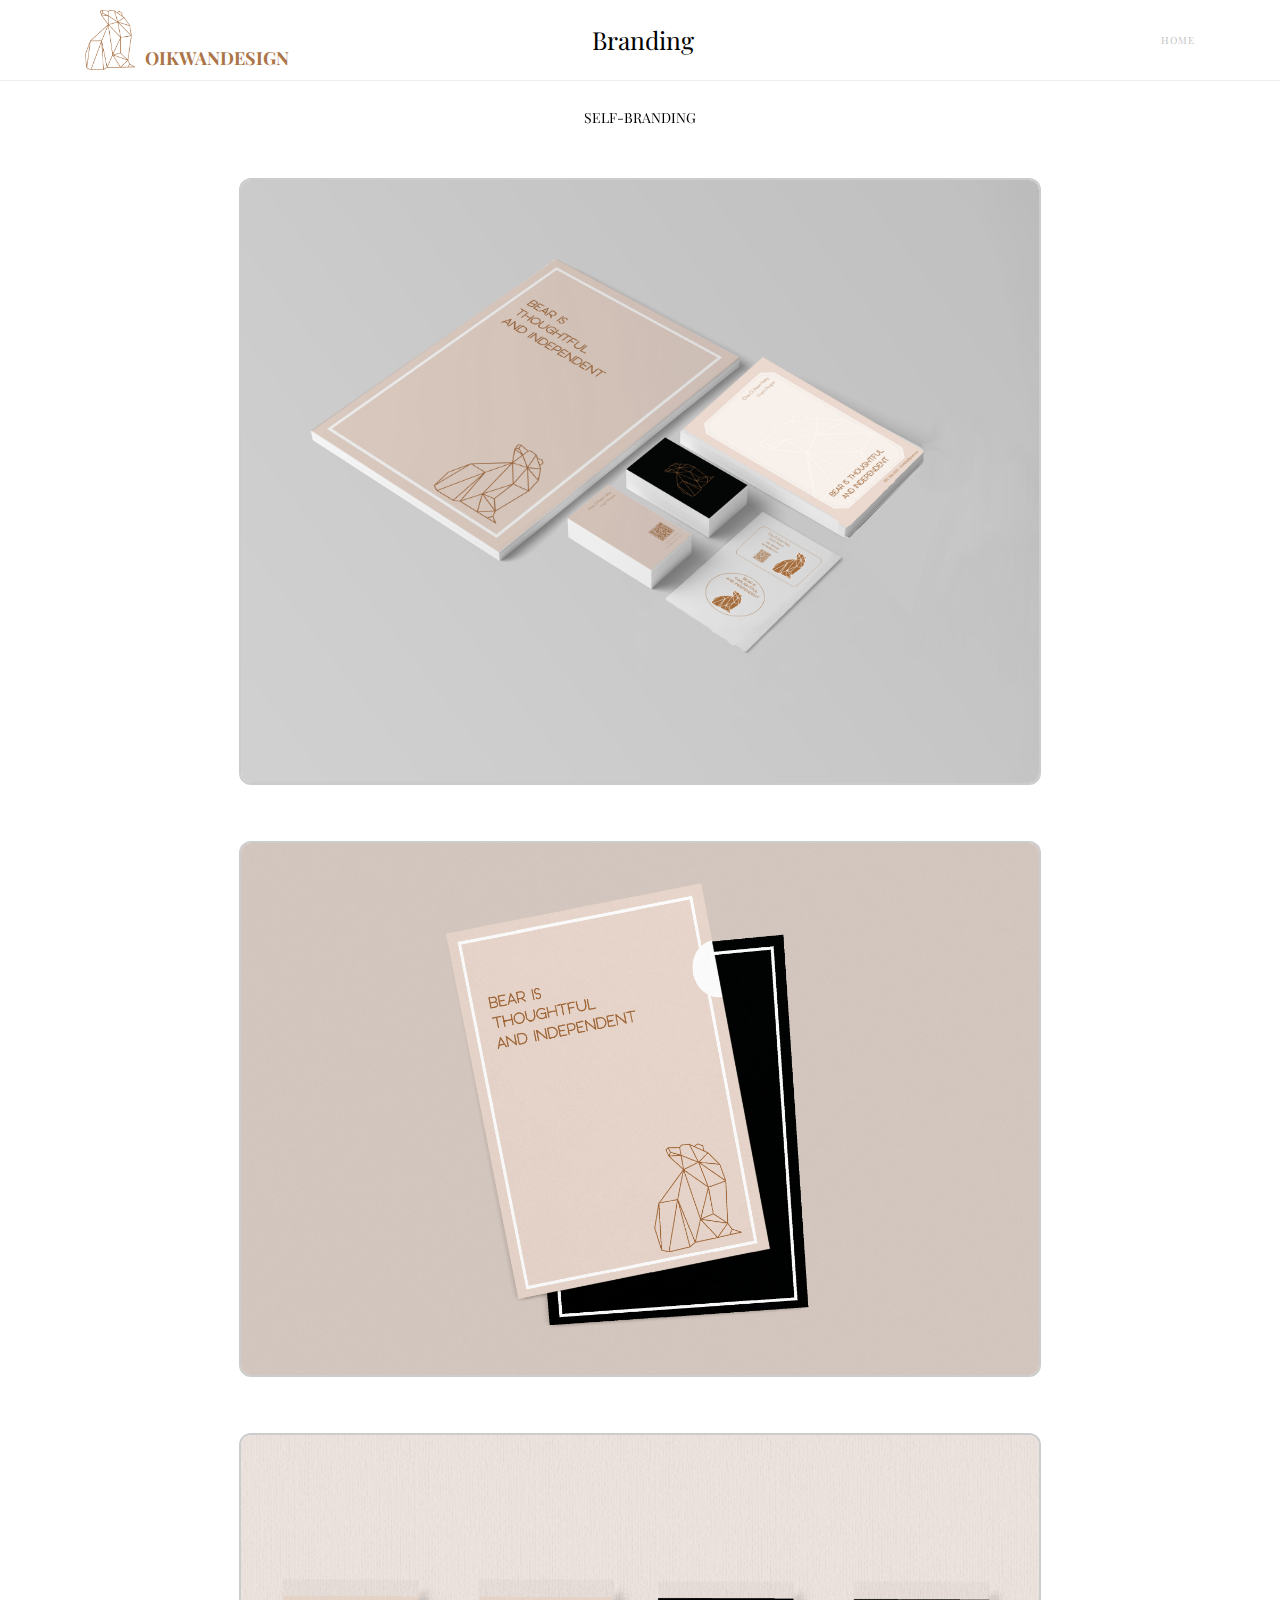
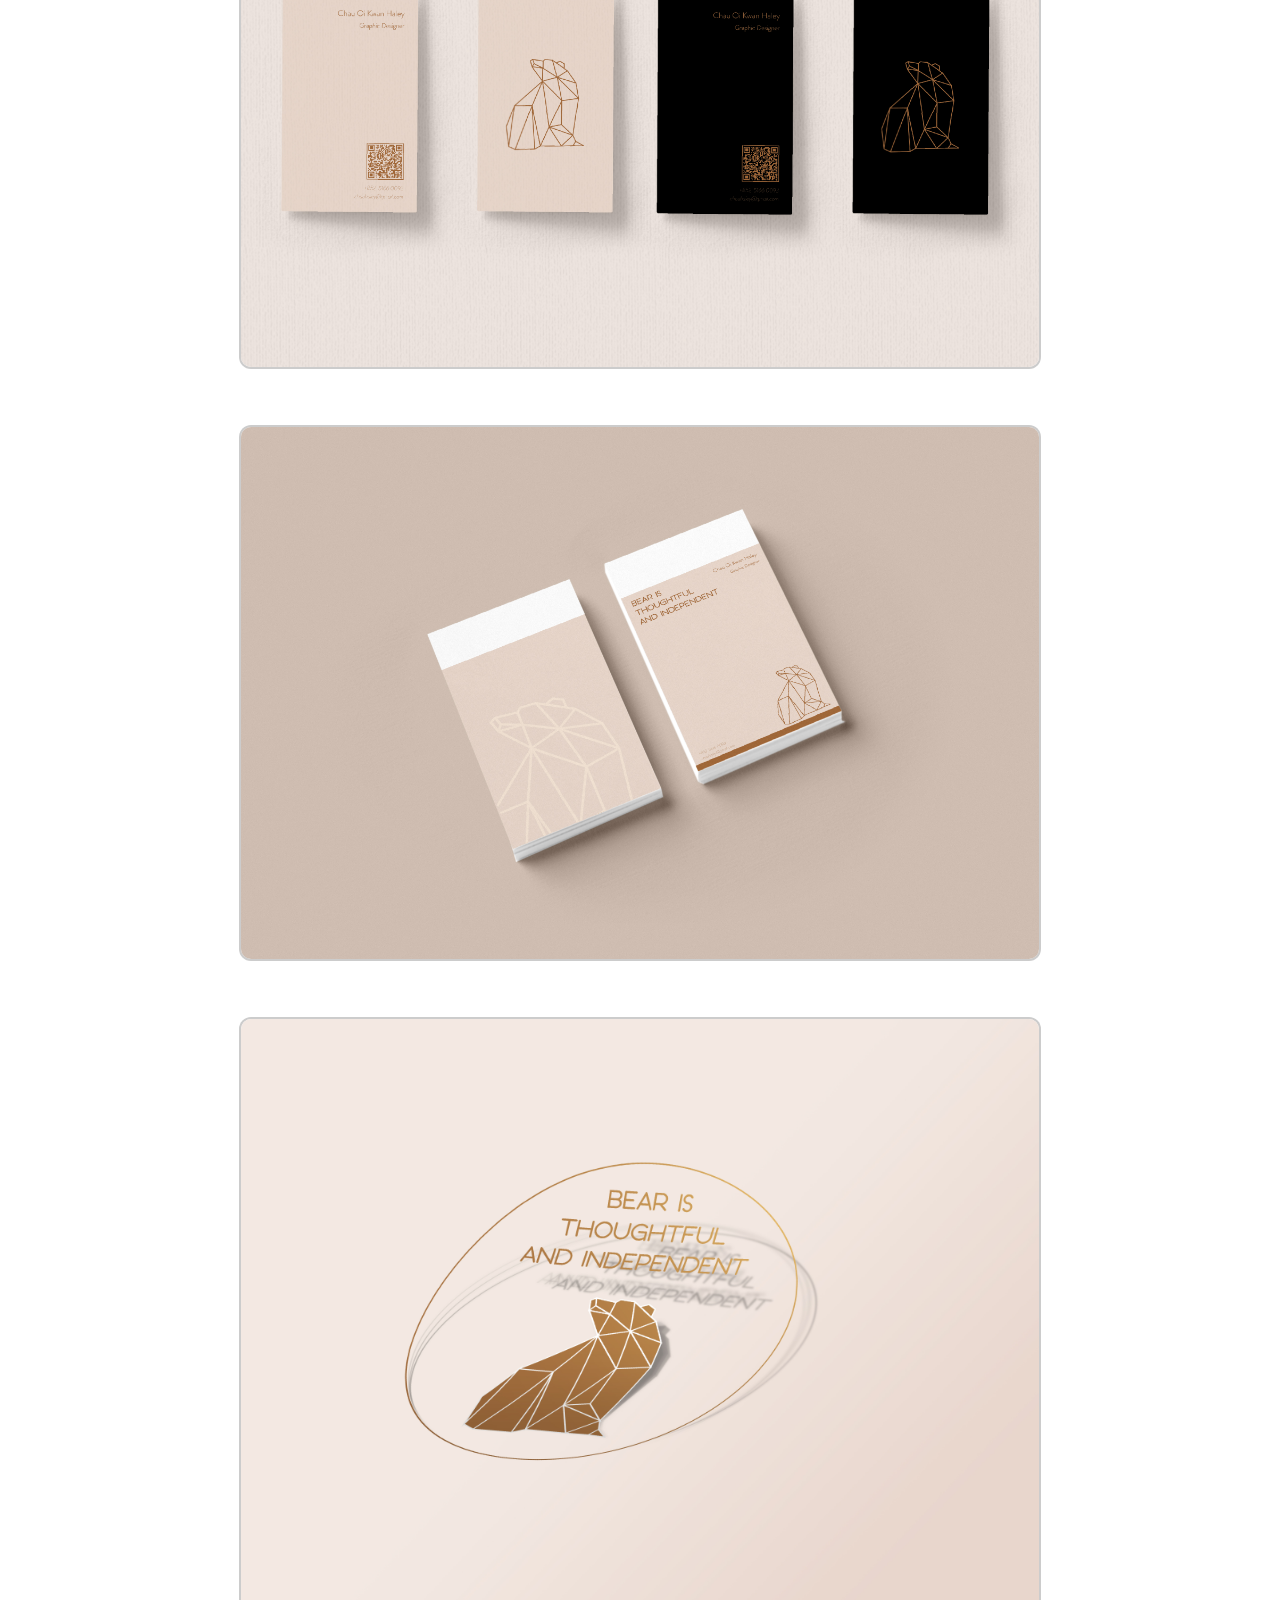
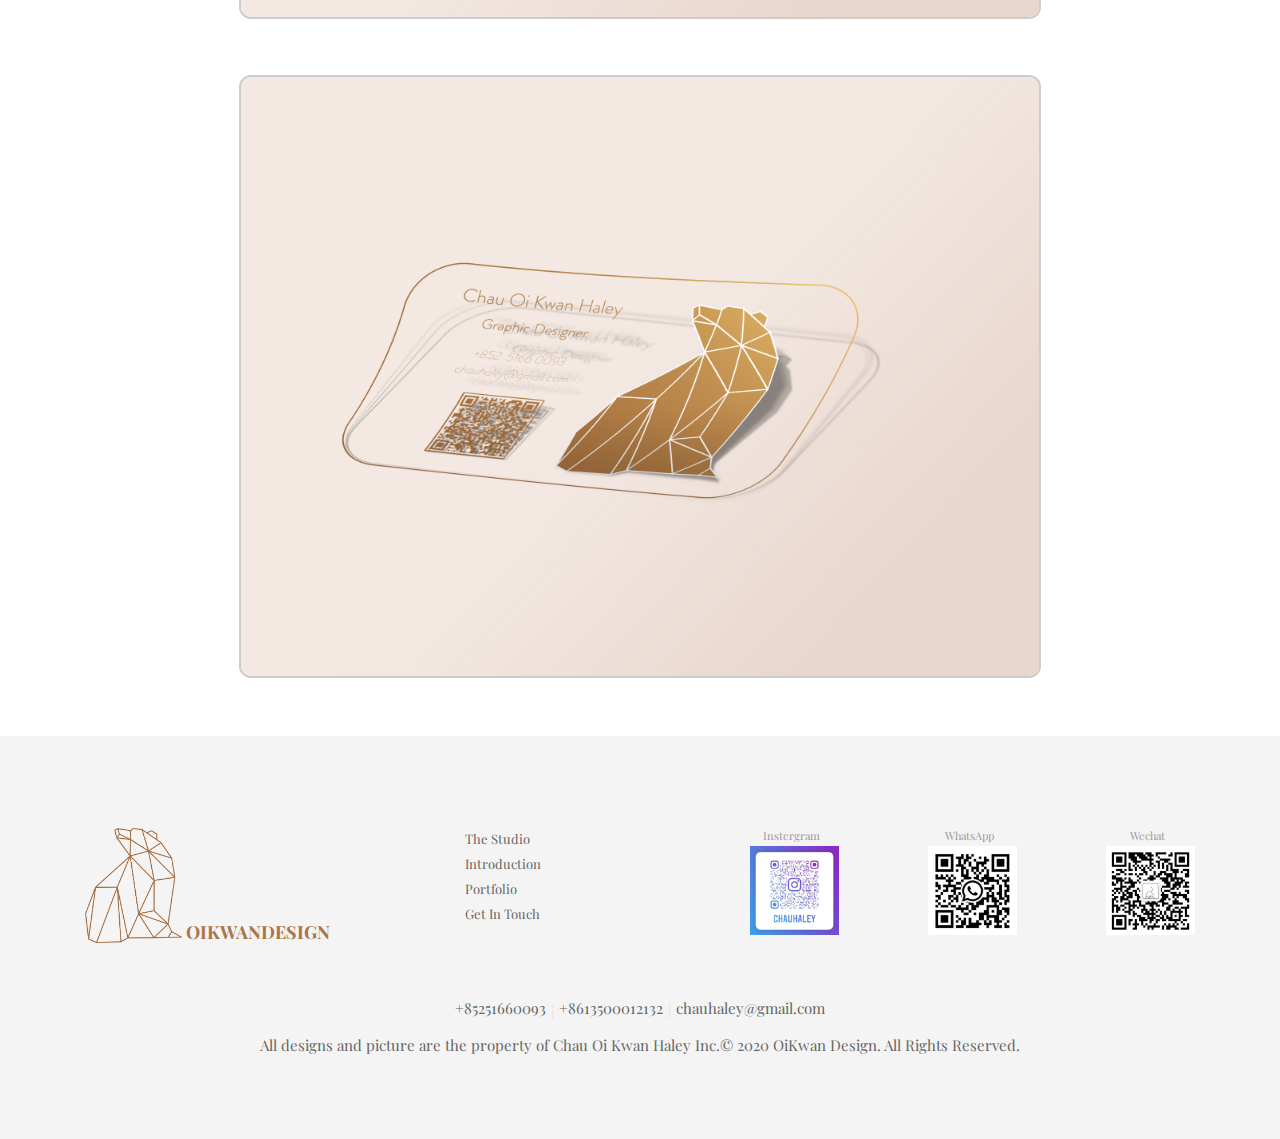
<file: branding3.html>
<!DOCTYPE html>
<html lang="en">

<head>
    <meta charset="UTF-8" />
    <meta content="width=device-width,initial-scale=1.0,maximum-scale=1.0" name="viewport">
    <meta name="twitter:widgets:theme" content="light">
    <meta property="og:title" content="Your-Title-Here" />
    <meta property="og:type" content="website" />
    <meta property="og:image" content="Your-Image-Url" />
    <meta property="og:description" content="Your-Page-Description" />
    <title>OiKwanDesign Portfolio</title>
    <link rel="shortcut icon" type="image/x-icon" href="images/bitbug_favicon.ico">

    <!-- Font -->
    <link href='https://fonts.googleapis.com/css?family=Playfair+Display:400,700italic%7CMontserrat:400,700'
        rel='stylesheet' type='text/css'>
    <link rel="stylesheet" href="css/font-awesome.css">
    <!-- Css -->
    <link rel="stylesheet" href="css/core.min.css" />
    <link rel="stylesheet" href="css/skin-photo-studio-one-page.css" />
    <link rel="stylesheet" href="css/class.css">

    <!--[if lt IE 9]>
    	<script type="text/javascript" src="http://html5shiv.googlecode.com/svn/trunk/html5.js"></script>
    <![endif]-->

</head>

<body class="shop home-page">
    <div class="wrapper reveal-side-navigation">
        <div class="wrapper-inner">
            <!-- Header -->
            <header
                class="header header-bottom header-fixed-on-mobile header-transparent header-animated header-sticky header-background"
                data-bkg-threshold="window-height" data-sticky-threshold="window-height" style="top: 0;">
                <div class="header-inner">
                    <div class="row nav-bar">
                        <div class="column new-header width-12 nav-bar-inner">
                            <div class="logo">
                                <div class="logo-inner font1 over-show">
                                    <a class="logos" href="index.html"><img src="images/photo-studio/logo-dark.png"
                                            alt="Sartre Logo" /> <span>OIKWANDESIGN</span> </a>
                                    <a class="logos" href="index.html"><img src="images/photo-studio/logo.png"
                                            alt="Sartre Logo" /> <span class="white">OIKWANDESIGN</span>
                                    </a>
                                </div>
                            </div>
                            <div class="title">
                                <h3>Branding</h3>
                            </div>
                            <nav class="navigation nav-block primary-navigation nav-right">
                                <ul>
                                    <li class="">
                                        <a href="index.html" data-offset="0" class="scroll-link">Home</a>
                                    </li>
                                </ul>
                            </nav>
                        </div>
                    </div>
                </div>
            </header>
            <!-- Header End -->

            <!-- Content -->
            <div class="content row nav-bar clearfix contents">
                <div class="wrappers">
                    <div class="titles">
                        <h3>Self-Branding</h3>
                    </div>
                    <div class="list">
                        <div class="item">
                            <div class="img"><img src="images/static/branding/3/1.png" alt=""></div>
                        </div>
                        <div class="item">
                            <div class="img"><img src="images/static/branding/3/2.jpg" alt=""></div>
                        </div>
                        <div class="item">
                            <div class="img"><img src="images/static/branding/3/3.jpg" alt=""></div>
                        </div>
                        <div class="item">
                            <div class="img"><img src="images/static/branding/3/4.jpg" alt=""></div>
                        </div>
                        <div class="item">
                            <div class="img"><img src="images/static/branding/3/5.jpg" alt=""></div>
                        </div>
                        <div class="item">
                            <div class="img"><img src="images/static/branding/3/6.jpg" alt=""></div>
                        </div>
                    </div>
                </div>
            </div>
            <!-- Content End -->

            <!-- Footer -->
            <footer class="footer">
                <div class="footer-top">
                    <div class="row flex">
                        <div class="column width-3">
                            <div class="widget" style="transform: translateY(2px);">
                                <h4 class="widget-title">
                                    <a href="#">
                                        <img src="images/photo-studio/logo-dark.png" width="38%" alt="1">
                                        <strong class="logo-color">OiKwanDesign</strong>
                                    </a>
                                </h4>
                            </div>
                        </div>
                        <div class="column width-3 offset-1">
                            <div class="widget">
                                <ul>
                                    <li>
                                        <a href="#home">The Studio</a>
                                    </li>
                                    <li>
                                        <a href="#about">Introduction</a>
                                    </li>
                                    <li>
                                        <a href="#portfolio">Portfolio</a>
                                    </li>
                                    <li>
                                        <a href="#contact">Get In Touch</a>
                                    </li>
                                </ul>
                            </div>
                        </div>
                        <div class="column width-5 right left-on-mobile">
                            <div class="widget">
                                <div class="copyright flex flex-footer">
                                    <p>
                                        <span>Instergram </span>
                                        <img src="images/static/WeChat Image_202012171735561.jpg" alt="">
                                    </p>
                                    <p>
                                        <span>WhatsApp </span>
                                        <img src="images/static/WeChat Image_202012171735562.jpg" alt="">
                                    </p>
                                    <p>
                                        <span>Wechat </span>
                                        <img src="images/static/WeChat Image_20201217173556.jpg" alt="">
                                    </p>
                                </div>
                            </div>
                        </div>
                    </div>
                    <div class="infos">

                        <div class="email">
                            <p>
                                +85251660093 <i>|</i> +8613500012132 <i>|</i> chauhaley@gmail.com
                            </p>
                        </div>
                    </div>
                    <p class="introduce">
                        All designs and picture are the property of Chau Oi Kwan Haley Inc.© 2020 OiKwan Design. All
                        Rights Reserved.
                    </p>
                </div>
            </footer>
            <!-- Footer End -->

        </div>
    </div>

    <!-- Js -->
</body>

</html>
</file>
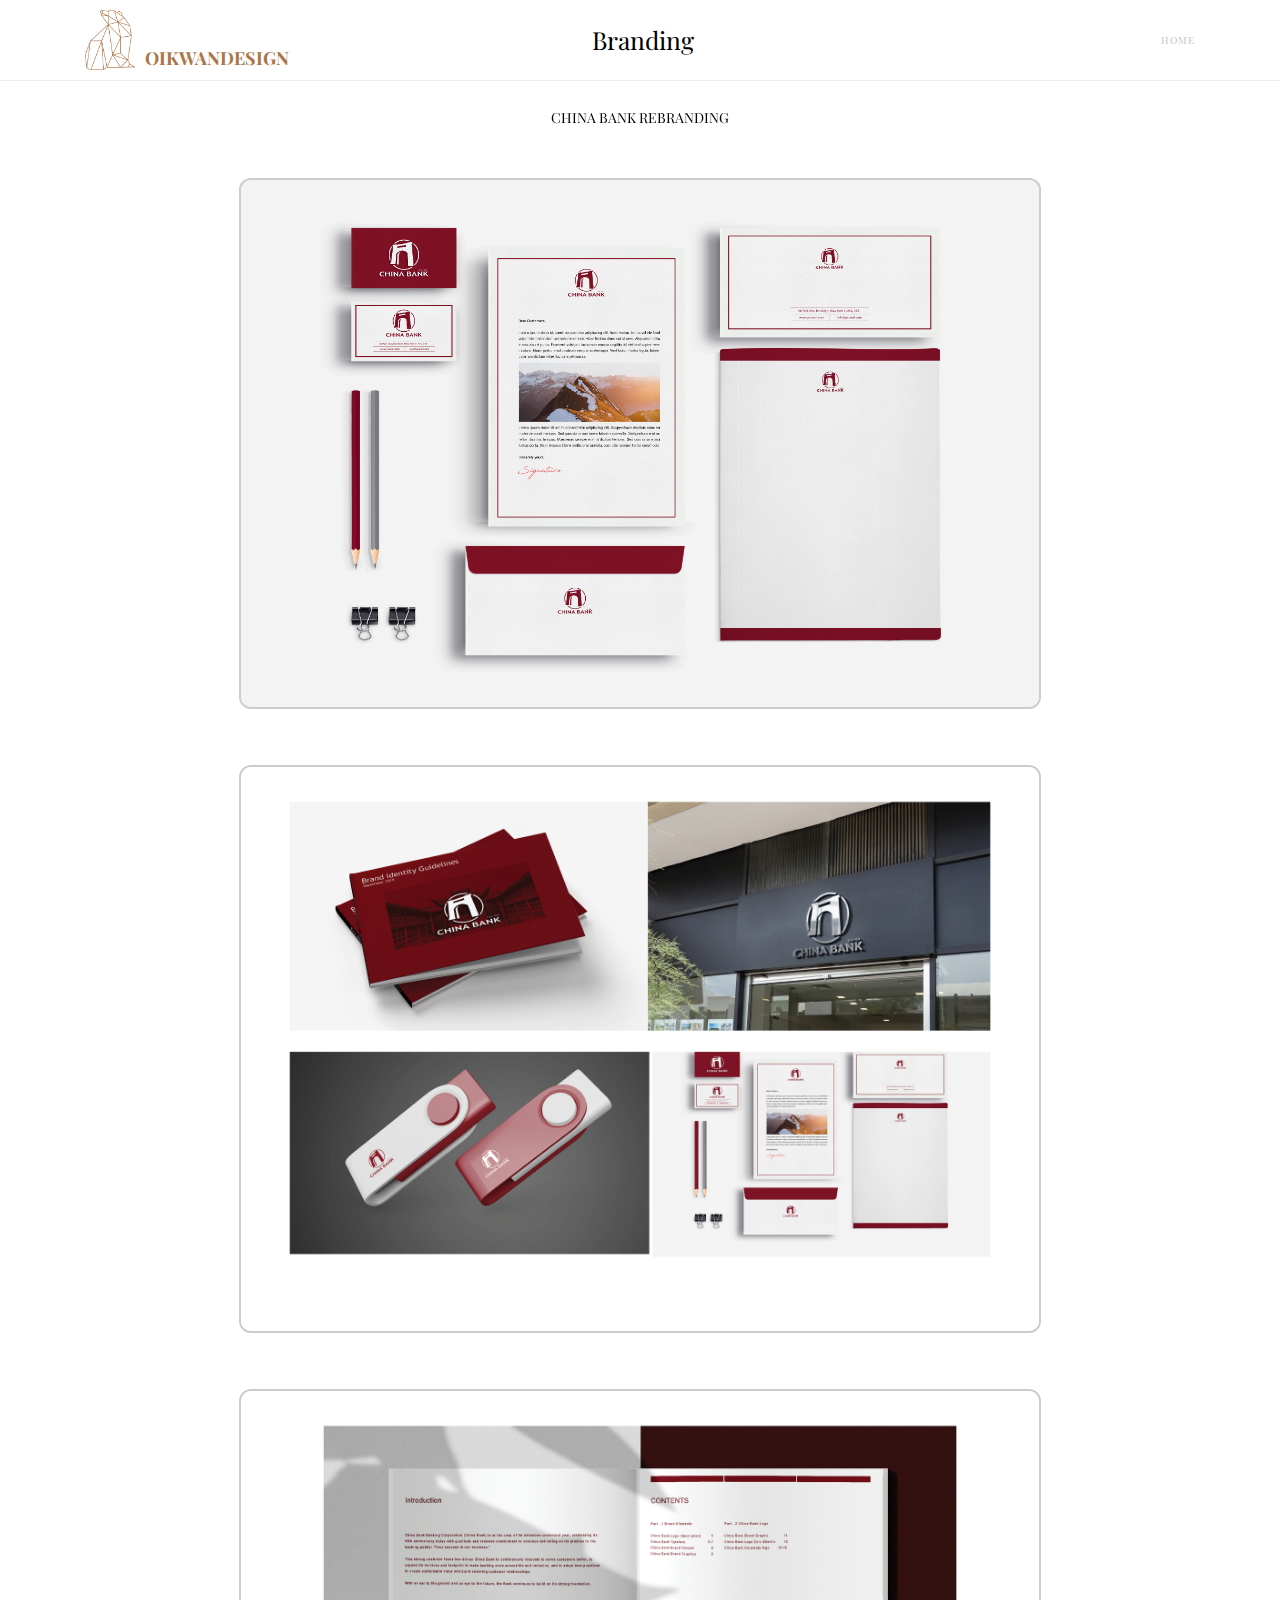
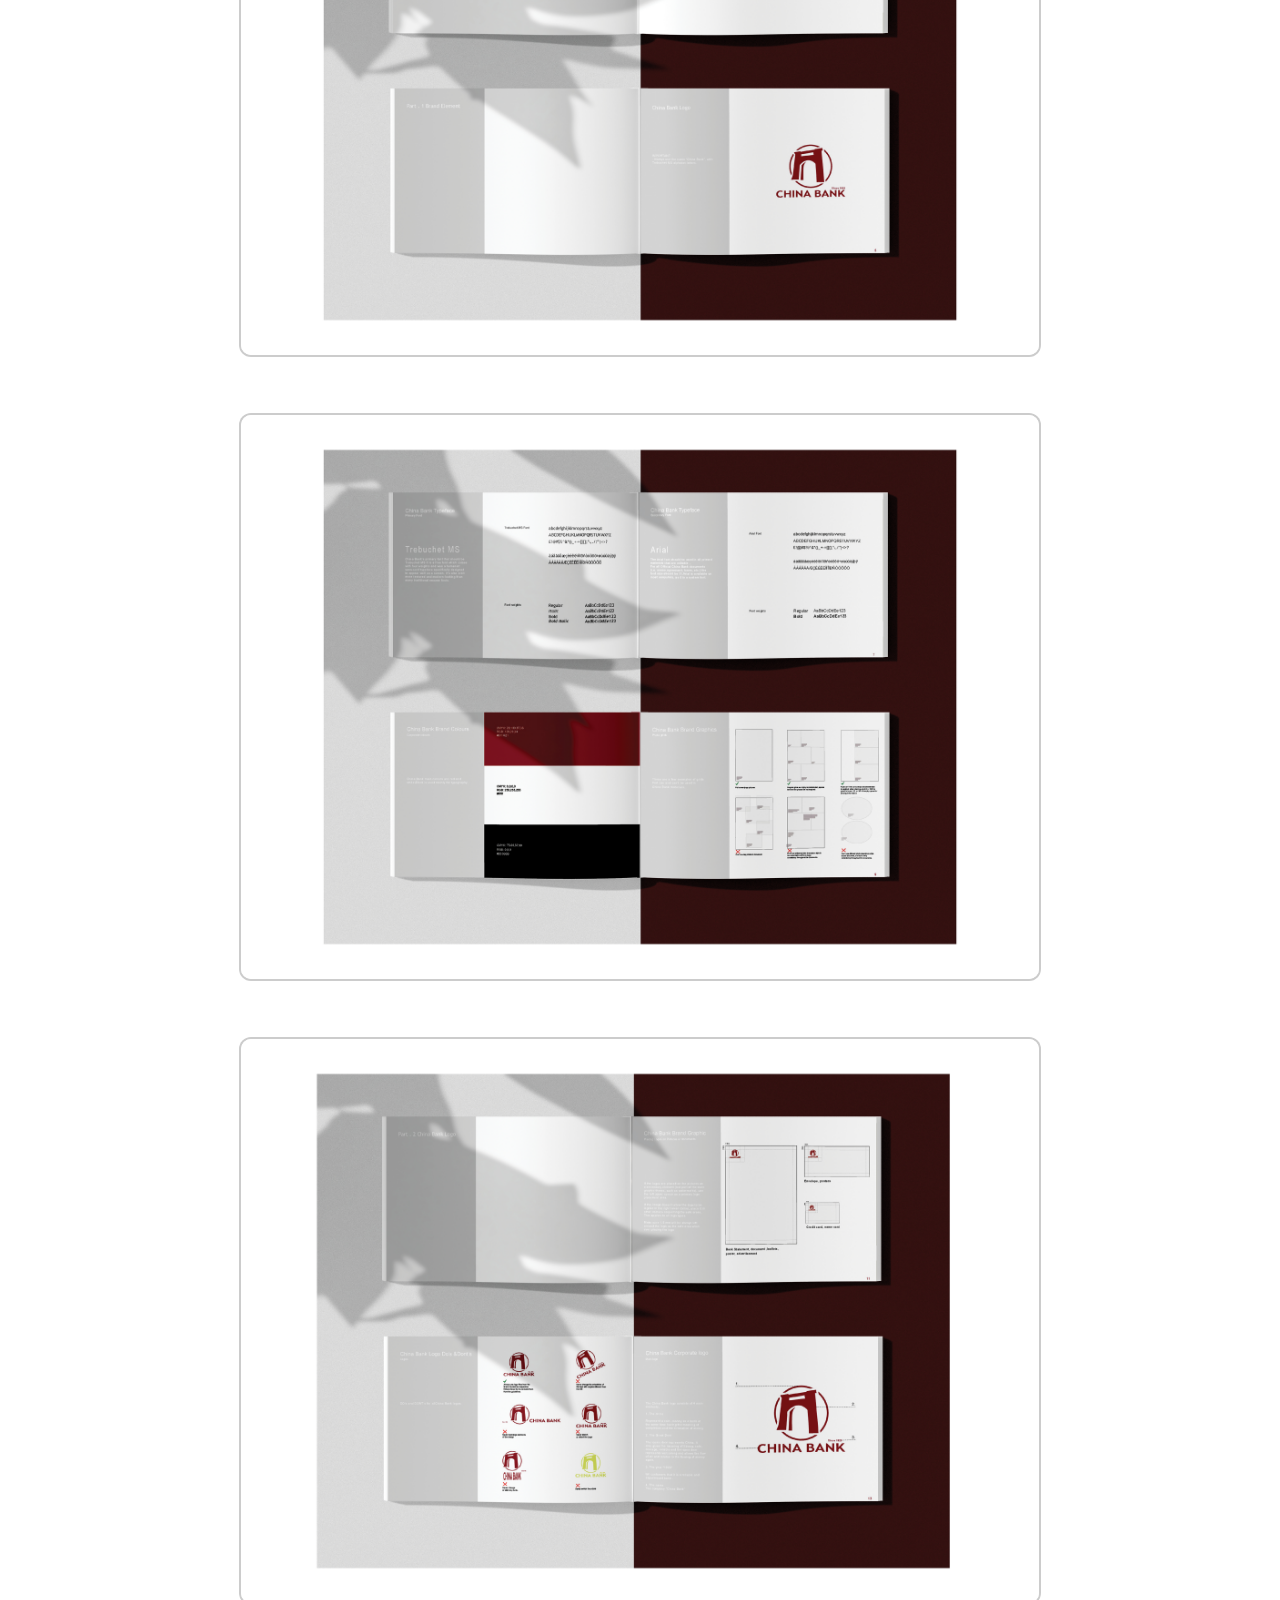
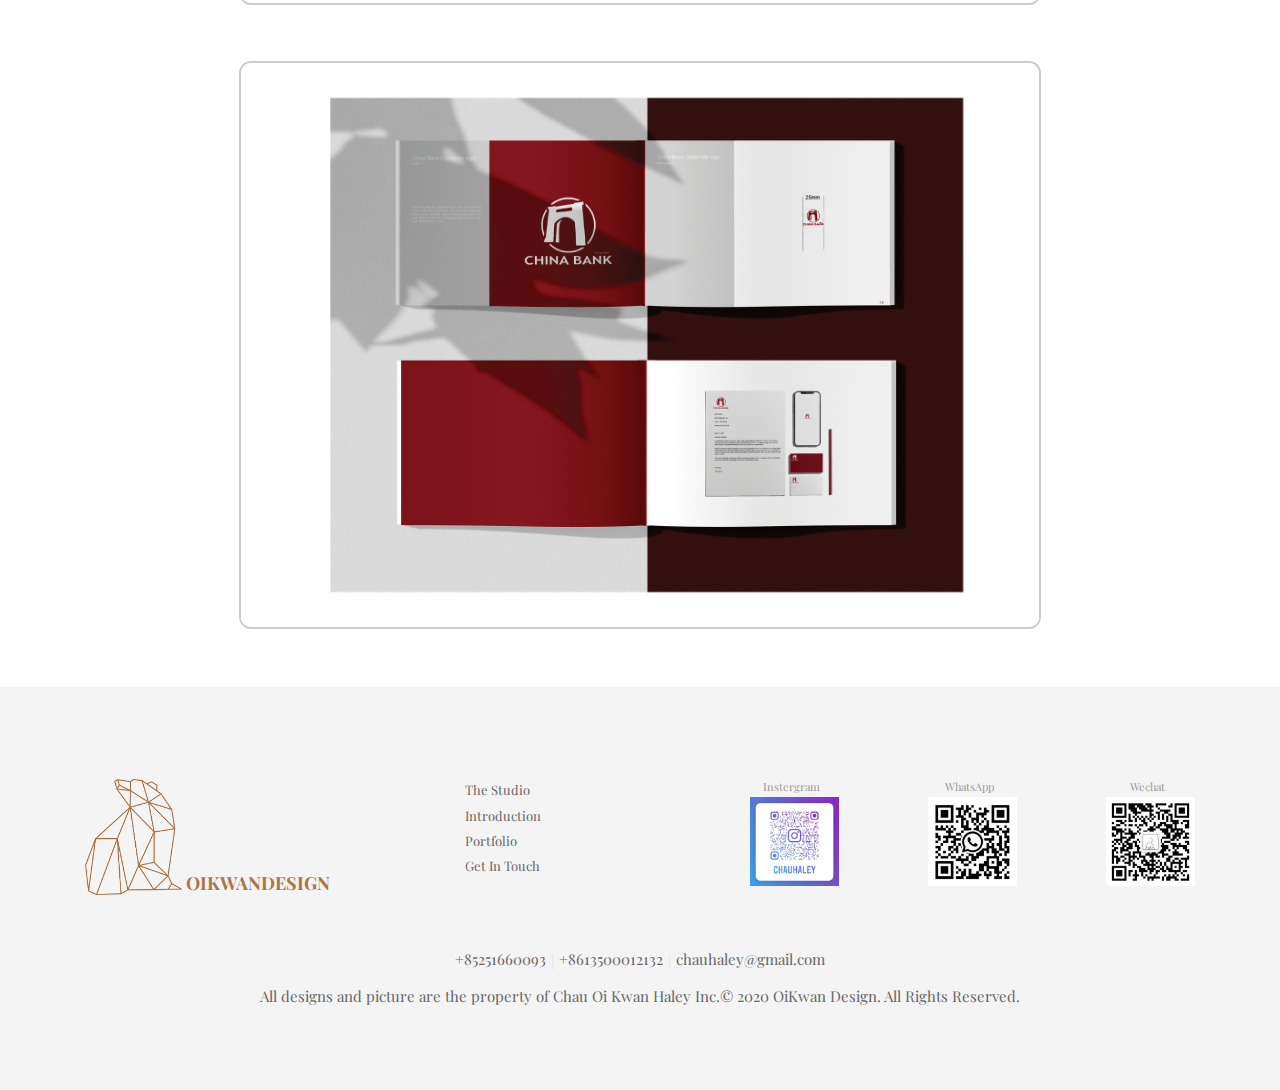
<file: branding4.html>
<!DOCTYPE html>
<html lang="en">

<head>
    <meta charset="UTF-8" />
    <meta content="width=device-width,initial-scale=1.0,maximum-scale=1.0" name="viewport">
    <meta name="twitter:widgets:theme" content="light">
    <meta property="og:title" content="Your-Title-Here" />
    <meta property="og:type" content="website" />
    <meta property="og:image" content="Your-Image-Url" />
    <meta property="og:description" content="Your-Page-Description" />
    <title>OiKwanDesign Portfolio</title>
    <link rel="shortcut icon" type="image/x-icon" href="images/bitbug_favicon.ico">

    <!-- Font -->
    <link href='https://fonts.googleapis.com/css?family=Playfair+Display:400,700italic%7CMontserrat:400,700'
        rel='stylesheet' type='text/css'>
    <link rel="stylesheet" href="css/font-awesome.css">
    <!-- Css -->
    <link rel="stylesheet" href="css/core.min.css" />
    <link rel="stylesheet" href="css/skin-photo-studio-one-page.css" />
    <link rel="stylesheet" href="css/class.css">

    <!--[if lt IE 9]>
    	<script type="text/javascript" src="http://html5shiv.googlecode.com/svn/trunk/html5.js"></script>
    <![endif]-->

</head>

<body class="shop home-page">
    <div class="wrapper reveal-side-navigation">
        <div class="wrapper-inner">
            <!-- Header -->
            <header
                class="header header-bottom header-fixed-on-mobile header-transparent header-animated header-sticky header-background"
                data-bkg-threshold="window-height" data-sticky-threshold="window-height" style="top: 0;">
                <div class="header-inner">
                    <div class="row nav-bar">
                        <div class="column new-header width-12 nav-bar-inner">
                            <div class="logo">
                                <div class="logo-inner font1 over-show">
                                    <a class="logos" href="index.html"><img src="images/photo-studio/logo-dark.png"
                                            alt="Sartre Logo" /> <span>OIKWANDESIGN</span> </a>
                                    <a class="logos" href="index.html"><img src="images/photo-studio/logo.png"
                                            alt="Sartre Logo" /> <span class="white">OIKWANDESIGN</span>
                                    </a>
                                </div>
                            </div>
                            <div class="title">
                                <h3>Branding</h3>
                            </div>
                            <nav class="navigation nav-block primary-navigation nav-right">
                                <ul>
                                    <li class="">
                                        <a href="index.html" data-offset="0" class="scroll-link">Home</a>
                                    </li>
                                </ul>
                            </nav>
                        </div>
                    </div>
                </div>
            </header>
            <!-- Header End -->

            <!-- Content -->
            <div class="content row nav-bar clearfix contents">
                <div class="wrappers">
                    <div class="titles">
                        <h3>China Bank Rebranding</h3>
                    </div>
                    <div class="list">
                        <div class="item">
                            <div class="img"><img src="images/static/branding/4/1.png" alt=""></div>
                        </div>
                        <div class="item">
                            <div class="img"><img src="images/static/branding/4/2.jpg" alt=""></div>
                        </div>
                        <div class="item">
                            <div class="img"><img src="images/static/branding/4/3.jpg" alt=""></div>
                        </div>
                        <div class="item">
                            <div class="img"><img src="images/static/branding/4/4.jpg" alt=""></div>
                        </div>
                        <div class="item">
                            <div class="img"><img src="images/static/branding/4/5.jpg" alt=""></div>
                        </div>
                        <div class="item">
                            <div class="img"><img src="images/static/branding/4/6.jpg" alt=""></div>
                        </div>
                    </div>
                </div>
            </div>
            <!-- Content End -->

            <!-- Footer -->
            <footer class="footer">
                <div class="footer-top">
                    <div class="row flex">
                        <div class="column width-3">
                            <div class="widget" style="transform: translateY(2px);">
                                <h4 class="widget-title">
                                    <a href="#">
                                        <img src="images/photo-studio/logo-dark.png" width="38%" alt="1">
                                        <strong class="logo-color">OiKwanDesign</strong>
                                    </a>
                                </h4>
                            </div>
                        </div>
                        <div class="column width-3 offset-1">
                            <div class="widget">
                                <ul>
                                    <li>
                                        <a href="#home">The Studio</a>
                                    </li>
                                    <li>
                                        <a href="#about">Introduction</a>
                                    </li>
                                    <li>
                                        <a href="#portfolio">Portfolio</a>
                                    </li>
                                    <li>
                                        <a href="#contact">Get In Touch</a>
                                    </li>
                                </ul>
                            </div>
                        </div>
                        <div class="column width-5 right left-on-mobile">
                            <div class="widget">
                                <div class="copyright flex flex-footer">
                                    <p>
                                        <span>Instergram </span>
                                        <img src="images/static/WeChat Image_202012171735561.jpg" alt="">
                                    </p>
                                    <p>
                                        <span>WhatsApp </span>
                                        <img src="images/static/WeChat Image_202012171735562.jpg" alt="">
                                    </p>
                                    <p>
                                        <span>Wechat </span>
                                        <img src="images/static/WeChat Image_20201217173556.jpg" alt="">
                                    </p>
                                </div>
                            </div>
                        </div>
                    </div>
                    <div class="infos">

                        <div class="email">
                            <p>
                                +85251660093 <i>|</i> +8613500012132 <i>|</i> chauhaley@gmail.com
                            </p>
                        </div>
                    </div>
                    <p class="introduce">
                        All designs and picture are the property of Chau Oi Kwan Haley Inc.© 2020 OiKwan Design. All
                        Rights Reserved.
                    </p>
                </div>
            </footer>
            <!-- Footer End -->

        </div>
    </div>

    <!-- Js -->
</body>

</html>
</file>
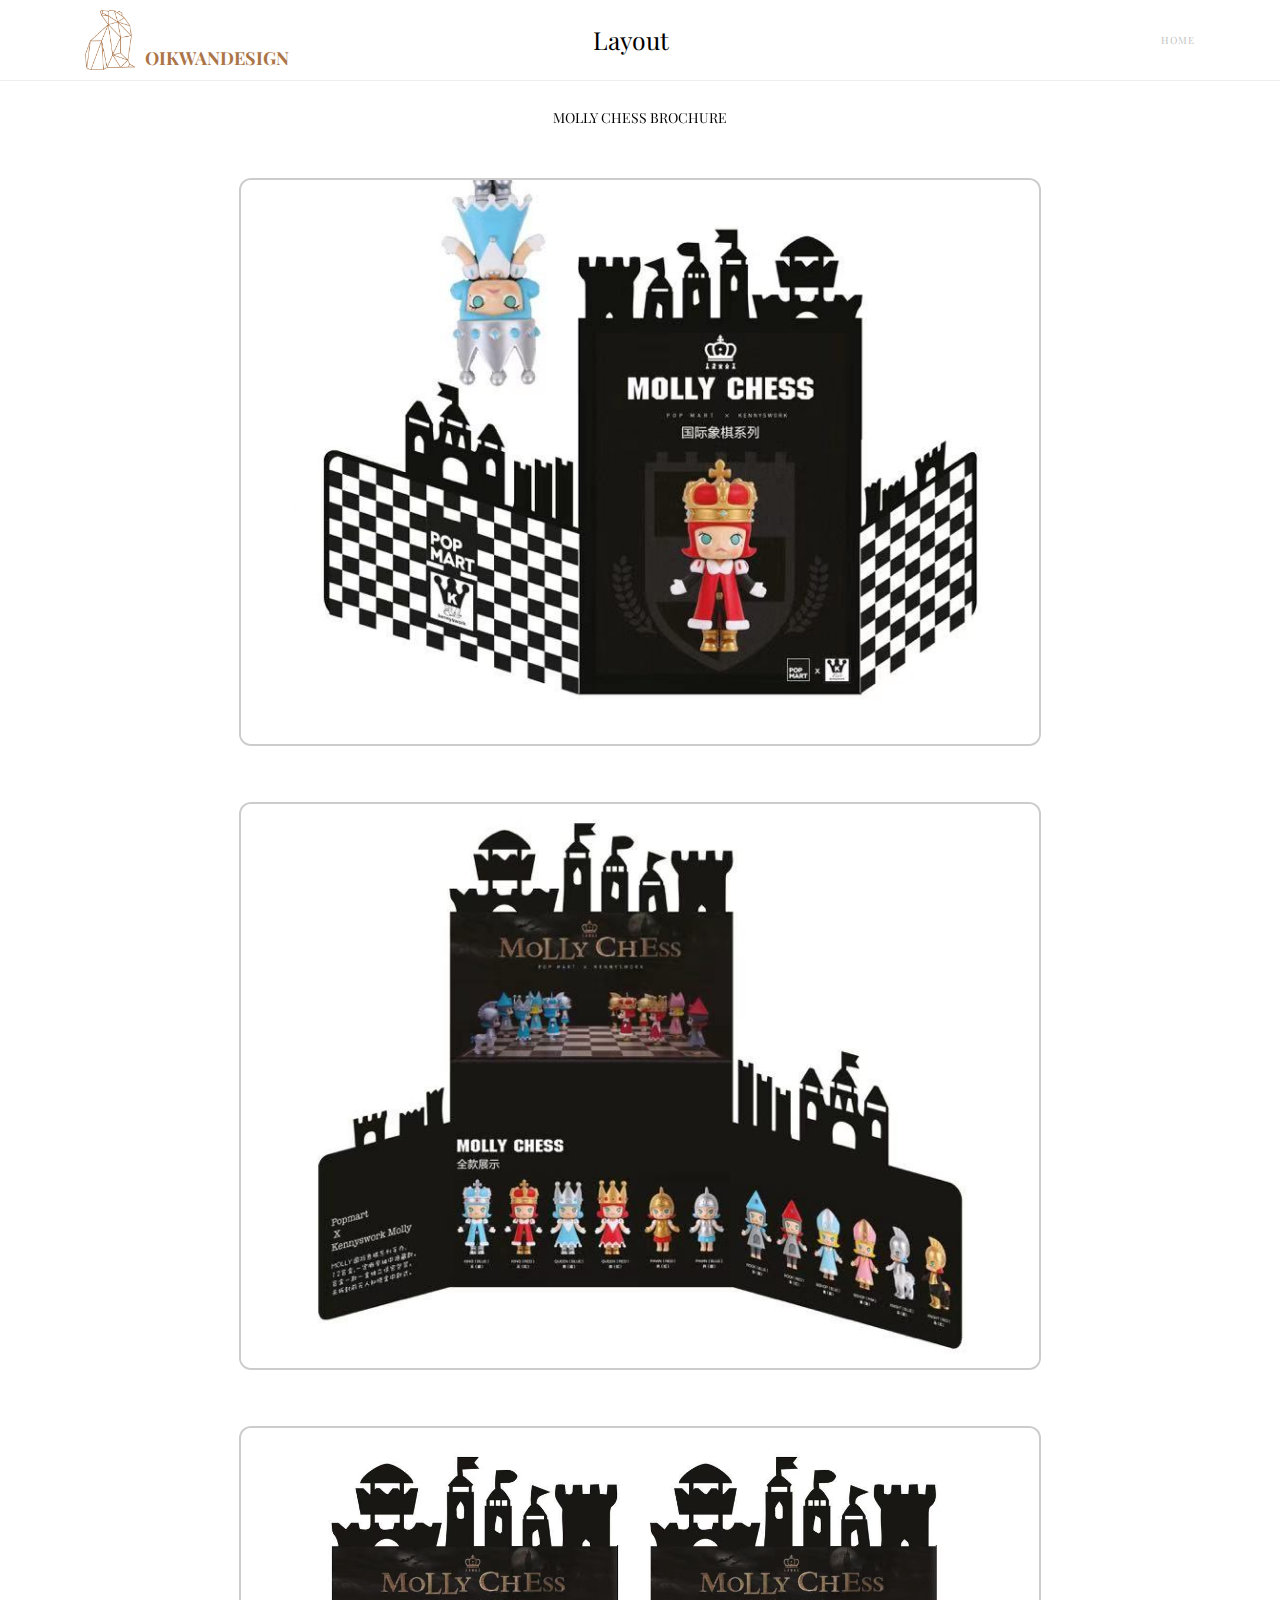
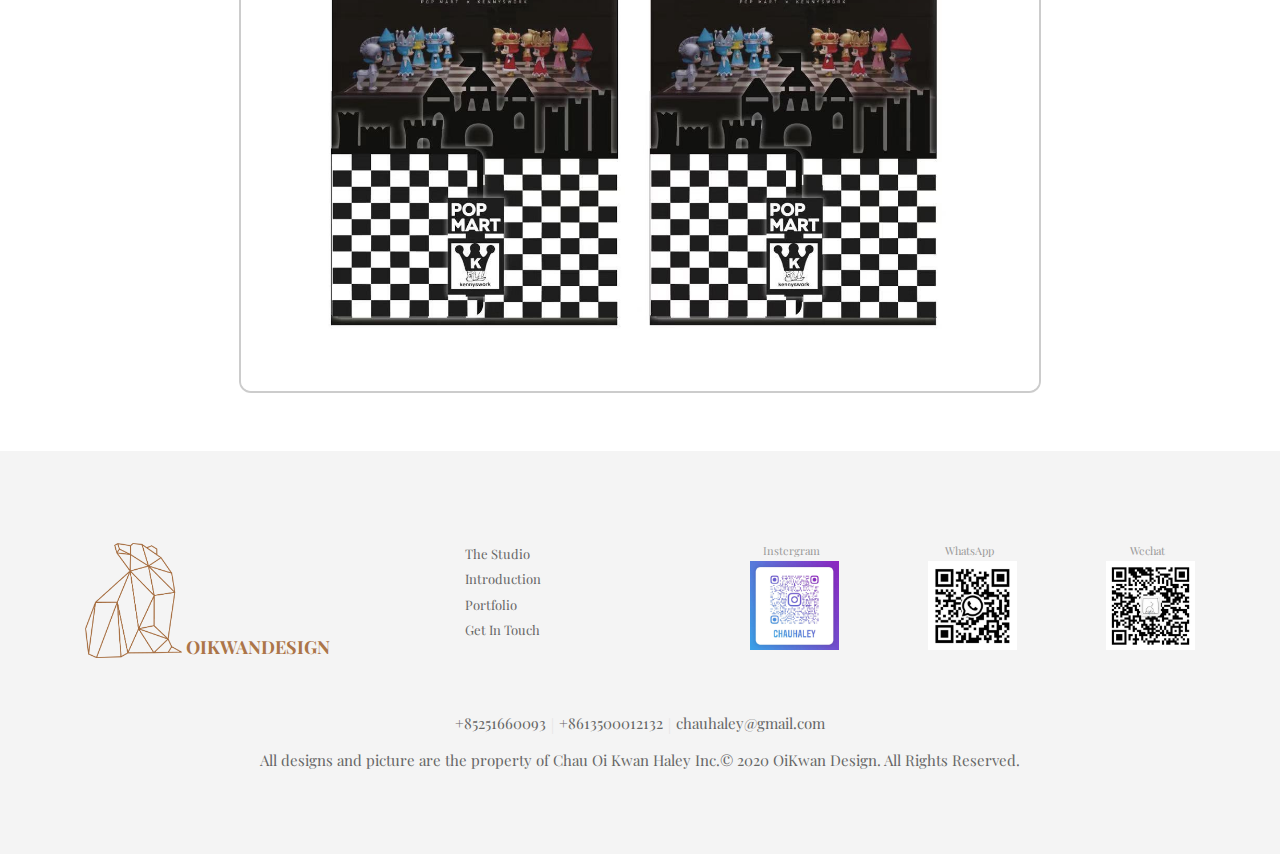
<file: layouts1.html>
<!DOCTYPE html>
<html lang="en">

<head>
	<meta charset="UTF-8" />
	<meta content="width=device-width,initial-scale=1.0,maximum-scale=1.0" name="viewport">
	<meta name="twitter:widgets:theme" content="light">
	<meta property="og:title" content="Your-Title-Here" />
	<meta property="og:type" content="website" />
	<meta property="og:image" content="Your-Image-Url" />
	<meta property="og:description" content="Your-Page-Description" />
	<title>OiKwanDesign Portfolio</title>
	<link rel="shortcut icon" type="image/x-icon" href="images/bitbug_favicon.ico">

	<!-- Font -->
	<link href='https://fonts.googleapis.com/css?family=Playfair+Display:400,700italic%7CMontserrat:400,700'
		rel='stylesheet' type='text/css'>
	<link rel="stylesheet" href="css/font-awesome.css">
	<!-- Css -->
	<link rel="stylesheet" href="css/core.min.css" />
	<link rel="stylesheet" href="css/skin-photo-studio-one-page.css" />
	<link rel="stylesheet" href="css/class.css">

	<!--[if lt IE 9]>
    	<script type="text/javascript" src="http://html5shiv.googlecode.com/svn/trunk/html5.js"></script>
    <![endif]-->

</head>

<body class="shop home-page">

	<div class="wrapper reveal-side-navigation">
		<div class="wrapper-inner">
			<!-- Header -->
			<header
				class="header header-bottom header-fixed-on-mobile header-transparent header-animated header-sticky header-background"
				data-bkg-threshold="window-height" data-sticky-threshold="window-height" style="top: 0;">
				<div class="header-inner">
					<div class="row nav-bar">
						<div class="column new-header width-12 nav-bar-inner">
							<div class="logo">
								<div class="logo-inner font1 over-show">
									<a class="logos" href="index.html"><img src="images/photo-studio/logo-dark.png"
                                            alt="Sartre Logo" /> <span>OIKWANDESIGN</span> </a>
                                    <a class="logos" href="index.html"><img src="images/photo-studio/logo.png"
                                            alt="Sartre Logo" /> <span class="white">OIKWANDESIGN</span>
                                    </a>
								</div>
							</div>
							<div class="title">
								<h3>Layout</h3>
							</div>
							<nav class="navigation nav-block primary-navigation nav-right">
								<ul>
									<li class="">
										<a href="index.html" data-offset="0" class="scroll-link">Home</a>
									</li>
								</ul>
							</nav>
						</div>
					</div>
				</div>
			</header>
			<!-- Header End -->

			<!-- Content -->
			<div class="content row nav-bar clearfix contents">
				<div class="wrappers">
					<div class="titles">
						<h3>Molly Chess Brochure</h3>
					</div>
					<div class="list">
						<div class="item">
							<div class="img"><img src="images/static/layout/1/1.jpg" alt=""></div>
						</div>
						<div class="item">
							<div class="img"><img src="images/static/layout/1/2.jpg" alt=""></div>
						</div>
						<div class="item">
							<div class="img"><img src="images/static/layout/1/3.jpg" alt=""></div>
						</div>
					</div>
				</div>
			</div>
			<!-- Content End -->

			<!-- Footer -->
			<footer class="footer">
				<div class="footer-top">
					<div class="row flex">
						<div class="column width-3">
							<div class="widget" style="transform: translateY(2px);">
								<h4 class="widget-title">
									<a href="#">
										<img src="images/photo-studio/logo-dark.png" width="38%" alt="1">
										<strong class="logo-color">OiKwanDesign</strong>
									</a>
								</h4>
							</div>
						</div>
						<div class="column width-3 offset-1">
							<div class="widget">
								<ul>
									<li>
										<a href="#home">The Studio</a>
									</li>
									<li>
										<a href="#about">Introduction</a>
									</li>
									<li>
										<a href="#portfolio">Portfolio</a>
									</li>
									<li>
										<a href="#contact">Get In Touch</a>
									</li>
								</ul>
							</div>
						</div>
						<div class="column width-5 right left-on-mobile">
							<div class="widget">
								<div class="copyright flex flex-footer">
									<p>
										<span>Instergram </span>
										<img src="images/static/WeChat Image_202012171735561.jpg" alt="">
									</p>
									<p>
										<span>WhatsApp </span>
										<img src="images/static/WeChat Image_202012171735562.jpg" alt="">
									</p>
									<p>
										<span>Wechat </span>
										<img src="images/static/WeChat Image_20201217173556.jpg" alt="">
									</p>
								</div>
							</div>
						</div>
					</div>
					<div class="infos">

						<div class="email">
							<p>
								+85251660093 <i>|</i> +8613500012132 <i>|</i> chauhaley@gmail.com
							</p>
						</div>
					</div>
					<p class="introduce">
						All designs and picture are the property of Chau Oi Kwan Haley Inc.© 2020 OiKwan Design. All
						Rights Reserved.
					</p>
				</div>
			</footer>
			<!-- Footer End -->

		</div>
	</div>

	<!-- Js -->
</body>

</html>
</file>
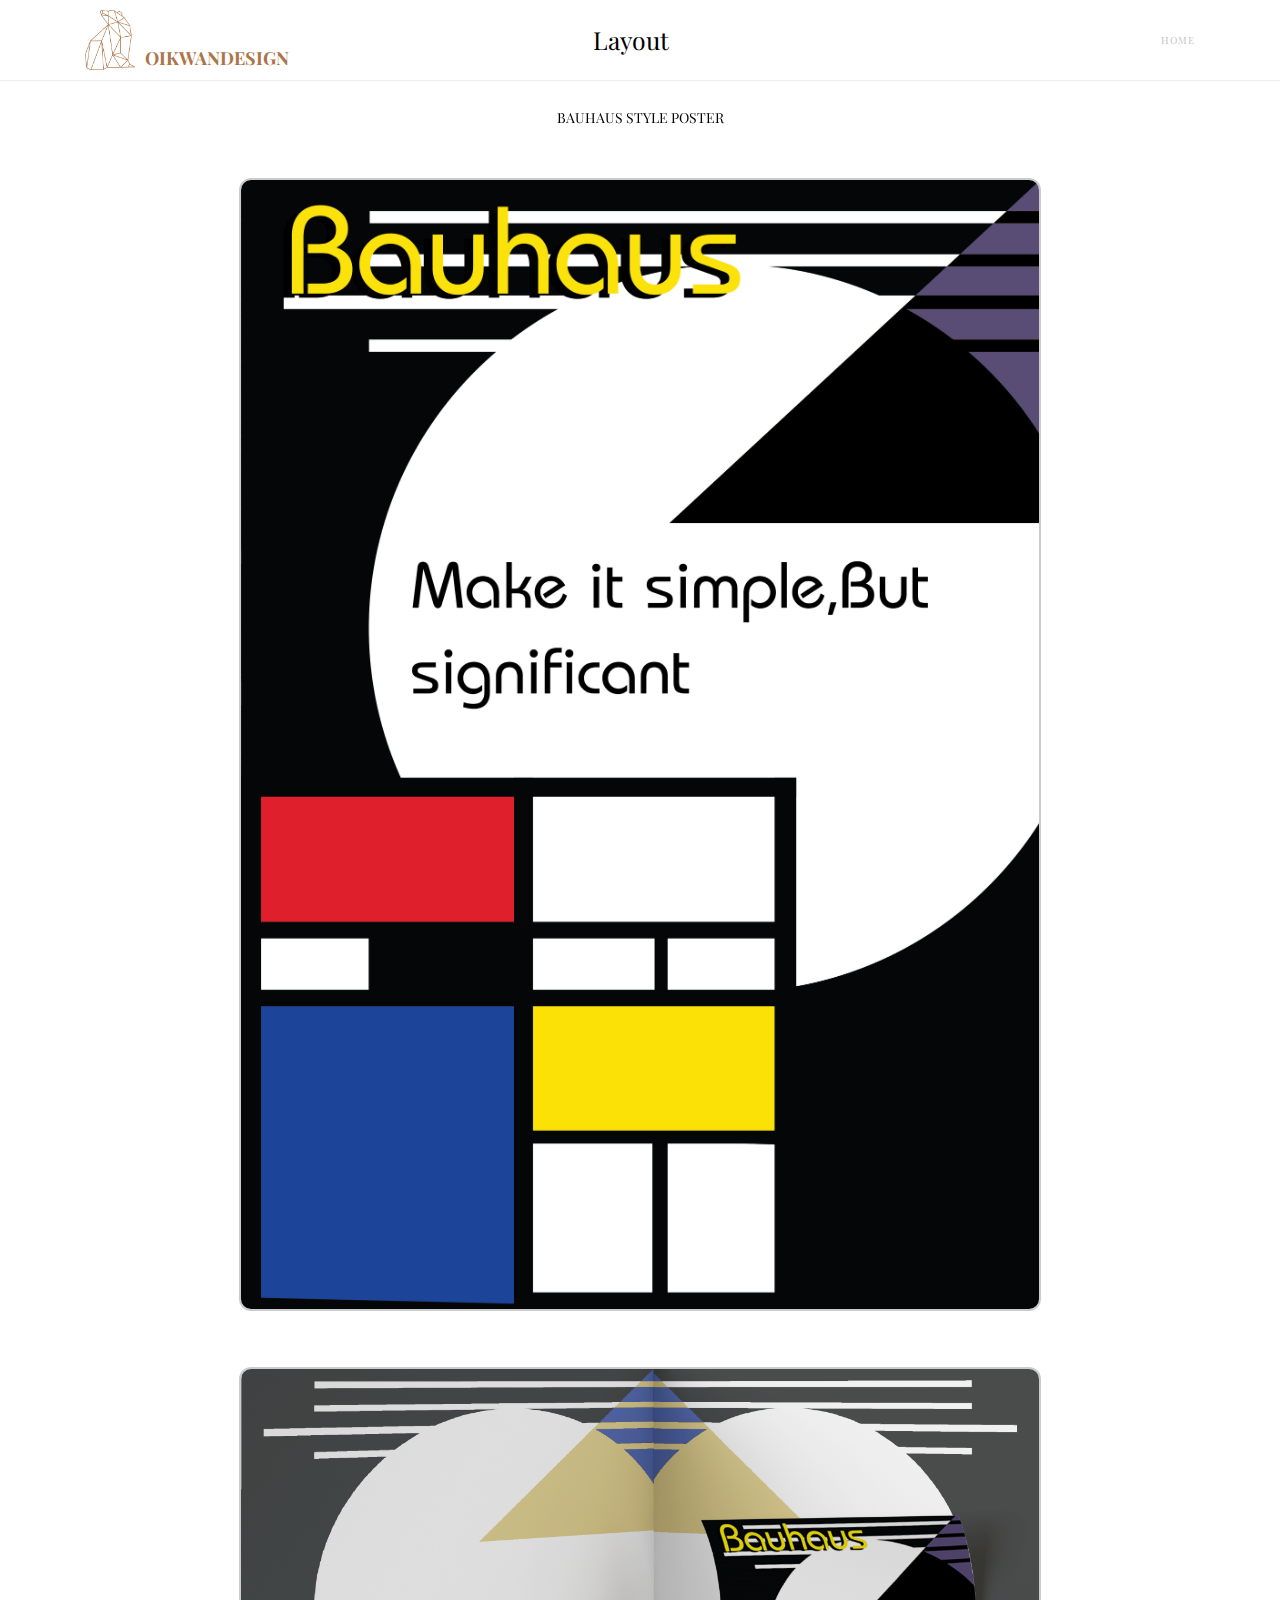
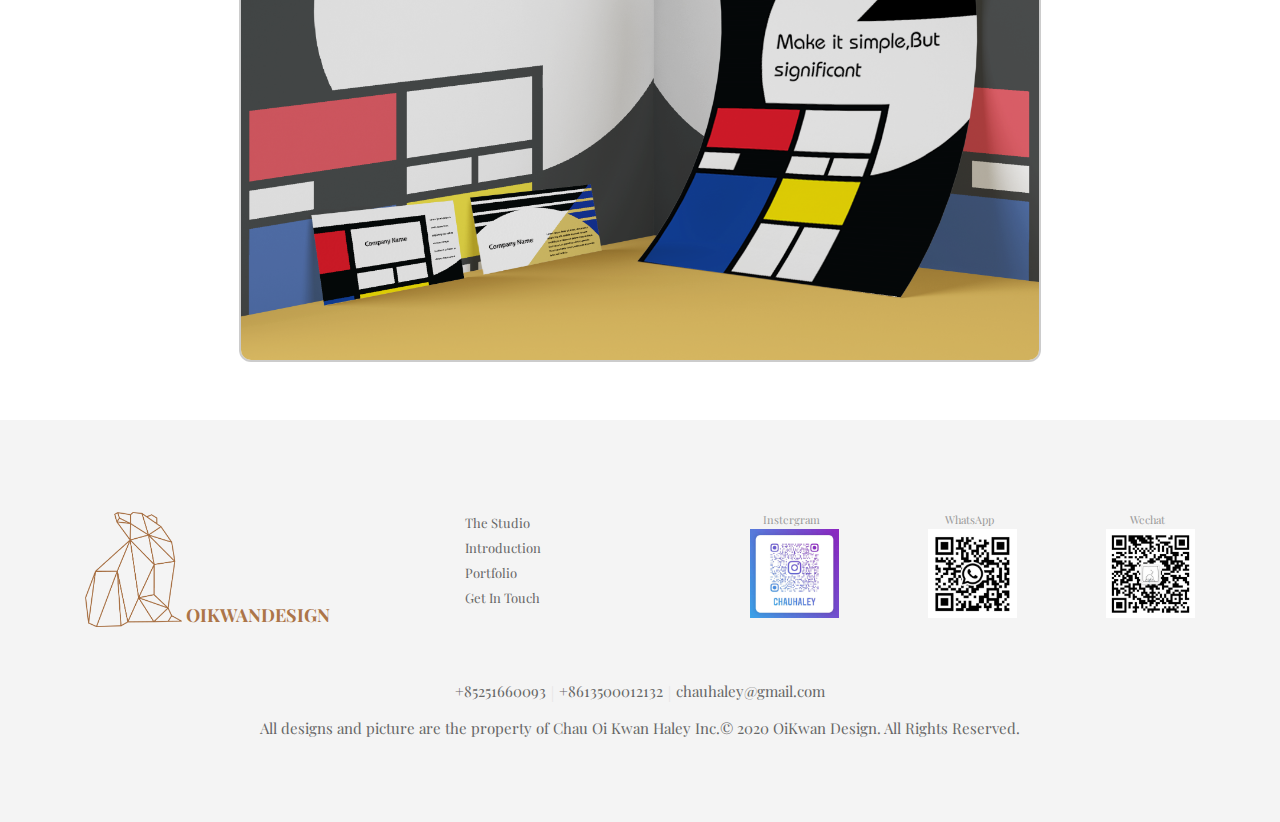
<file: layouts5.html>
<!DOCTYPE html>
<html lang="en">

<head>
	<meta charset="UTF-8" />
	<meta content="width=device-width,initial-scale=1.0,maximum-scale=1.0" name="viewport">
	<meta name="twitter:widgets:theme" content="light">
	<meta property="og:title" content="Your-Title-Here" />
	<meta property="og:type" content="website" />
	<meta property="og:image" content="Your-Image-Url" />
	<meta property="og:description" content="Your-Page-Description" />
	<title>OiKwanDesign Portfolio</title>
	<link rel="shortcut icon" type="image/x-icon" href="images/bitbug_favicon.ico">

	<!-- Font -->
	<link href='https://fonts.googleapis.com/css?family=Playfair+Display:400,700italic%7CMontserrat:400,700'
		rel='stylesheet' type='text/css'>
	<link rel="stylesheet" href="css/font-awesome.css">
	<!-- Css -->
	<link rel="stylesheet" href="css/core.min.css" />
	<link rel="stylesheet" href="css/skin-photo-studio-one-page.css" />
	<link rel="stylesheet" href="css/class.css">

	<!--[if lt IE 9]>
    	<script type="text/javascript" src="http://html5shiv.googlecode.com/svn/trunk/html5.js"></script>
    <![endif]-->

</head>

<body class="shop home-page">

	<div class="wrapper reveal-side-navigation">
		<div class="wrapper-inner">
			<!-- Header -->
			<header
				class="header header-bottom header-fixed-on-mobile header-transparent header-animated header-sticky header-background"
				data-bkg-threshold="window-height" data-sticky-threshold="window-height" style="top: 0;">
				<div class="header-inner">
					<div class="row nav-bar">
						<div class="column new-header width-12 nav-bar-inner">
							<div class="logo">
								<div class="logo-inner font1 over-show">
									<a class="logos" href="index.html"><img src="images/photo-studio/logo-dark.png"
                                            alt="Sartre Logo" /> <span>OIKWANDESIGN</span> </a>
                                    <a class="logos" href="index.html"><img src="images/photo-studio/logo.png"
                                            alt="Sartre Logo" /> <span class="white">OIKWANDESIGN</span>
                                    </a>
								</div>
							</div>
							<div class="title">
								<h3>Layout</h3>
							</div>
							<nav class="navigation nav-block primary-navigation nav-right">
								<ul>
									<li class="">
										<a href="index.html" data-offset="0" class="scroll-link">Home</a>
									</li>
								</ul>
							</nav>
						</div>
					</div>
				</div>
			</header>
			<!-- Header End -->

			<!-- Content -->
			<div class="content row nav-bar clearfix contents">
				<div class="wrappers">
					<div class="titles">
						<h3>Bauhaus Style Poster</h3>
					</div>
					<div class="list">
						<div class="item">
							<div class="img"><img src="images/static/layout/5/1.jpg" alt=""></div>
						</div>
						<div class="item">
							<div class="img"><img src="images/static/layout/5/2.png" alt=""></div>
						</div>
					</div>
				</div>
			</div>
			<!-- Content End -->

			<!-- Footer -->
			<footer class="footer">
				<div class="footer-top">
					<div class="row flex">
						<div class="column width-3">
							<div class="widget" style="transform: translateY(2px);">
								<h4 class="widget-title">
									<a href="#">
										<img src="images/photo-studio/logo-dark.png" width="38%" alt="1">
										<strong class="logo-color">OiKwanDesign</strong>
									</a>
								</h4>
							</div>
						</div>
						<div class="column width-3 offset-1">
							<div class="widget">
								<ul>
									<li>
										<a href="#home">The Studio</a>
									</li>
									<li>
										<a href="#about">Introduction</a>
									</li>
									<li>
										<a href="#portfolio">Portfolio</a>
									</li>
									<li>
										<a href="#contact">Get In Touch</a>
									</li>
								</ul>
							</div>
						</div>
						<div class="column width-5 right left-on-mobile">
							<div class="widget">
								<div class="copyright flex flex-footer">
									<p>
										<span>Instergram </span>
										<img src="images/static/WeChat Image_202012171735561.jpg" alt="">
									</p>
									<p>
										<span>WhatsApp </span>
										<img src="images/static/WeChat Image_202012171735562.jpg" alt="">
									</p>
									<p>
										<span>Wechat </span>
										<img src="images/static/WeChat Image_20201217173556.jpg" alt="">
									</p>
								</div>
							</div>
						</div>
					</div>
					<div class="infos">

						<div class="email">
							<p>
								+85251660093 <i>|</i> +8613500012132 <i>|</i> chauhaley@gmail.com
							</p>
						</div>
					</div>
					<p class="introduce">
						All designs and picture are the property of Chau Oi Kwan Haley Inc.© 2020 OiKwan Design. All
						Rights Reserved.
					</p>
				</div>
			</footer>
			<!-- Footer End -->

		</div>
	</div>

	<!-- Js -->
</body>

</html>
</file>
<file: css/skin-photo-studio-one-page.css>
/*------------------------------------------------------------------
Sartre Skin Photo Studio
Version: 1.0.4;
Author: ThemeMountain
Copyright: ThemeMountain

[Table of contents]

1. Typography
2. Background Color & Color Classes
3. Section Padding
4. Header Styling
5. Header Logo
6. Header Navigation
7. Header Buttons, Dropdowns & Icons
8. Auxiliary Navigation
9. Title Areas
10. Slider & Parallax
11. Lightbox
12. Plugin Preloader
13. Rollovers
14. Homepage
15. About Pages
16. Contact Pages
17. Project Pages
18. Pagination
19. Fullscreen Pages
20. Blog Pages
21. Form Elements
22. Social Lists
23. Footer
24. Sidebar
25. Dividers
26. Media Element Player
27. E-Commerce
28. Component Styling
29. Resolution Media Queries

-------------------------------------------------------------------*/

/*------------------------------------------------------------------
[1. Typography]
*/
.d-none{
	display: none !important;
}
body{
	font-family: 'Playfair Display', 'Helvetica Neue', sans-serif;
	letter-spacing: 0rem;
	font-weight: 400;
	font-size: 1.5rem;
	line-height: 1.8;
	color: #666;
}
h1, 
h2, 
h3, 
h4,
h5, 
h6,
input,
button,
.button,
select,
textarea,
.project-title,
.product-title,
.font-alt-1,
.header .navigation > ul > li > a,
.side-navigation > ul > li > a,
.overlay-navigation > ul > li > a,
.grid-filter-menu a,
.counter{
	/* font-family: 'Montserrat', 'Helvetica Neue', sans-serif; */
}

/* Titles */
h1,
h2,
h3,
h4,
h5,
h6{
	line-height: 1.2;
	font-weight: 400;
	text-transform: uppercase;
	color: #000;
}
h1 a:hover,
h2 a:hover,
h3 a:hover,
h4 a:hover,
h5 a:hover,
h6 a:hover{
	color: #a09283;
}
.hr{
	width: 100%;
	height: 1px;
	background: #dedede;
	position: absolute;
	bottom: 85px;
}
.text-center{
	position: relative;
	text-align: center;
}
.text-center a{
	margin-top: 6rem;
}
.text-center a:hover{
	opacity: .8;
	color: #304cd1 !important;
}
h1{
	font-size: 4.381rem;
}
h2{
	font-size: 3.294rem;
}
h3{
	font-size: 2.476rem;
}
h4{
	font-size: 1.862rem;
}
h5{
	font-size: 1.4rem;
}
h6{
	font-size: 1.053rem;
}
.introduce{
	font-size: 15px;
	text-align: center;
}
.logos {
	position: relative;
}
.white{
	color: #fff !important;
}
.logos span{
	position: absolute;
	top: 50%;
	color: #AC7548;
	font-size: 1.8rem !important;
	left: 60px;

}
.email{
	text-align: left;
	display: flex;
	align-items: center;
	text-align: center;
	justify-content: center;
}
.email i{
	display: inline-block;
	transform: translateY(2px);
	color: #e2e2e2;
}
.email p{
	margin-bottom: 1rem;
}
.email p:last-child{
	text-align: right;
}
.flex-footer{
	flex-direction: row;
	justify-content: space-between;
}
.flex-footer p span{
	display: block;
	margin-left:-5px;
}
.flex-footer p{
	flex: 0 0 20%;
	text-align: center;
}

/* Widget Titles */
.footer .widget-title, 
.footer .widget-title a{
	font-size: 1.4rem;
	letter-spacing: 1;
	font-weight: 700;
	color: #000;
}
.sidebar .widget-title, 
.sidebar .widget-title a{
	font-size: 1.4rem;
}
.side-navigation-wrapper .widget-title, 
.side-navigation-wrapper .widget-title a{
	font-size: 1.4rem;
	color: #fff;
}
.overlay-navigation-wrapper .widget-title, 
.overlay-navigation-wrapper .widget-title a{
	font-size: 1.4rem;
	color: #999;
}

/* Title Classes */
.title-xlarge{
	font-size: 7.749rem;
	line-height: 1.2;
}
.title-large{
	font-size: 5.826rem;
	line-height: 1.2;
}
.title-medium{
	font-size: 2.476rem
	line-height: 1.2;
}
.title-small{
	font-size: 1.4rem;
	line-height: 1.2;
}

/* Lead */
.lead,
blockquote.large{
	font-size: 2.016rem;
	font-weight: 300;
}

/* Text Classes */
.text-xlarge{
	font-size: 2.016rem;
}
.text-large{
	font-size: 1.68rem;
}
.text-medium{
	font-size: 1.4rem;
}
.text-small{
	font-size: 1.167rem;
}

/* Special Text Classes */
.status-code-title{
	font-size: 13.707rem;
	line-height: 1;
}

/* Weight Classes */
.weight-light{
	font-weight: 300;
}
.weight-regular{
	font-weight: 400;
}
.weight-semi-bold{
	font-weight: 600;
}
.weight-bold{
	font-weight: 700;
}

/* Links */
a.animated-link{
	position: relative;
}

/* Link Colors */
a, 
p a,
.box a:not(.button){
	color: #232323;
}
.sidebar .widget a,
.shop .product-summary a,
.shop .cart-overview a{
	color: #666;
}
a:hover,
p a:hover,
.box a:not(.button):hover,
.social-list li a:hover,
.team-1 .social-list a:hover,
.team-2 .social-list a:hover,
.accordion li a:hover,
.accordion li.active a,
.tabs li a:hover,
.tabs li.active a,
.tabs li.active a:hover,
.blog-masonry .with-background .post-read-more a:hover,
.post-info a:hover,
.post-info-over a:hover,
.post-info-over a:hover span,
.post-author-aside a:hover,
.post-love a:hover,
.post-love a:hover span,
.scroll-down a:hover,
.widget a:not(.button):hover,
.footer a:hover + .post-info .post-date,
.footer .navigation a:hover,
.footer .social-list a:hover,
.footer .footer-bottom a:hover{
	color: #99712e;
}
a[class*="icon-"]:hover{
	text-decoration: none;
}
a:hover .text-line,
a.animated-link:hover .text-line,
.accordion li a:hover .text-line,
.tabs li a:hover .text-line,
.blog-masonry .with-background .post-read-more a:hover .text-line{
	background-color: #fff;
}

@media only screen and (max-width: 768px){
	h1 {
		font-size: 3.755rem;
	}
	h2{
		font-size: 2.823rem;
	}
	h3 {
		font-size: 2.123rem;
	}
	h4 {
		font-size: 1.596rem;
	}
	h5{
		font-size: 1.2rem;
	}
	h6{
		font-size: 1.053rem;
	}
	.title-xlarge{
		font-size: 5.826rem;
	}
	.title-large{
		font-size: 4.381rem;
	}
	.title-medium{
		font-size: 2.123rem;
	}
	.title-small{
		font-size: 1.2rem;
	}
	.tms-caption.title-xlarge,
	.tmp-content .title-xlarge{
		font-size: 5.826rem;
		line-height: 5.826rem;
	}

	/* Helpers */
	.fullscreen-section .background-on-mobile{
		background: #f4f4f4;
	}
	.fullscreen-section .background-on-mobile *{
		color: #666 !important;
	}
	.fullscreen-section .background-on-mobile h1,
	.fullscreen-section .background-on-mobile h2,
	.fullscreen-section .background-on-mobile h3,
	.fullscreen-section .background-on-mobile h4,
	.fullscreen-section .background-on-mobile h5,
	.fullscreen-section .background-on-mobile h6{
		color: #000 !important;
	}
}

/*------------------------------------------------------------------
[2. Background Color & Color Classes]
*/

body, 
.content,
.featured-media:after,
.section-block:not([class*="bkg-"]),
.fullscreen-sections-wrapper{
	background-color: #fff;
}
.section-block.featured-media{
	background-color: #000;
}

/* greyscale */
.wrapper-inner{
	-webkit-filter: none;
			filter: none;
	-webkit-transition: 350ms ease-in-out;
			transition: 350ms ease-in-out;
}

/* grey ulatrlight */
.bkg-grey-ultralight{
	background-color: #f4f4f4;
	border-color: #f4f4f4;
}
.bkg-hover-grey-ultralight:hover{
	background-color: #f4f4f4;
	border-color: #f4f4f4;
}
.border-hover-grey-ultralight:hover{
	border-color: #f4f4f4;
}
.color-grey-ultralight,
.color-hover-grey-ultralight:hover{
	color: #f4f4f4;
}

/* grey */
.bkg-grey{
	background-color: #4e4e4d;
	border-color: #4e4e4d;
}
.bkg-hover-grey:hover{
	background-color: #4e4e4d;
	border-color: #4e4e4d;
}
.border-hover-grey:hover{
	border-color: #4e4e4d;
}
.color-grey,
.color-hover-grey:hover{
	color: #4e4e4d;
}

/* charcoal */
.bkg-charcoal-light{
	background-color: #333; 
	border-color: #333;
}
.bkg-hover-charcoal-light:hover{
	background-color: #333; 
	border-color: #333;
}
.border-hover-charcoal-light:hover{
	border-color: #333;
}
.color-charcoal-light,
.color-hover-charcoal-light:hover{
	color: #333;
}
.bkg-charcoal{
	background-color: #1e1e1e; 
	border-color: #1e1e1e;
}
.bkg-hover-charcoal:hover{
	background-color: #1e1e1e; 
	border-color: #1e1e1e;
}
.border-charcoal,
.border-hover-charcoal:hover{
	border-color: #1e1e1e;
}
.color-charcoal,
.color-hover-charcoal:hover{
	color: #1e1e1e;
}
.logo-color{
	color: #AC7548;
	font-size: 1.8rem;
	position: absolute;
	bottom: 0;
	right: 10px;
}
/* theme */
.bkg-theme{
	background-color: #9A712E;
	border-color: #9A712E;
}
.bkg-hover-theme:hover{
	background-color: #304cd1;
	border-color: #304cd1;
}
.border-theme{
	border-color: #304cd1;
}
.border-hover-theme:hover{
	border-color: #304cd1;
}
.color-theme{
	color: #304cd1;
}
.color-hover-theme:hover{
	color: #304cd1;
}

/*------------------------------------------------------------------
[3. Section Padding]
*/

/* Unique Template Padding & Margins */
.section-block,
.fullscreen-section .fullscreen-inner,
.pagination-2 .pagination-next,
.row.xlarge{
	padding-top: 11rem;
	padding-bottom: 11rem;
}
.replicable-content,
.row.xlarge.replicable-content{
	padding-top: 11rem;
	padding-bottom: 8rem;
}
.section-block.slanted-top:before{
	width: 100%;
	height: 12rem;
	background-color: inherit;
	content: '';
	position: absolute;
	left: 0;
	top: -5.7rem;
	-webkit-transform: skewY(-4.5deg);
	-ms-transform: skewY(-4.5deg);
	transform: skewY(-4.5deg);
	z-index: 5;
}
.footer .footer-top{
	padding-top: 9rem;
	padding-bottom: 5rem;
}
.grid-filter-menu{
	padding-top: 5rem;
	padding-bottom: 5rem;
}
.home-page .grid-filter-menu{
	padding-bottom: 4rem;
}
.divider{
	margin-top: 6rem;
	margin-bottom: 9rem;
}
.page-intro .divider,
[class*="intro-title-"] .divider{
	margin-top: 0;
	margin-bottom: 2rem;
}
.separator{
	width: 5rem;
	height: 0.1rem;
	margin-top: 1.5rem;
	margin-bottom: 3rem;
}
.text-line{
	width: 2rem;
	height: 0.1rem;
	display: inline-block;
}
.text-line[class*="bkg-"]{
	padding: 0;
}
.text-line-vertical{
	display: inline-block;
	position: relative;
}
.text-line-vertical:after {
	width: 1px;
	height: 8rem;
	margin-top: 3rem;
	border-right: 1px solid #777;
	position: absolute;
	top: 100%;
	left: 50%;
	content: '';
}
.tm-slider-container .text-line-vertical:after{
	height: 200%;
	border-color: #fff;
}

@media only screen and (min-width: 960px){
	.header-1-static + .content{
		padding-top: 8rem;
	}
}
@media only screen and (max-width: 768px){
	.fullscreen-section.content-below-on-mobile .fullscreen-inner {
		padding-top: 12rem !important;
		padding-bottom: 12rem !important;
	}
}

/*------------------------------------------------------------------
[4. Header Styling]
*/

/* Initial Position */
.header-bottom{
	bottom: 0.1rem;
}

/* Intial Height */
.header .logo,
.header .header-inner .navigation > ul > li,
.header .header-inner .navigation > ul > li > a:not(.button),
.header .header-inner .dropdown > .nav-icon{
	height: 8rem;
	line-height: 8rem;
}

/* Compacted Height */
.header-compact .logo,
.header-compact .header-inner .navigation > ul > li,
.header-compact .header-inner .navigation > ul > li > a:not(.button),
.header-compact .header-inner .dropdown > .nav-icon{
	height: 6rem;
	line-height: 6rem;
}

/* Header Initial Styling */
.header .header-inner{
	background-color: #fff;
	border-bottom: none;
	border-bottom: 1px solid transparent;
}
.header .header-inner > .nav-bar{
	/*border-bottom: 1px solid #eee;*/
}

/* Transparent Header Initial & Active Nav Colors */
.header-transparent .header-inner{
	background-color: transparent;
	/*border-bottom: 1px solid rgba(255,255,255, 0.2);*/
}
/*.header-transparent .header-inner > .nav-bar{
	border-bottom: 1px solid rgba(255,255,255, 0.2);
}*/

/* Background Header - On Scroll! */
.header-background .header-inner{
	background-color: #fff;
	border-color: #eee;
}
.header-background .header-inner > .nav-bar{
	border-bottom: none;
}

/* Header Inner Top */
.header .header-inner-top{
	height: 4rem;
	background: #232323;
	color: #fff;
}

/* Mobile Header Styles & Breakpoints */
.mobile .header .header-inner{
	background-color: #fff;
	border-top: none;
}
.mobile .header .header-inner{
	border-bottom: 1px solid #eee;
}
.mobile .header + .content{
	padding-top: 0;
}
@media only screen and (max-width: 960px){
	.header .header,
	.header .header-inner,
	.header.header-transparent .header-inner{
		background-color: #fff;
	}
	.header .header-inner{
		border-bottom: 1px solid #eee;
	}
	.header .header-inner > .nav-bar{
		padding: 0;
	}
}

/*------------------------------------------------------------------
[5. Header Logo]
*/

/* Initial Logo Width */
.header .logo{
	width: 12.5rem;
}

/* Compacted Header Logo Width */
.header-compact .logo{
	width: 12.5rem;
}

/* Initial Logo Styling */
.header .logo a{
	display: block !important;
	position: absolute;
	top: 0;
}
.header-in .logo a,
.header-out .logo a{
	-webkit-transition-duration: 0ms;
	transition-duration: 0ms;
}
.header .logo a:first-child{
	opacity: 1;
	-webkit-transform: translateY(0);
	transform: translateY(0);
}
.header .logo a + a{
	display: none !important;
}

/* Transparent Header Show Light Logo */
.header-transparent .logo a:first-child{
	opacity: 0;
	-webkit-transform: translateY(5rem);
	transform: translateY(5rem);
}
.header-transparent .logo a + a{
	display: block !important;
	-webkit-transform: translateY(0);
	transform: translateY(0);
}

/* Header Background Logo Swap to Dark Logo - On Scroll! */
.header-background .logo a:first-child{
	opacity: 1;
	-webkit-transform: translateY(0);
	transform: translateY(0);
}
.header-background .logo a + a{
	display: block !important;
	opacity: 0;
	-webkit-transform: translateY(-5rem);
	transform: translateY(-5rem);
}

/* Logo Nav Dark */
.nav-dark .logo a:first-child{
	display: block !important;
	top: 0;
	opacity: 1;
	-webkit-transform: translateY(0);
	transform: translateY(0);
}
.nav-dark .logo a:last-child{
	display: none !important;
}

/* Logo Mobile Header & Breakpoints */
.mobile .header .logo a:first-child{
	display: block !important;
	opacity: 1;
	-webkit-transform: translateY(0);
	transform: translateY(0);
}
@media only screen and (max-width: 960px){
	.header .logo-inner{
		display: table-cell;
		vertical-align: middle;
	}
	.header .logo a{
		position: relative;
	}
	.header .logo a:first-child{
		opacity: 1;
		top: 0;
		-webkit-transform: translateX(0) !important;
		transform: translateX(0) !important;
	}
	.header .logo a:last-child{
		display: none !important;
	}
}

/*------------------------------------------------------------------
[6. Header Navigation]
*/

/* Padding & Margins */
.header .logo-center ~ .navigation.nav-center{
	padding-top: 0.5rem;
}
.header .logo-center ~ .navigation.nav-center > ul > li > a{
	padding-bottom: 2rem;
}
.header .navigation > ul > li > a{
	margin: 0 1.5rem;
	padding-left: 0;
	padding-right: 0;
	font-size: 1rem;
	text-transform: uppercase;
	font-weight: 400;
	letter-spacing: 0.1rem;
}

/* Header Initial & Active Nav Colors */
.header .navigation > ul > li > a{
	color: #999;
	opacity: 1;
}
.header .navigation > ul > li.current > a,
.header .navigation > ul > li > a:hover{
	color: #000;
	opacity: 1;
}
.header .navigation > ul > li.current > a:hover{
	color: #000;
}

/* Transparent Header Initial, Hover & Current Nav Colors */
.header-transparent .navigation > ul > li > a{
	color: #fff;
	opacity: 0.6;
}
.header-transparent .navigation > ul > li > a:hover{
	color: #fff;
	opacity: 1;
}
.header-transparent .navigation > ul > li.current > a,
.header-transparent .navigation > ul > li.current > a:hover{
	color: #fff;
	opacity: 1;
}

/* Nav Dark Initial, Hover & Current Colors */
.header-transparent.nav-dark .navigation > ul > li > a{
	color: #000;
	opacity: 0.5;
}
.nav-dark .navigation > ul > li.current > a,
.nav-dark .navigation > ul > li.current > a:hover{
	color: #000;
	opacity: 1;
}

/* Header Background Initial, Hover & Current Nav Colors - On Scroll! */
.header-background .navigation > ul > li > a{
	color: #999;
}
.header-background .navigation > ul > li.current > a{
	color: #000;
	border-bottom: none;
}
.header-background .navigation > ul > li.current > a:hover{
	color: #000;
}
.header-background .navigation > ul > li > a:hover{
	color: #000;
	opacity: 1;
}

/* Sub Menus, Mega Menus, Dropdown List Initial Colors */
.navigation .sub-menu li,
.navigation .dropdown-list li{
	border-bottom: none;
}
.navigation .sub-menu li a,
.navigation .mega-sub-menu ul li a,
.navigation .dropdown-list li a{
	line-height: 1.6;
	font-weight: 400;
	font-size: 1.2rem;
	color: #888;
}
.navigation .sub-menu:not(.custom-content) li a,
.navigation .dropdown-list:not(.custom-content) li a{
	padding: 1rem 1.5rem;
}
.navigation .mega-sub-menu > li > a{
	font-size: 1.3rem;
}
.navigation .sub-menu:not(.custom-content) a,
.navigation .sub-menu.custom-content,
.navigation .mega-sub-menu,
.navigation .dropdown-list{
	background-color: #111;
}

/* Menu Nav Cart Intial Colors */
.navigation .cart .badge{
	top: -0.4rem;
	left: 1.2rem;
	background-color: #a09283;
}
.navigation .cart-overview .product-title{
	color: #fff;
}
.navigation .cart-overview .product-price,
.navigation .cart-overview .product-quantity{
	color: #999;
}
.navigation .cart-overview a.product-remove{
	background-color: #444;
	color: #999;
}
.navigation .cart-overview .cart-subtotal{
	color: #fff;
}
.navigation .cart-overview .cart-actions{
	border-color: #444;
}
.navigation .cart-overview .checkout.button{
	background-color: #a09283;
	border-color: transparent;
	color: #fff;
}
.navigation .cart-overview .checkout.button:hover{
	background-color: #666;
	border-color: transparent;
	color: #fff;
}

/* Sub Menus, Mega Menus, Dropdown List Hover Colors */
.navigation .sub-menu:not(.custom-content) li:hover > a,
.navigation .mega-sub-menu:not(.custom-content) ul li:hover > a,
.navigation .dropdown-list:not(.custom-content) li:hover a{
	background-color: #000;
}
.navigation .sub-menu li > a:not(.button):hover,
.navigation .mega-sub-menu ul li > a:not(.button):hover,
.navigation .dropdown-list li > a:not(.button):hover,
.navigation .cart-overview .product-title:hover,
.navigation .cart-overview .product-remove:hover{
	color: #fff;
}
.navigation .sub-menu li.current > a:not(.button),
.navigation .dropdown-list li.current > a:not(.button),
.navigation .mega-sub-menu ul li.current > a:not(.button){
	color: #fff;
}

/* Mega Menu Position */
.navigation .mega-sub-menu{
	left: 0;
	right: 0;
}

/* Labels Sub Menu */
.sub-menu li .label,
.mega-menu li .label,
.dropdown li .label{
	margin-left: 0.5rem;
	padding: 0.1rem 0.4rem;
	font-size: 1rem;
	text-transform: uppercase;
	background-color: #a09283;
	border-color: #a09283;
	color: #fff;
}

/*------------------------------------------------------------------
[7. Header Nav Icons, Buttons, Dropdowns ]
*/

/* Padding & Margins */
.header .dropdown-list{
	margin-top: 2.2rem;
}

/* Initial Division Padding & Color */
.header .secondary-navigation.nav-left:not(.with-division) > ul{
	margin-left: -1.5rem;
}
.header .secondary-navigation.nav-right:not(.with-division) > ul{
	margin-right: -1.5rem;
}
.header .navigation .nav-icon,
.header .navigation .v-align-middle{
	padding: 0 1.5rem !important;
}
.header .with-division ul{
	border-left-color: rgba(0,0,0, 0.1);
}
.header .with-division li{
	border-right-color: rgba(0,0,0, 0.1);
}

/* Nav Icons Initial, Hover & Active Colors */
.header .navigation .nav-icon{
	color: #999;
	font-size: 1.4rem;
	font-weight: 400;
	opacity: 1;
}
.header .navigation .nav-icon:hover,
.header .navigation .nav-icon.active{
	background-color: transparent;
	color: #000;
	opacity: 1;
}
.header .cart .badge{
	background-color: #a09283;
}

/* Social Icons Initial & Hover Colors  */
.header .social-list li .nav-icon{
	padding: 0 !important;
	margin-right: 1.5rem;
}

/* Button, Dropdown Button Initial, Hover & Active Colors */
.header .v-align-middle > .button:not(.nav-icon),
.header .dropdown > .button:not(.nav-icon){
	background: transparent;
	border-color: transparent;
	font-size: 1rem !important;
	color: #fff;
}
.header .v-align-middle > .button:not(.nav-icon):hover,
.header .dropdown > .button:not(.nav-icon):hover,
.header .dropdown > .button.active:not(.nav-icon){
	background-color: #a09283;
	border-color: transparent;
	color: #fff;
}

/* Transparent Header Division Color */
@media only screen and (min-width: 960px){
	.header-transparent .with-division ul{
		border-left-color: rgba(255,255,255, 0.2);
	}
	.header-transparent .with-division li{
		border-right-color: rgba(255,255,255, 0.2);
	}
}

/* Transparent Header Initial, Hover & Active Colors */
.header-transparent .navigation .nav-icon{
	color: rgba(255,255,255,0.6);
	opacity: 1;
}
.header-transparent .navigation .nav-icon:hover,
.header-transparent .navigation .nav-icon.active{
	color: #fff;
	background-color: transparent;
	opacity: 1;
}

/* Nav Dark Button, Dropdown Button Initial, Hover & Active Colors */
.nav-dark .navigation .nav-icon{
	color: #999;
}
.nav-dark .navigation .nav-icon:hover,
.nav-dark .navigation .nav-icon.active{
	color: #000;
}
.nav-dark .v-align-middle > .button:not(.nav-icon):not(:hover),
.nav-dark .dropdown > .button:not(.nav-icon):not(.active):not(:hover){
	color: #000;
}
.nav-dark .v-align-middle > .button:not(.nav-icon):hover,
.nav-dark .dropdown > .button:not(.nav-icon):hover{
	background-color: #a09283;
	border-color: transparent;
	color: #fff;
}

/* Header Background Divisions, Initial, Hover & Active Colors */
.header-background .with-division ul{
	border-left-color: #eee;
}
.header-background .with-division li{
	border-right-color: #eee;
}
.header-background .v-align-middle > .button:not(.nav-icon),
.header-background .dropdown > .button:not(.nav-icon){
	background: transparent;
	border-color: transparent;
	color: #000;
}
.header-background .v-align-middle > .button:not(.nav-icon):hover,
.header-background .dropdown > .button:not(.nav-icon):hover{
	background-color: #a09283;
	border-color: transparent;
	color: #fff;
}
.header-background .navigation .nav-icon{
	color: #999;
}
.header-background .navigation .nav-icon:hover,
.header-background .navigation .nav-icon.active{
	color: #000;
}
.header-background .social-list li a{
	color: #999;
}
.header-background .social-list li a:hover{
	color: #000;
}

/* Compacted Header Dropdown List Margin */
.header-compact .dropdown-list{
	margin-top: 1.2rem;
}

/* Mobile Header Styles and Breakpoints */
.mobile .navigation.with-division ul{
	border-left-color: #eee;
}
.mobile .navigation.with-division li{
	border-right-color: #eee;
}
.mobile .v-align-middle > .button:not(.nav-icon),
.mobile .dropdown > .button:not(.nav-icon){
	background: #232323;
	border-color: transparent;
	color: #fff;
}
.mobile .v-align-middle > .button:not(.nav-icon):hover,
.mobile .dropdown > .button:not(.nav-icon):hover{
	background-color: #a09283;
	border-color: transparent;
	color: #fff;
}
.mobile .navigation .nav-icon{
	color: #666;
}
.mobile .navigation .nav-icon:hover,
.mobile .dropdown .nav-icon.active,
.mobile .header-transparent .dropdown .nav-icon.active{
	color: #000;
}
@media only screen and (max-width: 960px){
	.header .dropdown-list{
		margin-top: 2.2rem;
	}
	.header .v-align-middle > .button:not(.nav-icon),
	.header .dropdown > .button:not(.nav-icon){
		background: #232323;
		border-color: transparent;
		color: #fff;
	}
	.header .v-align-middle > .button:not(.nav-icon):hover,
	.header .dropdown > .button:not(.nav-icon):hover{
		background-color: #a09283;
		border-color: transparent;
		color: #fff;
	}
	.header .navigation .nav-icon{
		color: #666;
	}
	.header .navigation .nav-icon:hover,
	.header .dropdown .nav-icon.active{
		color: #000;
	}
}

/*------------------------------------------------------------------
[8. Auxiliary Navigation]
*/

/* Aux Navigation Show */
.header .navigation-show{
	width: 4.4rem;
	height: 4.4rem;
	margin-left: 0;
}

/* Initial & Hover Colors */
.header .navigation-show a{
	font-size: 2.4rem;
	text-align: center;
	color: #666;
	border: 1px solid #eee;
}
.header .navigation .navigation-show.nav-icon{
	font-size: 2rem;
}
.header .navigation-show a:hover{
	color: #000;
	opacity: 1;
}

/* Transparent Header Initial & Hover Colors */
.header-transparent .navigation-show a{
	color: #fff;
	border-color: rgba(255,255,255,0.2);
}
.header-transparent .navigation-show a:hover{
	color: #fff;
	border-color: rgba(255,255,255,1);
}

/* Header with Background Initial & Hover Colors */
.header-background .navigation-show a{
	color: #666;
	border-color: #eee;
}
.header-background .navigation-show a:hover{
	color: #000;
	border-color: #eee;
}

/* Aux Navigation Hide */
.navigation-hide{
	width: 4.4rem;
	height: 4.4rem;
	margin-top: 1.9rem;
	margin-right: 0;
}
.navigation-hide a{
	background: none;
}
.navigation-hide a span{
	width: 4.4rem;
	font-size: 2rem;
}

/* Side Navigation Background Color */
.side-navigation-wrapper .logo{
	width: 12rem;
}
.side-navigation-wrapper{
	background-color: #111;
	box-shadow: none !important;
}
.side-navigation-header{
	border: none;
}

/* Side Main Nav Initial Colors & Padding */
.side-navigation > ul > li > a{
	padding: 0.6rem 4rem;
	font-size: 1.2rem;
	line-height: 1.2;
	letter-spacing: 0.1rem;
	text-transform: uppercase;
	font-weight: 300;
	color: #888;
	position: relative;
}
.side-navigation ul li.current > a{
	color: #fff;
	font-weight: 400;
}
.side-navigation > ul > li > a:after {
	width: 0;
	height: 0.1rem;
	margin-left: 0;
	content: "";
	background-color: #fff;
	opacity: 0;
	position: absolute;
	left: 0;
	bottom: 1rem;
	-webkit-transition-property: width, opacity;
	-ms-transition-property: width, opacity;
	transition-property: width, opacity;
	-webkit-transition-duration: 500ms;
	-ms-transition-duration: 500ms;
	transition-duration: 500ms;
}
.side-navigation > ul > li.current > a:after {
	width: 2rem;
	opacity: 1;
}
.side-navigation-wrapper .navigation-hide{
	margin-right: 2rem;
}
.side-navigation-wrapper .navigation-hide{
	color: #666;
}
.side-navigation-wrapper .navigation-hide a:hover{
	color: #fff;
}

/* Side Nav Sub Menu Initial Colors & Padding */
.side-navigation .sub-menu{
	background: none;
}
.side-navigation .sub-menu a{
	text-transform: none;
	font-size: 1.2rem;
	font-weight: normal;
	color: #666;
}
.side-navigation .sub-menu a:hover{
	color: #fff;
}
.side-navigation .sub-menu li:first-child{
	padding-top: 1rem;
}
.side-navigation .sub-menu li:last-child{
	padding-bottom: 1rem;
}
.side-navigation .cart-overview li:first-child{
	padding-top: 2rem;
}
.side-navigation .cart-overview li:last-child{
	padding-bottom: 2rem;
}
.side-navigation .sub-menu:not(.custom-content) a{
	padding: 1.1rem 4rem 1.1rem 5.5rem;
}
.side-navigation.center .sub-menu:not(.custom-content) a{
	padding: 1.1rem 4rem 1.1rem 4rem;
}

/* Side Nav Cart Initial Colors */
.side-navigation .cart .badge{
	background-color: #a09283;
}
.side-navigation .cart-overview .product-title{
	color: #fff;
}
.side-navigation .cart-overview .product-price,
.side-navigation .cart-overview .product-quantity{
	color: #999;
}
.side-navigation .cart-overview a.product-remove{
	background-color: #333;
	color: #999;
}
.side-navigation .cart-overview .cart-subtotal{
	color: #fff;
}
.side-navigation .cart-overview .cart-actions{
	border-color: #333;
}
.side-navigation .cart-overview .checkout.button{
	background-color: #a09283;
	border-color: transparent;
	color: #fff;
}
.side-navigation .cart-overview .checkout.button:hover{
	background-color: #666;
	border-color: transparent;
	color: #fff;
}

/* Side Nav Hover Colors */
.side-navigation ul li a:hover,
.side-navigation ul li.current a:hover{
	color: #fff;
}

/* Side Nav Widget */
.side-navigation-footer .widget p,
.side-navigation-footer .widget a{
	color: #666;
	font-size: 1.3rem;
}
.side-navigation-footer .widget a:hover{
	color: #fff;
}

/* Side Nav Footer */
.side-navigation-footer,
.side-navigation-footer .social-list a{
	color: #666;
	font-size: 1.1rem;
}
.side-navigation-footer .social-list a:hover{
	color: #fff;
}
.side-navigation-footer .copyright{
	font-size: 1.1rem;
}

/* Overlay Navigation Colors & Sizes */
.overlay-navigation-wrapper{
	background-color: rgba(255,255,255,1);
}
.overlay-navigation-inner{
	text-align: left;
}
.overlay-navigation-header{
	top: 1.5rem;
}
.overlay-navigation-wrapper .menu-title{
	width: 100%;
	margin-bottom: 3rem;
	color: #000;
	font-size: 2rem;
	line-height: 1;
	font-weight: 700;
	text-transform: uppercase;
	display: block;
}
.overlay-navigation{
	max-width: 40rem;
	padding-left: 3rem;
	padding-right: 3rem;
	opacity: 0;
	-webkit-transform: translateX(10rem);
	-ms-transform: translateX(10rem);
	transform: translateX(10rem);
	-webkit-transition-duration: 500ms;
	-ms-transition-duration: 500ms;
	transition-duration: 500ms;
}
.aux-navigation-active .overlay-navigation{
	opacity: 1;
	-webkit-transform: translateX(0);
	-ms-transform: translateX(0);
	transform: translateX(0);
}

/* Overlay Main Nav */
.overlay-navigation > ul > li > a{
	font-size: 3rem;
	color: #999;
}
.overlay-navigation ul li.current > a{
	font-weight: 300;
}
.overlay-navigation-wrapper .navigation-hide{
	top: 0;
	right: 3rem;
}
.overlay-navigation-wrapper .navigation-hide a{
	color: #999;
}
.overlay-navigation-wrapper .navigation-hide a:hover{
	color: #000;
}

/* Overlay Nav Sub Menu */
.overlay-navigation .sub-menu{
	padding-left: 0;
}
.overlay-navigation .sub-menu a{
	letter-spacing: 0.1rem;
	text-transform: normal;
	font-weight: 400;
	line-height: 1.2;
	color: #999;
}
.overlay-navigation .sub-menu .current > a{
	color: #000;
}
.overlay-navigation .sub-menu a:hover{
	color: #000;
}
.overlay-navigation .sub-menu li:first-child{
	padding-top: 1rem;
}
.overlay-navigation .sub-menu li:last-child{
	padding-bottom: 1rem;
}

/* Overlay Nav Cart */
.overlay-navigation .cart .badge{
	background-color: #a09283;
}
.overlay-navigation .cart-overview .product-title{
	color: #000;
}
.overlay-navigation .cart-overview .product-price,
.overlay-navigation .cart-overview .product-quantity{
	color: #999;
}
.overlay-navigation .cart-overview a.product-remove{
	background-color: #eee;
}
.overlay-navigation .cart-overview .cart-subtotal{
	color: #000;
}
.overlay-navigation .cart-overview .cart-actions{
	border-color: #eee;
}
.overlay-navigation .cart-overview .checkout.button{
	background-color: #a09283;
	border-color: transparent;
	color: #fff;
}
.overlay-navigation .cart-overview .checkout.button:hover{
	background-color: #666;
	border-color: transparent;
	color: #fff;
}

/* Overlay Nav Hover Colors */
.overlay-navigation > ul > li > a:hover,
.overlay-navigation > ul > li.current > a,
.overlay-navigation ul li.current > a:hover{
	color: #000;
}

/* Overlay Nav Widget */
.overlay-navigation-footer .widget p,
.overlay-navigation-footer .widget a{
	color: #666;
	font-size: 1.3rem;
}
.overlay-navigation-footer .widget a:hover{
	color: #000;
}

/* Overlay Nav Footer */
.overlay-navigation-footer{
	padding-left: 3rem;
	padding-right: 3rem;
}
.overlay-navigation-footer,
.overlay-navigation-footer .social-list a{
	color: #666;
	font-size: 1.3rem;
}
.overlay-navigation-footer .social-list a:hover{
	color: #000;
}
.overlay-navigation-footer .copyright{
	font-size: 1.1rem;
}

/* Mobile Styles and Breakpoints */
.mobile .navigation-show{
	margin-left: 2rem;
}
.mobile .navigation-show a{
	color: #666;
	border-color: #eee;
}
.mobile .navigation-show a:hover{
	color: #000;
	opacity: 1;
}
@media only screen and (max-width: 960px){
	.header .navigation-show{
		margin-left: 2rem;
	}
	.header .navigation-show a{
		color: #666;
		border-color: #eee;
	}
	.header .navigation-show a:hover{
		color: #000;
		opacity: 1;
	}
	.overlay-navigation-header{
		top: 2rem;
	}
	.overlay-navigation-wrapper .navigation-hide{
		top: 0;
		right: 3rem;
	}
}

/*------------------------------------------------------------------
[9. Title Area]
*/

[class*="intro-title-"]{
	padding: 0;
}
[class*="intro-title-"]{
	height: 45rem;
}
[class*="intro-title-"].small{
	height: 30rem;
}
[class*="intro-title-"].xsmall{
	height: 15rem;
}
.intro-title-2{
	background-image: url(../images/slider/slide-2-page-intro.jpg);	
}
.intro-title-2-1{
	background-image: url(../images/slider/slide-8-page-intro.jpg);	
}
.intro-title-2-2{
	background-image: url(../images/slider/slide-9-page-intro.jpg);	
}
@media only screen and (max-width: 768px){
	[class*="intro-title-"],
	[class*="intro-title-"].small{
		padding: 11rem 0;
		height: auto;
	}
}

/*------------------------------------------------------------------
[10. Slider & Parallax]
*/

.tm-slider-container:not([class*="bkg-"]){
	background: none;
}

/* Slider Heights */
.featured-media,
.full-width-slider,
.parallax{
	height: 60rem;
	padding: 0;
}
.window-height{
	height: 100vh;
}
.hero-slider.window-height{
	min-height: 100vh;
}
.parallax.page-intro,
.page-intro{
	height: 45rem;
}
.parallax.small,
.page-intro.small{
	height: 30rem;
}
.page-intro .full-width-slider,
.window-height .full-width-slider{
	height: inherit;
}
.logo-slider,
.testimonial-slider,
.team-slider,
.recent-slider .thumbnail{
	min-height: 5rem;
}
.recent-slider{
	min-height: 33rem;
}
.team-slider{
	height: 42rem;
}
.hero-slider{
	min-height: 60rem;
}

/* Slider Navigation Common */
.tms-arrow-nav{
	width: 4.4rem;
	height: 4.4rem;
	background: none;
	font-size: 2rem;
	line-height: 4.4rem;
	color: #fff;
	border: none;
	background-color: #000;
}
.tms-arrow-nav:hover{
	opacity: 0.5 !important;
}
.tms-arrow-nav:before{
	line-height: 4.4rem;
}
.tms-arrow-nav:hover{
	width: 4.4rem;
}
.tms-bullet-nav{
	background: #fff;
}
.tms-nav-dark .tms-bullet-nav{
	background: #000;
}
.hide-arrow-nav .tms-arrow-nav,
.hide-progress .tms-progress-bar{
	display: none !important
}

/* Featured Media Slider Navigation */
/*.featured-media .tms-arrow-nav{
	display: none !important;
}*/
.featured-media .tms-pagination{
	width: 100%;
	bottom: 2rem;
}
.featured-media .tms-pagination a{
	display: inline-block;
	margin-bottom: 1rem;
}
.featured-media .tm-slider-container .tms-pagination{
	opacity: 1;
}

/* Recent Slider */
.recent-carousel.replicable-content{
	padding-top: 4rem;
	padding-bottom: 1rem;
}
.recent-carousel .column.slider-column{
	padding-left: 1.5rem;
	padding-right: 1.5rem;
}
.tm-slider-container.tms-carousel > ul{
	opacity: 1;
}

/* Slider Buttons */
.tm-slider-container .button{
	font-size: 1.1rem;
	font-weight: 700;
}

/* Mobile Slider & Parallax */
.mobile .featured-media,
.mobile .parallax.fixed-height{
	height: 50rem;
}

/* Featured Slider Nav Breakpoints */
@media only screen and (max-width: 768px){
	.featured-media .tms-pagination a{
		display: inline-block;
	}
	.featured-media .tms-arrow-nav{
		display: none !important;
	}
}

/*------------------------------------------------------------------
[11. Lightbox]
*/

.tm-lightbox{
	background: rgba(255,255,255,1);
}
#tml-content-wrapper.zoomed + #tml-caption span{
	background-color: rgba(0,0,0,0.3);
	border: none;
	color: #fff;
}

/* Standard Modal Mode */
#tm-lightbox.tml-modal-mode {
	background: rgba(0,0,0,0.1);
}
.tml-modal-mode .modal-dialog{
	box-shadow: 0 0 4rem rgba( 0,0,0,.5 );
}
.tml-modal-mode #tml-exit{
	color: #111;
}
.tml-exit-light #tml-exit{
	color: #fff;
}
.rounded .modal-dialog,
.rounded .section-block{
	border-radius: 0.3rem;
}

/* Common Modal Mode */
.tml-contact-modal .modal-dialog > div,
.tml-newsletter-modal .modal-dialog > div,
.tml-search-modal .modal-dialog > div,
.tml-promotion-modal .modal-dialog > div{
	padding-left: 0;
	padding-right: 0;
}
.tml-contact-modal .contact-form-container,
.tml-search-modal .search-form-container,
.tml-newsletter-modal .signup-form-container {
	padding-left: 3rem;
	padding-right: 3rem;
}

/* greyscale upon modal opening */
.modal-open .wrapper-inner{
	-webkit-filter: grayscale(100%);
			filter: grayscale(100%);
}
@media only screen and (max-width: 960px){
	.tml-padding-small #tml-content-wrapper{
		left: 5% !important;
		right: 5% !important;
	}
}
@media only screen and (max-width: 768px){
	.tml-modal-mode .modal-dialog{
		width: 100% !important;
	}
	.tml-modal-mode .modal-dialog > div{
		padding-left: 0;
		padding-right: 0;
	}
	.tml-swap-exit-light #tml-exit{
		color: #fff;
	}
	.tml-modal-mode .hero-5{
		padding-bottom: 2rem; 
	}
	.tml-modal-mode .hero-5 .column:first-child:not(.media-column) .split-hero-content{
		margin-top: 4rem;
	}
}

/* Navigation */
.tml-nav{
	color: #999;
	opacity: 0.7;
}
.tml-nav:hover{
	color: #000;
}

/*------------------------------------------------------------------
[12. Plugin Preloader]
*/

.tm-loader {
	width: 5rem;
	height: 5rem;
	margin: -2.5rem 0 0 -2.5rem;
	position: absolute;
	top: 50%;
	left: 50%;
}
.tm-loader:before {
    content: '';
    display: block;
    padding-top: 100%;
}
.tm-loader #circle{
	background: none;
	width: 100%;
	height: 100%;
	margin: auto;
	border-radius: 50%;
	position: absolute;
	top: 0;
	right: 0;
	bottom: 0;
	left: 0;
 	transform-origin: center center;
	animation: rotate 2s linear infinite;
}
.stroke{
	stroke-dasharray: 1, 200;
	stroke-dashoffset: 0;
	animation: dash 1.5s ease-in-out infinite, color 6s ease-in-out infinite;
	stroke-linecap: round;
	stroke-width: 0.3rem;
}
/* fallback */
.ie-browser:not(.webkit) .tm-loader #circle{
	border: 3px solid rgba(0,0,0,0);
	border-bottom-color: #ddd;
	animation: rotate 1.5s ease-in-out infinite, color 6s ease-in-out infinite;
}
@keyframes rotate {
	100% {
		transform: rotate(360deg);
	}
}
@keyframes dash {
	0% {
		stroke-dasharray: 1, 200;
		stroke-dashoffset: 0;
	}
	50% {
		stroke-dasharray: 89, 200;
		stroke-dashoffset: -35px;
	}
	100% {
		stroke-dasharray: 89, 200;
		stroke-dashoffset: -124px;
	}
}
@keyframes color {
	100%,
	0% {
		stroke: #304cd1;
		border-bottom-color: #304cd1;
	}
	40% {
		stroke: #304cd1;
		border-bottom-color: #304cd1;
	}
	66% {
		stroke: #304cd1;
		border-bottom-color: #304cd1;
	}
	80%,
	90% {
		stroke: #304cd1;
		border-bottom-color: #304cd1;
	}
}

/*------------------------------------------------------------------
[13. Rollovers]
*/

/* Rollover Text */
.overlay-info > span > span{
	font-size: 1.3rem;
	font-weight: 700;
	letter-spacing: 0.1rem;
	text-transform: uppercase;
	color: #fff;
}
.overlay-info .project-description{
	font-size: 1.2rem;
	opacity: 0.7;
	text-transform: none;
	font-weight: 400;
	font-style: italic;
}

/* Overlay */
.overlay-info{
	background: rgba(255, 255, 255, 0.5);
}
.overlay-info > span > span{
	text-align: center;
	vertical-align: center;
}
.overlay-fade-img-scale-out .overlay-info .overlay-info{
	opacity: 1;
}
.overlay-fade-img-scale-in .project-title{
	margin-bottom: 0;
}
.caption-below{
	padding-right: 0;
	padding-left: 0;
	padding-bottom: 0;
	border: none;
	opacity: 0.5;
}

/*------------------------------------------------------------------
[14. Homepage]
*/

/* Scroll Links */
.scroll-link.icon-circled,
.scroll-to-top.icon-circled{
	width: 5rem;
	height: 5rem;
}
.scroll-link.icon-circled{
	line-height: 5rem;
}
.scroll-to-top.icon-circled{
	line-height: 4.8rem;
}

/* Testimonial 2 */
.testimonial-2-1{
	background-image: url(../images/photo-studio/generic/hero-1.jpg);
}

/* Stats */
.stats-1-1{
	background-image: url(../images/photo-studio/generic/hero-1.jpg);
}

/* Hero */
.hero-5-1 .media-column{
	background-image: url(../images/photo-studio/generic/hero-half-1.jpg);
}
.hero-5-2 .media-column{
	background-image: url(../images/static/head.jpg) !important; 
}
.hero-5-3 .media-column{
	background: #9A712E;
	/* background-image: url(../images/photo-studio/generic/hero-half-3.jpg); */
}

/* Call to Action */
.call-to-action-2-1{
	background-image: url(../images/photo-studio/generic/signup-1.jpg);
	background-size: cover;
	background-position: center;
}

/* Signup 2 */
.signup-2-1{
	background-image: url(../images/photo-studio/generic/signup-1.jpg);
}

/* Fullscreen Section */
.home-page .fulscreen-sections-wrapper{
	background: #000;
}
.signup-box{
	padding: 4rem;
	border: 1px solid rgba(255,255,255,0.3);
	overflow: visible;
}
.fullscreen-bkg-2{
	background-image: url(../images/photo-studio/slider/slide-3-fs.jpg);
}
.fullscreen-bkg-3{
	background-image: url(../images/photo-studio/slider/slide-4-fs.jpg);
}
.fullscreen-bkg-4{
	background-image: url(../images/photo-studio/slider/slide-5-fs.jpg);
}

/*------------------------------------------------------------------
[15. About Pages]
*/

/* Team Sections */
.team-1 h3,
.team-2 h3{
	margin-top: 0.5rem;
}
.team-1 .team-content-info h5{
	margin-top: 3rem;
	margin-bottom: 0.5rem;
}
.team-1 h6.occupation{
	margin-bottom: 2rem;
}
.team-2 h6.occupation{
	margin-bottom: 2rem;
}
.team-2 .team-content-info{
	padding: 2rem;
}
.team-2 .social-list{
	margin-bottom: 0;
}
.team-2 .occupation{
	font-size: 1.6rem;
}

/* Team Slider */
.team-slider{
	background: none;
	height: 42rem;
}
.team-slider li{
	padding-left: 1.5rem;
	padding-right: 1.5rem;
}
.team-slider p{
	line-height: 1.8;
}
.team-slider .tms-pagination a{
	background-color: #232323;
}
.team-slider-1 .tms-pagination{
	display: none !important;
}
[class*="team-"] .occupation{
	color: #999;
}

/* Testimonial Slider */
.testimonials-5-about-1{
	background: none;
	color: #000;
}
.testimonials-5-about-1 .tms-bullet-nav{
	background: #000;
}

/*------------------------------------------------------------------
[16. Contact Pages]
*/

/* Hero Sections */
.hero-5-contact-1 .media-column{
	background-image: url(../images/contact/hero-half.jpg);
}
.hero-5-contact-1 [class*="stats-"] .stat-inner{
	text-align: left;
}

/* Stats */
.stats-contact-1{
	background: none;
}

/* Form Response */
.contact-form-container .form-response{
	color: #666;
}

/* Map */
.map-container{
	height: 45rem;
}
.accordion .map-container{
	height: 24rem;
}
.map-pan-link-container a.active{
	color: #232323;
}
.hero-5 .map-pan-link-container *{
	opacity: 0.5;
}
.hero-5 .map-pan-link-container a.active{
	opacity: 1;
}
.map-pan-link-container a.button.active{
	background: none;
	border-color: #a09283;
	color: #fff;
}

/*------------------------------------------------------------------
[17. Project Pages]
*/

/* Grid */
.masonry-stamp .caption-over-outer{
	background-color: rgba(255,255,255,.6);
}
h4.project-title{
	font-size: 1.4rem;
}
.project-title .label{
	font-size: 1rem;
	text-transform: uppercase;
}
.project-description{
	font-size: 1.2rem;
}

/* Project 1 */
.project-1-slider .tms-bullet-nav{
	background: #fff; 
}
/* Full Width Content Slider */
.project-1-slider .tms-arrow-nav{
	display: none !important;
}
.project-1-slider .tms-pagination{
	bottom: -4rem;
	opacity: 1 !important;
}

/* Project Info */
.project-attribute{
	margin-bottom: 0.3rem;
	display: table;
	table-layout: fixed;
}
.project-attribute .project-label{
	min-width: 8rem;
	font-weight: 700;
	display: table-cell;
}
.project-attribute .project-value{
	display: table-cell;
}

/* Folio Filter */
.grid-filter-menu ul,
.grid-filter-menu li{
	padding: 0;
	text-transform: none;
	font-size: 1.3rem;
	letter-spacing: 0.1rem;
}
.grid-filter-menu li{
	padding: 0.8rem 1.5rem;
}
.grid-filter-menu.list-vertical li{
	display: block;
	padding: 0.8rem 0;
}
.grid-filter-menu:not(.center):not(.right) li:first-child{
	padding-left: 0;
}
.grid-filter-menu.right li:last-child{
	padding-right: 0;
}
.grid-filter-menu a{
	padding: 0.5rem 0;
	font-size: 1rem;
	font-weight: 400;
	color: #999;
	display: block;
	position: relative;
	border-bottom: 1px solid transparent;
}
.grid-filter-menu a:hover{
	color: #232323;
}
.grid-filter-menu a.active{
	color: #232323;
	border-color: #232323;
}

/* Color Swatch */
.project-swatch-list{
	margin-bottom: 0;
}
.project-swatch-list li{
	margin-bottom: 3rem;
}
.project-swatch{
	margin-right: 5rem;
}
.center .project-swatch{
	margin-left: 2.5rem;
	margin-right: 2.5rem;
}
@media only screen and (max-width: 768px){
	.center-on-mobile .project-swatch{
		margin-left: 2.5rem;
		margin-right: 2.5rem;
	}
}

/*------------------------------------------------------------------
[18. Pagination]
*/

/* Pagination 3 Customized */
.pagination-3 ul{
	border-top: 1px solid #eee;
}
.pagination-3 li{
	margin-top: -1px;
	margin-left: -0.4rem;
}
.pagination-3 a{
	width: 4rem;
	height: 4rem;
	padding: 0;
	line-height: 4rem;
	font-size: 1.2rem;
	font-weight: 400;
	color: #000;
	border-color: transparent;
	border-radius: 0;
}
.pagination-3.portfolio a{
	width: auto;
	padding:  0 1.5rem;
	font-size: 1rem;
	text-transform: uppercase;
}
.pagination-3.portfolio .pagination-previous{
	padding-left: 1rem;
}
.pagination-3.portfolio .pagination-next{
	padding-right: 1rem;
}
.pagination-3 .pagination-previous,
.pagination-3 .pagination-next,
.pagination-3 a.current, 
.pagination-3 a:hover{
	background: #eee;
	border: 1px solid #eee;
	color: #000;
}
.pagination-3 a.disabled, 
.pagination-3 a.disabled:hover{
	border-color: #eee;
}
.pagination-3 a span{
	margin: 0;
}

/*------------------------------------------------------------------
[19. Fullscreen Pages]
*/

.fullscreen-section .fullscreen-inner{
	background: rgba(0,0,0,0.35);
}
.fs-bullet-nav{
	background: none;
	border: 1px solid #fff;
}
.fs-bullet-nav.active{
	background: #fff;
}
.fs-pagination{
	right: 6rem;
}

/*------------------------------------------------------------------
[20. Blog Pages]
*/

.blog-custom .post{
	margin-bottom: 3rem;
}

/* Post Title */
.blog-regular h2.post-title, 
.blog-wide h2.post-title, 
.blog-single-post h2.post-title{
	margin-bottom: 1rem;
}
.blog-masonry h2.post-title{
	margin-bottom: 0;
}
.blog-masonry .post-title{
	margin-bottom: 0;
	font-size: 2rem;
	text-transform: none;
	display: block;
}
.blog-regular .post-title,
.blog-wide .post-title{
	font-size: 3rem;
}
.overlay-info .post-title{
	font-size: 2.5rem;
}
.blog-masonry .post-title a,
.blog-regular .post-title a,
.blog-wide .post-title a{
	color: #000;
}
.single-post-tags .tags-title{
	font-size: 1.3rem;
}
.blog-masonry.masonry-set-dimensions .post-title{
	font-size: 1.8rem;
	font-weight: 300;
	line-height: 1;
}
.blog-masonry.masonry-set-dimensions .post-title.quote{
	line-height: inherit;
}
.blog-masonry.masonry-set-dimensions .post-title a{
	color: #fff;
}
.masonry-set-dimensions .content-inner.with-overlay{
	background-color: rgba(0,0,0,0.3)
}

/* Common */
.post-content.with-background{
	background-color: #fafafa;
}
.post-info{
	margin-bottom: 2rem;
	font-size: 1.1rem;
	font-weight: 400;
	color: #999;
}
.post-info.boxed{
	width: 100%;
	padding: 2rem 0;
	margin-bottom: 7rem;
	background-color: #fafafa;
}
.post-info span{
	margin-left: 1rem;
	margin-right: 1rem;
}
.blog-custom .post-info{
	margin-right: 0;
}
.blog-custom .post-info span{
	margin: 0;
	text-transform: uppercase;
}
.post-info span,
.post-info a{
	display: inline-block;
}
.post-info-aside .post-love,
.post-author-aside span,
.post-author-aside a,
.post-comments-aside span,
.post-comments-aside a{
	font-size: 1.2rem;
	text-transform: none;
	color: #999;
	margin-right: 0;
	margin-left: 0;
	letter-spacing: 0;
}
.post-info-aside .post-love,
.post-author-aside span,
.post-author-aside a,
.post-comments-aside span,
.post-comments-aside a{
	display: block;
}
.post-info-aside [class*="icon-"]{
	font-size: 1.2rem;
}
.post-info-aside,
.post-author-aside,
.post-comments-aside{
	min-width: 12rem;
	margin-left: 0;
	text-align: left;
}
.post-info-aside .post-info-inner,
.post-author-aside .author-title{
	margin-top: 0;
	margin-bottom: 1rem;
	padding-bottom: 1rem;
	border-bottom: 1px solid #ccc;
}
.post-info-aside .post-love [class*="icon-"]{
	width: 1.3rem;
	margin-right: 0.6rem;
}
.post-info-aside .social-list{
	text-align: left;
}
.post-info-aside + .post-content,
.post-author-aside + .author-bio,
.post-comments-aside + .comments-inner{
	padding-left: 17rem;
}

@media only screen and (max-width: 768px) {
	.post-info-aside + .post-content {
		padding-left: 0;
	}
	.blog-regular .post-title,
	.blog-wide .post-title{
		font-size: 3rem;
	}
}

/* Regular Blog */
.blog-regular .post {
	margin-bottom: 7rem;
}
.blog-masonry .caption-over-outer .post-info .post-date{
	padding: 0;
	margin: 0;
	border: none;
	display: inline-block;
}

/* Blog Masonry */
.blog-masonry .post-content:not(.post-content.with-background){
	padding: 0 2rem;
}
/*.blog-masonry .grid-item:nth-child(odd) .post-content{
	padding: 2rem;
	background-color: #f4f4f4;
}*/

/* Blog Masonry Set Dimentions */
.blog-masonry.masonry-set-dimensions .post-info,
.blog-masonry.masonry-set-dimensions .post-info a{
	color: #fff;
}

/* Blog Mejs Player */
.post-media .mejs-container.mejs-audio .mejs-controls .mejs-play,
.post-media .mejs-container.mejs-audio .mejs-controls .mejs-pause{
	border-radius: 0;
}
.post-media .mejs-container.mejs-audio .mejs-controls{
	border-radius: 0;
}
.masonry-set-dimensions .post-content.with-background{
	background: #f4f4f4;
}
.masonry-set-dimensions .post-media:hover .post-content{
	background: rgba(0,0,0,0.8);
}
.masonry-set-dimensions .post-media:hover .post-content h2 a{
	color: #fdeb74;
}
.masonry-set-dimensions .post-media:hover .post-author a:hover{
	opacity: 0.5;
}

/* Comments */
.post-comments .comment-meta{
	font-size: 1.2rem;
}
.comment-meta span:first-child{
	margin-left: 0;
}
.comment-meta span{
	margin-left: 1rem;
	margin-right: 1rem;
}
.comment-list li{
	margin-bottom: 5rem;
}
.comment-list ul{
	margin-top: 5rem;
	margin-left: 10rem;
}
.post-comments .comment-meta a{
	font-weight: 400;
}
.post-comments .name{
	margin-bottom: 1rem;
}
.comment-form textarea{
	min-height: 20rem;
}
.post-comment-respond .comment-form .column{
	float: left;
}
.post-author, 
.post-comments,
.post-comment-respond{
	border-color: #eee;
}

/*------------------------------------------------------------------
[21. Form Elements]
*/

.field-wrapper{
	position: relative;
	overflow: hidden;
}
.field-wrapper label:not(.checkbox-label):not(.radio-label){
	opacity: 0.5;
}
.form-submit.full-width{
	width: 100%;
}

/* Common Styling */
.contact-form textarea{
	min-height: 15rem;
}
[class*="form-container"] .column{
	position: relative;
}
.form-response{
	position: absolute;
	font-size: 1rem;
}
.form-element, 
textarea{
	margin-bottom: 3rem;
	background: none;
	border-bottom: 1px solid #999;
	border-left: none;
	border-right: none;
	border-top: none;
}
.form-element, 
textarea,
select{
	font-size: 1.3rem;
	text-transform: none;
	font-weight: 300;
	letter-spacing: 0.1rem;
	color: #999;
}
.form-element:focus, 
textarea:focus{
	background: none;
	border-left: none;
	border-right: none;
	border-top: none;
	box-shadow: none;
	border-bottom-color: #1e1e1e;
	color: #1e1e1e;
}
.form-element.required-field:focus, 
textarea.required-field:focus{
	background: none;
	border-color: #1e1e1e;
	box-shadow: none;
	color: #1e1e1e;
}
.form-element.required-field,
textarea.required-field{
	background: none;
	box-shadow: none;
	color: #1e1e1e;
	border-bottom-color: #304cd1;
	position: relative;
}
.form-element::-webkit-input-placeholder{
	color: #666;
}
.form-element:focus::-webkit-input-placeholder{
	color: #000;
}
.form-element::-moz-placeholder{
	color: #666;
}
.form-element:focus::-moz-placeholder{
	color: #000;
}
.form-element:-ms-input-placeholder{
	color: #666;
}
.form-element:focus:-ms-input-placeholder{
	color: #000;
}

/* Checkbox and Radio */
.checkbox-label, 
.radio-label{
	color: #666;
	position: relative;
}
.checkbox + .checkbox-label:before, 
.radio + .radio-label:before{
	background: #fff;
	border-color: #ddd;
}
.checkbox:checked + .checkbox-label,
.radio:checked + .radio-label{
	opacity: 1;
}
.checkbox:checked + .checkbox-label:before {
	content: '\e63a';
	background: #304cd1;
	border-color: #304cd1;
	color: #fff;
}
.radio:checked + .radio-label:before {
	background: #304cd1;
}
.checkbox.required-field{
	position: absolute;
}
.checkbox.required-field + .checkbox-label:before{
	border-color: #304cd1;
}

/* Contact Specific */
.contact-form-container ::-webkit-input-placeholder{
	color: #999;
}
.contact-form-container :focus::-webkit-input-placeholder{
	color: #1e1e1e;
}
.contact-form-container ::-moz-placeholder{
	color: #999;
}
.contact-form-container :focus::-moz-placeholder{
	color: #1e1e1e;
}
.contact-form-container :-ms-input-placeholder{
	color: #999;
}
.contact-form-container :focus:-ms-input-placeholder{
	color: #1e1e1e;
}
.contact-form-container .form-response{
	bottom: -3rem;
}

/* Overlay Search Form Elements */
.search-form-container .form-element:focus{
	color: #666;
}
.search-form-container ::-webkit-input-placeholder{
	color: #666;
}
.search-form-container :focus::-webkit-input-placeholder{
	color: #000;
}
.search-form-container ::-moz-placeholder{
	color: #666;
}
.search-form-container :focus::-moz-placeholder{
	color: #000;
}
.search-form-container :-ms-input-placeholder{
	color: #666;
}
.search-form-container :focus:-ms-input-placeholder{
	color: #000;
}

#signup-lightbox button, 
#signup-lightbox .button{
	width: 100%;
	max-width: 100%;
}

/* Signup 1 Specific */
.signup-1 .form-element{
	background: none;
	border-color: #ddd;
	color: #666;
}
.signup-1 .form-element:focus{
	background: none;
	border-color: #232323;
	color: #000;
}
.signup-1 .form-element.required-field:focus{
	background: none;
	border-color: #232323;
	color: #000;
}
.signup-1 .form-element.required-field{
	background: none;
	border-color: #232323;
	box-shadow: none;
	color: #000;
	position: relative;
}
.signup-1 .form-response{
	width: 100%;
	text-align: center;
	color: #666;
}
.signup-1 ::-webkit-input-placeholder{
	color: #666;
}
.signup-1 :focus::-webkit-input-placeholder{
	color: #000;
}
.signup-1 ::-moz-placeholder{
	color: #666;
}
.signup-1 :focus::-moz-placeholder{
	color: #000;
}
.signup-1 :-ms-input-placeholder{
	color: #666;
}
.signup-1 :focus:-ms-input-placeholder{
	color: #000;
}

/* Signup 2 Specific */
.signup-2 .signup-form-container{
	background-color: rgba(0,0,0,0.4);
}
.signup-2 .form-element{
	border-color: #a29587;
	color: #fff;
}
.signup-2 .form-element:focus{
	background: none;
	border-color: #fff;
	box-shadow: none;
	color: #fff;
}
.signup-2 .form-element.required-field:focus{
	background: none;
	border-color: #fff;
	color: #fff;
}
.signup-2 .form-element.required-field{
	background: none;
	box-shadow: none;
	color: #fff;
	position: relative;
}
.signup-2 .form-response{
	width: 100%;
	text-align: center;
	color: #fff;
}
.signup-2 .form-response{
	margin-left: -4rem;
}
.signup-2 ::-webkit-input-placeholder{
	color: #fff;
}
.signup-2 :focus::-webkit-input-placeholder{
	color: #fff;
}
.signup-2 ::-moz-placeholder{
	color: #999;
}
.signup-2 :focus::-moz-placeholder{
	color: #fff;
}
.signup-2 :-ms-input-placeholder{
	color: #999;
}
.signup-2 :focus:-ms-input-placeholder{
	color: #fff;
}

/* Login Specific */
.header .dropdown-list h5{
	color: #fff;
}
.header .dropdown-list .recuperate-password{
	font-size: 1.1rem;
	color: #999;
}
.header .dropdown-list .recuperate-password:hover{
	color: #fff;
}
.login-form-container .form-element{
	background: none;
	border-color: #666;
	color: #999;
}
.login-form-container .form-element:focus{
	background: none;
	border-color: #fff;
	color: #fff;
}
.login-form-container .form-element.required-field{
	border-color: #ddd;
	color: #fff;
}
.login-form-container .form-element.required-field:focus{
	border-color: #fff;
	color: #fff;
}
.login-form-container .form-response{
	color: #999;
}
.login-form-container ::-webkit-input-placeholder{
	color: #999;
}
.login-form-container :focus::-webkit-input-placeholder{
	color: #fff;
}
.login-form-container ::-moz-placeholder{
	color: #999;
}
.login-form-container :focus::-moz-placeholder{
	color: #fff;
}
.login-form-container :-ms-input-placeholder{
	color: #999;
}
.login-form-container :focus:-ms-input-placeholder{
	color: #fff;
}

/* Footer Specific */
.footer .form-element, 
.footer textarea{
	background-color: #f4f4f4;
	margin-bottom: 2rem;
	color: #666;
}
.footer .form-element:focus, 
.footer textarea:focus{
	background-color: #fff;
	box-shadow: none;
	color: #000;
}
.footer .form-element.required-field, 
.footer textarea.required-field{
	background-color: #ddd;
	color: #000;
}
.footer .form-element.required-field:focus, 
.footer textarea.required-field:focus{
	background-color: #fff;
	box-shadow: none;
	color: #000;
}
.footer .signup-form-container .button{
	width: 100%;
}
.footer .form-response{
	color: #666;
}
.footer ::-webkit-input-placeholder{
	color: #666;
}
.footer :focus::-webkit-input-placeholder{
	color: #000;
}
.footer ::-moz-placeholder{
	color: #666;
}
.footer :focus::-moz-placeholder{
	color: #000;
}
.footer :-ms-input-placeholder{
	color: #666;
}
.footer :focus:-ms-input-placeholder{
	color: #000;
}

/* Disabled */
.disabled{
	opacity: 0.6;
	background-color: #f4f4f4 !important;
	border-color: #eee !important;
	color: #999 !important;
}
.disabled:hover{
	opacity: 0.6;
	background-color: #f4f4f4;
	border-color: #eee;
}

/*------------------------------------------------------------------
[22. Social Lists]
*/

.social-list li{
	font-size: 1rem;
	text-transform: uppercase;
	font-weight: 700;
}
.social-list li a{
	color: #333;
}
.social-list li.social-list-label{
	color: #333;
}

/*------------------------------------------------------------------
[23. Footer]
*/

/* Footer Text */
.footer .widget,
.footer address{
	font-size: 1.3rem;
	color: #999;
	text-transform: none;
	font-style: normal;
}
.footer-top a:not(.button):not([class*="icon-"]){
	font-size: 1.3rem;
}
.footer-top a:not(.button){
	color: #666;
}
.footer-bottom a{
	font-size: 1.1rem;
}
.footer .copyright{
	margin-bottom: 0;
	font-size: 1.1rem;
	float: none;
}

/* Footer Widgets */
.footer .widget li{
	padding-top: 0;
	border: none;
	border-color: #eee;
}
.footer .post-date{
	font-size: 1rem;
	font-weight: 700;
	text-transform: uppercase;
}

/* Footer Background */
.footer{
	width: 100%;
	background: #f4f4f4;
	color: #666;
	z-index: 1;
}
.footer [class*="content-grid"]{
	margin-left: -1.5rem;
	margin-right: -1.5rem;
}
.footer .grid-item{
	padding-left: 1.5rem;
	padding-right: 1.5rem;
}
.footer-top{
	/*background-color: #333;*/
}
.footer-top .footer-logo{
	width: 9rem;
	margin-bottom: 3rem !important;
}
.footer .footer-bottom{
	padding: 0  0 2rem 0;
	/*background-color: #333;*/
}
.footer .footer-bottom-inner{
	border-color: #eee;
}
.footer .footer-bottom, 
.footer .footer-bottom a{
	color: #898989;
}
.footer-bottom .footer-logo{
	width: 6.5rem;
	margin-bottom: 1rem;
	margin-right: 1.4rem;
	line-height: 1.7;
}

/* Footer Navigation */
.footer .navigation li,
.footer .navigation ul li a{
	padding: 0;
	display: inline-block;
	float: none;
}
.footer .navigation a,
.footer .social-list a{
	font-size: 1.1rem;
	font-weight: normal;
	color: #232323;
	text-transform: uppercase;
	letter-spacing: 0.1rem;
}
.footer .footer-bottom .navigation, 
.footer .footer-bottom .social-list{
	float: none;
}

/* Columns */
@media only screen and (max-width: 960px){
	.footer-top.two-columns-on-tablet > .row > [class*="width-"]{
		width: 50%;
		text-align: left !important;
	}
}
@media only screen and (max-width: 768px){
	.footer-top.two-columns-on-tablet > .row > [class*="width-"]{
		width: 100% !important;
	}
}

/*------------------------------------------------------------------
[24. Sidebar]
*/

/* Sidebar Widgets */
.sidebar .widget,
.sidebar .widget a{
	font-size: 1.2rem;
}
.sidebar .widget .tag-cloud a{
	font-size: 1rem;
}
.sidebar .widget li{
	padding-top: 0rem;
	padding-bottom: 0rem;
}
.sidebar .widget .list-group li{
	padding-top: 1rem;
	padding-bottom: 1rem;
}
.sidebar .widget ul{
	margin-bottom: 5rem;
}
.sidebar .post-date{
	font-size: 1rem;
	font-weight: 700;
	text-transform: uppercase;
}

/*------------------------------------------------------------------
[25. Dividers]
*/

hr,
.divider{
	border-color: #eee;
}
.page-intro .divider,
.intro-title-2 .divider{
	border-color: rgba(255,255,255,0.1);
}
.text-line{
	width: 0;
	-webkit-transform: rotate(0deg);
	   -moz-transform: rotate(0deg);
	     -o-transform: rotate(0deg);
		    transform: rotate(0deg);
	-webkit-transition-property: width, opacity, background-color, transform;
	   -moz-transition-property: width, opacity, background-color, transform;
	     -o-transition-property: width, opacity, background-color, transform;
		    transition-property: width, opacity, background-color, transform;
    -webkit-transition-duration: 400ms;
	   -moz-transition-duration: 400ms;
	     -o-transition-duration: 400ms;
	    -ms-transition-duration: 400ms;
	        transition-duration: 400ms;
}
a.animated-link:hover .text-line,
a.overlay-link:hover .text-line{
	width: 2rem;
	-webkit-transform: rotate(0deg);
	   -moz-transform: rotate(0deg);
	     -o-transform: rotate(0deg);
		    transform: rotate(0deg);
}
.mobile .text-line,
a.disabled .text-line{
	-webkit-transition-property: none;
	   -moz-transition-property: none;
	     -o-transition-property: none;
		    transition-property: none;
}
[class*="border-"].thick, 
[class*="border-"].thick *{
	border-width: 0.2rem;
}

/*------------------------------------------------------------------
[26. Media Element Player]
*/

.mejs-container.mejs-audio .mejs-controls{
	border-radius: 3px;
}
.mejs-container.mejs-audio .mejs-controls,
.mejs-controls .mejs-volume-button .mejs-volume-slider{
	background: rgba(255, 255, 255, 0.9);
}
.mejs-container.mejs-audio .mejs-controls{
	background: #f9f9f9;
}
.mejs-minimal-player .mejs-container .mejs-controls{
	background: none;
}
/* Time track, vol track */
.mejs-controls .mejs-time-rail .mejs-time-loaded,
.mejs-controls .mejs-horizontal-volume-slider .mejs-horizontal-volume-total,
.mejs-controls .mejs-volume-button .mejs-volume-slider .mejs-volume-total{
	background: #999;
}
/* Time track, vol level track */
.mejs-controls .mejs-time-rail .mejs-time-current,
.mejs-controls .mejs-horizontal-volume-slider .mejs-horizontal-volume-current,
.mejs-controls .mejs-volume-button .mejs-volume-slider .mejs-volume-current{
	background: #666;
}
.mejs-controls .mejs-volume-button .mejs-volume-slider .mejs-volume-handle {
	background: #fff;
}
.mejs-minimal-player .mejs-controls .mejs-time-rail .mejs-time-total{
	background: #fff;
}
.mejs-minimal-player .mejs-controls .mejs-time-rail .mejs-time-current,
.mejs-minimal-player .mejs-controls .mejs-horizontal-volume-slider .mejs-horizontal-volume-current,
.mejs-minimal-player .mejs-controls .mejs-volume-button .mejs-volume-slider .mejs-volume-current{
	background: #fff;
}
/* Tooltip */
.mejs-controls .mejs-time-rail .mejs-time-float {
	background: #000;
}
/* Play Button */
.mejs-container.mejs-audio .mejs-controls .mejs-play,
.mejs-container.mejs-audio .mejs-controls .mejs-pause{
	background: #eee;
	border-top-left-radius: 3px;
	border-bottom-left-radius: 3px;
}
.mejs-minimal-player .mejs-container .mejs-controls .mejs-play,
.mejs-minimal-player .mejs-container .mejs-controls .mejs-pause{
	background: none;
}
/* Time */
.mejs-container .mejs-controls .mejs-time span{
	color: #666;
}
.mejs-minimal-player .mejs-container .mejs-controls .mejs-time span{
	color: #fff;
}

/*------------------------------------------------------------------
[27. E-Commerce]
*/

/* Grid */
.shop .products .product h3.product-title{
	font-size: 1.4rem;
}
.product-title a{
	color: #000;
}
.shop .products .product .product-price{
	font-size: 1.2rem;
}

/* Shop Overlay Tags */
.shop .products .product .onsale,
.single-product .product .onsale{
	background-color: #ff4556;
}
.shop .products .product .outofstock,
.single-product .product .outofstock{
	background-color: #232323;
}

/* Tables */
.shop .table td,
.shop .table th{
	padding: 2rem 1.6rem;
}
.shop .cart-overview .table > thead{
	background-color: #f4f4f4;
}
/*.shop .cart-overview .table > thead th,
.shop .cart-overview .table > thead th{
	border-top: 1px solid #eee;
	border-bottom: 1px solid #eee;
}*/
.shop .cart-overview table,
.shop .cart-overview td,
.shop .cart-totals th,
.widget .cart-subtotal,
.single-product .review-comments,
.checkout .cart-overview hr{
	border-color: #eee;
}
.single-product .review-comments .comment-list > li,
.single-product .products-similar hr,
.single-product .review-comments,
.cart .cart-review,
.checkout .cart-review,
.checkout .cart-overview hr{
	margin-bottom: 5rem;
}

/* Shop Buttons */
.shop .cart-overview .button,
.shop .product .button{
	background-color: #232323;
	border-color: #232323;
	color: #fff;
}
.shop .cart-overview .button:hover,
.shop .product .button:hover{
	background-color: #ff4556;
	border-color: #ff4556;
	color: #fff;
}

/* Widgets */
.sidebar .widget .product-list li{
	padding-top: 1.5rem;
	padding-bottom: 1.3rem;
}
.widget .cart-overview a.product-remove{
	background-color: #eee;
}

/* Single Product Page */
.single-product .review-comments{
	padding-bottom: 5rem;
}
.single-product .products-similar hr{
	margin-top: 2rem;
}
.single-product .product-tabs .tab-panes{
	padding-top: 5rem !important;
}
.single-product .product-summary .product-rating{
	font-size: 1.2rem;
}
.single-product .product-summary .product-price ins,
.single-product .product-summary .product-price del{
	font-size: 2rem;
	font-weight: 700;
}

/* Cart Overview */
.cart .cart-overview .product-remove a{
	background-color: #eee;
}

/*------------------------------------------------------------------
[27. Component Styling]
*/

/* Testimonial Slider */
.testimonial-slider{
	height: 14rem;
}
.testimonial-slider blockquote{
	width: 100%;
}
.testimonial-slider blockquote span{
	margin-bottom: 2rem;
}
.testimonial-slider cite{
	font-size: 1rem;
	font-weight: 700;
	text-transform: uppercase;
	color: #999;
	font-style: normal;
}

/* Button */
.button{
	text-transform: none;
}
.button-content{
	line-height: 1;
}

/* Box */
.box{
	font-size: inherit !important;
	line-height: inherit !important;
}

/* Blockquote */
blockquote.border{
	border-color: #ccc;
}

/* Feature Section */
.feature-2 .feature-image img{
	width: 90%;	
}

/* Logo Section */
.logos-1 a{
	opacity: 1;
}
.logos-1 a:hover{
	opacity: 1;
}
.logo-slider{
	height: 14rem;
}
.logos-1 a, 
.logos-1 span{
	padding: 2rem 0;
}

/* Clients Section */
.clients-1 .client-name {
	text-transform: uppercase;
	font-weight: 700;
	font-size: 1.2rem;
	opacity: 1;
}
.clients-1 .counter{
	font-size: 10rem;
	margin-bottom: 0;
}

/* Profile Image */
.profile-image.pull-left{
	margin-right: 3.5rem;
	margin-bottom: 2rem;
}
.profile-image.pull-right{
	margin-left: 3.5rem;
	margin-bottom: 2rem;
}

/* Hero Sections */
.hero-1,
.hero-2,
.hero-3,
.hero-4,
.hero-5,
.hero-6{
	height: 50rem;
}
[class*="hero-"].small{
	height: 30rem;
}
[class*="hero-"].window-height{
	height: 100vh;
}
.hero-5 .center .tms-pagination{
	text-align: center;
}

/* Stats */
[class*="stats-"] .counter{
	margin-bottom: 1rem;
	font-size: 4.5rem;
	font-weight: 300;
}
[class*="stats-"] .counter.xlarge{
	font-size: 6.5rem;
}
[class*="stats-"] .description{
	font-size: 0.9rem;
	text-transform: uppercase;
	font-weight: 700;
	color: #000;
}
.stats-3 .mega-stat .counter{
	font-weight: normal;
	font-size: 6rem;
}
.stats-3 .description{
	padding-bottom: 2rem;
	margin-bottom: 2rem;
}
.stats-3 .description,
.stats-3 .mega-stat .description{
	font-size: 1.2rem;
	font-weight: 400;
}
.maintenance-stat .counter{
	font-size: 6.5rem;
	font-weight: 300;
	line-height: 1;
}

/* Bar percentages */
.percent-10{
	width: 10%;
}
.percent-20{
	width: 20%;
}
.percent-30{
	width: 30%;
}
.percent-40{
	width: 40%;
}
.percent-50{
	width: 50%;
}
.percent-60{
	width: 60%;
}
.percent-70{
	width: 70%;
}
.percent-80{
	width: 80%;
}
.percent-90{
	width: 90%;
}
.percent-10{
	width: 100%;
}

/* Sizes */
.progress-bar{
	border: none;
}
.progress-bar.small{
	height: 1.3rem;
	font-size: 1rem;
	line-height: 1rem;
}
.progress-bar,
.progress-bar.medium{
	height: 2rem;
}
.progress-bar.large{
	height: 3rem;
	font-size: 1.4rem;
	line-height: 2.6rem;
}
.progress-bar.xlarge{
	height: 4rem;
	font-size: 1.5rem;
	line-height: 3.6rem;
}

/* Accordion */
.accordion > ul > li > a{
	padding: 1.3rem 2.5rem;
	background-color: #f4f4f4;
	border-color: #f4f4f4;
	color: #666;
	font-size: 1.1rem;
	font-weight: 400;
	text-transform: uppercase;
}
.accordion > ul > li.active > a,
.accordion > ul > li.active > a:hover{
	border-color: transparent;
	background-color: #232323;
	color: #fff;
}
.accordion > ul > li > a:hover{
	border-color: transparent;
	background-color: #ddd;
}
.accordion .accordion-content{
	padding: 3rem;
}
/* style 1 */
.accordion.style-1 > ul > li > a{
	background-color: transparent;
	border-color: #eee;
	color: #666;
}
.accordion.style-1 > ul > li.active > a,
.accordion.style-1 > ul > li.active > a:hover{
	background-color: transparent;
	border-color: #eee;
	color: #a09283;
}
.accordion.style-1 > ul > li > div{
	border: none;
}
.accordion.style-1 .accordion-content{
	border: none
}
/* style 2 */
.accordion.style-2 > ul > li > a{
	padding: 1.3rem 0;
	border: none;
	font-weight: 400;
	background-color: transparent;
	border-bottom: 1px solid #eee;
	color: #666;
}
.accordion.style-2 > ul > li.active > a,
.accordion.style-2 > ul > li.active > a:hover{
	background-color: transparent;
	border-color: transparent;
	color: #a09283;
}
.accordion.style-2 .accordion-content{
	padding: 1rem 0 3rem 0;
	border: none;
}
.accordion.style-2 > ul > li > div{
	border: none;
}
.accordion.style-2 > ul > li.active > div{
	border-bottom: 1px solid #eee;
}

/* Tabs */
.tabs .tab-nav > li a{
	padding: 1.3rem 2.5rem;
	background-color: #f4f4f4;
	border-color: #f4f4f4;
	color: #666;
	font-size: 1.1rem;
	font-weight: 400;
	text-transform: uppercase;
}
.tabs .tab-nav > li a:hover{
	background-color: #ddd;
	border-color: #ddd;
	color: #232323;
}
.tabs .tab-nav > li,
.tabs.vertical .tab-nav > li{
	margin: 0;
}
.tabs .tab-nav > li.active a,
.tabs .tab-nav > li.active a:hover{
	color: #232323;
}
.tabs .tab-panes{
	padding: 3rem;
}
.tabs[class*="style-"] .tab-nav > li{
	margin: 0 !important;
}
.tabs[class*="style-"] .tab-panes{
	border: none;
}
.tabs[class*="style-"]:not(.style-3) .tab-panes{
	padding: 5rem 0 0 0;
	border: none;
	background: none;
}
.tab-panes > div.active{
	overflow: visible;
}
.tabs.style-1.vertical.right .tab-panes,
.tabs.style-2.vertical.right .tab-panes{
	padding-right: 2.5rem;
	margin: 0 !important;
}
/* style 1 */
.tabs.style-1.vertical .tab-nav > li,
.tabs.style-1.vertical.right .tab-nav > li{
	margin-bottom: 0;
}
.tabs.style-1 .tab-nav > li a,
.tabs.style-1.vertical .tab-nav > li a{
	background-color: #f4f4f4;
	border: none;
	color: #666;
}
.tabs.style-1 .tab-nav > li a:hover{
	background-color: #ddd;
	border: none;
	color: #232323;
}
.tabs.style-1 .tab-nav > li.active a,
.tabs.style-1 .tab-nav > li.active a:hover,
.tabs.style-1.vertical.right .tab-nav > li.active a,
.tabs.style-1.vertical.right .tab-nav > li.active a:hover{
	margin-right: 0;
	border: none;
	background-color: #a09283;
	color: #fff;
}
/* style 2 */
.tabs.style-2 .tab-nav > li a,
.tabs.style-2.vertical .tab-nav > li a,
.tabs.style-2.vertical.right .tab-nav > li a{
	background-color: transparent;
	border-width: 0 0 1px 0;
	border-color: #eee;
	color: #666;
}
.tabs.style-2:not(.vertical) .tab-panes{
	border-top: 1px solid #eee;
}
.tabs.style-2 .tab-nav > li.active a,
.tabs.style-2 .tab-nav > li.active a:hover,
.tabs.style-2.vertical .tab-nav > li.active a,
.tabs.style-2.vertical.right .tab-nav > li.active a{
	background-color: transparent;
	border-width: 0 0 1px 0;
	border-color: #a09283;
	color: #232323;
}
/* style 3 */
.tabs.style-3 .tab-nav > li a,
.tabs.style-3.vertical .tab-nav > li a,
.tabs.style-3.vertical.right .tab-nav > li a,
.tabs.style-3 .tab-panes{
	background-color: transparent;
	border-width: 0;
	color: #666;
}
.tabs.style-3 .tab-nav > li.active a,
.tabs.style-3 .tab-nav > li.active a:hover,
.tabs.style-3.vertical .tab-nav > li.active a,
.tabs.style-3.vertical.right .tab-nav > li.active a{
	background-color: transparent;
	border: none;
	color: #232323;
}
.tabs.style-3:not(.vertical) .tab-nav > li a{
	padding: 1rem 0;
	margin-right: 3rem;
}
.tabs.style-3.center:not(.vertical) .tab-nav > li a{
	margin: 0 1.5rem 0 1.5rem;
}
.tabs.style-3.right:not(.vertical) .tab-nav > li a{
	margin: 0 0 0 3rem;
}
.tabs.style-3 .tab-panes{
	padding: 3rem 0 0 0;
}

/* animation */
.tab-panes .tab-content{
	-webkit-transition-property: transform, opacity, visibility;
			transition-property: transform, opacity, visibility;
	-webkit-transition-duration: 1000ms;
			transition-duration: 1000ms;
	-webkit-transform: translateY(1rem);
			transform: translateY(1rem);
}
.tab-panes .animate-in .tab-content{
	-webkit-transform: translateY(0);
			transform: translateY(0);
}
@media only screen and (min-width: 480px) {
	.tabs.style-1.vertical .tab-panes{
		padding: 0 0 0 3.5rem;
	}
	.tabs.style-1.vertical .tab-panes,
	.tabs.style-2.vertical .tab-panes{
		padding: 0 0 0 3.5rem;
		margin: 0 !important;
	}
	.tabs.style-1.vertical.right .tab-panes,
	.tabs.style-2.vertical.right .tab-panes{
		padding: 0 3.5rem 0 0;
		margin: 0 !important;
	}
	.tabs.style-2.vertical .tab-nav > li a{
		padding-left: 0;
		border: none;
		border-right: 1px solid #eee;
	}
	.tabs.style-2.vertical.right .tab-nav > li a{
		padding-left: 2.5rem;
		padding-right: 0;
		border: none;
		border-left: 1px solid #eee;
	}
	.tabs.style-2.vertical .tab-nav > li.active a,
	.tabs.style-2.vertical .tab-nav > li.active a:hover{
		border: none;
		border-right: 1px solid #a09283;
	}
	.tabs.style-2.vertical.right .tab-nav > li.active a,
	.tabs.style-2.vertical.right .tab-nav > li.active a:hover{
		border: none;
		border-left: 1px solid #a09283;
	}
}

/* Menus */
.menu-list h4{
	font-size: 1.4rem;
}
.menu-list li:nth-child(even) h4,
.menu-list li:nth-child(even) .menu-description{
	color: #666;
}
.menu-list h4 .menu-line{
	bottom: 1px;
}
.menu-list .menu-content .menu-line{
	bottom: 8px;
}
.menu-item .menu-title,
.menu-item .menu-description,
.menu-item .menu-price{
	background: none;
}
.menu-item.dotted .menu-title,
.menu-item.dotted .menu-description,
.menu-item.dotted .menu-price,
.menu-item.dashed .menu-title,
.menu-item.dashed .menu-description,
.menu-item.dashed .menu-price{
	background-color: #fff;
}
.dotted .menu-line{
	background-image: radial-gradient(circle closest-side, #ccc 99%,rgba(0,0,0,0) 0%);
}
.dashed .menu-line{
	background-image:  linear-gradient(to right, #ccc 50%, rgba(0,0,0,0) 0%);
}

/* Timeline */
.timeline.vertical-indication .timeline-title:after{
	border: 2px solid #999;
	background-color: #999;
}
.timeline.vertical-indication .timeline-description:before{
	background-color: #eee;
}
@media only screen and (max-width: 768px) {
	.timeline.vertical-indication .timeline-description:before,
	.timeline.vertical-indication .timeline-title:before{
		width: 0.2rem;
		left: 1.9rem;
	}
}

/* Pricing Tables */
.pricing-table-column.callout{
	box-shadow: 0rem 0rem 1.8rem rgba(0,0,0,.2);
}
.pricing-table-column.callout.with-background-image{
	background-image: url(../images/generic/pricing-table.jpg);
	background-repeat: no-repeat;
	background-size: cover;
	background-position: center;
}
.pricing-table-column.callout.with-background-image > *{
	background-color: rgba(0,0,0,0.4);
}
.pricing-table-options del{
	text-decoration: line-through;
}
.pricing-table-price .interval,
.pricing-table-price .currency{
	opacity: 1;
	font-weight: 400;
}

/* style 1 */
.pricing-table.style-1 .pricing-table-column *{
	text-align: center;
}
.pricing-table.style-1 .pricing-table-header h2{
	font-size: 1.5rem;
}

/* style-2 */
.pricing-table.style-2 .pricing-table-column *{
	text-align: center;
}
.pricing-table.style-2 .pricing-table-header h2 {
	font-size: 1.5rem;
}
.pricing-table.style-2 .interval{
	display: block;
	font-size: 1.1rem !important;
	text-transform: uppercase;
	opacity: 0.6;
}

.logo-slider{
	width: 10rem;
	height: 10rem;
}

/* Breadcrumb */
.intro-title-2 .breadcrumb,
.page-intro .breadcrumb,
.intro-title-2 .breadcrumb a,
.page-intro .breadcrumb a{
	color: #fff;
}
.intro-title-2 .breadcrumb a,
.page-intro .breadcrumb a{
	opacity: 0.6;
}
.intro-title-2 .breadcrumb a:hover,
.page-intro .breadcrumb a:hover{
	opacity: 1;
}

/*------------------------------------------------------------------
[28. Resolution Media Queries]
*/

@media
only screen and (-webkit-min-device-pixel-ratio: 2),
only screen and (   min--moz-device-pixel-ratio: 2),
only screen and (     -o-min-device-pixel-ratio: 2/1),
only screen and (		 min-device-pixel-ratio: 2),
only screen and (			min-resolution: 192dpi),
only screen and (				min-resolution: 2dppx) {

	/* Intro Sections */
	.intro-title-2{
		background-image: url(../images/slider/slide-2-page-intro@2x.jpg);	
	}
	.intro-title-2-1{
		background-image: url(../images/slider/slide-8-page-intro@2x.jpg);	
	}
	.intro-title-2-2{
		background-image: url(../images/slider/slide-9-page-intro@2x.jpg);	
	}

	/* Fullscreen Sections */
	.fullscreen-bkg-2{
		background-image: url(../images/photo-studio/slider/slide-3-fs@2x.jpg);
	}
	.fullscreen-bkg-3{
		background-image: url(../images/photo-studio/slider/slide-4-fs@2x.jpg);
	}
	.fullscreen-bkg-4{
		background-image: url(../images/photo-studio/slider/slide-5-fs@2x.jpg);
	}

	/* Testimonial Sections */
	.testimonial-2-1{
		background-image: url(../images/photo-studio/generic/hero-1@2x.jpg);
	}

	/* Stat Sections */
	.stats-1-1{
		background-image: url(../images/photo-studio/generic/hero-1@2x.jpg);
	}

	/* Hero Sections */
	.hero-5-1 .media-column{
		background-image: url(../images/photo-studio/generic/hero-half-1@2x.jpg);
	}
	.hero-5-2 .media-column{
		background-image: url(../images/photo-studio/generic/hero-half-2@2x.jpg);
	}
	.hero-5-3 .media-column{
		background-image: url(../images/photo-studio/generic/hero-half-3@2x.jpg);
	}

	/* Call to Action Sections */
	.call-to-action-2-1{
		background-image: url(../images/photo-studio/generic/call-to-action-1@2x.jpg);
	}

	/* Signup */
	.signup-2-1{
		background-image: url(../images/photo-studio/generic/signup-1@2x.jpg);
	}
}
</file>
<file: css/class.css>
body{
    font-family: 'Playfair Display', 'Helvetica Neue', sans-serif !important;
}
.contents{
    padding-top: 10rem;
}
.wrappers{
    margin-top: 8rem;
    text-align: center;
}
.title h3{
    color: #000;
}
.list .img img{
    width: 100%;
}
.item{
    overflow: hidden;
    margin: 6rem 0;
    border-radius: 10px;
    box-shadow: 0 0 0px 2px #ccc;
}
.icon{
    width: 1.4rem;
    transition: .33s ease;
}
.icon:hover{
    filter: brightness(0.5);
}
.new-header{
    display: flex;
    justify-content: space-between;
    align-items: center;
}
.new-header h3{
    margin: 0;
    margin-left: -10rem;
    text-transform: none;
}
.titles{
    position: fixed;
    top: 11rem;
    left: 50%;
    transform: translateX(-50%);
}
.titles h3{
    font-size: 14px !important;
}
.list{
    margin: 0 auto;
    width: 70%;
}
</file>
<file: css/core.min.css>
.page-fade-out,
.side-navigation-wrapper,
.thumbnail .overlay-info,
.wrapper {
    -webkit-backface-visibility: hidden
}

.shade {
    width: 100%;
    height: 100%;
    background-color: #333;
    opacity: .3;
    position: absolute;
}

.wrapper-inner,
body,
html {
    max-width: 100%
}

.column>:first-child,
.row {
    margin-top: 0
}

.row.flex.boxes>.v-align-top,
.row.flex>.v-align-top,
.row.flex>.v-align-top>.box,
.thumbnail .caption-over-inner.v-align-top {
    align-self: flex-start
}

.overlay-navigation ul li a,
.side-navigation ul li a {
    -webkit-tap-highlight-color: transparent;
    text-decoration: none;
    word-wrap: break-word
}

#tml-caption,
.tms-caption {
    -webkit-text-size-adjust: none;
    -moz-text-size-adjust: none;
    -ms-text-size-adjust: none
}

html {
    font-size: 62.5%
}

body {
    padding: 0;
    margin: 0;
    background: #fff;
    color: #666;
    font-family: -apple-system, system-ui, BlinkMacSystemFont, "Segoe UI", Roboto, "Helvetica Neue", Arial, sans-serif;
    font-weight: 400;
    font-style: normal;
    font-size: 1.4rem;
    line-height: 1.8;
    overflow-x: hidden !important;
    overflow-y: scroll;
    -webkit-text-size-adjust: none;
    -webkit-font-smoothing: antialiased;
    -moz-osx-font-smoothing: grayscale
}

.clear,
.wrapper,
.wrapper-inner {
    overflow: hidden
}

a,
button,
input,
select,
textarea {
    touch-action: manipulation
}

.button,
button,
input,
select {
    line-height: 1.4
}

.page-fade-reset {
    opacity: 1;
    -webkit-transition-duration: 0s;
    transition-duration: 0s
}

.page-fade-out {
    opacity: 0;
    -webkit-transition-property: opacity;
    transition-property: opacity;
    -webkit-transition-duration: .5s;
    transition-duration: .5s
}

.scroll-to-top {
    opacity: 0;
    visibility: hidden;
    -webkit-transition-property: all;
    transition-property: all;
    -webkit-transition-duration: .5s;
    transition-duration: .5s
}

.scroll-to-top.active {
    opacity: 1;
    visibility: visible
}

.scroll-to-top.fixed {
    width: 4rem;
    height: 4rem;
    line-height: 4rem;
    border-radius: 50%;
    background-color: #333;
    content: "\e63e";
    text-align: center;
    position: fixed;
    right: 3rem;
    bottom: 3rem;
    top: auto;
    z-index: 999
}

.row,
.wrapper {
    width: 100%;
    margin-right: auto;
    margin-left: auto
}

.column[class*=push-],
.column[class*=pull-],
.nav-bar-inner,
.navigation ul li {
    position: relative
}

.scroll-to-top.fixed a {
    color: #fff
}

.wrapper-inner {
    margin-right: auto;
    margin-left: auto
}

.row,
body.boxed .wrapper-inner {
    max-width: 114rem
}

.row {
    margin-bottom: 0
}

.ie-browser .row {
    max-width: 1140px
}

.row.full-width {
    max-width: 100%
}

.row .row {
    width: auto;
    margin-right: -1.5rem;
    margin-left: -1.5rem
}

.column,
[class*=content-grid] .grid-item {
    width: 100%;
    padding-left: 1.5rem;
    padding-right: 1.5rem;
    float: left
}

.row.collapse>.column {
    padding-left: 0;
    padding-right: 0
}

.row.full-width.collapse .row {
    margin: auto
}

.row.flex.v-align-middle {
    height: 100%;
    display: flex;
    align-items: center;
    flex-wrap: nowrap
}

.row.flex.v-align-middle>.column>div {
    width: initial
}

.row.flex.v-align-top {
    align-items: flex-start
}

.row.flex.v-align-bottom {
    align-items: flex-end
}

.ie-browser:not(.webkit) .row.flex.v-align-middle {
    height: 100%;
    display: table;
    align-items: center;
    flex-wrap: nowrap
}

.ie-browser:not(.webkit) .row.flex.v-align-middle>.column {
    display: table-cell;
    vertical-align: middle;
    float: none
}

.ie-browser:not(.webkit) .row.flex.v-align-top {
    vertical-align: top
}

.ie-browser:not(.webkit) .row.flex.v-align-bottom {
    vertical-align: bottom
}

.row.flex {
    height: auto;
    display: flex;
    flex-wrap: wrap;
    align-items: initial
}

.footer .row.flex>.column,
.row.flex>.column>div {
    flex-direction: column
}

.row.flex.boxes>.column,
.row.flex.boxes>.v-align-middle,
.row.flex>.v-align-middle,
.row.flex>.v-align-middle>.box {
    height: auto;
    display: inherit
}

.row.flex.boxes>.v-align-bottom,
.row.flex>.v-align-bottom,
.row.flex>.v-align-bottom>.box {
    align-self: flex-end
}

.row.flex>.column>.box>div {
    margin-top: auto;
    margin-bottom: auto
}

.row.flex>.v-align-top>.box>div {
    margin-top: 0;
    margin-bottom: auto
}

.row.flex>.v-align-bottom>.box>div {
    margin-top: auto;
    margin-bottom: 0
}

.row.flex .row.flex {
    flex-direction: row
}

@media only screen and (min-width:768px) {

    .row.flex .v-align-middle>:not(.box),
    .row.flex.boxes .v-align-middle>div>:not(.box) {
        width: 100%;
        margin-top: auto;
        margin-bottom: auto
    }

    .ie-browser:not(.webkit) .flex>.column {
        align-items: center
    }
}

.row.flex:after,
.row.flex:before {
    content: "";
    display: none
}

.row.small {
    padding: 3rem 0
}

.row.medium {
    padding: 5rem 0
}

.row.large {
    padding: 7rem 0
}

.row.xlarge {
    padding: 9rem 0
}

.width-1 {
    width: 8.33333%
}

.width-2 {
    width: 16.66667%
}

.width-3 {
    width: 25%
}

.width-4 {
    width: 33.33333%
}

.width-5 {
    width: 41.66667%
}

.width-6 {
    width: 50%
}

.width-7 {
    width: 58.33333%
}

.width-8 {
    width: 66.66667%
}

.width-9 {
    width: 75%
}

.width-10 {
    width: 83.33333%
}

.width-11 {
    width: 91.66667%
}

.width-12 {
    width: 100%
}

.push-1 {
    left: 8.33333%
}

.push-2 {
    left: 16.66667%
}

.push-3 {
    left: 25%
}

.push-4 {
    left: 33.33333%
}

.push-5 {
    left: 41.66667%
}

.push-6 {
    left: 50%
}

.push-7 {
    left: 58.33333%
}

.push-8 {
    left: 66.66667%
}

.push-9 {
    left: 75%
}

.push-10 {
    left: 83.33333%
}

.push-11 {
    left: 91.66667%
}

.pull-1 {
    right: 8.33333%
}

.pull-2 {
    right: 16.66667%
}

.pull-3 {
    right: 25%
}

.pull-4 {
    right: 33.33333%
}

.pull-5 {
    right: 41.66667%
}

.pull-6 {
    right: 50%
}

.pull-7 {
    right: 58.33333%
}

.pull-8 {
    right: 66.66667%
}

.pull-9 {
    right: 75%
}

.pull-10 {
    right: 83.33333%
}

.pull-11 {
    right: 91.66667%
}

.offset-1 {
    margin-left: 8.33333%
}

.offset-2 {
    margin-left: 16.66667%
}

.offset-3 {
    margin-left: 25%
}

.offset-4 {
    margin-left: 33.33333%
}

.offset-5 {
    margin-left: 41.66667%
}

.offset-6 {
    margin-left: 50%
}

.offset-7 {
    margin-left: 58.33333%
}

.offset-8 {
    margin-left: 66.66667%
}

.offset-9 {
    margin-left: 75%
}

.offset-10 {
    margin-left: 83.33333%
}

.offset-11 {
    margin-left: 91.66667%
}

.alpha {
    padding-left: 0
}

.omega {
    padding-right: 0
}

.clear {
    width: 0;
    height: 0;
    display: block;
    clear: both;
    visibility: hidden
}

.clearfix:after,
.clearfix:before,
.row:after,
.row:before {
    height: 0;
    content: ".";
    display: block;
    overflow: hidden
}

.clearfix:after,
.row:after {
    clear: both
}

.left {
    text-align: left
}

.right {
    text-align: right
}

.center,
.navigation.nav-center>ul {
    text-align: center
}

.text-break {
    overflow-wrap: break-word;
    word-wrap: break-word;
    -ms-word-break: break-all;
    word-break: break-word;
    -webkit-hyphens: auto;
    -ms-hyphens: auto;
    -moz-hyphens: auto;
    hyphens: auto
}

.text-truncate {
    overflow: hidden;
    text-overflow: ellipsis;
    white-space: nowrap
}

pre,
pre code {
    white-space: pre
}

.pull-left {
    float: left !important
}

.pull-right {
    float: right !important
}

.flex {
    width: 100%;
    display: flex;
    align-items: center
}

.v-align-top {
    align-self: flex-start !important;
    vertical-align: top !important
}

.v-align-bottom {
    align-self: flex-end !important;
    vertical-align: bottom !important
}

.hide {
    display: none !important;
    visibility: hidden !important
}

.show {
    display: block !important;
    visibility: visible !important
}

.mobile .hide-on-mobile,
.mobile .hide-on-mobile * {
    display: none !important;
    visibility: visible !important
}

.inline-block,
[class*=border-].inline-block,
[class*=bkg-].inline-block {
    width: auto !important;
    display: inline-block !important
}

.no-margins {
    margin: 0 !important
}

.no-margin-top {
    margin-top: 0 !important
}

.no-margin-right {
    margin-right: 0 !important
}

.no-margin-bottom {
    margin-bottom: 0 !important
}

.no-margin-left {
    margin-left: 0 !important
}

.no-padding {
    padding: 0 !important
}

.no-padding-top {
    padding-top: 0 !important
}

.no-padding-right {
    padding-right: 0 !important
}

.no-padding-bottom {
    padding-bottom: 0 !important
}

.no-padding-left {
    padding-left: 0 !important
}

.overflow-visible {
    overflow: visible !important
}

.no-scroll {
    overflow: hidden !important
}

.clear-height {
    height: auto !important
}

.full-width {
    width: 100% !important
}

.prototype {
    font-size: 1.1rem;
    line-height: 3.5rem
}

.row.prototype .column:nth-child(odd) {
    background: #f9f9f9
}

.row.prototype .column:nth-child(even) {
    background: #eee
}

.nav-bar {
    width: 100%;
    min-height: 5rem
}

.nav-bar .logo {
    height: 5rem;
    line-height: 5rem;
    float: left;
    margin-right: 3rem
}

.nav-bar .logo img {
    margin-top: -4px
}

.nav-bar .logo-right {
    margin-left: 3rem;
    margin-right: 0;
    float: right
}

.nav-bar .logo.logo-center {
    margin: 0 auto;
    float: none
}

.navigation.nav-left {
    float: left !important
}

.navigation.nav-left>ul>li:first-child>a {
    padding-left: 0;
    margin-left: 0
}

.navigation.nav-right {
    float: right !important;
    margin-left: 2.5rem
}

.navigation.nav-right>ul>li:last-child>a {
    padding-right: 0;
    margin-right: 0
}

.navigation.nav-center {
    float: none !important;
    display: block
}

.navigation.nav-left {
    margin-right: 2.5rem
}

.navigation:last-child {
    margin: 0
}

.navigation .dropdown .button {
    width: auto
}

.navigation .button [class*=icon-] {
    margin-right: 0
}

.navigation .dropdown-list,
.navigation ul {
    padding: 0;
    margin: 0;
    list-style: none
}

.navigation ul li {
    margin: 0;
    float: left
}

.navigation ul li.contains-mega-sub-menu {
    position: inherit
}

.navigation.nav-center>ul>li {
    margin-left: -.4rem;
    float: none;
    display: inline-block !important;
    vertical-align: top
}

.navigation>ul>li>a {
    padding: 0 1.5rem;
    background-color: rgba(0, 0, 0, 0);
    line-height: 5rem
}

.navigation .dropdown-list:not(.custom-content) li a,
.navigation ul li>a:not(.button) {
    font-size: 1.1rem;
    color: #878787;
    text-decoration: none;
    display: block;
    word-wrap: break-word
}

.navigation .dropdown-list li>a:not(.button):hover,
.navigation ul li>a:not(.button):hover {
    background: 0 0;
    color: #fff
}

.navigation ul li:hover>.sub-menu {
    visibility: visible;
    opacity: 1
}

.navigation .dropdown-list,
.navigation .mega-sub-menu,
.navigation .sub-menu {
    box-shadow: 0 .2rem .2rem rgba(0, 0, 0, .3);
    opacity: 0;
    visibility: hidden;
    z-index: 101;
    line-height: 1.8;
    position: absolute
}

.navigation ul li.current>a,
.navigation ul li.current>a:hover {
    color: #fff
}

.navigation .dropdown-list,
.navigation .sub-menu {
    width: 18rem;
    text-align: left;
    background: #222;
    background: rgba(34, 34, 34, 1);
    border: none;
    border-radius: 0
}

.navigation .dropdown-list li,
.navigation .sub-menu li {
    background: 0 0;
    border-bottom: 1px solid #303030;
    float: none
}

.navigation .dropdown-list.custom-content,
.navigation .sub-menu.custom-content {
    width: auto;
    min-width: 25rem
}

.navigation .dropdown-list.custom-content,
.navigation .sub-menu.custom-content .custom-content-inner {
    padding: 2rem
}

.navigation .sub-menu.custom-content ul {
    padding: 0 2rem 2rem
}

.navigation .sub-menu.custom-content ul:first-child {
    padding-top: 2rem
}

.navigation .sub-menu.custom-content ul[class*=bkg-] {
    padding: 2rem
}

.navigation .custom-content li:last-child :last-child {
    margin-bottom: 0
}

.navigation>ul>li.sub-menu-left .sub-menu {
    left: 0
}

.navigation .dropdown.pull-right .dropdown-list,
.navigation>ul>li.sub-menu-right .sub-menu,
.navigation>ul>li:last-child>.sub-menu {
    right: 0
}

.navigation .sub-menu ul {
    top: 0;
    left: 18rem
}

.navigation>ul>li.sub-menu-right .sub-menu ul,
.navigation>ul>li:last-child>.sub-menu ul {
    right: 18rem;
    left: auto
}

.navigation .dropdown-list:not(.custom-content) li a,
.navigation .sub-menu:not(.custom-content) li a {
    padding: 1.2rem 1.5rem;
    color: #666
}

.navigation .dropdown-list:not(.custom-content) li:last-child,
.navigation .sub-menu:not(.custom-content) li:last-child {
    border-bottom: none
}

.navigation .mega-sub-menu {
    height: auto;
    padding: 2rem 0 0;
    margin-left: 0;
    margin-right: 0;
    background: #222;
    background: rgba(34, 34, 34, 1);
    overflow: hidden;
    display: flex;
    flex-wrap: wrap;
    left: 1.5rem;
    right: 1.5rem
}

.mega-sub-menu.row:after,
.mega-sub-menu.row:before {
    display: none;
    content: ""
}

.navigation .mega-sub-menu>li {
    margin-bottom: 2rem;
    padding: 0 2rem;
    text-align: left;
    float: left;
    border-right: 1px solid #303030
}

.navigation .mega-sub-menu>li:not(.column) {
    width: 33.33333%
}

.navigation .mega-sub-menu>li>a:not(.button) {
    background: 0 0;
    font-weight: 700;
    font-size: 1.2rem;
    line-height: 1.8;
    text-transform: uppercase
}

.navigation .mega-sub-menu>li:hover>a:not(.button) {
    background: 0 0
}

.navigation .mega-sub-menu>li:last-child {
    border-right: none
}

.navigation .mega-sub-menu ul li p {
    font-size: 1.2rem;
    margin-bottom: 0
}

.navigation .mega-sub-menu ul li p,
.navigation .mega-sub-menu>li>a:not(.button) {
    padding: 0 1.5rem .7rem
}

.navigation .mega-sub-menu ul li .title {
    padding: 0 1.5rem
}

.navigation .mega-sub-menu li.content-column ul li,
.navigation .mega-sub-menu ul li>a:not(.button) {
    padding: .6rem 1.5rem
}

.navigation .mega-sub-menu ul li.current>a:not(.button) {
    color: #fff
}

.navigation .mega-sub-menu ul li:hover>a:not(.button) {
    background: #333
}

.navigation .mega-sub-menu li ul>li {
    float: none
}

.navigation .mega-sub-menu li.content-column ul li>a:not(.button) {
    padding: 0
}

.navigation ul li:hover>.mega-sub-menu {
    visibility: visible;
    opacity: 1
}

.navigation .sub-menu li.contains-sub-menu>a:after,
.navigation.sub-menu-indicator>ul>li.contains-mega-sub-menu>a:after,
.navigation.sub-menu-indicator>ul>li.contains-sub-menu>a:after {
    font-family: icomoon;
    font-size: inherit;
    font-style: normal;
    font-weight: 400;
    font-variant: normal;
    text-transform: none;
    line-height: inherit;
    display: inline-block;
    position: absolute
}

.navigation.sub-menu-indicator>ul>li.contains-mega-sub-menu,
.navigation.sub-menu-indicator>ul>li.contains-sub-menu {
    padding-right: 1.2rem
}

.navigation.sub-menu-indicator>ul>li.contains-mega-sub-menu>a:after,
.navigation.sub-menu-indicator>ul>li.contains-sub-menu>a:after {
    margin-left: .5rem;
    content: "\e63e"
}

.navigation .sub-menu li.contains-sub-menu>a {
    padding-right: 2.2rem
}

.navigation .sub-menu li.contains-sub-menu>a:after {
    right: .8rem;
    content: "\e640"
}

.navigation .mega-sub-menu,
.navigation .sub-menu {
    -webkit-transition-property: -webkit-transform, opacity, visibility, border-color;
    transition-property: transform, opacity, visibility, border-color;
    -webkit-transition-duration: .4s;
    transition-duration: .4s
}

.navigation ul li a {
    -webkit-transition-property: background, border-color, color, line-height;
    transition-property: background, border-color, color, line-height;
    -webkit-transition-duration: .5s;
    transition-duration: .5s
}

.aux-navigation {
    display: none
}

.navigation-hide,
.navigation-show {
    width: 4.4rem;
    height: 4.4rem;
    text-align: center;
    float: right
}

.navigation-hide a,
.navigation-show a {
    height: 4.4rem;
    text-align: center;
    display: block
}

.navigation-hide span,
.navigation-show span {
    width: 100%;
    line-height: 4.4rem
}

.navigation-show a {
    color: #666
}

.navigation-show a:hover {
    color: #fff
}

.navigation-hide {
    position: relative;
    z-index: 10
}

.navigation-hide a {
    color: #666
}

.navigation-hide a:hover {
    color: #fff
}

.mobile .logo.logo-center {
    float: left
}

.mobile header .navigation:not(.secondary-navigation),
.mobile header .primary-nav-column {
    display: none !important
}

.mobile header .logo-column,
.mobile header .secondary-nav-column {
    width: auto
}

.mobile header .logo-column {
    float: left
}

.mobile header .secondary-nav-column {
    float: right
}

.mobile .aux-navigation {
    display: table !important;
    visibility: visible !important
}

.reveal-side-navigation>div:after {
    position: absolute;
    top: 0;
    right: 0;
    width: 0;
    height: 0;
    background: rgba(0, 0, 0, 0);
    content: '';
    opacity: 0;
    z-index: 110;
    -webkit-transition: opacity .3s, width 0s, height 0s;
    transition: opacity .3s, width 0s, height 0s
}

.inactive.reveal-side-navigation>div:after {
    width: 100%;
    height: 100%;
    opacity: 1;
    -webkit-transition: opacity .3s;
    transition: opacity .3s
}

.element-reveal-left {
    -webkit-transform: translate3d(35rem, 0, 0);
    transform: translate3d(35rem, 0, 0)
}

.element-reveal-right {
    -webkit-transform: translate3d(-35rem, 0, 0);
    transform: translate3d(-35rem, 0, 0)
}

.side-navigation-inner,
.side-navigation-wrapper {
    width: 35rem
}

.side-navigation-wrapper {
    height: 100%;
    padding: 0;
    background: #292929;
    box-shadow: inset -7px 0 9px -7px rgba(0, 0, 0, .6);
    overflow-y: scroll;
    visibility: hidden;
    position: fixed;
    left: 0;
    right: auto;
    -webkit-transform: translate3d(-100%, 0, 0);
    transform: translate3d(-100%, 0, 0)
}

.side-navigation-wrapper.active {
    visibility: visible
}

.side-navigation-wrapper.enter-right {
    text-align: left;
    box-shadow: inset 7px 0 9px -7px rgba(0, 0, 0, .6);
    right: 0;
    left: auto;
    -webkit-transform: translate3d(100%, 0, 0);
    transform: translate3d(100%, 0, 0)
}

.side-navigation-wrapper.no-scrollbar {
    overflow: hidden
}

.no-scrollbar .side-navigation-scroll-pane {
    height: 100%;
    overflow-x: hidden;
    overflow-y: scroll;
    position: absolute;
    left: 0
}

.no-scrollbar .side-navigation-scroll-pane::-webkit-scrollbar {
    display: none
}

.side-navigation-inner {
    min-height: 100%;
    position: relative
}

.side-navigation-wrapper.no-transition-reset {
    -webkit-transform: translate3d(0, 0, 0);
    transform: translate3d(0, 0, 0)
}

.side-navigation-wrapper.slide-in-reset {
    z-index: 104
}

.element-reveal-left.slide-in,
.element-reveal-right.slide-in,
.side-navigation-wrapper.slide-in {
    -webkit-transform: translate3d(0, 0, 0);
    transform: translate3d(0, 0, 0)
}

.side-navigation-wrapper.push-in-reset {
    -webkit-transform: translate3d(-60%, 0, 0);
    transform: translate3d(-60%, 0, 0)
}

.side-navigation-wrapper.enter-right.push-in-reset {
    -webkit-transform: translate3d(60%, 0, 0);
    transform: translate3d(60%, 0, 0)
}

.side-navigation-wrapper.enter-right.push-in,
.side-navigation-wrapper.enter-right.reveal-reset,
.side-navigation-wrapper.push-in,
.side-navigation-wrapper.reveal-reset {
    -webkit-transform: translate3d(0, 0, 0);
    transform: translate3d(0, 0, 0)
}

.side-navigation-wrapper.enter-right.scale-in-reset,
.side-navigation-wrapper.scale-in-reset {
    -webkit-transform: translate3d(0, 0, 0) scale(.9);
    transform: translate3d(0, 0, 0) scale(.9)
}

.side-navigation-wrapper.enter-right.scale-in,
.side-navigation-wrapper.scale-in {
    -webkit-transform: translate3d(0, 0, 0) scale(1);
    transform: translate3d(0, 0, 0) scale(1)
}

.reveal-side-navigation,
.side-navigation-wrapper {
    -webkit-transition: -webkit-transform 550ms, visibility 0s;
    transition: transform 550ms, visibility 0s
}

.side-navigation-wrapper.hide {
    visibility: hidden;
    left: -35rem
}

.side-navigation-wrapper.enter-right.hide {
    right: -35rem
}

.element-show-left {
    left: 35rem
}

.element-show-right {
    left: -35rem
}

.element-show-left,
.element-show-right {
    position: relative !important
}

.side-navigation {
    width: 100%
}

.side-navigation:after,
.side-navigation:before {
    content: ".";
    display: block;
    height: 0;
    overflow: hidden;
    clear: both
}

.side-navigation ul {
    padding: 0;
    margin: 0;
    list-style: none
}

.side-navigation ul li {
    width: 100%;
    display: block;
    margin-bottom: 0
}

.side-navigation>ul>li>a {
    padding: 1.3rem 4rem
}

.side-navigation ul li a {
    font-size: 1.2rem;
    line-height: 1;
    color: #999;
    display: block;
    -webkit-transition-property: background, color;
    transition-property: background, color;
    -webkit-transition-duration: .3s;
    transition-duration: .3s
}

.side-navigation ul li a:hover,
.side-navigation ul li.current>a:hover {
    color: #fff
}

.side-navigation ul li.current>a {
    color: #fff;
    font-weight: 700
}

.side-navigation .sub-menu:not(.custom-content) a {
    padding: 1.1rem 4rem 1.1rem 5.5rem
}

.side-navigation.center .sub-menu:not(.custom-content) a {
    padding: 1.1rem 4rem
}

.side-navigation .sub-menu:not(.custom-content) a {
    padding-left: 7rem
}

.side-navigation:not(.center) .sub-menu .sub-menu {
    padding-left: 1.5rem
}

.side-navigation ul li:hover>.sub-menu {
    opacity: 1
}

.side-navigation .sub-menu {
    overflow: hidden;
    height: 0;
    -webkit-transition-property: height;
    transition-property: height;
    -webkit-transition-duration: .3s;
    transition-duration: .3s
}

.overlay-navigation-inner,
.overlay-navigation-wrapper {
    width: 100vw
}

.overlay-navigation-wrapper {
    width: 100vw;
    height: 100%;
    min-height: 100%;
    background-color: rgba(0, 0, 0, .8);
    overflow-y: scroll;
    visibility: hidden;
    position: fixed;
    top: -100%;
    z-index: 101;
    -webkit-transition: -webkit-transform 550ms, opacity 550ms;
    transition: transform 550ms, opacity 550ms
}

.overlay-navigation-wrapper.active {
    visibility: visible;
    top: 0 !important
}

.overlay-navigation-wrapper.no-scrollbar {
    overflow: hidden
}

.overlay-navigation-scroll-pane {
    height: 100%
}

.no-scrollbar .overlay-navigation-scroll-pane {
    overflow-x: hidden;
    overflow-y: scroll;
    position: absolute;
    left: 0
}

.no-scrollbar .overlay-navigation-scroll-pane::-webkit-scrollbar {
    display: none
}

.overlay-navigation-inner {
    width: 100%;
    height: 100%;
    display: flex;
    align-items: center;
    position: relative
}

.overlay-navigation-wrapper.no-transition-reset {
    -webkit-transform: translate3d(0, 0, 0);
    transform: translate3d(0, 0, 0)
}

.overlay-navigation-wrapper.fade-in-reset {
    opacity: 0
}

.overlay-navigation-wrapper.fade-in {
    opacity: 1
}

.overlay-navigation-wrapper.slide-in-reset {
    -webkit-transform: translate3d(-100%, 0, 0);
    transform: translate3d(-100%, 0, 0);
    opacity: 0
}

.overlay-navigation-wrapper.enter-top.slide-in-reset {
    -webkit-transform: translate3d(0, -100%, 0);
    transform: translate3d(0, -100%, 0);
    opacity: 0
}

.overlay-navigation-wrapper.enter-right.slide-in-reset {
    -webkit-transform: translate3d(100%, 0, 0);
    transform: translate3d(100%, 0, 0);
    opacity: 0
}

.overlay-navigation-wrapper.enter-bottom.slide-in-reset {
    -webkit-transform: translate3d(0, 100%, 0);
    transform: translate3d(0, 100%, 0);
    top: 100%;
    opacity: 0
}

.overlay-navigation-wrapper.enter-bottom.slide-in,
.overlay-navigation-wrapper.enter-right.slide-in,
.overlay-navigation-wrapper.enter-top.slide-in,
.overlay-navigation-wrapper.slide-in {
    -webkit-transform: translate3d(0, 0, 0);
    transform: translate3d(0, 0, 0);
    opacity: 1
}

.overlay-navigation-wrapper.scale-in-reset {
    -webkit-transform: translate3d(0, 0, 0) scale(.8);
    transform: translate3d(0, 0, 0) scale(.8);
    opacity: 0
}

.overlay-navigation-wrapper.scale-in {
    -webkit-transform: translate3d(0, 0, 0) scale(1);
    transform: translate3d(0, 0, 0) scale(1);
    opacity: 1
}

.overlay-navigation {
    max-width: 30rem;
    margin-left: auto;
    margin-right: auto
}

.thumbnail video,
.video-container,
img,
pre {
    max-width: 100%
}

.overlay-navigation:after,
.overlay-navigation:before {
    content: ".";
    display: block;
    height: 0;
    overflow: hidden;
    clear: both
}

.overlay-navigation ul {
    padding: 0;
    margin: 0;
    list-style: none
}

.overlay-navigation ul li {
    width: 100%;
    display: block;
    margin-bottom: 0
}

.overlay-navigation>ul>li>a {
    padding: .6rem 0
}

.overlay-navigation ul li a {
    font-size: 1.2rem;
    line-height: 1.5;
    color: #878787;
    display: block;
    -webkit-transition-property: background, color;
    transition-property: background, color;
    -webkit-transition-duration: .3s;
    transition-duration: .3s
}

.overlay-navigation ul li a:hover,
.overlay-navigation ul li.current>a:hover {
    color: #fff
}

.overlay-navigation ul li.current>a {
    color: #fff;
    font-weight: 700
}

.overlay-navigation .sub-menu:not(.custom-content) a {
    padding: 1.1rem 4rem 1.1rem 5.5rem
}

.overlay-navigation.center .sub-menu:not(.custom-content) a {
    padding: 1.1rem 4rem
}

.overlay-navigation .sub-menu a {
    color: #666
}

.overlay-navigation .sub-menu .sub-menu a {
    padding-left: 7rem
}

.overlay-navigation ul li:hover>.sub-menu {
    opacity: 1
}

.overlay-navigation .sub-menu {
    overflow: hidden;
    height: 0;
    -webkit-transition-property: height, border-color;
    transition-property: height, border-color;
    -webkit-transition-duration: .3s;
    transition-duration: .3s
}

img {
    height: auto;
    display: inline-block;
    vertical-align: middle;
    border: none;
    border-radius: inherit;
    outline: 0
}

.thumbnail.pull-left,
img.pull-left {
    margin: 0 1.5rem 1rem 0
}

.thumbnail.pull-right,
img.pull-right {
    margin: 0 0 1.5rem 1rem
}

.thumbnail .background-image {
    width: 100%;
    height: 100%;
    display: block;
    background-position: center center;
    -webkit-background-size: cover;
    background-size: cover;
    background-repeat: no-repeat
}

.thumbnail {
    position: relative;
    overflow: hidden;
    display: inline-block;
    vertical-align: bottom
}

.thumbnail.rounded,
img.rounded {
    border-radius: .3rem
}

.thumbnail.circle,
img.circle {
    border-radius: 50%
}

.thumbnail>a,
.thumbnail>span {
    border-radius: inherit;
    float: left
}

.thumbnail video {
    height: auto;
    position: relative;
    z-index: 1
}

.thumbnail video+img {
    position: absolute;
    top: 0;
    z-index: 0
}

.thumbnail:hover {
    transform: none !important;
    transition: none !important
}

.thumbnail.background-image-container {
    width: 100%;
    min-height: 30rem
}

.caption-below {
    width: 100%;
    padding: 1rem 1.5rem;
    font-size: 1.2rem;
    font-style: italic;
    border: 1px solid #eee;
    float: left
}

.thumbnail .caption-over-outer {
    width: 100%;
    height: 100%;
    padding: 3rem;
    display: flex;
    align-items: center;
    position: absolute;
    bottom: 0;
    z-index: 2
}

.thumbnail .caption-over-inner {
    width: 100%;
    height: auto
}

.thumbnail .caption-over-inner.v-align-bottom {
    align-self: flex-end
}

.thumbnail .caption-over-inner * {
    flex: none
}

.thumbnail .caption-over-inner :first-child {
    margin-top: 0
}

.thumbnail .caption-over-inner :last-child {
    margin-bottom: 0
}

.ie-browser:not(.webkit) .thumbnail .caption-over-outer {
    width: 100%;
    height: 100%;
    padding: 2rem;
    display: table;
    opacity: 0;
    position: absolute;
    bottom: 0;
    z-index: 2
}

.ie-browser:not(.webkit) .thumbnail .caption-over-inner {
    width: 100%;
    height: 100%;
    display: table-cell;
    vertical-align: middle
}

.thumbnail>a,
.thumbnail>span {
    width: 100%;
    height: 100%;
    display: block;
    outline: 0;
    border: none;
    overflow: hidden;
    position: relative;
    top: 0;
    left: 0
}

.overlay-info {
    width: 100%;
    height: 100%;
    padding: 0;
    margin: 0;
    color: #fff;
    border: none;
    border-radius: inherit;
    background: #000;
    background: rgba(0, 0, 0, .5);
    text-align: center;
    opacity: 0;
    position: absolute;
    top: 0;
    left: 0;
    z-index: 1
}

a.overlay-info:hover {
    color: #fff
}

.overlay-info>div,
.overlay-info>span {
    width: 100%;
    height: 100%;
    padding: 3rem;
    font-size: 1.2rem;
    font-style: normal;
    display: flex;
    align-items: center
}

.overlay-info>div>div,
.overlay-info>span>span {
    width: 100%;
    height: auto
}

.ie-browser:not(.webkit) .overlay-info>div,
.ie-browser:not(.webkit) .overlay-info>span {
    width: 100%;
    height: 100%;
    padding: 1.5rem;
    font-size: 1.2rem;
    font-style: normal;
    display: table
}

.ie-browser:not(.webkit) .overlay-info>div>div,
.ie-browser:not(.webkit) .overlay-info>span>span {
    display: table-cell;
    text-align: center;
    vertical-align: middle
}

.fill-background {
    background-repeat: no-repeat;
    background-position: center center;
    -webkit-background-size: cover;
    background-size: cover
}

.overlay-info.left>span>span {
    text-align: left
}

.overlay-info.right>span>span {
    text-align: right
}

.overlay-info.v-align-top>div>div,
.overlay-info.v-align-top>span>span,
.thumbnail .caption-over-inner.v-align-top {
    align-self: flex-start;
    vertical-align: top
}

.overlay-info.v-align-bottom>div>div,
.overlay-info.v-align-bottom>span>span,
.thumbnail .caption-over-inner.v-align-bottom {
    align-self: flex-end;
    vertical-align: bottom
}

.thumbnail .overlay-info {
    width: 100.1%;
    opacity: 0;
    -webkit-transform: translateZ(0);
    transform: translateZ(0)
}

.overlay-fade-img-scale-in .overlay-info,
.overlay-fade-img-scale-out .overlay-info,
.overlay-fade-out .overlay-info,
.thumbnail:hover .overlay-info {
    opacity: 1
}

.thumbnail:hover .background-image,
.thumbnail:hover .overlay-info,
.thumbnail:hover img {
    -webkit-transform: translate3d(0, 0, 0) rotate3d(1, 1, 1, 0deg) scale3d(1, 1, 1);
    transform: translate3d(0, 0, 0) rotate3d(1, 1, 1, 0deg) scale3d(1, 1, 1)
}

.overlay-fade-img-scale-in:hover .overlay-info,
.overlay-fade-img-scale-out:hover .overlay-info,
.overlay-fade-out:hover .overlay-info {
    opacity: 0
}

.overlay-slide-in-top .overlay-info {
    opacity: 0;
    -webkit-transform: translate3d(0, -100%, 0);
    transform: translate3d(0, -100%, 0)
}

.overlay-slide-in-right .overlay-info {
    opacity: 0;
    -webkit-transform: translate3d(100%, 0, 0);
    transform: translate3d(100%, 0, 0)
}

.overlay-slide-in-bottom .overlay-info {
    opacity: 0;
    -webkit-transform: translate3d(0, 100%, 0);
    transform: translate3d(0, 100%, 0)
}

.overlay-slide-in-left .overlay-info {
    opacity: 0;
    -webkit-transform: translate3d(-100%, 0, 0);
    transform: translate3d(-100%, 0, 0)
}

.overlay-scale-in .overlay-info {
    opacity: 0;
    -webkit-transform: scale3d(.1, .1, 1);
    transform: scale3d(.1, .1, 1)
}

.overlay-rotate-in .overlay-info {
    opacity: 0;
    -webkit-transform: rotate3d(.1, .1, 1, -180deg);
    transform: rotate3d(.1, .1, 1, -180deg)
}

.overlay-img-slide-right .overlay-info {
    opacity: 1;
    -webkit-transform: translate3d(-100%, 0, 0);
    transform: translate3d(-100%, 0, 0)
}

.overlay-img-slide-right:hover .background-image,
.overlay-img-slide-right:hover img {
    -webkit-transform: translate3d(100%, 0, 0);
    transform: translate3d(100%, 0, 0)
}

.overlay-img-slide-left .overlay-info {
    opacity: 1;
    -webkit-transform: translate3d(100%, 0, 0);
    transform: translate3d(100%, 0, 0)
}

.overlay-img-slide-left:hover .background-image,
.overlay-img-slide-left:hover img {
    -webkit-transform: translate3d(-100%, 0, 0);
    transform: translate3d(-100%, 0, 0)
}

.overlay-img-slide-down .overlay-info {
    opacity: 1;
    -webkit-transform: translate3d(0, -100%, 0);
    transform: translate3d(0, -100%, 0)
}

.overlay-img-slide-down:hover .background-image,
.overlay-img-slide-down:hover img {
    -webkit-transform: translate3d(0, 100%, 0);
    transform: translate3d(0, 100%, 0)
}

.overlay-img-slide-up .overlay-info {
    opacity: 1;
    -webkit-transform: translate3d(0, 100%, 0);
    transform: translate3d(0, 100%, 0)
}

.overlay-img-slide-up:hover .background-image,
.overlay-img-slide-up:hover img {
    -webkit-transform: translate3d(0, -100%, 0);
    transform: translate3d(0, -100%, 0)
}

.img-scale-in:hover .background-image,
.img-scale-in:hover img,
.img-scale-out .background-image,
.img-scale-out img,
.overlay-fade-img-scale-in:hover .background-image,
.overlay-fade-img-scale-in:hover img,
.overlay-fade-img-scale-out .background-image,
.overlay-fade-img-scale-out img,
.overlay-img-scale-in:hover .background-image,
.overlay-img-scale-in:hover img {
    opacity: 1;
    -webkit-transform: scale3d(1.2, 1.2, 1);
    transform: scale3d(1.2, 1.2, 1)
}

.overlay-img-scale-in .overlay-info {
    -webkit-transform: scale3d(.4, .4, 1);
    transform: scale3d(.4, .4, 1)
}

.thumbnail.shadow {
    -webkit-box-shadow: 0 .4rem 2.4rem 0 rgba(0, 0, 0, .15);
    -moz-box-shadow: 0 .4rem 2.4rem 0 rgba(0, 0, 0, .15);
    box-shadow: 0 .4rem 2.4rem 0 rgba(0, 0, 0, .15)
}

[class*=content-grid] .grid-item {
    margin: 0 0 3rem;
    float: left
}

[class*=content-grid] .thumbnail {
    max-width: 100%;
    float: none
}

.content-grid-1 .grid-item {
    width: 100%
}

.content-grid-2 .grid-item {
    width: 50%
}

.content-grid-3 .grid-item {
    width: 33.33333%
}

.content-grid-4 .grid-item {
    width: 25%
}

.content-grid-5 .grid-item {
    width: 20%
}

.content-grid-6 .grid-item {
    width: 16.66667%
}

.row [class*=content-grid-].no-margins,
[class*=content-grid-].no-margins {
    margin-right: 0 !important;
    margin-left: 0 !important
}

[class*=content-grid-].no-margins .grid-item {
    padding: 0 !important;
    margin: 0 !important
}

.text-column {
    margin-bottom: 3rem
}

.text-column>:last-child {
    margin-bottom: 0
}

.feature-column-group .feature-column {
    padding: 7rem;
    margin-bottom: 0
}

.feature-column {
    margin-bottom: 3rem
}

.feature-column>:last-child {
    margin-bottom: 0
}

.feature-icon {
    font-size: 3rem;
    margin-bottom: 2rem;
    display: inline-block;
    position: relative
}

.feature-column.left .feature-icon {
    float: left
}

.feature-text.left {
    padding-left: 5rem
}

.feature-column.right .feature-text {
    padding-right: 5rem;
    padding-left: 0
}

.feature-text :first-child {
    margin-top: 0
}

.feature-column.small .feature-icon {
    font-size: 2rem
}

.feature-column.left.small .feature-text {
    padding-left: 4rem
}

.feature-column.left.small .icon-boxed,
.feature-column.left.small .icon-circled {
    width: 5.8rem;
    height: 5.8rem;
    line-height: 5.8rem
}

.feature-column.left.small .icon-boxed+.feature-text,
.feature-column.left.small .icon-circled+.feature-text {
    padding-left: 9rem
}

.feature-column.right.small .feature-text {
    padding-right: 4rem;
    padding-left: 0
}

.feature-column.right.small .icon-boxed+.feature-text,
.feature-column.right.small .icon-circled+.feature-text {
    padding-right: 9rem;
    padding-left: 0
}

.feature-colum.mediumn .feature-icon {
    font-size: 3rem
}

.feature-column.left.medium .feature-text {
    padding-left: 5rem
}

.feature-column.medium .icon-boxed,
.feature-column.medium .icon-circled {
    width: 6.6rem;
    height: 6.6rem;
    line-height: 6.6rem
}

.feature-column.left .icon-boxed+.feature-text,
.feature-column.left .icon-circled+.feature-text,
.feature-column.left.medium .icon-boxed+.feature-text,
.feature-column.left.medium .icon-circled+.feature-text {
    padding-left: 9.8rem
}

.feature-column.right .icon-boxed+.feature-text,
.feature-column.right .icon-circled+.feature-text,
.feature-column.right.medium .icon-boxed+.feature-text,
.feature-column.right.medium .icon-circled+.feature-text {
    padding-right: 9.8rem;
    padding-left: 0
}

.feature-column.large .feature-icon {
    font-size: 4rem
}

.feature-column.left.large .feature-text {
    padding-left: 6rem
}

.feature-column.large .icon-boxed,
.feature-column.large .icon-circled {
    width: 7.4rem;
    height: 7.4rem;
    line-height: 7.4rem
}

.feature-column.left.large .icon-boxed+.feature-text,
.feature-column.left.large .icon-circled+.feature-text {
    padding-left: 10.6rem
}

.feature-column.right.large .feature-text {
    padding-right: 6rem;
    padding-left: 0
}

.feature-column.right.large .icon-boxed+.feature-text,
.feature-column.right.large .icon-circled+.feature-text {
    padding-right: 10.6rem;
    padding-left: 0
}

.feature-column.xlarge .feature-icon {
    font-size: 5rem
}

.feature-column.left.xlarge .feature-text {
    padding-left: 7rem
}

.feature-column.xlarge .icon-boxed,
.feature-column.xlarge .icon-circled {
    width: 8rem;
    height: 8rem;
    line-height: 7.8rem
}

.feature-column.left.xlarge .icon-boxed+.feature-text,
.feature-column.left.xlarge .icon-circled+.feature-text {
    padding-left: 12.2rem
}

.feature-column.right.xlarge .feature-text {
    padding-right: 7rem;
    padding-left: 0
}

.feature-column.right.xlarge .icon-boxed+.feature-text,
.feature-column.right.xlarge .icon-circled+.feature-text {
    padding-right: 12.2rem;
    padding-left: 0
}

.feature-column.right .feature-icon {
    float: right;
    margin-left: auto;
    margin-right: auto
}

.feature-column.center .feature-icon {
    display: inline-block;
    float: none;
    margin-left: auto;
    margin-right: auto
}

.feature-column.center .feature-icon+.feature-text {
    padding-left: 0;
    padding-right: 0
}

@media only screen and (max-width:768px) {
    .feature-column.center-on-mobile .feature-icon {
        display: inline-block;
        float: none;
        margin-left: auto;
        margin-right: auto
    }

    .feature-column.center-on-mobile .feature-icon+.feature-text {
        padding-left: 0;
        padding-right: 0
    }
}

input,
textarea {
    width: 100%;
    padding: 1.3rem 2.5rem;
    margin: 0 0 1.5rem
}

.checkbox-label~.checkbox-label,
.radio-label~.radio-label,
label.pull-right {
    margin-left: 1rem
}

input,
select,
textarea {
    -webkit-appearance: none;
    -moz-appearance: none;
    appearance: none;
    -webkit-border-radius: 0
}

input[type=submit] {
    width: auto
}

input:focus,
select:focus,
textarea:focus {
    outline: 0
}

.disabled,
input:disabled,
select:disabled,
textarea:disabled {
    opacity: .6;
    cursor: default !important
}

.disabled * {
    cursor: default !important
}

.checkbox:disabled,
.radio:disabled {
    opacity: 0;
    cursor: default
}

.form-element,
textarea {
    background: #f9f9f9;
    font-size: 1.3rem;
    color: #666;
    border: 1px solid #eee;
    border-radius: 0
}

.form-element:focus,
.input-indication .form-element:focus+.inherit-style,
.input-indication.reverse .form-element:focus+.inherit-style,
textarea:focus {
    background: #fff;
    color: #333;
    border: 1px solid #ccc;
    box-shadow: 0 0 .2rem 0 rgba(0, 0, 0, .2);
    outline: 0
}

textarea {
    min-width: 10rem;
    min-height: 20rem
}

.textarea-no-resize {
    resize: none
}

label {
    margin-bottom: .8rem;
    color: #666;
    font-size: 1.2rem;
    display: block
}

label.pull-left,
label.pull-right {
    margin-bottom: 0;
    padding: 1.4rem 0;
    line-height: normal;
    float: left
}

label.pull-left {
    margin-right: 1rem
}

label.emphasized {
    color: #666;
    font-size: 1.2rem;
    font-weight: 700
}

select {
    width: 100%;
    background: 0 0;
    border: 0;
    border-radius: 0;
    color: inherit;
    font-size: inherit
}

.form-select {
    width: 100%;
    padding: 0 !important;
    position: relative
}

.form-select select {
    width: 100%;
    padding: 1.3rem 2.5rem
}

.form-select:after {
    font-family: icomoon;
    font-size: 1.5rem;
    content: "\e63e";
    pointer-events: none;
    position: absolute;
    top: 1rem;
    right: 2rem
}

input[type=checkbox] {
    -webkit-appearance: checkbox;
    -moz-appearance: checkbox;
    appearance: checkbox
}

.checkbox,
.radio {
    opacity: 0;
    position: absolute
}

.checkbox,
.checkbox-label,
.radio,
.radio-label {
    margin-bottom: 2rem;
    display: inline-block;
    vertical-align: middle;
    cursor: pointer
}

.checkbox:disabled+.checkbox-label,
.checkbox:disabled+.checkbox-label:before,
.radio:disabled+.radio-label,
.radio:disabled+.radio-label:before {
    opacity: .6
}

.checkbox-label,
.radio-label {
    color: #666;
    position: relative
}

.checkbox+.checkbox-label:before,
.radio+.radio-label:before {
    width: 2rem;
    height: 2rem;
    line-height: 2rem;
    margin-right: 1rem;
    display: inline-block;
    vertical-align: middle;
    background: #f9f9f9;
    border: 1px solid #eee;
    content: '';
    font-family: icomoon;
    text-align: center
}

.checkbox:checked+.checkbox-label,
.radio:checked+.radio-label {
    opacity: 1
}

.checkbox:checked+.checkbox-label:before {
    content: '\e63a';
    background: #fff;
    color: #666
}

.radio:checked+.radio-label:before {
    background: #666;
    box-shadow: inset 0 0 0 4px #fff
}

.checkbox:focus+.checkbox-label,
.radio:focus+.radio-label {
    outline: 0
}

.input-indication,
.input-indication .form-element,
.input-indication .input-icon {
    margin: 0;
    display: flex
}

.button,
.button-content>span,
button {
    display: inline-block
}

.input-indication {
    margin: 0 0 1.5rem
}

.input-indication .input-icon {
    padding-right: 1.5rem !important;
    padding-left: 1.5rem !important;
    align-items: center
}

.input-indication.reverse .form-element+.inherit-style,
.input-indication:not(.reverse) .form-element:first-child {
    border-right: none !important
}

.input-indication.reverse .form-element:first-child,
.input-indication:not(.reverse) .form-element+.inherit-style {
    border-left: none !important
}

.input-indication.reverse .form-element select,
.input-indication.reverse .form-element:first-child {
    padding-left: 0
}

.input-indication:not(.reverse) .form-element select,
.input-indication:not(.reverse) .form-element:first-child {
    padding-right: 0
}

.checkbox.rounded+.checkbox-label:before,
.form-element.rounded,
textarea.rounded {
    border-radius: .3rem
}

.radio+.radio-label:before {
    border-radius: 50%
}

.form-element.pill {
    border-radius: 10.5rem
}

@media only screen and (min-width:768px) {

    .merged-form-elements .column+.column:not(:last-child),
    .merged-form-elements .column:first-child {
        padding-right: 0
    }

    .merged-form-elements .column+.column .button,
    .merged-form-elements .column+.column .form-element {
        border-top-left-radius: 0;
        border-bottom-left-radius: 0
    }

    .merged-form-elements .field-wrapper {
        overflow: visible
    }

    .merged-form-elements .column+.column,
    .merged-form-elements .column:last-child {
        padding-left: 0
    }

    .merged-form-elements .column:not(:last-child) .form-element {
        border-top-right-radius: 0;
        border-bottom-right-radius: 0
    }

    .merged-form-elements .column+.column .form-element:not(:focus) {
        border-left-color: transparent
    }

    .merged-form-elements .column+.column .button {
        width: 100%
    }

    .merged-form-elements .column .form-element:focus {
        position: relative;
        z-index: 1
    }
}

.input-indication.reverse>:last-child,
.input-indication:not(.reverse)>:first-child {
    border-top-right-radius: 0;
    border-bottom-right-radius: 0
}

.input-indication.reverse>:first-child,
.input-indication:not(.reverse)>:last-child {
    border-top-left-radius: 0;
    border-bottom-left-radius: 0
}

.input-indication.reverse {
    flex-direction: row-reverse
}

.form-element.small {
    padding: 1rem 1.5rem;
    font-size: 1.1rem
}

.form-element.small select {
    padding: 1rem 3.5rem 1rem 1.5rem;
    font-size: 1.1rem
}

.form-select.small:after {
    top: .5rem;
    right: 1rem
}

.checkbox.small+.checkbox-label:before,
.radio.small+.radio-label:before {
    width: 1.6rem;
    height: 1.6rem;
    line-height: 1.6rem
}

.checkbox.small+.checkbox-label,
.radio.small+.radio-label {
    font-size: 1.1rem
}

.form-element.medium {
    padding: 1.3rem 2.5rem
}

.form-element.medium select {
    padding: 1.3rem 4.5rem 1.3rem 2.5rem
}

.form-element.large {
    padding: 1.6rem 3rem;
    font-size: 1.4rem
}

.form-element.large select {
    padding: 1.6rem 5rem 1.6rem 3rem;
    font-size: 1.4rem
}

.form-select.large:after {
    top: 1.4rem;
    right: 2.5rem
}

.checkbox.large+.checkbox-label:before,
.radio.large+.radio-label:before {
    width: 2.4rem;
    height: 2.4rem;
    line-height: 2.4rem
}

.checkbox.large+.checkbox-label,
.radio.large+.radio-label {
    font-size: 1.4rem
}

.form-element.xlarge {
    padding: 1.9rem 3.5rem;
    font-size: 1.5rem
}

.form-element.xlarge select {
    padding: 1.9rem 5.5rem 1.9rem 3.5rem;
    font-size: 1.5rem
}

.form-select.xlarge:after {
    top: 1.7rem;
    right: 3rem
}

.checkbox.xlarge+.checkbox-label:before,
.radio.xlarge+.radio-label:before {
    width: 2.7rem;
    height: 2.7rem;
    line-height: 2.7rem
}

.checkbox.xlarge+.checkbox-label,
.radio.xlarge+.radio-label {
    font-size: 1.5rem
}

div[contenteditable=true] {
    background: #f9f9f9;
    color: #666;
    border: 1px solid #eee;
    padding: 1.3rem 2.5rem
}

div[contenteditable=true]:focus {
    background: #fff;
    color: #333;
    border: 1px solid #ccc;
    box-shadow: 0 0 .2rem 0 rgba(0, 0, 0, .2);
    outline: 0
}

div[contenteditable=true].small {
    padding: 1rem 1.5rem;
    font-size: 1rem
}

div[contenteditable=true].medium {
    padding: 1.3rem 2.5rem
}

div[contenteditable=true].large {
    padding: 1.6rem 3rem;
    font-size: 1.4rem
}

div[contenteditable=true].xlarge {
    padding: 1.9rem 3.5rem;
    font-size: 1.5rem
}

.button-group {
    margin-bottom: 3rem
}

.button,
button {
    padding: 1.3rem 2.5rem;
    margin: 0 1rem 1rem 0;
    font-family: inherit;
    font-size: 1.3rem;
    color: #666;
    background-color: #eee;
    border: 1px solid #eee;
    font-weight: 400;
    vertical-align: middle;
    cursor: pointer;
    -webkit-appearance: none;
    -moz-appearance: none;
    appearance: none
}

.left-on-mobile .button,
.left-on-mobile button {
    margin-right: 1rem;
    margin-left: 0
}

.center .button,
.center button,
.center-on-mobile .button,
.center-on-mobile button {
    margin-right: .5rem;
    margin-left: .5rem
}

.right .button+.button,
.right button+button,
.right-on-mobile .button+.button,
.right-on-mobile button+button {
    margin-right: 0;
    margin-left: 1rem
}

form .button,
form button {
    margin-right: 0 !important;
    margin-left: 0 !important
}

.button:focus,
button:focus {
    outline: 0
}

.button:hover,
button:hover {
    text-decoration: none;
    color: #666;
    background-color: #d0d0d0;
    border-color: #d0d0d0
}

.button.small,
button.small {
    padding: 1rem 1.5rem;
    font-size: 1.1rem !important
}

.button.medium,
button.medium {
    padding: 1.3rem 2.5rem;
    font-size: 1.3rem !important
}

.button.large,
button.large {
    padding: 1.6rem 3rem;
    font-size: 1.4rem !important
}

.button.xlarge,
button.xlarge {
    padding: 1.9rem 3.5rem;
    font-size: 1.5rem !important
}

.button [class*=icon-],
button [class*=icon-] {
    line-height: inherit
}

.button [class*=icon-].left,
button [class*=icon-].left {
    margin-right: .5rem
}

.button [class*=icon-].right,
button [class*=icon-].right {
    margin-left: .5rem
}

.button-content small {
    display: block
}

input[type=submit]::-moz-focus-inner {
    border: 0 !important
}

.button.rounded,
button.rounded {
    border-radius: .3rem
}

.button.pill,
button.pill {
    border-radius: 10.5rem
}

.button.shadow,
button.shadow {
    -webkit-box-shadow: 0 .4rem .8rem 0 rgba(0, 0, 0, .3);
    -moz-box-shadow: 0 .4rem .8rem 0 rgba(0, 0, 0, .3);
    box-shadow: 0 .4rem .8rem 0 rgba(0, 0, 0, .3)
}

.dropdown-list,
.list-up .dropdown-list {
    box-shadow: 0 0 .2rem rgba(0, 0, 0, .3)
}

.button.hard-shadow,
button.hard-shadow {
    border-bottom: 3px solid rgba(0, 0, 0, .15)
}

.button.disabled,
.button.disabled:hover,
button.disabled,
button.disabled:hover {
    background-color: #f9f9f9;
    border-color: #eee
}

.button.disabled,
button.disabled {
    cursor: default;
    color: #ccc
}

.button-nav {
    padding: 0;
    margin: 0;
    list-style: none
}

.button-nav li {
    margin: 0 1px 0 0;
    float: left
}

.button-nav li .button.pill,
.button-nav li .button.rounded,
.button-nav li button.pill,
.button-nav li button.rounded {
    border-radius: 0
}

.button-nav li:first-child .button.rounded,
.button-nav li:first-child button.rounded,
.button-nav.rounded li:first-child .button,
.button-nav.rounded li:first-child button {
    border-radius: .3rem 0 0 .3rem
}

.button-nav li:last-child .button.rounded .button-nav li:last-child button.rounded,
.button-nav.rounded li:last-child .button,
.button-nav.rounded li:last-child button {
    border-radius: 0 .3rem .3rem 0
}

.button-nav li:first-child .button.pill,
.button-nav li:first-child button.pill,
.button-nav.pill li:first-child .button,
.button-nav.pill li:first-child button {
    border-radius: 10.5rem 0 0 10.5rem
}

.button-nav li:last-child .button.pill,
.button-nav li:last-child button.pill,
.button-nav.pill li:last-child .button,
.button-nav.pill li:last-child button {
    border-radius: 0 10.5rem 10.5rem 0
}

.button-nav.center li {
    margin-left: -.3rem;
    display: inline-block;
    float: none
}

.dropdown {
    position: relative;
    margin-bottom: 1rem
}

.dropdown .button,
.dropdown button {
    margin: 0;
    text-align: left
}

.dropdown.disabled .button {
    cursor: default
}

.dropdown.disabled .button,
.dropdown.disabled .button:hover,
.dropdown.disabled button,
.dropdown.disabled button:hover {
    border-color: #ddd !important;
    background: #fff !important;
    color: #ddd !important
}

.dropdown-list {
    width: 16rem;
    margin: .3rem 0 0;
    text-align: left;
    background: #fff;
    border: 1px solid #ddd;
    border-radius: .3rem;
    opacity: 0;
    visibility: hidden;
    list-style: none;
    position: absolute;
    z-index: 101;
    -webkit-transition-property: -webkit-transform, opacity, visibility;
    transition-property: transform, opacity, visibility;
    -webkit-transition-duration: .4s;
    transition-duration: .4s
}

.right .dropdown-list {
    right: 0
}

.dropdown-list:not(.custom-content) li a {
    padding: .6rem 2.5rem;
    display: block;
    font-size: 1.2rem;
    color: #666;
    font-weight: 400;
    cursor: pointer
}

.list-horizontal li,
.list-inline li {
    display: inline-block
}

.dropdown-list li a:hover {
    background: #f4f4f4;
    color: #333;
    text-decoration: none
}

.dropdown-list li.current a {
    background: #f4f4f4;
    color: #666
}

.dropdown-list.active {
    opacity: 1;
    visibility: visible
}

.dropdown-list .list-header {
    padding: .6rem 2.5rem;
    font-size: 1.1rem;
    font-weight: 700;
    background: #ddd
}

.dropdown.small .button,
.dropdown.small button {
    padding: 1rem 1.5rem
}

.dropdown.small .dropdown-list li a {
    padding: .4rem 1.5rem
}

.dropdown.small .dropdown-list {
    width: 14rem
}

.dropdown.medium .button,
.dropdown.medium button {
    padding: 1.3rem 2.5rem
}

.dropdown.medium .dropdown-list li a {
    padding: .6rem 2.5rem
}

.dropdown.medium .dropdown-list {
    width: 16rem
}

.dropdown.large .button,
.dropdown.large button {
    padding: 1.6rem 3rem
}

.dropdown.large .dropdown-list li a {
    padding: .9rem 3rem
}

.dropdown.large .dropdown-list {
    width: 18rem
}

.dropdown.xlarge .button,
.dropdown.xlarge button {
    padding: 1.9rem 3.5rem
}

.dropdown.xlarge .dropdown-list li a {
    padding: 1.2rem 3.5rem
}

.dropdown.xlarge .dropdown-list {
    width: 20rem
}

.dropdown.rounded .button,
.dropdown.rounded button {
    border-radius: .3rem
}

ol,
ul {
    margin: 0 0 3rem 2rem;
    padding: 0;
    font-size: 1.4rem
}

dl {
    margin: 0 0 3rem
}

dt {
    font-weight: 700
}

dd {
    padding-left: 3rem;
    margin: 0 0 1rem
}

ul {
    list-style: disc
}

ol {
    list-style: decimal
}

ol ol,
ol ul,
ul ol,
ul ul {
    margin: .4rem 0 .4rem 3rem
}

.list-inline,
.list-unstyled {
    margin-left: 0;
    list-style: none
}

.list-inline.right li {
    margin-left: 1rem
}

.list-inline.center li {
    margin-left: .5rem;
    margin-right: .5rem
}

.list-inline.left li,
ol li>[class*=icon-]:first-child,
ul li>[class*=icon-]:first-child {
    margin-right: 1rem
}

.list-group-dotted,
.list-group.dashed,
.list-group.solid {
    border: none
}

.list-group {
    margin-left: 0;
    list-style: none
}

.list-group li {
    padding: 1rem 0;
    border-bottom: 1px solid #eee
}

.list-group li li {
    border-top: 1px solid #eee
}

.list-group>li:first-child {
    padding-top: 0
}

.list-group li li:last-child {
    padding-bottom: 0
}

.list-group li:last-child {
    border-bottom: none;
    border-width: 0
}

.list-group ol,
.list-group ul {
    margin: 0
}

.list-group.boxed li {
    padding: 1rem 2rem
}

.list-group.boxed li li:last-child {
    padding: 1rem 2rem;
    border-top: 1px solid
}

.list-group li ul {
    padding-top: 1rem
}

.list-group[class*=border-] li,
.list-group[class*=border-] li li,
.list-group[class*=border-] li ul {
    border-color: inherit !important
}

.list-group li :last-child {
    margin-bottom: 0
}

.list-group.small li li {
    padding-left: 1.5rem;
    margin-top: 0
}

.list-group.small li {
    padding: .7rem 0
}

.list-group.small ol,
.list-groups.small ul {
    margin-top: .7rem !important
}

.list-group.boxed.small li,
.list-groups.boxed.small li {
    padding: .7rem 1.5rem
}

.list-group.medium li {
    padding: 1rem 0
}

.list-group.medium ol,
.list-groups.medium ul {
    margin-top: 1rem !important
}

.list-group.boxed.medium li {
    padding: 1rem 2rem
}

.list-group.large li {
    padding: 1.3rem 0
}

.list-group.large ol,
.list-groups.large ul {
    margin-top: 1.3rem !important
}

.list-group.boxed.large li {
    padding: 1.3rem 2.5rem
}

.list-group.xlarge li {
    padding: 1.6rem 0
}

.list-group.xlarge ol,
.list-groups.xlarge ul {
    margin-top: 1.6rem !important
}

.list-group.boxed.xlarge li {
    padding: 1.6rem 3rem
}

.list-group.dotted li {
    border-bottom-style: dotted
}

.list-group.dotted li li {
    border-top-style: dotted
}

.list-group.dashed li {
    border-bottom-style: dashed
}

.list-group.dashed li li {
    border-top-style: dashed
}

.list-group.thick li {
    border-bottom-width: .2rem
}

.list-group.thick li li {
    border-top-width: .2rem
}

.list-group:not(.boxed) li:last-child {
    border-bottom: none;
    padding-bottom: 0 !important
}

.list-group li li:last-child {
    border-top: none
}

.list-group.boxed li {
    border: 1px solid;
    border-bottom: none
}

.list-group.boxed li:last-child {
    border-bottom: 1px solid
}

.list-group.boxed.dotted li {
    border-style: dotted;
    border-bottom: none
}

.list-group.boxed.dotted li:last-child {
    border-bottom: 1px dotted
}

.list-group.boxed.dotted li li:last-child {
    border-top-style: dotted
}

.list-group.boxed.dashed li {
    border-style: dashed;
    border-bottom: none
}

.list-group.boxed.dashed li:last-child {
    border-bottom: 1px dashed
}

.list-group.boxed.dashed li li:last-child {
    border-top-style: dashed
}

.list-group.boxed.thick li,
.list-group.boxed.thick li:last-child {
    border-width: .2rem
}

.list-group.rounded li:first-child {
    border-radius: .3rem .3rem 0 0
}

.list-group.rounded li:last-child {
    border-radius: 0 0 .3rem .3rem
}

.list-group.boxed[class*=border-],
.list-group.boxed[class*=border-].dashed,
.list-group.boxed[class*=border-].dotted,
.list-group.boxed[class*=border-].thick,
.list-group.boxed[class*=border-]:hover,
.list-group[class*=border-],
.list-group[class*=border-].dashed,
.list-group[class*=border-].dotted,
.list-group[class*=border-].thick,
.list-group[class*=border-]:hover {
    border-width: 0
}

.list-horizontal li {
    list-style: none
}

.menu-box {
    overflow: visible;
    margin-bottom: 3rem
}

.menu-list,
.menu-list li {
    margin: 0 0 3rem;
    list-style: none
}

.menu-list h4,
.menu-list li:last-child,
.menu-list p {
    margin-bottom: 0
}

.menu-list.boxed {
    padding: 2rem
}

.menu-list li {
    position: relative
}

.menu-list h4+p {
    margin-top: 1.3rem
}

.menu-list .menu-content {
    padding-right: 10rem
}

.menu-list .menu-description,
.menu-list .menu-price,
.menu-list .menu-title {
    background-color: #fff
}

.menu-list .menu-content,
.menu-list .menu-description,
.menu-list .menu-price,
.menu-list .menu-title,
.menu-list h4 {
    position: relative;
    z-index: 1
}

.menu-list .menu-price {
    font-weight: 700;
    position: absolute;
    right: 0;
    bottom: 0
}

.accordion>ul>li>a,
.tabs .tab-nav>li a,
.tabs .tab-nav>li.disabled a:hover {
    font-weight: 400;
    line-height: 1.4;
    vertical-align: middle;
    color: #666;
    text-decoration: none
}

.menu-title .menu-price {
    position: relative;
    right: auto;
    left: auto;
    bottom: auto
}

.menu-list .menu-line {
    height: 1px;
    margin: 0;
    border: 0;
    display: block;
    position: absolute;
    bottom: 8px;
    left: 0;
    right: 0;
    z-index: 0;
    background-image: linear-gradient(to right, #ccc 100%, rgba(0, 0, 0, 0) 0);
    background-position: bottom;
    background-size: 6px 2px;
    background-repeat: repeat-x
}

.menu-list .callout.rounded,
.menu-list.rounded,
.menu-list.rounded .callout {
    border-radius: .3rem
}

.menu-list.center .menu-price,
.timeline .timeline-description,
.timeline .timeline-title {
    position: relative
}

.menu-list.menu-items-inline .menu-content,
.menu-list.menu-items-inline h4 {
    display: inline
}

.menu-list .callout {
    padding: 2rem;
    background-color: #f4f4f4
}

.menu-list .callout * {
    background-color: inherit
}

.menu-list .special-item {
    font-size: 1.3rem;
    font-style: italic;
    text-transform: none
}

.menu-list h4 .menu-line {
    bottom: 4px
}

.menu-list .menu-content .menu-line {
    bottom: 8px
}

.menu-box.small,
.menu-list.boxed.small {
    padding: 1.5rem 1.5rem 0
}

.menu-box.small .menu-list,
.menu-list.boxed.small li:last-child {
    margin-bottom: 1.5rem
}

.menu-box.medium,
.menu-list.boxed.medium {
    padding: 2rem 2rem 0
}

.menu-box.medium .menu-list,
.menu-list.boxed.medium li:last-child {
    margin-bottom: 2rem
}

.menu-box.large,
.menu-list.boxed.large {
    padding: 2.5rem 2.5rem 0
}

.menu-box.large .menu-list,
.menu-list.boxed.large li:last-child {
    margin-bottom: 2.5rem
}

.menu-box.xlarge,
.menu-list.boxed.xlarge {
    padding: 3rem 3rem 0
}

.menu-box.xlarge .menu-list,
.menu-list.boxed.xlarge li:last-child {
    margin-bottom: 3rem
}

.menu-list.center .menu-line {
    display: none
}

.menu-list.center .menu-content {
    padding: 0
}

.menu-list.center .menu-description {
    display: block
}

.menu-list.right .menu-content {
    padding-left: 10rem;
    padding-right: 0
}

.menu-list.right .menu-price {
    left: 0;
    right: auto
}

.menu-list.boxed {
    border-style: solid;
    border-width: 1px
}

.menu-list.boxed.dashed {
    border-style: dashed
}

.menu-list.boxed.dotted {
    border-style: dotted
}

.dotted .menu-line {
    height: 2px;
    background-image: radial-gradient(circle closest-side, #ccc 99%, rgba(0, 0, 0, 0) 0)
}

.dashed .menu-line {
    height: 1px;
    background-image: linear-gradient(to right, #ccc 50%, rgba(0, 0, 0, 0) 0)
}

.timeline {
    margin: 0 0 3rem;
    list-style: none
}

.timeline li:last-child,
.timeline li:last-child .timeline-description :last-child {
    margin-bottom: 0
}

.timeline li {
    padding: 0;
    margin: 0
}

.timeline.vertical-indication .timeline-title {
    padding-right: 5rem;
    z-index: 1
}

.timeline.vertical-indication .timeline-description {
    padding-left: 5rem
}

.timeline.vertical-indication .timeline-title:after {
    width: 1.1rem;
    height: 1.1rem;
    border-radius: 50%;
    content: "";
    border: 2px solid #333;
    background-color: #fff;
    position: absolute;
    left: 100%;
    top: 0;
    z-index: 100
}

.timeline.vertical-indication .timeline-description:before {
    width: .1rem;
    content: "";
    background-color: #eee;
    position: absolute;
    left: .5rem;
    top: 0;
    bottom: 0
}

.accordion:after,
.tab-nav:after,
.tab-panes>div.active,
.tabs.vertical:after {
    content: "."
}

.timeline.vertical-indication.thick .timeline-description:before {
    width: .3rem;
    left: .4rem
}

.timeline.vertical-indication li:last-child .timeline-description:before {
    display: none
}

.tabs {
    margin: 0 0 3rem;
    padding: 0
}

.tab-nav {
    margin: 0;
    padding: 0;
    font-size: 0;
    list-style: none
}

.tab-nav:after {
    height: 0;
    display: block;
    overflow: hidden;
    clear: both
}

.tabs .tab-nav>li {
    margin: 0 1px 0 0;
    display: inline-block
}

.tabs.vertical:after {
    display: block;
    overflow: hidden;
    clear: both
}

.tabs.vertical .tab-nav>li {
    margin: 0 0 1px;
    display: block;
    float: none
}

.tabs.vertical .tab-nav {
    width: 25%;
    float: left
}

.tabs .tab-nav>li:last-child {
    margin-right: 0
}

.tabs.right .tab-nav>li {
    margin: 0 0 0 1px
}

.tabs.right.vertical .tab-nav>li {
    margin: 0 0 1px;
    float: none
}

.tabs.right.vertical .tab-nav {
    width: 25%;
    float: right
}

.tabs .tab-nav>li.active a,
.tabs .tab-nav>li.active a:hover {
    background: #fff;
    border-top: 1px solid #eee;
    border-right: 1px solid #eee;
    border-bottom: 1px solid transparent;
    border-left: 1px solid #eee;
    cursor: default
}

.tabs.vertical .tab-nav>li.active a,
.tabs.vertical .tab-nav>li.active a:hover {
    background: #fff;
    border-top: 1px solid #eee;
    border-right: 1px solid transparent;
    border-bottom: 1px solid #eee;
    border-left: 1px solid #eee;
    cursor: default;
    position: relative
}

.tabs.right.vertical .tab-nav>li.active a,
.tabs.right.vertical .tab-nav>li.active a:hover {
    background: #fff;
    border-top: 1px solid #eee;
    border-right: 1px solid #eee;
    border-bottom: 1px solid #eee;
    border-left: 1px solid transparent
}

.tabs .tab-nav>li a,
.tabs .tab-nav>li.disabled a:hover {
    padding: 1.3rem 2.5rem;
    margin: 0;
    font-size: 1.3rem;
    display: inline-block;
    background-color: #eee;
    border: 1px solid #eee;
    cursor: pointer
}

.tabs.vertical .tab-nav>li a {
    display: block
}

.tabs .tab-nav>li a:hover {
    text-decoration: none;
    color: #666;
    background: #d0d0d0;
    border-color: #d0d0d0
}

.tab-panes {
    margin-top: -1px;
    padding: 2.5rem;
    background: #fff;
    border: 1px solid #eee
}

.tabs.vertical .tab-panes {
    width: 75%;
    margin-top: 0;
    margin-left: -1px;
    float: left
}

.pricing-table.columns-1 .pricing-table-column,
.table {
    width: 100%
}

.tabs.right.vertical .tab-panes {
    margin-left: 0;
    margin-right: -1px;
    float: right
}

.tab-panes>div {
    display: none;
    background: 0 0
}

.tab-panes .tab-content {
    opacity: 0;
    -webkit-transition-property: opacity, visibility;
    transition-property: opacity, visibility;
    -webkit-transition-duration: .4s;
    transition-duration: .4s
}

.tab-panes .animate-in .tab-content {
    opacity: 1
}

.tab-panes>div.active {
    display: block;
    overflow: hidden;
    clear: both
}

.tab-panes>div>:first-child {
    margin-top: 0
}

.tab-panes>div :not(.form-element):not(.input-indication):not(.radio-label):not(.checkbox-label):last-child {
    margin-bottom: 0
}

.tabs.small .tab-nav>li a {
    padding: 1rem 1.5rem;
    font-size: 1.1rem
}

.tabs.small .tab-panes {
    padding: 1.5rem
}

.tabs.medium .tab-nav>li a {
    padding: 1.3rem 2.5rem;
    font-size: 1.3rem
}

.tabs.medium .tab-panes {
    padding: 2.5rem
}

.tabs.large .tab-nav>li a {
    padding: 1.6rem 3rem;
    font-size: 1.4rem
}

.tabs.large .tab-panes {
    padding: 3rem
}

.tabs.xlarge .tab-nav>li a {
    padding: 1.9rem 3.5rem;
    font-size: 1.5rem
}

.tabs.xlarge .tab-panes {
    padding: 3.5rem
}

.tabs.rounded .tab-nav>li:first-child a {
    border-radius: .3rem 0 0
}

.tabs.right.rounded .tab-nav>li:first-child a,
.tabs.rounded .tab-nav>li:last-child a {
    border-radius: 0 .3rem 0 0
}

.tabs.right.rounded .tab-nav>li:last-child a {
    border-radius: .3rem 0 0
}

.tabs.vertical.rounded .tab-nav>li:last-child a {
    border-radius: 0 0 0 .3rem
}

.tabs.right.vertical.rounded .tab-nav>li:last-child a {
    border-radius: 0 0 .3rem
}

.tabs.rounded .tab-panes {
    border-radius: 0 .3rem .3rem
}

.tabs.right.rounded .tab-panes {
    border-radius: .3rem 0 .3rem .3rem
}

.tabs.solid .tab-nav>li.active a,
.tabs.solid .tab-nav>li.active a:hover,
.tabs.solid .tab-panes {
    border-style: solid
}

.tabs.dashed .tab-nav>li.active a,
.tabs.dashed .tab-nav>li.active a:hover,
.tabs.dashed .tab-panes,
.tabs.dotted .tab-nav>li.active a,
.tabs.dotted .tab-nav>li.active a:hover,
.tabs.dotted .tab-panes {
    border-style: dashed
}

.tabs.thick .tab-nav>li.active a,
.tabs.thick .tab-nav>li.active a:hover,
.tabs.thick .tab-panes {
    border-width: .2rem
}

.tabs[class*=border-] {
    border: none
}

.accordion {
    margin: 0 0 3rem;
    padding: 0;
    border: none !important
}

.accordion>ul {
    margin: 0;
    padding: 0;
    list-style: none
}

.accordion:after {
    height: 0;
    display: block;
    overflow: hidden;
    clear: both
}

.accordion>ul>li {
    margin: 0 0 1px;
    display: block
}

.accordion>ul>li.active>a {
    background: 0 0;
    border-top: 1px solid #eee;
    border-right: 1px solid #eee;
    border-bottom: 1px solid transparent;
    border-left: 1px solid #eee
}

.accordion>ul>li>a {
    padding: 1.3rem 2.5rem;
    margin: 0;
    font-size: 1.3rem;
    display: block;
    background-color: #eee;
    border: 1px solid #eee;
    cursor: pointer
}

.accordion>ul>li>a:hover {
    text-decoration: none;
    color: #666;
    background: #d0d0d0;
    border-color: #d0d0d0
}

.table.striped tbody tr:nth-child(even) td,
.table.striped tbody tr:nth-child(even) th,
.table>thead {
    background-color: #eee
}

.accordion>ul>li>div {
    height: 0;
    visibility: hidden;
    border: 1px solid #eee;
    overflow: hidden;
    -webkit-transition-property: height, visibility;
    transition-property: height, visibility;
    -webkit-transition-duration: .3s;
    transition-duration: .3s
}

.accordion>ul>li.active>div {
    height: auto;
    visibility: visible
}

.accordion .accordion-content {
    height: auto;
    padding: 2.5rem;
    overflow: hidden;
    display: block
}

.accordion>ul>li>div>:first-child {
    margin-top: 0
}

.accordion>ul>li>div :not(.form-element):not(.input-indication):not(.radio-label):not(.checkbox-label):last-child {
    margin-bottom: 0
}

.accordion.small li>a {
    padding: 1rem 1.5rem;
    font-size: 1.1rem
}

.accordion.small .accordion-content {
    padding: 1.5rem
}

.accordion.medium li>a {
    padding: 1.3rem 2.5rem;
    font-size: 1.3rem
}

.accordion.medium .accordion-content {
    padding: 2.5rem
}

.accordion.large li>a {
    padding: 1.6rem 3rem;
    font-size: 1.4rem
}

.accordion.large .accordion-content {
    padding: 3rem
}

.accordion.xlarge li>a {
    padding: 1.9rem 3.5rem;
    font-size: 1.5rem
}

.accordion.xlarge .accordion-content {
    padding: 3.5rem
}

.accordion.rounded li:first-child>a {
    border-radius: .3rem .3rem 0 0
}

.accordion.rounded li:last-child>a,
.accordion.rounded li>div {
    border-radius: 0 0 .3rem .3rem
}

.accordion.rounded li.active:last-child>a:hover {
    border-radius: 0
}

.accordion.solid li>a,
.accordion.solid li>div {
    border-style: solid
}

.accordion.dashed li>a,
.accordion.dashed li>div,
.accordion.dotted li>a,
.accordion.dotted li>div {
    border-style: dashed
}

.accordion.thick li>a,
.accordion.thick li>div {
    border-width: .2rem
}

.table {
    border-width: 1px 1px 0;
    border-color: #eee;
    border-style: solid;
    font-size: 1.2rem;
    line-height: 1.5;
    text-align: left;
    border-collapse: separate;
    border-spacing: 0
}

.table>tbody>tr>td,
.table>tbody>tr>th,
.table>tfoot>tr>td,
.table>tfoot>tr>th,
.table>thead>tr>td,
.table>thead>tr>th {
    padding: 1rem 1.5rem
}

.table>thead {
    color: #666
}

.table td,
.table th+th {
    border-left: 1px solid #eee;
    border-bottom: 1px solid #eee
}

.table>thead>tr>th {
    border-bottom: none
}

.table.small>tbody>tr>td,
.table.small>tbody>tr>th,
.table.small>tfoot>tr>td,
.table.small>tfoot>tr>th,
.table.small>thead>tr>td,
.table.small>thead>tr>th {
    padding: .7rem 1rem;
    font-size: 1rem
}

.table.medium>tbody>tr>td,
.table.medium>tbody>tr>th,
.table.medium>tfoot>tr>td,
.table.medium>tfoot>tr>th,
.table.medium>thead>tr>td,
.table.medium>thead>tr>th {
    padding: 1rem 1.5rem
}

.table.large>tbody>tr>td,
.table.large>tbody>tr>th,
.table.large>tfoot>tr>td,
.table.large>tfoot>tr>th,
.table.large>thead>tr>td,
.table.large>thead>tr>th {
    padding: 1.3rem 2.5rem;
    font-size: 1.4rem
}

.table.xlarge>tbody>tr>td,
.table.xlarge>tbody>tr>th,
.table.xlarge>tfoot>tr>td,
.table.xlarge>tfoot>tr>th,
.table.xlarge>thead>tr>td,
.table.xlarge>thead>tr>th {
    padding: 1.6rem 3rem;
    font-size: 1.5rem
}

.table.rounded {
    border-radius: .3rem
}

.pricing-table {
    width: 100%;
    text-align: center
}

.pricing-table.left {
    text-align: left
}

.pricing-table.right,
.progress-bar {
    text-align: right
}

.pricing-table:after,
.pricing-table:before {
    content: ".";
    display: block;
    height: 0;
    overflow-x: hidden;
    overflow-y: hidden
}

.pricing-table:after {
    clear: both
}

.pricing-table.columns-2 .pricing-table-column {
    width: 50%
}

.pricing-table.columns-3 .pricing-table-column {
    width: 33.33333%
}

.pricing-table.columns-4 .pricing-table-column {
    width: 25%
}

.pricing-table.columns-5 .pricing-table-column {
    width: 20%
}

.pricing-table-column {
    float: left
}

[class*=border-] .pricing-table-column {
    border-width: 1px 1px 1px 0;
    border-style: solid
}

.pricing-table-column:first-child {
    border-width: 1px
}

.pricing-table-column>:not(hr) {
    padding: 3rem
}

.pricing-table-column>:not(:first-child) {
    padding-top: 0
}

.pricing-table-column>[class*=bkg-] {
    padding: 3rem
}

.pricing-table-column>hr {
    margin: 3rem;
    margin-top: 0
}

.pricing-table-column.callout {
    margin-left: -1px;
    margin-bottom: -2rem;
    border: 1px solid #fff;
    box-shadow: 0 0 .8rem rgba(0, 0, 0, .2);
    position: relative;
    top: -1.5rem;
    z-index: 1
}

.box :not(.form-element):not(.form-submit):last-child,
.pricing-table-footer .button,
.pricing-table-footer button,
.pricing-table-text p:last-child {
    margin-bottom: 0
}

.box.shadow,
.icon-boxed.shadow,
.icon-circled.shadow {
    -webkit-box-shadow: 0 .4rem 2.4rem 0 rgba(0, 0, 0, .15);
    -moz-box-shadow: 0 .4rem 2.4rem 0 rgba(0, 0, 0, .15)
}

.pricing-table-column.callout>.pricing-table-header {
    padding-top: 4.5rem
}

.pricing-table-column.callout>.pricing-table-footer {
    padding-bottom: 4.5rem
}

.pricing-table-header h2 {
    margin: 0;
    font-size: 2.5rem
}

.pricing-table-header[class*=bkg-] h2 {
    color: #fff
}

.pricing-table-price {
    color: #666
}

.pricing-table-price h4 {
    margin: 0;
    font-size: 3rem
}

.pricing-table-price[class*=bkg-] h4 {
    color: #fff
}

.pricing-table-price .currency {
    margin-right: .2rem;
    font-size: 1.3rem;
    position: relative;
    top: -1rem
}

.pricing-table-price .interval {
    font-size: 1.3rem;
    opacity: .5
}

.pricing-table-options,
.pricing-table-options ul {
    margin: 0;
    list-style: none;
    line-height: inherit
}

.pricing-table-options del {
    opacity: .5;
    text-decoration: none
}

.pricing-table-options li {
    margin-bottom: 0;
    padding: .7rem 0
}

.pricing-table-options.with-icon li:before {
    margin-right: 1rem;
    font-family: icomoon;
    content: "\e63a";
    float: left
}

.pricing-table-text {
    line-height: inherit
}

.pricing-table[class*=border-] {
    border-width: 0
}

.pricing-table[class*=border-] .pricing-table-column {
    border-color: inherit !important
}

.pricing-table.small .pricing-table-header h2 {
    font-size: 2.5rem
}

.pricing-table.small .pricing-table-price .currency {
    font-size: 1.3rem;
    top: -1rem
}

.pricing-table.small .pricing-table-price .interval {
    font-size: 1.1rem
}

.pricing-table.medium .pricing-table-header h2,
.pricing-table.small .pricing-table-price h4 {
    font-size: 3rem
}

.pricing-table.medium .pricing-table-price .currency {
    font-size: 1.6rem;
    top: -1.4rem
}

.pricing-table.medium .pricing-table-price .interval {
    font-size: 1.3rem
}

.pricing-table.medium .pricing-table-price h4 {
    font-size: 3.6rem
}

.pricing-table.large .pricing-table-header h2 {
    font-size: 3rem
}

.pricing-table.large .pricing-table-price .currency {
    font-size: 1.6rem;
    top: -2rem
}

.pricing-table.large .pricing-table-price .interval {
    font-size: 1.4rem
}

.pricing-table.large .pricing-table-price h4 {
    font-size: 4.5rem
}

.pricing-table.xlarge .pricing-table-header h2 {
    font-size: 3.2rem
}

.pricing-table.xlarge .pricing-table-price .currency {
    font-size: 2rem;
    top: -2.7rem
}

.pricing-table.xlarge .pricing-table-price .interval {
    font-size: 1.6rem
}

.pricing-table.xlarge .pricing-table-price h4 {
    font-size: 6rem
}

.pricing-table.rounded .pricing-table-column:first-child {
    border-radius: .3rem 0 0 .3rem
}

.pricing-table.rounded .pricing-table-column:first-child>div:first-child {
    border-top-left-radius: inherit
}

.pricing-table.rounded .pricing-table-column:first-child>div:left-child {
    border-bottom-left-radius: inherit
}

.pricing-table.rounded .pricing-table-column:last-child {
    border-radius: 0 .3rem .3rem 0
}

.pricing-table.rounded .pricing-table-column:last-child>div:first-child {
    border-top-right-radius: inherit
}

.pricing-table.rounded .pricing-table-column:last-child>div:last-child {
    border-bottom-right-radius: inherit
}

.pricing-table-column.rounded,
.pricing-table.rounded .pricing-table-column.callout,
.pricing-table.rounded.columns-1 .pricing-table-column {
    border-radius: .3rem
}

.pricing-table.rounded .pricing-table-column.callout>div:first-child {
    border-top-left-radius: inherit;
    border-top-right-radius: inherit
}

.pricing-table.rounded .pricing-table-column.callout>div:lst-child {
    border-bottom-left-radius: inherit
}

.box {
    width: 100%;
    padding: 2.5rem;
    border: 1px solid #eee;
    overflow: hidden;
    position: relative
}

.box .box {
    width: auto;
    padding: inherit
}

.equalize .column>.box,
.grid-item .box {
    height: 100%
}

.box.dotted {
    border-style: dotted
}

.box.dashed {
    border-style: dashed
}

.box>:first-child {
    margin-top: 0
}

.box>a:not(.button) {
    color: inherit;
    font-weight: 700
}

.box>a:not(.button):hover {
    color: inherit;
    text-decoration: underline
}

.box.dismissable .close,
.box.dismissable .close:hover,
.header .logo a,
.shop .product-price ins,
a,
a:hover,
p a,
p a:hover {
    text-decoration: none
}

.box.dismissable {
    max-height: 100rem;
    padding-right: 3rem
}

.box.dismissable .close {
    opacity: .5;
    display: block;
    float: right;
    position: relative;
    right: -2rem
}

.box.dismissable .close:hover {
    opacity: 1
}

.box.small {
    padding: 1.5rem
}

.box.small.dismissable {
    padding-right: 2rem
}

.box.small.dismissable .close {
    right: -1.5rem
}

.box.medium {
    padding: 2.5rem
}

.box.large {
    padding: 3rem
}

.box.large.dismissable {
    padding-right: 5rem
}

.box.large.dismissable .close {
    right: -3rem
}

.box.xlarge {
    padding: 3.5rem
}

.box.xlarge.dismissable {
    padding-right: 6rem
}

.box.xlarge.dismissable .close {
    right: -3.5rem
}

.box .ignore-parent-padding {
    border: none
}

.box.small>.ignore-parent-padding {
    margin: 0 -1.5rem
}

.box.medium>.ignore-parent-padding {
    margin: 0 -2.5rem
}

.box.large>.ignore-parent-padding {
    margin: 0 -3rem
}

.box.xlarge>.ignore-parent-padding {
    margin: 0 -3.5rem
}

.box.small>.ignore-parent-padding.first {
    margin: -1.5rem -1.5rem 3rem
}

.box.medium>.ignore-parent-padding.first {
    margin: -2.5rem -2.5rem 3rem
}

.box.large>.ignore-parent-padding.first {
    margin: -3rem -3rem 3rem
}

.box.xlarge>.ignore-parent-padding.first {
    margin: -3.5rem -3.5rem 3rem
}

.box.small>.ignore-parent-padding.last {
    margin: 0 -1.5rem -1.5rem
}

.box.medium>.ignore-parent-padding.last {
    margin: 0 -2.5rem -2.5rem
}

.box.large>.ignore-parent-padding.last {
    margin: 0 -3rem -3rem
}

.box.xlarge>.ignore-parent-padding.last {
    margin: 0 -3.5rem -3.5rem
}

.box>.ignore-parent-padding:not(.first):not(.last) {
    margin-top: 0;
    margin-bottom: 3rem
}

.box.rounded {
    border-radius: .3rem
}

.box.shadow {
    box-shadow: 0 .4rem 2.4rem 0 rgba(0, 0, 0, .15)
}

.label {
    padding: 0 .8rem;
    border: 1px solid #eee
}

.bar,
.range-active-segment {
    width: 100%;
    padding: 0 1.5rem;
    -webkit-backface-visibility: hidden
}

.label [class*=icon-]:before {
    margin-left: 0;
    margin-right: .5rem
}

.highlight,
.label {
    background: #eee;
    color: #666
}

.label.rounded {
    border-radius: .3rem
}

.label.pill {
    border-radius: 5rem
}

.progress-bar-group {
    margin-bottom: 3rem
}

.progress-bar-group .progress-bar:last-child {
    margin-bottom: 0
}

.progress-bar {
    width: 100%;
    height: 2rem;
    margin-bottom: 2rem;
    font-size: 1.2rem;
    line-height: 1.6rem;
    font-weight: 700;
    color: #666;
    border: 1px solid #eee;
    background: #eee;
    overflow: hidden;
    transform: translate3d(0, 0, 0)
}

.progress-bar.tmh-perspective {
    overflow: hidden !important
}

#tml-tool-bar .tml-social-list,
#tml-tool-bar .tml-social-list li,
.breadcrumb,
.icon-boxed,
.icon-circled,
.modal-open,
.parallax,
.range-slider,
.tm-parallax,
.tms-slide,
.tms-slides,
.video-container,
iframe {
    overflow: hidden
}

.aux-navigation-active .progress-bar {
    -webkit-mask-image: none
}

.bar {
    height: 100%;
    border: 1px solid #d0d0d0;
    background: #d0d0d0
}

.progress-bar-label {
    margin-bottom: .8rem;
    color: #666;
    font-size: 1.2rem;
    text-align: left;
    display: block
}

.progress-bar-label+.progress-bar {
    margin-bottom: 1.7rem
}

.progress-bar.small {
    height: 1.3rem;
    font-size: 1rem;
    line-height: .8rem
}

.progress-bar.medium {
    height: 2rem
}

.progress-bar.large {
    height: 3rem;
    font-size: 1.4rem;
    line-height: 2.6rem
}

.progress-bar.xlarge {
    height: 4rem;
    font-size: 1.5rem;
    line-height: 3.6rem
}

.progress-bar.rounded,
.progress-bar.rounded .bar {
    border-radius: .3rem
}

.progress-bar.pill,
.progress-bar.pill .bar {
    border-radius: 10.5rem
}

.range-slider {
    width: 100%;
    height: 2rem;
    margin-bottom: 2rem;
    font-size: 1.2rem;
    line-height: 1.6rem;
    font-weight: 700;
    text-align: right;
    color: #666;
    border: 1px solid #eee;
    background: #eee;
    position: relative;
    -webkit-mask-image: url([data-uri])
}

.aux-navigation-active .range-slider {
    -webkit-mask-image: none
}

.range-active-segment {
    height: 100%;
    border: 1px solid #d0d0d0;
    background: #d0d0d0;
    position: absolute;
    z-index: 0
}

.range-handle {
    width: 1.8rem;
    height: 1.8rem;
    display: inline-block;
    background: #666;
    cursor: pointer;
    position: absolute;
    top: 0;
    left: 0;
    z-index: 1;
    -ms-touch-action: manipulation;
    touch-action: manipulation
}

.range-slider.small {
    height: 1.3rem;
    font-size: 1rem;
    line-height: .8rem
}

.range-slider.small .range-handle {
    width: 1.1rem;
    height: 1.1rem
}

.range-slider.medium {
    height: 2rem
}

.range-slider.medium .range-handle {
    width: 1.8rem;
    height: 1.8rem
}

.range-slider.large {
    height: 3rem;
    font-size: 1.4rem;
    line-height: 2.6rem
}

.range-slider.large .range-handle {
    width: 2.8rem;
    height: 2.8rem
}

.range-slider.xlarge {
    height: 4rem;
    font-size: 1.5rem;
    line-height: 3.6rem
}

.range-slider.xlarge .range-handle {
    width: 3.8rem;
    height: 3.8rem
}

.range-slider .range-handle,
.range-slider.rounded,
.range-slider.rounded .range-active-segment {
    border-radius: .3rem
}

.range-slider .range-handle,
.range-slider.pill,
.range-slider.pill .range-active-segment {
    border-radius: 10.5rem
}

.audio-container,
.video-container {
    margin-bottom: 3rem
}

.audio-container .mejs-container {
    height: 3rem
}

iframe {
    width: 100%;
    border: none;
    background: #000
}

.divider,
hr {
    margin: 3rem 0;
    border-top: 1px solid #eee;
    border-right: 0;
    border-bottom: 0;
    border-left: 0;
    height: 0;
    clear: both
}

address,
p {
    margin: 0 0 3rem
}

.divider.dashed,
hr.dashed {
    border-style: dashed
}

.divider.dotted,
hr.dotted {
    border-style: dotted
}

.divider.thick,
hr.thick {
    border-top-width: .2rem
}

.divider[class*=border-],
.divider[class*=border-].dashed,
.divider[class*=border-].dotted,
hr[class*=border-],
hr[class*=border-].dashed,
hr[class*=border-].dotted {
    border-right-style: none !important;
    border-bottom-style: none !important;
    border-left-style: none !important
}

h1,
h2,
h3,
h4,
h5,
h6 {
    color: #333;
    font-weight: 700;
    line-height: 1;
    margin: 0 0 2rem
}

h1 {
    font-size: 4.8rem
}

h2 {
    font-size: 3.2rem
}

h3 {
    font-size: 2.4rem
}

h3.widget-title,
h4 {
    font-size: 2.1rem
}

h5 {
    font-size: 1.8rem
}

h6 {
    font-size: 1.6rem
}

h1 a,
h2 a,
h3 a,
h4 a,
h5 a,
h6 a {
    font-size: inherit;
    font-weight: inherit;
    line-height: inherit
}

h1 a:hover,
h2 a:hover,
h3 a:hover,
h4 a:hover,
h5 a:hover,
h6 a:hover {
    color: inherit
}

h1 span[class*=border-],
h1 span[class*=bkg-],
h1[class*=border-],
h1[class*=bkg-],
h2 span[class*=border-],
h2 span[class*=bkg-],
h2[class*=border-],
h2[class*=bkg-],
h3 span[class*=border-],
h3 span[class*=bkg-],
h3[class*=border-],
h3[class*=bkg-],
h4 span[class*=border-],
h4 span[class*=bkg-],
h4[class*=border-],
h4[class*=bkg-],
h5 span[class*=border-],
h5 span[class*=bkg-],
h5[class*=border-],
h5[class*=bkg-],
h6 span[class*=border-],
h6 span[class*=bkg-],
h6[class*=border-],
h6[class*=bkg-],
p[class*=border-],
p[class*=bkg-] {
    padding: .4rem .6rem
}

.lead {
    font-size: 2.2rem;
    line-height: 1.5;
    font-weight: 200
}

.separator {
    width: 10rem;
    height: .4rem;
    display: block;
    background-color: #333;
    margin-bottom: 2rem
}

.separator.small {
    width: 7rem;
    height: .2rem
}

.separator.large {
    width: 13rem;
    height: .6rem
}

.separator.xlarge {
    width: 16rem;
    height: .8rem
}

.separator.full-width {
    width: 100%
}

.center .separator,
.separator.center {
    margin-right: auto;
    margin-left: auto
}

.right .separator,
.separator.right {
    margin-left: auto
}

.font-alt-1 {
    font-family: "Times New Roman", Arial, sans-serif
}

em {
    font-style: italic
}

strong {
    font-weight: 700
}

small {
    font-size: 65%
}

[class*=weight-] a,
[class*=weight-] p,
[class*=weight-] span {
    font-weight: inherit
}

.weight-light {
    font-weight: 100
}

.weight-thin {
    font-weight: 200
}

.weight-regular {
    font-weight: 400
}

.weight-semi-bold {
    font-weight: 600
}

.weight-bold {
    font-weight: 700
}

.weight-xbold {
    font-weight: 900
}

.text-shadow {
    text-shadow: .2rem .2rem .2rem rgba(0, 0, 0, .5)
}

[class*=lspacing-] a,
[class*=lspacing-] p,
[class*=lspacing-] span {
    letter-spacing: inherit
}

.lspacing-small {
    letter-spacing: .2rem
}

.lspacing-medium {
    letter-spacing: .3rem
}

.lspacing-large {
    letter-spacing: .5rem
}

.lspacing-xlarge {
    letter-spacing: .8rem
}

a,
p a {
    color: #666;
    outline: 0
}

a:hover,
p a:hover {
    color: #333
}

a.announcement {
    padding: 1rem 2rem;
    line-height: inherit;
    display: inline-flex;
    align-items: center
}

a.announcement.rounded,
a.announcement.rounded .label {
    border-radius: .3rem
}

a.announcement.pill,
a.announcement.pill .label {
    border-radius: 5rem
}

a.announcement .label {
    border-radius: inherit
}

a.announcement.left .label {
    margin-right: 1rem
}

a.announcement.right .label {
    margin-left: 1rem
}

a.announcement .messaage {
    flex: 1
}

::selection {
    background: #333;
    color: #fff
}

::-moz-selection {
    background: #333;
    color: #fff
}

blockquote {
    margin: 0 0 3rem;
    font-size: 1.8rem;
    line-height: 1.5
}

blockquote p {
    margin-bottom: 0;
    font-size: 1.8rem
}

blockquote .cite,
blockquote cite {
    margin-top: 2rem;
    font-size: 60%;
    display: block
}

blockquote.small,
blockquote.small p {
    font-size: 1.6rem
}

blockquote.medium,
blockquote.medium p {
    font-size: 1.8rem
}

blockquote.large,
blockquote.large p {
    font-size: 2.1rem
}

blockquote.xlarge,
blockquote.xlarge p {
    font-size: 2.4rem
}

blockquote.border {
    padding: 0 0 0 2.5rem;
    border-left: 1px solid #eee
}

blockquote.border.small {
    padding-left: 2rem;
    padding-right: 2rem
}

blockquote.border.medium {
    padding-left: 2.5rem;
    padding-right: 2.5rem
}

blockquote.border.large {
    padding-left: 3rem;
    padding-right: 3rem
}

blockquote.border.xlarge {
    padding-left: 3.5rem;
    padding-right: 3.5rem
}

blockquote.icon [class*=icon-] {
    font-size: 150%;
    text-align: center
}

blockquote.avatar span {
    margin-bottom: 1.5rem
}

blockquote.avatar span,
blockquote.avatar span img {
    width: 5rem;
    height: 5rem;
    border-radius: 7rem;
    display: inline-block
}

blockquote.avatar.small span,
blockquote.avatar.small span img {
    width: 4rem;
    height: 4rem
}

blockquote.avatar.medium span,
blockquote.avatar.medium span img {
    width: 5rem;
    height: 5rem
}

blockquote.avatar.large span,
blockquote.avatar.large span img {
    width: 6rem;
    height: 6rem
}

blockquote.avatar.xlarge span,
blockquote.avatar.xlarge span img {
    width: 7rem;
    height: 7rem
}

blockquote.pull-left {
    width: 40%;
    float: left;
    margin-right: 2rem;
    margin-bottom: 2rem
}

blockquote.pull-right {
    width: 40%;
    float: right;
    margin-left: 2rem;
    margin-bottom: 2rem
}

blockquote.border.center,
blockquote.center {
    margin-left: auto;
    margin-right: auto
}

blockquote.border.right {
    padding: 0 2.5rem 0 0;
    border-left: none;
    border-right: 1px solid #eee
}

blockquote.border.center {
    padding: 2.5rem 0 0;
    border-left: none;
    border-top: 1px solid #eee
}

.breadcrumb {
    margin-left: 0;
    list-style: none
}

.breadcrumb li {
    float: left
}

.breadcrumb li,
.breadcrumb li a {
    font-size: 1.2rem
}

.breadcrumb li:after,
.breadcrumb li:before {
    padding-left: 1.2rem;
    padding-right: 1.2rem;
    font-family: icomoon
}

.breadcrumb li:after {
    content: "\e640"
}

.breadcrumb.center li {
    display: inline-block;
    float: none
}

.breadcrumb.right li:after {
    padding: 0;
    content: ""
}

.breadcrumb.right li:before {
    content: "\e63f"
}

.breadcrumb li:last-child:after,
.breadcrumb.right li:first-child:before {
    content: "";
    padding: 0
}

code,
kbd,
samp {
    font-family: "Courier New", Courier, monospace, sans-serif;
    text-align: left
}

[class*=" icon-"],
[class*=tms-arrow-nav]:before,
[class*=tml-nav]:before,
[class^=icon-],
[class^=tms-arrow-nav]:before,
[class^=tml-nav]:before {
    font-family: icomoon;
    speak: none;
    font-variant: normal;
    -webkit-font-smoothing: antialiased;
    -moz-osx-font-smoothing: grayscale
}

pre {
    margin: 0 0 3rem;
    word-break: break-all;
    word-wrap: break-word
}

pre code {
    line-height: 1.5
}

.tag {
    color: #074a72
}

.tag .att {
    color: #47a4db
}

.tag .val {
    color: #d74950
}

.tag .comm {
    color: #999
}

@font-face {
    font-family: icomoon;
    src: url(../fonts/entypo.eot);
    src: url(../fonts/entypo.eot) format('embedded-opentype'), url(../fonts/entypo.woff) format('woff'), url(../fonts/entypo.ttf) format('truetype'), url(../fonts/entypo.svg) format('svg');
    font-weight: 400;
    font-style: normal
}

[class*=" icon-"],
[class^=icon-] {
    font-style: normal;
    font-weight: 400;
    text-transform: none;
    line-height: 1;
    display: inline-block
}

[class*=icon-]+[class*=icon-] {
    margin-left: 1rem
}

.icon-add-to-list:before {
    content: "\e600"
}

.icon-add-user:before {
    content: "\e601"
}

.icon-address:before {
    content: "\e602"
}

.icon-adjust:before {
    content: "\e603"
}

.icon-air:before {
    content: "\e604"
}

.icon-aircraft-landing:before {
    content: "\e605"
}

.icon-aircraft-take-off:before {
    content: "\e606"
}

.icon-aircraft:before {
    content: "\e607"
}

.icon-align-bottom:before {
    content: "\e608"
}

.icon-align-horizontal-middle:before {
    content: "\e609"
}

.icon-align-left:before {
    content: "\e60a"
}

.icon-align-right:before {
    content: "\e60b"
}

.icon-align-top:before {
    content: "\e60c"
}

.icon-align-vertical-middle:before {
    content: "\e60d"
}

.icon-archive:before {
    content: "\e60e"
}

.icon-area-graph:before {
    content: "\e60f"
}

.icon-arrow-bold-down:before {
    content: "\e610"
}

.icon-arrow-bold-left:before {
    content: "\e611"
}

.icon-arrow-bold-right:before {
    content: "\e612"
}

.icon-arrow-bold-up:before {
    content: "\e613"
}

.icon-arrow-down:before {
    content: "\e614"
}

.icon-arrow-left:before {
    content: "\e615"
}

.icon-arrow-long-down:before {
    content: "\e616"
}

.icon-arrow-long-left:before {
    content: "\e617"
}

.icon-arrow-long-right:before {
    content: "\e618"
}

.icon-arrow-long-up:before {
    content: "\e619"
}

.icon-arrow-right:before {
    content: "\e61a"
}

.icon-arrow-up:before {
    content: "\e61b"
}

.icon-arrow-with-circle-down:before {
    content: "\e61c"
}

.icon-arrow-with-circle-left:before {
    content: "\e61d"
}

.icon-arrow-with-circle-right:before {
    content: "\e61e"
}

.icon-arrow-with-circle-up:before {
    content: "\e61f"
}

.icon-attachment:before {
    content: "\e620"
}

.icon-awareness-ribbon:before {
    content: "\e621"
}

.icon-back-in-time:before {
    content: "\e622"
}

.icon-back:before {
    content: "\e623"
}

.icon-bar-graph:before {
    content: "\e624"
}

.icon-battery:before {
    content: "\e625"
}

.icon-beamed-note:before {
    content: "\e626"
}

.icon-bell:before {
    content: "\e627"
}

.icon-blackboard:before {
    content: "\e628"
}

.icon-block:before {
    content: "\e629"
}

.icon-book:before {
    content: "\e62a"
}

.icon-bookmark:before {
    content: "\e62b"
}

.icon-bookmarks:before {
    content: "\e62c"
}

.icon-bowl:before {
    content: "\e62d"
}

.icon-box:before {
    content: "\e62e"
}

.icon-briefcase:before {
    content: "\e62f"
}

.icon-browser:before {
    content: "\e630"
}

.icon-brush:before {
    content: "\e631"
}

.icon-bucket:before {
    content: "\e632"
}

.icon-bug:before {
    content: "\e633"
}

.icon-cake:before {
    content: "\e634"
}

.icon-calculator:before {
    content: "\e635"
}

.icon-calendar:before {
    content: "\e636"
}

.icon-camera:before {
    content: "\e637"
}

.icon-ccw:before {
    content: "\e638"
}

.icon-chat:before {
    content: "\e639"
}

.icon-check:before {
    content: "\e63a"
}

.icon-down:before {
    content: "\e63b"
}

.icon-left:before {
    content: "\e63c"
}

.icon-right:before {
    content: "\e63d"
}

.icon-down-open-mini:before {
    content: "\e63e"
}

.icon-left-open-mini:before {
    content: "\e63f"
}

.icon-right-open-mini:before {
    content: "\e640"
}

.icon-up-open-mini:before {
    content: "\e641"
}

.icon-down-open-big:before {
    content: "\e642"
}

#tms-prev:before,
.icon-left-open-big:before {
    content: "\e643"
}

.icon-right-open-big:before {
    content: "\e644"
}

.icon-up-open-big:before {
    content: "\e645"
}

.icon-up:before {
    content: "\e646"
}

.icon-down-circled:before {
    content: "\e647"
}

.icon-left-circled:before {
    content: "\e648"
}

.icon-right-circled:before {
    content: "\e649"
}

.icon-up-circled:before {
    content: "\e64a"
}

.icon-circle-with-cross:before {
    content: "\e64b"
}

.icon-circle-with-minus:before {
    content: "\e64c"
}

.icon-circle-with-plus:before {
    content: "\e64d"
}

.icon-circle:before {
    content: "\e64e"
}

.icon-circular-graph:before {
    content: "\e64f"
}

.icon-clapperboard:before {
    content: "\e650"
}

.icon-classic-computer:before {
    content: "\e651"
}

.icon-clipboard:before {
    content: "\e652"
}

.icon-clock:before {
    content: "\e653"
}

.icon-cloud:before {
    content: "\e654"
}

.icon-code:before {
    content: "\e655"
}

.icon-cog:before {
    content: "\e656"
}

.icon-colours:before {
    content: "\e657"
}

.icon-compass:before {
    content: "\e658"
}

.icon-fast-backward:before {
    content: "\e659"
}

.icon-fast-forward:before {
    content: "\e65a"
}

.icon-jump-to-start:before {
    content: "\e65b"
}

.icon-next:before {
    content: "\e65c"
}

.icon-paus:before {
    content: "\e65d"
}

.icon-play:before {
    content: "\e65e"
}

.icon-record:before {
    content: "\e65f"
}

.icon-stop:before {
    content: "\e660"
}

.icon-volume:before {
    content: "\e661"
}

.icon-copy:before {
    content: "\e662"
}

.icon-creative-commons-attribution:before {
    content: "\e663"
}

.icon-creative-commons-noderivs:before {
    content: "\e664"
}

.icon-creative-commons-noncommercial-eu:before {
    content: "\e665"
}

.icon-creative-commons-noncommercial-us:before {
    content: "\e666"
}

.icon-creative-commons-public-domain:before {
    content: "\e667"
}

.icon-creative-commons-remix:before {
    content: "\e668"
}

.icon-creative-commons-share:before {
    content: "\e669"
}

.icon-creative-commons-sharealike:before {
    content: "\e66a"
}

.icon-creative-commons:before {
    content: "\e66b"
}

.icon-credit-card:before {
    content: "\e66c"
}

.icon-credit:before {
    content: "\e66d"
}

.icon-crop:before {
    content: "\e66e"
}

.icon-cancel:before {
    content: "\e66f"
}

.icon-cup:before {
    content: "\e670"
}

.icon-cw:before {
    content: "\e671"
}

.icon-cycle:before {
    content: "\e672"
}

.icon-database:before {
    content: "\e673"
}

.icon-dial-pad:before {
    content: "\e674"
}

.icon-direction:before {
    content: "\e675"
}

.icon-document-landscape:before {
    content: "\e676"
}

.icon-document:before {
    content: "\e677"
}

.icon-documents:before {
    content: "\e678"
}

.icon-dot-single:before {
    content: "\e679"
}

.icon-dots-three-horizontal:before {
    content: "\e67a"
}

.icon-dots-three-vertical:before {
    content: "\e67b"
}

.icon-dots-two-horizontal:before {
    content: "\e67c"
}

.icon-dots-two-vertical:before {
    content: "\e67d"
}

.icon-download:before {
    content: "\e67e"
}

.icon-drink:before {
    content: "\e67f"
}

.icon-drive:before {
    content: "\e680"
}

.icon-drop:before {
    content: "\e681"
}

.icon-edit:before {
    content: "\e682"
}

.icon-email:before {
    content: "\e683"
}

.icon-emoji-flirt:before {
    content: "\e684"
}

.icon-emoji-happy:before {
    content: "\e685"
}

.icon-emoji-neutral:before {
    content: "\e686"
}

.icon-emoji-sad:before {
    content: "\e687"
}

.icon-erase:before {
    content: "\e688"
}

.icon-eraser:before {
    content: "\e689"
}

.icon-export:before {
    content: "\e68a"
}

.icon-eye-with-line:before {
    content: "\e68b"
}

.icon-eye:before {
    content: "\e68c"
}

.icon-feather:before {
    content: "\e68d"
}

.icon-fingerprint:before {
    content: "\e68e"
}

.icon-flag:before {
    content: "\e68f"
}

.icon-flash:before {
    content: "\e690"
}

.icon-flashlight:before {
    content: "\e691"
}

.icon-flat-brush:before {
    content: "\e692"
}

.icon-flow-branch:before {
    content: "\e693"
}

.icon-flow-cascade:before {
    content: "\e694"
}

.icon-flow-line:before {
    content: "\e695"
}

.icon-flow-parallel:before {
    content: "\e696"
}

.icon-flow-tree:before {
    content: "\e697"
}

.icon-flower:before {
    content: "\e698"
}

.icon-folder-images:before {
    content: "\e699"
}

.icon-folder-music:before {
    content: "\e69a"
}

.icon-folder-video:before {
    content: "\e69b"
}

.icon-folder:before {
    content: "\e69c"
}

.icon-forward:before {
    content: "\e69d"
}

.icon-funnel:before {
    content: "\e69e"
}

.icon-game-controller:before {
    content: "\e69f"
}

.icon-gauge:before {
    content: "\e6a0"
}

.icon-globe:before {
    content: "\e6a1"
}

.icon-graduation-cap:before {
    content: "\e6a2"
}

.icon-grid:before {
    content: "\e6a3"
}

.icon-hair-cross:before {
    content: "\e6a4"
}

.icon-hand:before {
    content: "\e6a5"
}

.icon-heart-outlined:before {
    content: "\e6a6"
}

.icon-heart:before {
    content: "\e6a7"
}

.icon-help-with-circle:before {
    content: "\e6a8"
}

.icon-help:before {
    content: "\e6a9"
}

.icon-home:before {
    content: "\e6aa"
}

.icon-hour-glass:before {
    content: "\e6ab"
}

.icon-image-inverted:before {
    content: "\e6ac"
}

.icon-image:before {
    content: "\e6ad"
}

.icon-images:before {
    content: "\e6ae"
}

.icon-inbox:before {
    content: "\e6af"
}

.icon-infinity:before {
    content: "\e6b0"
}

.icon-info-with-circle:before {
    content: "\e6b1"
}

.icon-info:before {
    content: "\e6b2"
}

.icon-install:before {
    content: "\e6b3"
}

.icon-key:before {
    content: "\e6b4"
}

.icon-keyboard:before {
    content: "\e6b5"
}

.icon-lab-flask:before {
    content: "\e6b6"
}

.icon-landline:before {
    content: "\e6b7"
}

.icon-language:before {
    content: "\e6b8"
}

.icon-laptop:before {
    content: "\e6b9"
}

.icon-layers:before {
    content: "\e6ba"
}

.icon-leaf:before {
    content: "\e6bb"
}

.icon-level-down:before {
    content: "\e6bc"
}

.icon-level-up:before {
    content: "\e6bd"
}

.icon-lifebuoy:before {
    content: "\e6be"
}

.icon-light-bulb:before {
    content: "\e6bf"
}

.icon-light-down:before {
    content: "\e6c0"
}

.icon-light-up:before {
    content: "\e6c1"
}

.icon-line-graph:before {
    content: "\e6c2"
}

.icon-link:before {
    content: "\e6c3"
}

.icon-list:before {
    content: "\e6c4"
}

.icon-location-pin:before {
    content: "\e6c5"
}

.icon-location:before {
    content: "\e6c6"
}

.icon-lock-open:before {
    content: "\e6c7"
}

.icon-lock:before {
    content: "\e6c8"
}

.icon-log-out:before {
    content: "\e6c9"
}

.icon-login:before {
    content: "\e6ca"
}

.icon-loop:before {
    content: "\e6cb"
}

.icon-magnet:before {
    content: "\e6cc"
}

.icon-magnifying-glass:before {
    content: "\e6cd"
}

.icon-mail:before {
    content: "\e6ce"
}

.icon-man:before {
    content: "\e6cf"
}

.icon-map:before {
    content: "\e6d0"
}

.icon-mask:before {
    content: "\e6d1"
}

.icon-medal:before {
    content: "\e6d2"
}

.icon-megaphone:before {
    content: "\e6d3"
}

.icon-menu:before {
    content: "\e6d4"
}

.icon-merge:before {
    content: "\e6d5"
}

.icon-message:before {
    content: "\e6d6"
}

.icon-mic:before {
    content: "\e6d7"
}

.icon-minus:before {
    content: "\e6d8"
}

.icon-mobile:before {
    content: "\e6d9"
}

.icon-modern-mic:before {
    content: "\e6da"
}

.icon-moon:before {
    content: "\e6db"
}

.icon-mouse-pointer:before {
    content: "\e6dc"
}

.icon-mouse:before {
    content: "\e6dd"
}

.icon-music:before {
    content: "\e6de"
}

.icon-network:before {
    content: "\e6df"
}

.icon-new-message:before {
    content: "\e6e0"
}

.icon-new:before {
    content: "\e6e1"
}

.icon-news:before {
    content: "\e6e2"
}

.icon-newsletter:before {
    content: "\e6e3"
}

.icon-note:before {
    content: "\e6e4"
}

.icon-notification:before {
    content: "\e6e5"
}

.icon-notifications-off:before {
    content: "\e6e6"
}

.icon-old-mobile:before {
    content: "\e6e7"
}

.icon-old-phone:before {
    content: "\e6e8"
}

.icon-open-book:before {
    content: "\e6e9"
}

.icon-palette:before {
    content: "\e6ea"
}

.icon-paper-plane:before {
    content: "\e6eb"
}

.icon-pencil:before {
    content: "\e6ec"
}

.icon-phone:before {
    content: "\e6ed"
}

.icon-pie-chart:before {
    content: "\e6ee"
}

.icon-pin:before {
    content: "\e6ef"
}

.icon-plus:before {
    content: "\e6f0"
}

.icon-popup:before {
    content: "\e6f1"
}

.icon-power-plug:before {
    content: "\e6f2"
}

.icon-price-ribbon:before {
    content: "\e6f3"
}

.icon-price-tag:before {
    content: "\e6f4"
}

.icon-print:before {
    content: "\e6f5"
}

.icon-progress-empty:before {
    content: "\e6f6"
}

.icon-progress-full:before {
    content: "\e6f7"
}

.icon-progress-one:before {
    content: "\e6f8"
}

.icon-progress-two:before {
    content: "\e6f9"
}

.icon-publish:before {
    content: "\e6fa"
}

.icon-quote:before {
    content: "\e6fb"
}

.icon-radio:before {
    content: "\e6fc"
}

.icon-remove-user:before {
    content: "\e6fd"
}

.icon-reply-all:before {
    content: "\e6fe"
}

.icon-reply:before {
    content: "\e6ff"
}

.icon-resize-100:before {
    content: "\e700"
}

.icon-resize-full-screen:before {
    content: "\e701"
}

.icon-retweet:before {
    content: "\e702"
}

.icon-rocket:before {
    content: "\e703"
}

.icon-round-brush:before {
    content: "\e704"
}

.icon-rss:before {
    content: "\e705"
}

.icon-ruler:before {
    content: "\e706"
}

.icon-save:before {
    content: "\e707"
}

.icon-scissors:before {
    content: "\e708"
}

.icon-select-arrows:before {
    content: "\e709"
}

.icon-share-alternative:before {
    content: "\e70a"
}

.icon-share:before {
    content: "\e70b"
}

.icon-shareable:before {
    content: "\e70c"
}

.icon-shield:before {
    content: "\e70d"
}

.icon-shop:before {
    content: "\e70e"
}

.icon-shopping-bag:before {
    content: "\e70f"
}

.icon-shopping-basket:before {
    content: "\e710"
}

.icon-shopping-cart:before {
    content: "\e711"
}

.icon-shuffle:before {
    content: "\e712"
}

.icon-signal:before {
    content: "\e713"
}

.icon-sound-mix:before {
    content: "\e714"
}

.icon-sound-mute:before {
    content: "\e715"
}

.icon-sound:before {
    content: "\e716"
}

.icon-sports-club:before {
    content: "\e717"
}

.icon-spreadsheet:before {
    content: "\e718"
}

.icon-squared-cross:before {
    content: "\e719"
}

.icon-squared-minus:before {
    content: "\e71a"
}

.icon-squared-plus:before {
    content: "\e71b"
}

.icon-star-outlined:before {
    content: "\e71c"
}

.icon-star:before {
    content: "\e71d"
}

.icon-stopwatch:before {
    content: "\e71e"
}

.icon-suitcase:before {
    content: "\e71f"
}

.icon-swap:before {
    content: "\e720"
}

.icon-sweden:before {
    content: "\e721"
}

.icon-switch:before {
    content: "\e722"
}

.icon-tablet-mobile-combo:before {
    content: "\e723"
}

.icon-tablet:before {
    content: "\e724"
}

.icon-tag:before {
    content: "\e725"
}

.icon-text-document-inverted:before {
    content: "\e726"
}

.icon-text-document:before {
    content: "\e727"
}

.icon-text:before {
    content: "\e728"
}

.icon-thermometer:before {
    content: "\e729"
}

.icon-thumbs-down:before {
    content: "\e72a"
}

.icon-thumbs-up:before {
    content: "\e72b"
}

.icon-thunder-cloud:before {
    content: "\e72c"
}

.icon-ticket:before {
    content: "\e72d"
}

.icon-time-slot:before {
    content: "\e72e"
}

.icon-tools:before {
    content: "\e72f"
}

.icon-traffic-cone:before {
    content: "\e730"
}

.icon-trash:before {
    content: "\e731"
}

.icon-tree:before {
    content: "\e732"
}

.icon-triangle-down:before {
    content: "\e733"
}

.icon-triangle-left:before {
    content: "\e734"
}

.icon-triangle-right:before {
    content: "\e735"
}

.icon-triangle-up:before {
    content: "\e736"
}

.icon-trophy:before {
    content: "\e737"
}

.icon-tv:before {
    content: "\e738"
}

.icon-typing:before {
    content: "\e739"
}

.icon-uninstall:before {
    content: "\e73a"
}

.icon-unread:before {
    content: "\e73b"
}

.icon-untag:before {
    content: "\e73c"
}

.icon-upload-to-cloud:before {
    content: "\e73d"
}

.icon-upload:before {
    content: "\e73e"
}

.icon-user:before {
    content: "\e73f"
}

.icon-users:before {
    content: "\e740"
}

.icon-v-card:before {
    content: "\e741"
}

.icon-video-camera:before {
    content: "\e742"
}

.icon-video:before {
    content: "\e743"
}

.icon-vinyl:before {
    content: "\e744"
}

.icon-voicemail:before {
    content: "\e745"
}

.icon-wallet:before {
    content: "\e746"
}

.icon-warning:before {
    content: "\e747"
}

.icon-water:before {
    content: "\e748"
}

.icon-px-with-circle:before {
    content: "\e749"
}

.icon-px:before {
    content: "\e74a"
}

.icon-app-store:before {
    content: "\e74b"
}

.icon-baidu:before {
    content: "\e74c"
}

.icon-basecamp:before {
    content: "\e74d"
}

.icon-behance:before {
    content: "\e74e"
}

.icon-creative-cloud:before {
    content: "\e74f"
}

.icon-dribbble-with-circle:before {
    content: "\e750"
}

.icon-dribbble:before {
    content: "\e751"
}

.icon-dropbox:before {
    content: "\e752"
}

.icon-evernote:before {
    content: "\e753"
}

.icon-facebook-with-circle:before {
    content: "\e754"
}

.icon-facebook:before {
    content: "\e755"
}

.icon-flattr:before {
    content: "\e756"
}

.icon-flickr-with-circle:before {
    content: "\e757"
}

.icon-flickr:before {
    content: "\e758"
}

.icon-foursquare:before {
    content: "\e759"
}

.icon-github-with-circle:before {
    content: "\e75a"
}

.icon-github:before {
    content: "\e75b"
}

.icon-google-drive:before {
    content: "\e75c"
}

.icon-google-hangouts:before {
    content: "\e75d"
}

.icon-google-play:before {
    content: "\e75e"
}

.icon-google-with-circle:before {
    content: "\e75f"
}

.icon-google:before {
    content: "\e760"
}

.icon-grooveshark:before {
    content: "\e761"
}

.icon-houzz:before {
    content: "\e762"
}

.icon-icloud:before {
    content: "\e763"
}

.icon-instagram-with-circle:before {
    content: "\e764"
}

.icon-instagram:before {
    content: "\e765"
}

.icon-lastfm-with-circle:before {
    content: "\e766"
}

.icon-lastfm:before {
    content: "\e767"
}

.icon-linkedin-with-circle:before {
    content: "\e768"
}

.icon-linkedin:before {
    content: "\e769"
}

.icon-mail-with-circle:before {
    content: "\e76a"
}

.icon-medium-with-circle:before {
    content: "\e76b"
}

.icon-medium:before {
    content: "\e76c"
}

.icon-mixi:before {
    content: "\e76d"
}

.icon-onedrive:before {
    content: "\e76e"
}

.icon-paypal:before {
    content: "\e76f"
}

.icon-picasa:before {
    content: "\e770"
}

.icon-pinterest-with-circle:before {
    content: "\e771"
}

.icon-pinterest:before {
    content: "\e772"
}

.icon-qq-with-circle:before {
    content: "\e773"
}

.icon-qq:before {
    content: "\e774"
}

.icon-raft-with-circle:before {
    content: "\e775"
}

.icon-raft:before {
    content: "\e776"
}

.icon-rainbow:before {
    content: "\e777"
}

.icon-rdio-with-circle:before {
    content: "\e778"
}

.icon-rdio:before {
    content: "\e779"
}

.icon-renren:before {
    content: "\e77a"
}

.icon-scribd:before {
    content: "\e77b"
}

.icon-sina-weibo:before {
    content: "\e77c"
}

.icon-skype-with-circle:before {
    content: "\e77d"
}

.icon-skype:before {
    content: "\e77e"
}

.icon-slideshare:before {
    content: "\e77f"
}

.icon-smashing:before {
    content: "\e780"
}

.icon-soundcloud:before {
    content: "\e781"
}

.icon-spotify-with-circle:before {
    content: "\e782"
}

.icon-spotify:before {
    content: "\e783"
}

.icon-stumbleupon-with-circle:before {
    content: "\e784"
}

.icon-stumbleupon:before {
    content: "\e785"
}

.icon-swarm:before {
    content: "\e786"
}

.icon-tripadvisor:before {
    content: "\e787"
}

.icon-tumblr-with-circle:before {
    content: "\e788"
}

.icon-tumblr:before {
    content: "\e789"
}

.icon-twitter-with-circle:before {
    content: "\e78a"
}

.icon-twitter:before {
    content: "\e78b"
}

.icon-vimeo-with-circle:before {
    content: "\e78c"
}

.icon-vimeo:before {
    content: "\e78d"
}

.icon-vine-with-circle:before {
    content: "\e78e"
}

.icon-vine:before {
    content: "\e78f"
}

.icon-vk-alternitive:before {
    content: "\e790"
}

.icon-vk-with-circle:before {
    content: "\e791"
}

.icon-vk:before {
    content: "\e792"
}

.icon-windows-store:before {
    content: "\e793"
}

.icon-xing-with-circle:before {
    content: "\e794"
}

.icon-xing:before {
    content: "\e795"
}

.icon-yelp:before {
    content: "\e796"
}

.icon-youko-with-circle:before {
    content: "\e797"
}

.icon-youko:before {
    content: "\e798"
}

.icon-youtube-with-circle:before {
    content: "\e799"
}

.icon-youtube:before {
    content: "\e79a"
}

[class*=icon-].small {
    font-size: 1.6rem
}

[class*=icon-].medium {
    font-size: 2.4rem
}

[class*=icon-].large {
    font-size: 3.2rem
}

[class*=icon-].xlarge {
    font-size: 3.8rem
}

.icon-boxed,
.icon-circled {
    width: 6.6rem;
    height: 6.6rem;
    margin-bottom: .4rem;
    line-height: 6.6rem;
    text-align: center;
    border: 1px solid #eee;
    position: relative
}

.icon-boxed.small,
.icon-circled.small {
    width: 5.8rem;
    height: 5.8rem;
    line-height: 5.6rem
}

.icon-boxed.medium,
.icon-circled.medium {
    width: 6.6rem;
    height: 6.6rem;
    line-height: 6.4rem
}

.icon-boxed.large,
.icon-circled.large {
    width: 7.4rem;
    height: 7.4rem;
    line-height: 7.2rem
}

.icon-boxed.xlarge,
.icon-circled.xlarge {
    width: 9rem;
    height: 9rem;
    line-height: 8.8rem
}

.icon-boxed.left+span,
.icon-circled.left+span {
    margin-left: .5rem
}

.icon-boxed.right+span,
.icon-circled.right+span {
    margin-right: .5rem
}

.icon-boxed.rounded {
    border-radius: .3rem
}

.icon-circled {
    border-radius: 10rem
}

.icon-boxed.shadow,
.icon-circled.shadow {
    box-shadow: 0 .4rem 2.4rem 0 rgba(0, 0, 0, .15)
}

.icon-boxed.pulsate,
.icon-circled.pulsate {
    overflow: visible
}

.icon-boxed.pulsate:after,
.icon-circled.pulsate:after {
    width: inherit;
    height: inherit;
    padding: inherit;
    content: "";
    border: inherit;
    border-radius: inherit;
    position: absolute;
    top: -1px;
    left: -1px;
    -webkit-animation: pulsate 1s ease-out;
    -webkit-animation-iteration-count: infinite;
    animation: pulsate 1s ease-out;
    animation-iteration-count: infinite;
    opacity: 0
}

.icon-boxed.thick.pulsate:after,
.icon-circled.thick.pulsate:after {
    top: -2px;
    left: -2px
}

.icon-boxed.slide-left-right:before,
.icon-circled.slide-left-right:before {
    -webkit-animation: slide-left-right 6s ease-in-out;
    -webkit-animation-iteration-count: infinite;
    animation: slide-left-right 6s ease-in-out;
    animation-iteration-count: infinite;
    display: block
}

.icon-boxed.slide-top-bottom:before,
.icon-circled.slide-top-bottom:before {
    -webkit-animation: slide-top-bottom 6s ease-in-out;
    -webkit-animation-iteration-count: infinite;
    animation: slide-top-bottom 6s ease-in-out;
    animation-iteration-count: infinite;
    display: block
}

.icon-boxed.scale-in:before,
.icon-circled.scale-in:before {
    -webkit-animation: scale-in 6s ease-in-out;
    -webkit-animation-iteration-count: infinite;
    animation: scale-in 6s ease-in-out;
    animation-iteration-count: infinite;
    display: block
}

.icon-boxed.scale-out:before,
.icon-circled.scale-out:before {
    -webkit-animation: scale-out 6s ease-in-out;
    -webkit-animation-iteration-count: infinite;
    animation: scale-out 6s ease-in-out;
    animation-iteration-count: infinite;
    display: block
}

@-webkit-keyframes pulsate {
    0% {
        -webkit-transform: scale(.6, .6);
        opacity: 0
    }

    50% {
        opacity: 1
    }

    100% {
        -webkit-transform: scale(1.2, 1.2);
        opacity: 0
    }
}

@keyframes pulsate {
    0% {
        transform: scale(.6, .6);
        opacity: 0
    }

    50% {
        opacity: 1
    }

    100% {
        transform: scale(1.2, 1.2);
        opacity: 0
    }
}

@-webkit-keyframes slide-left-right {

    100%,
    15% {
        -webkit-transform: translateX(0);
        opacity: 1
    }

    5% {
        -webkit-transform: translateX(5rem);
        opacity: 0
    }

    10% {
        -webkit-transform: translateX(-5rem);
        opacity: 0
    }
}

@keyframes slide-left-right {

    100%,
    15% {
        transform: translateX(0);
        opacity: 1
    }

    5% {
        transform: translateX(5rem);
        opacity: 0
    }

    10% {
        transform: translateX(-5rem);
        opacity: 0
    }
}

@-webkit-keyframes slide-top-bottom {

    100%,
    15% {
        -webkit-transform: translateY(0);
        opacity: 1
    }

    5% {
        -webkit-transform: translateY(5rem);
        opacity: 0
    }

    10% {
        -webkit-transform: translateY(-5rem);
        opacity: 0
    }
}

@keyframes slide-top-bottom {

    100%,
    15% {
        transform: translateY(0);
        opacity: 1
    }

    5% {
        transform: translateY(5rem);
        opacity: 0
    }

    10% {
        transform: translateY(-5rem);
        opacity: 0
    }
}

@-webkit-keyframes scale-in {

    100%,
    15% {
        -webkit-transform: scale(1);
        opacity: 1
    }

    5% {
        -webkit-transform: scale(.6);
        opacity: 0
    }

    10% {
        -webkit-transform: scale(1.2);
        opacity: 0
    }
}

@keyframes scale-in {

    100%,
    15% {
        transform: scale(1);
        opacity: 1
    }

    5% {
        transform: scale(.6);
        opacity: 0
    }

    10% {
        transform: scale(1.2);
        opacity: 0
    }
}

@-webkit-keyframes scale-out {

    100%,
    15% {
        -webkit-transform: scale(1);
        opacity: 1
    }

    5% {
        -webkit-transform: scale(1.2);
        opacity: 0
    }

    10% {
        -webkit-transform: scale(.6);
        opacity: 0
    }
}

@keyframes scale-out {

    100%,
    15% {
        transform: scale(1);
        opacity: 1
    }

    5% {
        transform: scale(1.2);
        opacity: 0
    }

    10% {
        transform: scale(.6);
        opacity: 0
    }
}

[class*=border-].padded,
[class*=bkg-].padded {
    padding: 1rem 2rem
}

[class*=border-] {
    border: 1px solid #eee
}

[class*=border-hover-]:hover,
[class*=border-]:not([class*=bkg-]),
[class*=border-][class*=bkg-hover-] {
    background: 0 0;
    background: rgba(0, 0, 0, 0)
}

[class*=border-].solid {
    border-style: solid;
    border-width: 1px
}

[class*=border-].dashed {
    border-style: dashed;
    border-width: 1px
}

[class*=border-].dotted {
    border-style: dotted;
    border-width: 1px
}

[class*=border-].thick,
[class*=border-].thick * {
    border-width: .2rem
}

.border-turquoise {
    border-color: #00a186
}

.border-hover-turquoise:hover {
    border-color: #008b73
}

.border-turquoise-light {
    border-color: #00bd9c
}

.border-hover-turquoise-light:hover {
    border-color: #00a186
}

.border-green {
    border-color: #1bb05d;
    color: #1bb05d
}

.border-hover-green:hover {
    border-color: #179851
}

.border-green-light {
    border-color: #1ecd6d
}

.border-hover-green-light:hover {
    border-color: #1bb05d
}

.border-blue {
    border-color: #227fbb
}

.border-hover-blue:hover {
    border-color: #1d6ea3
}

.border-blue-light {
    border-color: #2c96dd
}

.border-hover-blue-light:hover {
    border-color: #227fbb
}

.border-navy {
    border-color: #2c3e51
}

.border-hover-navy:hover {
    border-color: #1f2d3b
}

.border-navy-light {
    border-color: #33495f
}

.border-hover-navy-light:hover {
    border-color: #2c3e51
}

.border-purple {
    border-color: #8f3faf
}

.border-hover-purple:hover {
    border-color: #7b3697
}

.border-purple-light {
    border-color: #b078c6
}

.border-hover-purple-light:hover {
    border-color: #8f3faf
}

.border-yellow {
    border-color: #f3b100
}

.border-hover-yellow:hover {
    border-color: #e2a50b
}

.border-yellow-light {
    border-color: #ffbe12
}

.border-hover-yellow-light:hover {
    border-color: #f3b100
}

.border-orange {
    border-color: #e87f04
}

.border-hover-orange:hover {
    border-color: #df6f0b
}

.border-orange-light {
    border-color: #f59d00
}

.border-hover-orange-light:hover {
    border-color: #e87f04
}

.border-red {
    border-color: #c23824
}

.border-hover-red:hover {
    border-color: #a9311f
}

.border-red-light {
    border-color: #ea4b35
}

.border-hover-red-light:hover {
    border-color: #c23824
}

.border-hover-white:hover,
.border-white {
    border-color: #fff
}

.border-grey {
    border-color: #666
}

.border-hover-grey:hover {
    border-color: #555
}

.border-grey-light {
    border-color: #999
}

.border-hover-grey-light:hover {
    border-color: #888
}

.border-grey-ultralight {
    border-color: #f4f4f4
}

.border-hover-grey-ultralight:hover {
    border-color: #f1f1f1
}

.border-charcoal {
    border-color: #333
}

.border-hover-charcoal:hover {
    border-color: #222
}

.border-charcoal-light {
    border-color: #555
}

.border-hover-charcoal-light:hover {
    border-color: #444
}

.border-black,
.border-hover-black:hover {
    border-color: #000
}

.border-base {
    border-color: #eee
}

.border-hover-base:hover {
    border-color: #d0d0d0
}

.border-behance,
.border-hover-behance:hover {
    border-color: #1769ff;
    color: #1769ff
}

.border-dribbble,
.border-hover-dribbble:hover {
    border-color: #ea4c89;
    color: #ea4c89
}

.border-facebook,
.border-hover-facebook:hover {
    border-color: #3b5998;
    color: #3b5998
}

.border-flickr,
.border-hover-flickr:hover {
    border-color: #0063DC;
    color: #0063DC
}

.border-github,
.border-hover-github:hover {
    border-color: #333;
    color: #333
}

.border-google,
.border-hover-google:hover {
    border-color: #d34836;
    color: #d34836
}

.border-hover-instagram:hover,
.border-instagram {
    border-color: #517fa4;
    color: #517fa4
}

.border-hover-linkedin:hover,
.border-linkedin {
    border-color: #007bb6;
    color: #007bb6
}

.border-hover-pinterest:hover,
.border-pinterest {
    border-color: #cb2027;
    color: #cb2027
}

.border-hover-skype:hover,
.border-skype {
    border-color: #12A5F4;
    color: #12A5F4
}

.border-hover-soundcloud:hover,
.border-soundcloud {
    border-color: #f80;
    color: #f80
}

.border-hover-spotify:hover,
.border-spotify {
    border-color: #7ab800;
    color: #7ab800
}

.border-hover-tumblr:hover,
.border-tumblr {
    border-color: #35465c;
    color: #35465c
}

.border-hover-twitter:hover,
.border-twitter {
    border-color: #00aced;
    color: #00aced
}

.border-hover-vimeo:hover,
.border-vimeo {
    border-color: #1ab7ea;
    color: #1ab7ea
}

.border-hover-youtube:hover,
.border-youtube {
    border-color: #b00;
    color: #b00
}

[class*=bkg-hover-]:hover *,
[class*=bkg-hover-]:visited * {
    color: inherit
}

.bkg-turquoise {
    background: #00a186;
    border-color: #00a186
}

.bkg-hover-turquoise:hover {
    background: #008b73;
    border-color: #008b73
}

.bkg-turquoise-light {
    background: #00bd9c;
    border-color: #00bd9c
}

.bkg-hover-turquoise-light:hover {
    background: #00a186;
    border-color: #00a186
}

.bkg-green {
    background: #1bb05d;
    border-color: #1bb05d
}

.bkg-hover-green:hover {
    background: #179851;
    border-color: #179851
}

.bkg-green-light {
    background: #1ecd6d;
    border-color: #1ecd6d
}

.bkg-hover-green-light:hover {
    background: #1bb05d;
    border-color: #1bb05d
}

.bkg-blue {
    background: #227fbb;
    border-color: #227fbb
}

.bkg-hover-blue:hover {
    background: #1d6ea3;
    border-color: #1d6ea3
}

.bkg-blue-light {
    background: #2c96dd;
    border-color: #2c96dd
}

.bkg-hover-blue-light:hover {
    background: #227fbb;
    border-color: #227fbb
}

.bkg-navy {
    background: #2c3e51;
    border-color: #2c3e51
}

.bkg-hover-navy:hover {
    background: #1f2d3b;
    border-color: #1f2d3b
}

.bkg-navy-light {
    background: #33495f;
    border-color: #33495f
}

.bkg-hover-navy-light:hover {
    background: #2c3e51;
    border-color: #2c3e51
}

.bkg-purple {
    background: #8f3faf;
    border-color: #8f3faf
}

.bkg-hover-purple:hover {
    background: #7b3697;
    border-color: #7b3697
}

.bkg-purple-light {
    background: #b078c6;
    border-color: #b078c6
}

.bkg-hover-purple-light:hover {
    background: #8f3faf;
    border-color: #8f3faf
}

.bkg-yellow {
    background: #f3b100;
    border-color: #f3b100
}

.bkg-hover-yellow:hover {
    background: #e2a50b;
    border-color: #e2a50b
}

.bkg-yellow-light {
    background: #ffbe12;
    border-color: #ffbe12
}

.bkg-hover-yellow-light:hover {
    background: #f3b100;
    border-color: #f3b100
}

.bkg-orange {
    background: #e87f04;
    border-color: #e87f04
}

.bkg-hover-orange:hover {
    background: #df6f0b;
    border-color: #df6f0b
}

.bkg-orange-light {
    background: #f59d00;
    border-color: #f59d00
}

.bkg-hover-orange-light:hover {
    background: #e87f04;
    border-color: #e87f04
}

.bkg-red {
    background: #c23824;
    border-color: #c23824
}

.bkg-hover-red:hover {
    background: #a9311f;
    border-color: #a9311f
}

.bkg-red-light {
    background: #ea4b35;
    border-color: #ea4b35
}

.bkg-hover-red-light:hover {
    background: #c23824;
    border-color: #c23824
}

.bkg-black,
.bkg-hover-black:hover {
    background: #000
}

.bkg-hover-white:hover,
.bkg-white {
    background: #fff;
    border-color: #fff
}

.bkg-grey {
    background-color: #666;
    border-color: #666
}

.bkg-hover-grey:hover {
    background-color: #555;
    border-color: #555
}

.bkg-grey-light {
    background-color: #999;
    border-color: #999
}

.bkg-hover-grey-light:hover {
    background-color: #888;
    border-color: #888
}

.bkg-grey-ultralight {
    background-color: #f4f4f4;
    border-color: #f4f4f4
}

.bkg-hover-grey-ultralight:hover {
    background-color: #f1f1f1;
    border-color: #f1f1f1
}

.bkg-charcoal {
    background-color: #333;
    border-color: #333
}

.bkg-hover-charcoal:hover {
    background-color: #222;
    border-color: #222
}

.bkg-charcoal-light {
    background-color: #555;
    border-color: #555
}

.bkg-hover-charcoal-light:hover {
    background-color: #444;
    border-color: #444
}

.bkg-black,
.bkg-hover-black:hover {
    background-color: #000;
    border-color: #000
}

.bkg-base {
    background: #eee;
    border-color: #666;
    border-color: #eee
}

.bkg-hover-base:hover {
    background: #d0d0d0;
    border-color: #666;
    border-color: #eee
}

.bkg-behance,
.bkg-hover-behance:hover {
    background-color: #1769ff;
    border-color: #1769ff
}

.bkg-dribbble,
.bkg-hover-dribbble:hover {
    background-color: #ea4c89;
    border-color: #ea4c89
}

.bkg-facebook,
.bkg-hover-facebook:hover {
    background-color: #3b5998;
    border-color: #3b5998
}

.bkg-flickr,
.bkg-hover-flickr:hover {
    background-color: #0063DC;
    border-color: #0063DC
}

.bkg-github,
.bkg-hover-github:hover {
    background-color: #333;
    border-color: #333
}

.bkg-google,
.bkg-hover-google:hover {
    background-color: #d34836;
    border-color: #d34836
}

.bkg-hover-instagram:hover,
.bkg-instagram {
    background-color: #517fa4;
    border-color: #517fa4
}

.bkg-hover-linkedin:hover,
.bkg-linkedin {
    background-color: #007bb6;
    border-color: #007bb6
}

.bkg-hover-pinterest:hover,
.bkg-pinterest {
    background-color: #cb2027;
    border-color: #cb2027
}

.bkg-hover-skype:hover,
.bkg-skype {
    background-color: #12A5F4;
    border-color: #12A5F4
}

.bkg-hover-soundcloud:hover,
.bkg-soundcloud {
    background-color: #f80;
    border-color: #f80
}

.bkg-hover-spotify:hover,
.bkg-spotify {
    background-color: #7ab800;
    border-color: #7ab800
}

.bkg-hover-tumblr:hover,
.bkg-tumblr {
    background-color: #35465c;
    border-color: #35465c
}

.bkg-hover-twitter:hover,
.bkg-twitter {
    background-color: #00aced;
    border-color: #00aced
}

.bkg-hover-vimeo:hover,
.bkg-vimeo {
    background-color: #1ab7ea;
    border-color: #1ab7ea
}

.bkg-hover-youtube:hover,
.bkg-youtube {
    background-color: #b00;
    border-color: #b00
}

[class*=color-] * {
    color: inherit !important
}

.color-turquoise {
    color: #00a186
}

.color-hover-turquoise:hover {
    color: #008b73
}

.color-turquoise-light {
    color: #00bd9c
}

.color-hover-turquoise-light:hover {
    color: #00a186
}

.color-green {
    color: #1bb05d
}

.color-hover-green:hover {
    color: #179851
}

.color-green-light {
    color: #1ecd6d
}

.color-hover-green-light:hover {
    color: #1bb05d
}

.color-blue {
    color: #227fbb
}

.color-hover-blue:hover {
    color: #1d6ea3
}

.color-blue-light {
    color: #2c96dd
}

.color-hover-blue-light:hover {
    color: #227fbb
}

.color-navy {
    color: #2c3e51
}

.color-hover-navy:hover {
    color: #1f2d3b
}

.color-navy-light {
    color: #33495f
}

.color-hover-navy-light:hover {
    color: #2c3e51
}

.color-purple {
    color: #8f3faf
}

.color-hover-purple:hover {
    color: #7b3697
}

.color-purple-light {
    color: #b078c6
}

.color-hover-purple-light:hover {
    color: #8f3faf
}

.color-yellow {
    color: #f3b100
}

.color-hover-yellow:hover {
    color: #e2a50b
}

.color-yellow-light {
    color: #ffbe12
}

.color-hover-yellow-light:hover {
    color: #f3b100
}

.color-orange {
    color: #e87f04
}

.color-hover-orange:hover {
    color: #df6f0b
}

.color-orange-light {
    color: #f59d00
}

.color-hover-orange-light:hover {
    color: #e87f04
}

.color-red {
    color: #c23824
}

.color-hover-red:hover {
    color: #a9311f
}

.color-red-light {
    color: #ea4b35
}

.color-hover-red-light:hover {
    color: #c23824
}

.color-hover-white:hover,
.color-white {
    color: #fff
}

.color-grey {
    color: #666
}

.color-hover-grey:hover {
    color: #555
}

.color-grey-light {
    color: #999
}

.color-hover-grey-light:hover {
    color: #888
}

.color-grey-ultralight {
    color: #f4f4f4
}

.color-hover-grey-ultralight:hover {
    color: #f1f1f1
}

.color-charcoal {
    color: #333
}

.color-hover-charcoal:hover {
    color: #222
}

.color-charcoal-light {
    color: #555
}

.color-hover-charcoal-light:hover {
    color: #444
}

.color-black,
.color-hover-black:hover {
    color: #000
}

.color-base,
.color-hover-base:hover {
    color: #666
}

.color-behance,
.color-hover-behance:hover {
    color: #1769ff
}

.color-dribbble,
.color-hover-dribbble:hover {
    color: #ea4c89
}

.color-facebook,
.color-hover-facebook:hover {
    color: #3b5998
}

.color-flickr,
.color-hover-flickr:hover {
    color: #0063DC
}

.color-github,
.color-hover-github:hover {
    color: #333
}

.color-google,
.color-hover-google:hover {
    color: #d34836
}

.color-hover-instagram:hover,
.color-instagram {
    color: #517fa4
}

.color-hover-linkedin:hover,
.color-linkedin {
    color: #007bb6
}

.color-hover-pinterest:hover,
.color-pinterest {
    color: #cb2027
}

.color-hover-skype:hover,
.color-skype {
    color: #12A5F4
}

.color-hover-soundcloud:hover,
.color-soundcloud {
    color: #f80
}

.color-hover-spotify:hover,
.color-spotify {
    color: #7ab800
}

.color-hover-tumblr:hover,
.color-tumblr {
    color: #35465c
}

.color-hover-twitter:hover,
.color-twitter {
    color: #00aced
}

.color-hover-vimeo:hover,
.color-vimeo {
    color: #1ab7ea
}

.color-hover-youtube:hover,
.color-youtube {
    color: #b00
}

[class*=color-]::-webkit-input-placeholder,
[class*=border-]::-webkit-input-placeholder,
[class*=bkg-]::-webkit-input-placeholder {
    color: inherit
}

[class*=color-]::-moz-placeholder,
[class*=border-]::-moz-placeholder,
[class*=bkg-]::-moz-placeholder {
    color: inherit
}

[class*=color-]:-ms-input-placeholder,
[class*=border-]:-ms-input-placeholder,
[class*=bkg-]:-ms-input-placeholder {
    color: inherit
}

.highlight {
    background: #eee;
    border-color: #eee
}

.info {
    background: #d9edf7;
    color: #31708f;
    border-color: #d9edf7
}

.success {
    background: #dff0d8;
    color: #3c763d;
    border-color: #dff0d8
}

.alert {
    background: #fcf8e3;
    color: #8a6d3b;
    border-color: #fcf8e3
}

.warning {
    background: #f2dede;
    color: #a9444a;
    border-color: #f2dede
}

.shadow-hover:hover {
    -webkit-box-shadow: 0 .4rem 2.4rem 0 rgba(0, 0, 0, .15);
    -moz-box-shadow: 0 .4rem 2.4rem 0 rgba(0, 0, 0, .15);
    box-shadow: 0 .4rem 2.4rem 0 rgba(0, 0, 0, .15)
}

.bar,
.box,
.form-element,
.form-element+label:before,
.overlay-info,
.thumbnail,
.thumbnail .background-image,
.thumbnail img,
a,
button,
input,
textarea {
    -webkit-transition-property: background, border-color, color, opacity, box-shadow, -webkit-transform;
    transition-property: background, border-color, color, opacity, box-shadow, transform;
    -webkit-transition-duration: .3s;
    transition-duration: .3s;
    -webkit-transition-timing-function: ease-in-out;
    transition-timing-function: ease-in-out
}

.no-transition,
.no-transition-reset {
    -webkit-transition-duration: 0s !important;
    transition-duration: 0s !important
}

@media only screen and (max-width:1140px) {

    .row,
    body.boxed .wrapper-inner {
        max-width: 96rem
    }

    .navigation li:last-child .sub-menu {
        right: 0
    }

    .content-grid-5 .grid-item,
    .content-grid-6 .grid-item {
        width: 25%
    }

    .feature-column-group .width-3 {
        width: 50%
    }
}

@media only screen and (max-width:1023px) {
    .navigation>ul>li:nth-last-child(2)>.sub-menu {
        right: 0
    }

    .navigation>ul>li:nth-last-child(2)>.sub-menu ul {
        right: 18rem;
        left: auto
    }

    .content-grid-5 .grid-item,
    .content-grid-6 .grid-item {
        width: 33.33333%
    }
}

@media only screen and (min-width:960px) {

    .pricing-table .pricing-table-column:not(:first-child):not(.callout),
    .table>tbody>tr>td:first-child {
        border-left: none
    }
}

@media only screen and (max-width:960px) {
    .two-columns-on-tablet>.column[class*=width-] {
        width: 50%
    }

    .one-column-on-tablet>.column[class*=width-] {
        width: 100%
    }

    .one-column-on-tablet>.column[class*=width-],
    .two-columns-on-tablet>.column[class*=width-] {
        margin-left: 0;
        position: static;
        left: 0;
        right: 0
    }

    .row.flex.v-align-middle.one-column-on-tablet {
        display: block
    }

    .row,
    body.boxed .wrapper-inner {
        max-width: 76rem
    }

    header .primary-nav-column,
    header .primary-navigation {
        display: none !important
    }

    header .logo-column,
    header .secondary-nav-column {
        width: auto
    }

    header .logo-column {
        float: left
    }

    header .secondary-nav-column {
        float: right
    }

    .nav-bar .logo,
    .nav-bar .logo.logo-center {
        margin: 0;
        float: left
    }

    .aux-navigation {
        display: table !important;
        visibility: visible !important
    }

    .feature-column-group .feature-column {
        padding: 4rem
    }

    .pricing-table.columns-2 .pricing-table-column,
    .pricing-table.columns-3 .pricing-table-column,
    .pricing-table.columns-4 .pricing-table-column,
    .pricing-table.columns-5 .pricing-table-column {
        width: 50%
    }

    .pricing-table[class*=border-].columns-3 .pricing-table-column:last-child,
    .pricing-table[class*=border-].columns-4 .pricing-table-column:nth-last-child(2),
    .pricing-table[class*=border-].columns-5 .pricing-table-column:last-child,
    .pricing-table[class*=border-].columns-5 .pricing-table-column:nth-last-child(3) {
        border-left-width: 1px
    }

    .pricing-table.rounded.columns-3 .pricing-table-column:last-child,
    .pricing-table.rounded.columns-5 .pricing-table-column:last-child {
        border-radius: .3rem
    }

    .pricing-table.rounded.columns-4 .pricing-table-column:nth-last-child(2),
    .pricing-table.rounded.columns-5 .pricing-table-column:nth-last-child(3) {
        border-radius: .3rem 0 0 .3rem
    }

    .table:not(.non-responsive) {
        max-width: 100%;
        display: inline-block;
        position: relative
    }

    .table tr:last-child {
        width: 100%
    }

    .table:not(.non-responsive)>thead,
    .table:not(.non-responsive)>thead>tr {
        display: block;
        float: left
    }

    .table:not(.non-responsive)>thead>tr>th {
        display: block
    }

    .table:not(.non-responsive)>tbody {
        display: flex;
        position: relative;
        overflow-x: auto;
        white-space: nowrap
    }

    .table:not(.non-responsive)>tbody>tr {
        display: inline-block;
        vertical-align: top;
        margin-right: -.4rem
    }

    .table:not(.non-responsive)>tbody>tr>td {
        display: block
    }

    .table:not(.non-responsive) th+th {
        border-left: none;
        border-bottom: 1px solid transparent
    }
}

@media only screen and (max-width:768px) {

    .two-columns-on-tablet>.column[class*=width-],
    .width-1,
    .width-10,
    .width-11,
    .width-12,
    .width-2,
    .width-3,
    .width-4,
    .width-5,
    .width-6,
    .width-7,
    .width-8,
    .width-9,
    [class*=content-grid-] .grid-item {
        width: 100%
    }

    .row,
    body.boxed .wrapper-inner {
        max-width: 60rem
    }

    [class*=offset-] {
        margin-left: 0
    }

    .column[class*=push-],
    .column[class*=pull-] {
        position: static;
        left: 0;
        right: 0
    }

    .row.flex.v-align-middle {
        display: block
    }

    .dropdown .login-form-container .button {
        width: 100%;
        display: block;
        text-align: center
    }

    .button.no-label-on-mobile span:not([class*=icon-]),
    .timeline.vertical-indication li:last-child .timeline-title:before,
    button.no-label-on-mobile span:not([class*=icon-]) {
        display: none
    }

    .left-on-mobile .dropdown-list {
        left: 0
    }

    .button.no-label-on-mobile [class*=icon-],
    button.no-label-on-mobile [class*=icon-] {
        margin: 0
    }

    blockquote {
        width: 100% !important
    }

    .lead {
        font-size: 1.8rem;
        line-height: 1.5;
        font-weight: 200
    }

    .feature-column-group .width-3 {
        width: 100%
    }

    .timeline.vertical-indication .timeline-description,
    .timeline.vertical-indication .timeline-title {
        padding-left: 7rem
    }

    .timeline.vertical-indication .timeline-title:before {
        width: .1rem;
        content: "";
        background-color: #e7e7e7;
        position: absolute;
        top: 0;
        bottom: 0
    }

    .timeline.vertical-indication.thick .timeline-title:before {
        width: .3rem
    }

    .timeline.vertical-indication .timeline-title:after {
        left: 1.5rem
    }

    .timeline.vertical-indication .timeline-description:before,
    .timeline.vertical-indication .timeline-title:before {
        left: 2rem
    }

    .timeline.vertical-indication.thick .timeline-description:before,
    .timeline.vertical-indication.thick .timeline-title:before {
        left: 1.9rem
    }

    .pricing-table.columns-3 .pricing-table-column.callout {
        top: 0
    }

    .pricing-table.columns-3 .pricing-table-column {
        margin-bottom: .5rem
    }

    .hide-on-mobile {
        display: none !important;
        visibility: hidden !important
    }

    .show-on-mobile {
        display: block !important;
        visibility: visible !important
    }

    .pull-left-on-mobile {
        float: left !important
    }

    .pull-right-on-mobile {
        float: right !important
    }

    .clear-float-on-mobile {
        float: none !important
    }

    .v-align-top,
    .v-align-top-on-mobile {
        padding-top: 2rem !important;
        align-self: flex-start !important;
        vertical-align: top !important
    }

    .v-align-bottom,
    .v-align-bottom-on-mobile {
        padding-bottom: 2rem !important;
        align-self: flex-end !important;
        vertical-align: bottom !important
    }

    .no-padding-on-mobile {
        padding: 0 !important
    }

    .no-background-on-mobile {
        background: 0 0 !important;
        border: none !important
    }

    .thumbnail .v-align-bottom,
    .thumbnail .v-align-bottom-on-mobile,
    .thumbnail .v-align-top,
    .thumbnail .v-align-top-on-mobile {
        padding-top: 0 !important;
        padding-bottom: 0 !important
    }

    .left-on-mobile {
        text-align: left !important
    }

    .center-on-mobile {
        text-align: center !important
    }

    .right-on-mobile {
        text-align: right !important
    }

    .no-transition-on-mobile {
        -webkit-transition-duration: 0s !important;
        transition-duration: 0s !important
    }
}

@media only screen and (max-width:600px) {

    .row,
    body.boxed .wrapper-inner {
        max-width: 48rem
    }

    .pricing-table.columns-2 .pricing-table-column,
    .pricing-table.columns-3 .pricing-table-column,
    .pricing-table.columns-4 .pricing-table-column,
    .pricing-table.columns-5 .pricing-table-column {
        width: 100%
    }

    .pricing-table.rounded .pricing-table-column {
        border-radius: .3rem !important
    }

    .pricing-table .pricing-table-column.callout {
        top: 0
    }

    .pricing-table .pricing-table-column {
        margin-bottom: .5rem
    }

    .pricing-table[class*=border-] .pricing-table-column {
        border-left-width: 1px
    }
}

@media only screen and (max-width:480px) {

    .row,
    body.boxed .wrapper-inner {
        max-width: 35rem
    }

    [class*=content-grid-] .grid-item {
        width: 100%
    }

    .side-navigation-inner,
    .side-navigation-wrapper {
        width: 30rem
    }

    .element-reveal-left {
        -webkit-transform: translate3d(30rem, 0, 0);
        transform: translate3d(30rem, 0, 0)
    }

    .element-reveal-right {
        -webkit-transform: translate3d(-30rem, 0, 0);
        transform: translate3d(-30rem, 0, 0)
    }

    .side-navigation-wrapper.hide {
        right: 30rem
    }

    .side-navigation-wrapper.enter-right.hide {
        right: -30rem
    }

    .element-show-left {
        left: 30rem
    }

    .element-show-right {
        left: -30rem
    }

    .list-group {
        margin-bottom: 0
    }

    blockquote {
        width: 100% !important
    }

    .tab-nav li,
    .tabs.vertical .tab-nav,
    .tabs.vertical .tab-panes,
    .tabs.vertical.right .tab-nav,
    .tabs.vertical.right .tab-panes {
        width: 100%;
        float: none
    }

    .tab-nav li a {
        width: 100%
    }

    .tabs.rounded .tab-nav>li:first-child a {
        border-radius: .3rem .3rem 0 0 !important
    }

    .tabs.rounded .tab-nav>li:last-child a {
        border-radius: 0 !important
    }

    .tabs.rounded .tab-panes {
        border-radius: 0 0 .3rem .3rem
    }

    .tabs li.active:last-child a {
        border-bottom: 1px solid #eee
    }

    .tabs.vertical li.active a,
    .tabs.vertical.right li.active a {
        border-left: 1px solid #eee
    }

    .tabs.vertical .tab-panes,
    .tabs.vertical.right .tab-panes {
        border-top: none
    }
}

@media only screen and (max-width :350px) {

    .row,
    body.boxed .wrapper-inner {
        max-width: 100%
    }
}

.mobile .tm-slider-parallax-container .tm-slider-container,
.tm-slider-container {
    background: 0 0;
    position: relative
}

.tm-slider-parallax-container .tm-slider-container:not(.out-of-view) {
    position: fixed
}

.tm-slider-container:not(.out-of-view) .tms-content-inner>.row>.column,
.tm-slider-parallax-container .tm-slider-container:not(.out-of-view),
.tms-slide {
    will-change: transform, opacity
}

.tm-slider-container.background-slider {
    position: absolute;
    z-index: 0
}

.tm-slider-container.full-width-slider,
.tm-slider-container.fullscreen {
    width: 100%
}

.tm-slider-container.fullscreen {
    width: 100%;
    height: 100%;
    height: 100vh
}

.tms-overlay,
.tms-slide,
.tms-slides {
    height: 100%;
    width: 100%
}

.tm-slider-container.tms-carousel {
    overflow: hidden
}

.tm-slider-container.tms-carousel>ul {
    opacity: 1
}

.tm-slider-container.tms-carousel>ul>li {
    padding-left: 1.5rem;
    padding-right: 1.5rem
}

.tm-slider-container.tms-scalable-height,
.tms-content-scalable {
    -webkit-transition-property: height, opacity;
    -moz-transition-property: height, opacity;
    -o-transition-property: height, opacity;
    -ms-transition-property: height, opacity;
    transition-property: height, opacity;
    -webkit-transition-duration: .6s;
    -moz-transition-duration: .6s;
    -o-transition-duration: .6s;
    -ms-transition-duration: .6s;
    transition-duration: .6s
}

.tms-slides {
    margin: 0;
    padding: 0;
    list-style: none;
    position: relative
}

.tms-slide {
    visibility: hidden;
    position: absolute;
    background-size: contain;
    background-position: center;
    background-repeat: no-repeat;
    left: 0;
    z-index: 1
}

.tms-forcefit {
    background-size: cover
}

.tms-carousel .tms-slide {
    float: left;
    position: relative
}

.tms-slide.active {
    visibility: visible
}

.tms-overlay {
    position: absolute;
    top: 0;
    left: 0;
    z-index: 1
}

.tms-error {
    width: 100%;
    font-size: 1.4rem;
    text-align: center;
    position: relative;
    top: 50%
}

.tms-slide>embed,
.tms-slide>iframe,
.tms-slide>object,
.tms-slide>video {
    position: relative;
    opacity: 0
}

.tms-slide>video {
    z-index: 1
}

.tms-caption,
.tms-content,
.tms-progress-bar {
    z-index: 2;
    position: absolute
}

.tms-slide.tms-video-no-ratio:not(.tms-forcefit)>embed,
.tms-slide.tms-video-no-ratio:not(.tms-forcefit)>iframe,
.tms-slide.tms-video-no-ratio:not(.tms-forcefit)>object,
.tms-slide.tms-video-no-ratio:not(.tms-forcefit)>video {
    width: 100% !important;
    height: 100% !important;
    position: static
}

.tms-slide img,
.tms-slide.tms-forcefit>embed,
.tms-slide.tms-forcefit>iframe,
.tms-slide.tms-forcefit>object {
    position: relative
}

.tms-slide img {
    max-width: 100%;
    max-height: 100%;
    margin: 0 auto;
    display: block;
    float: none;
    transform: translate(0, 0)
}

.tms-carousel .tms-slide img {
    max-height: none
}

.tms-carousel .tms-slide .thumbnail {
    height: auto !important
}

.tms-fullscreen .tms-slide>img,
.tms-slide.tms-forcefit>img,
.tms-slide>video+img {
    max-width: none;
    max-height: none;
    float: none;
    position: absolute
}

.mobile [data-video-bkg-vimeo] iframe,
.mobile [data-video-bkg-youtube] iframe,
[data-video-bkg-vimeo] iframe,
[data-video-bkg-vimeo] img,
[data-video-bkg-youtube] iframe,
[data-video-bkg-youtube] img,
[data-video-bkg] img {
    opacity: 0 !important
}

[data-video-bkg-vimeo],
[data-video-bkg-youtube] {
    background-size: 0
}

.mobile .tms-slide,
.tms-slide.error,
.video-bkg-loaded iframe {
    background-size: cover !important;
    opacity: 1 !important
}

.img-loaded .tms-overlay,
.video-bkg-loaded .tms-overlay {
    opacity: 1 !important
}

.mobile .tms-slide,
.tms-overlay,
.tms-slide.error,
.video-bkg-loaded iframe {
    -webkit-transition-property: opacity;
    transition-property: opacity;
    -webkit-transition-duration: 1s;
    transition-duration: 1s
}

.tms-progress-bar {
    width: 0;
    height: .5rem;
    background: rgba(0, 0, 0, .3);
    top: 0
}

.tms-caption:not([class*=width-]) {
    width: auto
}

.tms-caption {
    display: inline-block !important;
    opacity: 0
}

.tms-caption.scale {
    line-height: 1
}

.tms-caption embed,
.tms-caption iframe,
.tms-caption object,
.tms-caption video {
    width: 100% !important;
    height: 100% !important
}

.tms-caption.no-transition {
    opacity: 1 !important;
    visibility: hidden;
    display: block !important
}

.tms-caption+.tms-caption [class*=icon-] {
    margin-left: 1rem
}

.tms-perspective {
    perspective: 800px
}

.tms-content {
    width: 100%;
    max-width: 100%;
    height: 100%;
    margin-left: auto;
    margin-right: auto;
    display: table;
    table-layout: fixed;
    text-align: center
}

.tms-content-inner {
    height: 100%;
    vertical-align: middle;
    display: table-cell;
    float: none
}

.tms-content-scalable {
    padding-bottom: 3rem;
    opacity: 0
}

.tms-content-inner .tms-caption {
    position: static
}

.tms-fullscreen .tms-caption,
.tms-slide .row .tms-content {
    position: relative
}

.tms-content-inner.left {
    text-align: left
}

.tms-content-inner.right {
    text-align: right
}

.tms-content-inner.v-align-top {
    padding-top: 7rem;
    vertical-align: top
}

.tms-content-inner.v-align-bottom {
    padding-bottom: 7rem;
    vertical-align: bottom
}

.tms-slide .column,
.tms-slide .row {
    height: 100%
}

.tms-content .column,
.tms-content .row {
    height: auto
}

@media only screen and (max-width:768px) {

    .tms-slide .row .tms-content,
    .tms-slide .row .tms-content-inner {
        display: block
    }

    .tms-caption.hide-on-mobile {
        display: none !important
    }
}

.tms-arrow-nav,
.tms-pagination {
    display: none;
    z-index: 10;
    position: absolute;
    text-align: center
}

.tms-arrow-nav {
    margin-top: -2.2rem;
    width: 4.4rem;
    height: 4.4rem;
    background-color: rgba(0, 0, 0, .3);
    color: #ccc;
    font-size: 3rem;
    line-height: 5rem
}

.tms-arrow-nav:hover {
    width: 7rem;
    color: #fff
}

.tms-carousel.tms-scalable-height .tms-arrow-nav {
    margin-top: -3.7rem
}

#tms-next {
    top: 50%;
    right: 0;
    border-top-left-radius: 3px;
    border-bottom-left-radius: 3px
}

#tms-next:before {
    content: '\e644'
}

#tms-prev {
    top: 50%;
    left: 0;
    border-top-right-radius: 3px;
    border-bottom-right-radius: 3px
}

.tms-pagination {
    width: 100%;
    bottom: 2rem;
    line-height: 0
}

.tms-carousel .tms-pagination {
    bottom: 0
}

.tms-bullet-nav {
    width: .8rem;
    height: .8rem;
    margin: 0 .3rem;
    display: inline-block;
    background: #fff;
    opacity: .5;
    border-radius: 50%
}

.tm-lightbox,
.tm-slider-container.pagination-below .tms-bullet-nav {
    background: #000
}

.tms-thumb-nav {
    width: 5rem;
    height: 5rem;
    opacity: .5
}

.tms-bullet-nav.active,
.tms-bullet-nav:hover,
.tms-thumb-nav.active,
.tms-thumb-nav:hover {
    opacity: 1
}

.tm-slider-container.show-on-hover .tms-arrow-nav,
.tm-slider-container.show-on-hover .tms-pagination {
    opacity: 0
}

.tm-slider-container.show-on-hover:hover .tms-arrow-nav,
.tm-slider-container.show-on-hover:hover .tms-pagination {
    opacity: 1
}

#tml-caption,
#tml-content,
.tm-lightbox {
    opacity: 0;
    width: 100%;
    -webkit-backface-visibility: hidden
}

.tm-slider-container.background-slider .tms-arrow-nav,
.tm-slider-container.background-slider .tms-pagination {
    display: none !important
}

.tm-slider-container.pagination-below .tms-pagination {
    bottom: -3rem
}

.tms-arrow-nav,
.tms-pagination {
    -webkit-transition-property: width, background, color, opacity;
    -moz-transition-property: width, background, color, opacity;
    -o-transition-property: width, background, color, opacity;
    -ms-transition-property: width, background, color, opacity;
    transition-property: width, background, color, opacity;
    -webkit-transition-duration: .3s;
    -moz-transition-duration: .3s;
    -o-transition-duration: .3s;
    -ms-transition-duration: .3s;
    transition-duration: .3s
}

@font-face {
    font-family: icomoon;
    src: url(../fonts/entypo.eot);
    src: url(../fonts/entypo.eot) format('embedded-opentype'), url(../fonts/entypo.woff) format('woff'), url(../fonts/entypo.ttf) format('truetype'), url(../fonts/entypo.svg) format('svg');
    font-weight: 400;
    font-style: normal
}

[class*=tms-arrow-nav]:before,
[class^=tms-arrow-nav]:before {
    font-style: normal;
    font-weight: 400;
    text-transform: none;
    line-height: 1;
    display: inline-block
}

#tml-content,
#tml-content-wrapper,
#tml-lightbox {
    position: absolute
}

.tm-lightbox {
    height: 100%;
    background: rgba(255, 255, 255, .9);
    top: 0;
    left: 0;
    position: fixed;
    z-index: 1000
}

#tml-caption,
#tml-tool-bar,
.tml-nav {
    position: absolute
}

#tml-content {
    visibility: hidden
}

.tml-modal-mode .modal-dialog {
    background: #fff;
    box-shadow: 0 0 1rem rgba(0, 0, 0, .5)
}

.tml-modal-mode.height-auto .modal-dialog {
    height: auto !important
}

.tml-modal-mode.rounded .modal-dialog {
    border-radius: .3rem
}

.tml-modal-mode .modal-dialog .modal-dialog-inner {
    padding: 3rem
}

#tm-lightbox.tml-modal-mode {
    overflow-x: hidden;
    overflow-y: auto;
    background: rgba(255, 255, 255, .2)
}

.tml-modal-mode.rounded .modal-dialog .modal-header,
.tml-modal-mode.rounded .modal-dialog div {
    border-top-left-radius: inherit;
    border-top-right-radius: inherit
}

.tml-modal-mode .modal-dialog .modal-header {
    padding: 1rem 3rem;
    background-color: #f4f4f4
}

.tml-modal-mode .modal-dialog .modal-dialog-inner .full-width,
.tml-modal-mode .modal-dialog .modal-dialog-inner .modal-header {
    margin: 0 -3rem 3rem
}

.tml-modal-mode .modal-dialog .modal-dialog-inner .modal-header {
    margin-top: -3rem
}

.tml-modal-mode .modal-dialog .modal-header-title {
    margin-bottom: 0
}

.tml-modal-mode .slide-in-top {
    -webkit-transform: translateY(-2rem);
    transform: translateY(-2rem)
}

.tml-modal-mode .slide-in-bottom {
    -webkit-transform: translateY(2rem);
    transform: translateY(2rem)
}

.tml-modal-mode .scale-in {
    -webkit-transform: scale(.9);
    transform: translateY(.9)
}

.tml-modal-mode .scale-out {
    -webkit-transform: scale(1.1);
    transform: translateY(1.1)
}

.tml-modal-mode .scale-in,
.tml-modal-mode .slide-in-bottom,
.tml-modal-mode .slide-in-top {
    -webkit-duration: .5s;
    duration: .5s
}

#tml-content-wrapper.zoomed {
    top: 0 !important;
    right: 0 !important;
    bottom: 0 !important;
    left: 0 !important
}

#tml-content.scrollable-content:not(.modal-dialog) {
    background: #fff;
    overflow-y: scroll;
    -webkit-overflow-scrolling: touch
}

#tml-content.tml-error {
    width: 100%;
    background: 0 0;
    font-size: 1.4rem;
    font-weight: 700;
    text-align: center;
    top: 50%;
    left: 0;
    box-shadow: none
}

@media only screen and (max-width:768px) {
    .tml-modal-mode .modal-dialog .modal-dialog-inner {
        padding: 1rem
    }

    .tml-modal-mode .modal-dialog .modal-dialog-inner .full-width,
    .tml-modal-mode .modal-dialog .modal-dialog-inner .modal-header {
        margin: 0 -1rem 3rem
    }

    .tml-modal-mode .modal-dialog .modal-dialog-inner .modal-header {
        margin-top: -1rem
    }
}

#tml-next,
#tml-prev {
    top: 50%;
    margin-top: -2.1rem
}

@media only screen and (max-width:479px) {
    #tml-content-wrapper {
        left: 10% !important;
        right: 10% !important
    }

    .tml-modal-mode #tml-content-wrapper {
        left: 5% !important;
        right: 5% !important
    }
}

#tml-content embed,
#tml-content iframe,
#tml-content object,
#tml-content video {
    width: 100% !important;
    height: 100% !important
}

#tml-caption {
    font-size: 1.2rem;
    font-style: italic;
    text-align: center;
    bottom: 0
}

#tml-caption span {
    width: 100%;
    background-color: rgba(255, 255, 255, .5);
    display: block;
    padding: 1rem 1.5rem;
    border-top: .1rem solid #eee
}

.tml-nav {
    width: 4.4rem;
    height: 4.4rem;
    font-size: 2rem;
    text-align: center;
    text-transform: capitalize;
    line-height: 4.4rem;
    opacity: .4;
    z-index: 10
}

.tml-nav:hover {
    opacity: 1
}

#tml-next {
    right: 3rem
}

#tml-next:before {
    content: '\e644'
}

#tml-prev {
    left: 3rem
}

#tml-prev:before {
    content: '\e643'
}

#tml-exit {
    top: 1.5rem;
    right: 3rem
}

.tml-modal-mode #tml-exit {
    top: 0;
    right: 0
}

#tml-tool-bar {
    margin: 0;
    display: inline-block;
    top: 1.5rem;
    left: 3rem
}

#tml-tool-bar .tml-nav {
    font-size: 1.5rem
}

#tml-tool-bar #tml-share-wrapper,
#tml-tool-bar .tml-nav,
#tml-tool-bar .tml-social-list {
    float: left;
    position: relative
}

#tml-tool-bar .tml-social-list.list-vertical,
#tml-tool-bar .tml-social-list.list-vertical .tml-nav {
    float: none;
    text-align: left
}

#tml-tool-bar .tml-social-list {
    margin: 0;
    text-align: left;
    opacity: 0;
    visibility: hidden;
    position: relative;
    z-index: 101;
    -webkit-transition-property: -webkit-transform, opacity, visibility;
    -moz-transition-property: -moz-transform, opacity, visibility;
    -o-transition-property: -o-transform, opacity, visibility;
    transition-property: transform, opacity, visibility;
    -webkit-transition-duration: .4s;
    -moz-transition-duration: .4s;
    -o-transition-duration: .4s;
    transition-duration: .4s
}

#tml-tool-bar .tml-social-list li a {
    margin-right: 1rem
}

#tml-tool-bar .tml-social-list.active {
    opacity: 1;
    visibility: visible
}

#tml-tool-bar .tml-social-list .tml-nav {
    width: auto;
    min-width: 4.4rem;
    font-size: 1.1rem
}

#tml-tool-bar #tml-zoom:before {
    content: '\e6cd'
}

#tml-tool-bar #tml-share:before {
    content: '\e70b'
}

#tml-exit:before {
    content: '\e66f'
}

.tml-nav {
    -webkit-transition-property: color, opacity;
    -moz-transition-property: color, opacity;
    -o-transition-property: color, opacity;
    -ms-transition-property: color, opacity;
    transition-property: color, opacity;
    -webkit-transition-duration: .3s;
    -moz-transition-duration: .3s;
    -o-transition-duration: .3s;
    -ms-transition-duration: .3s;
    transition-duration: .3s
}

@font-face {
    font-family: icomoon;
    src: url(../fonts/entypo.eot);
    src: url(../fonts/entypo.eot) format('embedded-opentype'), url(../fonts/entypo.woff) format('woff'), url(../fonts/entypo.ttf) format('truetype'), url(../fonts/entypo.svg) format('svg');
    font-weight: 400;
    font-style: normal
}

[class*=tml-nav]:before,
[class^=tml-nav]:before {
    font-style: normal;
    font-weight: 400;
    text-transform: none;
    line-height: 1;
    display: inline-block
}

.parallax {
    height: 55rem;
    background: #000;
    position: relative;
    will-change: contents
}

.parallax.fullscreen {
    width: 100%;
    height: 100%;
    height: 100vh
}

.parallax .horizon {
    opacity: 0;
    visibility: hidden
}

.tm-parallax,
.tmp-content,
.tmp-content-inner {
    width: 100%;
    height: 100%
}

.tmp-content {
    max-width: 114rem;
    height: 100%;
    margin-left: auto;
    margin-right: auto;
    text-align: center;
    display: table
}

.tm-parallax {
    background-size: cover;
    background-position: 50% 50%;
    background-repeat: no-repeat;
    visibility: visible;
    position: absolute;
    top: 0;
    left: 0;
    z-index: 0
}

.tm-parallax:not(.out-of-view) {
    will-change: transform, opacity
}

.tmp-content-inner {
    height: 100%;
    vertical-align: middle;
    display: table-cell;
    float: none;
    position: relative;
    z-index: 1
}

.tmp-content-inner.left {
    text-align: left
}

.tmp-content-inner.right {
    text-align: right
}

.tmp-content-inner.v-align-top {
    padding-top: 7rem;
    vertical-align: top
}

.tmp-content-inner.v-align-bottom {
    padding-bottom: 7rem;
    vertical-align: bottom
}

.tmp-mobile {
    height: 'auto'
}

.tm-parallax img {
    width: 100%;
    max-width: none;
    position: absolute;
    opacity: 1;
    -webkit-backface-visibility: hidden
}

.grid-container.full-width .row,
.header .header-inner,
.masonry-set-dimensions.full-width .row {
    max-width: 100%
}

.tm-loader {
    width: 5rem;
    height: 5rem;
    margin: -2.5rem 0 0 -2.5rem;
    position: absolute;
    top: 50%;
    left: 50%
}

.tm-loader:before {
    content: '';
    display: block;
    padding-top: 100%
}

.tm-loader #circle {
    background: 0 0;
    width: 100%;
    height: 100%;
    margin: auto;
    border-radius: 50%;
    position: absolute;
    top: 0;
    right: 0;
    bottom: 0;
    left: 0;
    transform-origin: center center;
    animation: rotate 2s linear infinite
}

.content,
.section-block {
    position: relative;
    z-index: 1
}

.stroke {
    stroke-dasharray: 1, 200;
    stroke-dashoffset: 0;
    animation: dash 1.5s ease-in-out infinite, color 6s ease-in-out infinite;
    stroke-linecap: round;
    stroke-width: .2rem
}

.ie-browser:not(.webkit) .tm-loader #circle {
    border: 3px solid transparent;
    border-bottom-color: #ddd;
    animation: rotate 1.5s ease-in-out infinite, color 6s ease-in-out infinite
}

@keyframes rotate {
    100% {
        transform: rotate(360deg)
    }
}

@keyframes dash {
    0% {
        stroke-dasharray: 1, 200;
        stroke-dashoffset: 0
    }

    50% {
        stroke-dasharray: 89, 200;
        stroke-dashoffset: -35px
    }

    100% {
        stroke-dasharray: 89, 200;
        stroke-dashoffset: -124px
    }
}

@keyframes color {

    0%,
    100%,
    66% {
        stroke: #ddd;
        border-bottom-color: #ddd
    }

    40%,
    80%,
    90% {
        stroke: #666;
        border-bottom-color: #666
    }
}

*,
:after,
:before {
    -moz-box-sizing: border-box;
    -webkit-box-sizing: border-box;
    box-sizing: border-box
}

.tmh-perspective {
    perspective: 800px;
    overflow: visible !important
}

.tmh-perspective-parallax {
    perspective: 1600px;
    overflow: visible !important
}

.feature-1,
.feature-2,
.feature-3,
.header .logo-inner,
.masonry-set-dimensions .grid-item {
    overflow: hidden
}

.over-show {
    overflow: inherit !important;
}

.tmh-parallax-item {
    opacity: 1;
    visibility: visible !important
}

.no-js,
.no-js .horizon {
    opacity: 1;
    visibility: visible
}

.content,
body {
    background-color: #fff
}

body.boxed {
    background-color: #000
}

body.boxed .wrapper-inner {
    background-color: #fff
}

.section-block {
    width: 100%;
    padding-top: 7rem;
    padding-bottom: 7rem;
    background-size: cover;
    background-position: center
}

.replicable-content {
    padding-bottom: 4rem
}

.audio-container,
.box,
.button-group,
.contact-form-container,
.content-slider,
.feature-column,
.lead,
.menu-box,
.menu-list,
.menu-list li,
.pricing-table,
.progress-bar-group,
.recent-slider,
.signup-form-container,
.table,
.testimonial-2 blockquote,
.text-column,
.thumbnail,
.video-container {
    margin-bottom: 3rem
}

.section-block.featured-media,
body.boxed .section-block.featured-media {
    padding-top: 0;
    padding-bottom: 0
}

body.boxed .section-block {
    padding-left: 1.5rem;
    padding-right: 1.5rem
}

body.boxed .section-block.featured-media {
    margin-left: -1.5rem;
    margin-right: -1.5rem
}

.grid-container.small-margins .grid,
.grid-container.small-margins.full-width .grid {
    margin-left: 0;
    margin-right: 0;
    padding-left: 0;
    padding-right: 0
}

@media only screen and (min-width:768px) {
    .section-block.section-overlap {
        padding-top: 0;
        margin-top: -7rem;
        background-color: transparent !important;
        z-index: 2
    }
}

@media only screen and (max-width:960px) {

    .content-inner:not([class*=offset-]),
    .sidebar {
        width: 100%
    }

    .blog [class*=pagination-] .column[class*=push-],
    .blog [class*=pagination-] .column[class*=pull-],
    .content-inner.column[class*=push-],
    .content-inner.column[class*=pull-],
    .sidebar.column[class*=push-],
    .sidebar.column[class*=pull-] {
        position: static;
        left: 0;
        right: 0
    }
}

.background-fixed,
.background-fixed:after,
.background-fixed:before {
    background-attachment: fixed
}

.mobile .background-fixed,
.mobile .background-fixed:after,
.mobile .background-fixed:before {
    background-attachment: scroll
}

.background-cover,
.background-cover:after,
.background-cover:before,
.fullscreen-section.background-cover .background-image {
    background-position: center center;
    -webkit-background-size: cover;
    background-size: cover;
    background-repeat: no-repeat
}

.background-contain,
.background-contain:after,
.background-contain:before,
.fullscreen-section.background-contain .background-image {
    background-position: center center;
    -webkit-background-size: contain;
    background-size: contain;
    background-repeat: no-repeat
}

.background-full,
.fullscreen-section.background-full .background-image {
    background-size: 100%;
    background-position: center center;
    background-repeat: no-repeat
}

.background-none {
    background: 0 0 !important
}

.background-image-none {
    background-image: none !important
}

.horizon {
    opacity: 0;
    visibility: hidden
}

.aux-navigation-active .one-page-nav+.wrapper {
    position: absolute
}

.aux-navigation-active .overlay-navigation-wrapper.one-page-nav,
.aux-navigation-active .side-navigation-wrapper.one-page-nav {
    position: fixed
}

.wrapper.inactive .header-fixed,
.wrapper.inactive .tm-slider-parallax-container .tm-slider-container {
    position: relative !important
}

.wrapper.inactive .header-fixed-on-mobile .header-inner {
    position: absolute !important
}

.media-overlay {
    width: 100%;
    height: 100%;
    position: absolute;
    top: 0;
    left: 0;
    z-index: 0
}

.media-overlay+* {
    position: relative
}

.opacity-01 {
    opacity: .1
}

.opacity-02 {
    opacity: .2
}

.opacity-03 {
    opacity: .3
}

.opacity-04 {
    opacity: .4
}

.opacity-05 {
    opacity: .5
}

.opacity-06 {
    opacity: .6
}

.opacity-07 {
    opacity: .7
}

.opacity-08 {
    opacity: .8
}

.opacity-09 {
    opacity: .9
}

.opacity-1 {
    opacity: 1
}

.grid-container {
    position: relative
}

.grid-container .grid {
    max-width: 100%;
    min-height: 30rem;
    margin-bottom: -3rem;
    visibility: hidden;
    z-index: 1;
    padding-left: 0;
    padding-right: 0;
    margin-left: 0;
    margin-right: 0
}

.masonry.fade-in-progressively .grid-item,
.masonry.fade-in-progressively .masonry-stamp {
    opacity: 0;
    -webkit-transition-property: -webkit-transform, opacity;
    transition-property: transform, opacity;
    -webkit-transition-duration: .6s;
    transition-duration: .6s;
    will-change: transform, opacity
}

.masonry.fade-in-progressively.slide-in-bottom .grid-item,
.masonry.fade-in-progressively.slide-in-bottom .masonry-stamp {
    -webkit-transform: translateY(2rem);
    transform: translateY(2rem)
}

.masonry.fade-in-progressively.scale-out .grid-item,
.masonry.fade-in-progressively.scale-out .masonry-stamp {
    -webkit-transform: scale(1.1);
    transform: scale(1.1)
}

.masonry.fade-in-progressively.scale-in .grid-item,
.masonry.fade-in-progressively.scale-in .masonry-stamp {
    -webkit-transform: scale(.9);
    transform: scale(.9)
}

.masonry.fade-in-progressively .grid-item.animate-in,
.masonry.fade-in-progressively .masonry-stamp.animate-in {
    opacity: 1;
    -webkit-transform: translateY(0) scale(1);
    transform: translateY(0) scale(1)
}

.masonry .filtering {
    -webkit-transition-property: height;
    transition-property: height;
    -webkit-transition-duration: .8s;
    transition-duration: .8s
}

.masonry .tm-loader {
    top: 6rem
}

.grid-container>.row>.column {
    padding-left: 0;
    padding-right: 0
}

.grid-container .grid .grid-item {
    padding-left: 1.5rem;
    padding-right: 1.5rem
}

.grid-container .thumbnail {
    margin-bottom: 0;
    display: block;
    float: none
}

.grid-container.small-margins>.row>.column {
    padding-left: 1rem;
    padding-right: 1rem
}

.grid-container.small-margins.full-width>.row>.column {
    padding-left: .5rem;
    padding-right: .5rem
}

body.boxed .grid-container.small-margins.full-width>.row>.column {
    padding-left: 1rem;
    padding-right: 1rem
}

.grid-container.small-margins.no-margins.full-width>.row>.column {
    padding-left: 0;
    padding-right: 0
}

.grid-container.small-margins .grid {
    margin-top: -.5rem;
    margin-bottom: -.5rem
}

.grid-container.small-margins .grid .grid-item {
    margin-bottom: 0;
    padding: .5rem;
    position: relative
}

.grid-container.no-margins>.row>.column {
    padding-left: 1.5rem;
    padding-right: 1.5rem
}

.grid-container.no-margins .grid {
    margin-bottom: 0
}

.grid-container.no-margins .grid,
.grid-container.no-margins .grid .grid-item {
    padding: 0 !important;
    margin: 0 !important
}

.grid-container.full-width .grid {
    margin-left: 1.5rem;
    margin-right: 1.5rem
}

.grid-container.full-width>.row>.column {
    padding-left: 0;
    padding-right: 0
}

.grid-container.full-width.no-margins {
    padding: 0 !important
}

.grid-container.full-width.no-padding-bottom .grid {
    margin-bottom: 0
}

.masonry-set-dimensions.full-width.no-padding-bottom {
    padding-bottom: 1.5rem !important
}

.masonry-set-dimensions.full-width.small-margins.no-padding-bottom {
    padding-bottom: .5rem !important
}

.masonry-set-dimensions {
    padding-top: 7rem;
    padding-bottom: 6rem
}

.masonry-set-dimensions.full-width .grid {
    padding-left: 0;
    padding-right: 0;
    margin-left: 0;
    margin-right: 0
}

.masonry-set-dimensions.full-width>.row>.column {
    padding-left: 1.5rem;
    padding-right: 1.5rem
}

.masonry-set-dimensions.small-margins.full-width>.row>.column {
    padding-left: .5rem;
    padding-right: .5rem
}

.masonry-set-dimensions.no-margins .grid,
.masonry-set-dimensions.no-margins .grid .grid-item {
    padding: 0 !important;
    margin: 0 !important
}

.masonry-set-dimensions .grid,
.masonry-set-dimensions>.row>.column,
.masonry>.row>.column {
    padding-left: 0;
    padding-right: 0
}

.masonry-set-dimensions.full-width.no-margins {
    padding: 0
}

.masonry-set-dimensions .grid {
    margin-top: -1.5rem;
    margin-left: 0;
    margin-right: 0;
    margin-bottom: -1.5rem
}

.masonry-set-dimensions .grid .grid-item {
    margin-bottom: 0;
    padding: 1.5rem;
    position: relative
}

.masonry-set-dimensions.small-margins>.row>.column {
    padding-left: 1rem;
    padding-right: 1rem
}

.masonry-set-dimensions.small-margins .grid {
    margin-top: -.5rem;
    margin-bottom: -.5rem
}

.masonry-set-dimensions.small-margins .grid .grid-item {
    padding: .5rem
}

.masonry-set-dimensions.no-margins>.row>.column {
    padding-left: 1.5rem;
    padding-right: 1.5rem
}

.masonry-set-dimensions.no-margins.full-width>.row>.column {
    padding-left: 0;
    padding-right: 0
}

.masonry-set-dimensions .thumbnail {
    height: 100%;
    overflow: hidden;
    margin-bottom: 0
}

.masonry-set-dimensions .grid-item>img {
    width: 100%
}

.masonry-set-dimensions .content-outer {
    width: 100%;
    height: 100%;
    display: table;
    position: relative;
    bottom: 0
}

.masonry-set-dimensions .thumbnail+.content-outer {
    position: absolute
}

.masonry-set-dimensions .content-inner {
    width: 100%;
    height: 100%;
    padding: 3rem;
    display: table-cell;
    vertical-align: middle
}

.masonry-set-dimensions .content-inner>:first-child {
    margin-top: 0
}

.masonry-set-dimensions .content-inner>:last-child {
    margin-bottom: 0
}

.masonry-set-dimensions .content-slider,
.masonry-set-dimensions iframe,
.masonry-set-dimensions video {
    width: 100% !important;
    height: 100% !important
}

.masonry-set-dimensions .content-slider img {
    width: auto
}

.masonry-set-dimensions .mejs-container {
    width: 20rem;
    height: 3rem;
    margin-left: -10rem;
    margin-top: -1.5rem;
    position: absolute;
    left: 50%;
    top: 50%
}

.masonry-stamp {
    padding: 1.5rem
}

.small-margins .masonry-stamp {
    padding: .5rem
}

.no-margins .masonry-stamp {
    padding: 0
}

.grid-filter-menu {
    padding-top: 3.5rem;
    padding-bottom: 0;
    text-align: center
}

.grid-filter-menu.left {
    text-align: left
}

.grid-filter-menu.left li:first-child a {
    padding-left: 0;
    margin-left: 0
}

.grid-filter-menu.right {
    text-align: right
}

.grid-filter-menu.right li:last-child a {
    padding-right: 0;
    margin-right: 0
}

.grid-filter-menu ul {
    width: 100%;
    padding-top: 3.5rem;
    padding-bottom: 0;
    margin-bottom: 0;
    margin-left: 0;
    list-style: none
}

.grid-filter-menu li {
    padding: 0 2rem;
    display: inline-block;
    font-size: 1.2rem;
    line-height: 1;
    text-transform: uppercase
}

.grid-filter-menu a {
    padding: 1rem .8rem;
    -webkit-transition-property: background, border-color, color, opacity;
    transition-property: background, border-color, color, opacity;
    -webkit-transition-duration: .5s;
    transition-duration: .5s
}

.grid-filter-menu a:hover {
    color: #333
}

.grid-filter-menu a.active {
    color: #333;
    border-bottom: 1px solid #333
}

.grid .project-description,
.grid .project-title {
    display: block
}

.grid .project-title+.project-description {
    margin-top: .5rem
}

.grid .item-description {
    width: 100%;
    margin-top: 2rem
}

.grid .item-description .project-title {
    margin-top: 0;
    margin-bottom: .5rem
}

.grid .item-description :last-child {
    margin-bottom: 0
}

.isotope-item {
    z-index: 2
}

.isotope-hidden.isotope-item {
    pointer-events: none;
    z-index: 1
}

.isotope,
.isotope .isotope-item {
    -webkit-transition-duration: .4s;
    transition-duration: .4s
}

.isotope {
    -webkit-transition-property: height, width;
    transition-property: height, width
}

.isotope .isotope-item {
    -webkit-transition-property: -webkit-transform, opacity;
    transition-property: transform, opacity
}

.isotope .isotope-item.no-transition,
.isotope.no-transition,
.isotope.no-transition .isotope-item {
    -webkit-transition-duration: 0s;
    transition-duration: 0s
}

@media only screen and (max-width:1300px) {

    .grid-container .content-grid-5 .grid-item,
    .grid-container .content-grid-6 .grid-item {
        width: 25%
    }
}

@media only screen and (max-width:1140px) {
    .grid-container .grid .grid-item {
        width: 33.33333%
    }

    .content-inner .grid-container .grid .grid-item,
    .grid-container .content-grid-2 .grid-item,
    .grid-container.full-width.no-margins .content-grid-2 .grid-item,
    .grid-container.full-width.small-margins .content-grid-2 .grid-item {
        width: 50%
    }
}

@media only screen and (max-width:960px) {

    .content-inner .grid-container .grid .grid-item,
    .grid-container .grid .grid-item {
        width: 50%
    }

    .grid-container.full-width.no-margins .grid:not(.content-grid-2) .grid-item,
    .grid-container.full-width.small-margins .grid .grid-item {
        width: 33.33333%
    }
}

@media only screen and (max-width:768px) {

    .grid-container .grid .grid-item.large,
    .grid-container .grid .grid-item.portrait.large {
        width: 100%
    }

    .grid-container.full-width .grid .grid-item,
    .grid-container.full-width.no-margins .grid .grid-item,
    .grid-container.full-width.small-margins .grid .grid-item {
        width: 50%
    }
}

@media only screen and (max-width:600px) {

    .content-inner .grid-container .grid .grid-item,
    .grid-container .grid .grid-item,
    .grid-container.full-width .grid .grid-item {
        width: 100%
    }

    .grid-container:not(.small-margins):not(.no-margins) .grid .grid-item.no-image {
        height: auto !important
    }
}

@media only screen and (max-width:480px) {

    .grid-container.full-width.no-margins .grid .grid-item,
    .grid-container.full-width.small-margins .grid .grid-item {
        width: 100%
    }

    .grid-container .grid .grid-item.no-image {
        height: auto !important
    }
}

.header {
    width: 100%;
    position: relative
}

.header .header-inner {
    width: 100%;
    background-color: #232323
}

.header .header-inner>.nav-bar {
    margin-bottom: -1px
}

.header-transparent .header-inner {
    background-color: transparent
}

.header-absolute {
    position: absolute;
    top: 0;
    left: 0;
    z-index: 100
}

.header-fixed {
    position: fixed;
    top: 0;
    left: 0;
    z-index: 100
}

.header-bottom,
.ie-browser .wrapper.inactive .header-bottom {
    position: absolute
}

.header-bottom {
    bottom: 0;
    top: auto;
    z-index: 100
}

.header .header-inner {
    opacity: 1;
    position: relative;
    z-index: 100;
    -webkit-transform: translateZ(0)
}

.header-fixed-width .header-inner,
body.boxed .header .header-inner {
    max-width: 114rem;
    margin-left: auto;
    margin-right: auto
}

.header-sticky .header-inner {
    width: 100%;
    position: fixed;
    top: 0;
    left: 0;
    bottom: auto;
    z-index: 100
}

body.boxed .header .header-inner {
    padding-left: 1.5rem;
    padding-right: 1.5rem
}

.header .header-inner .dropdown>.nav-icon,
.header .header-inner .navigation>ul>li,
.header .header-inner .navigation>ul>li>a:not(.button),
.header .logo {
    height: 8rem;
    line-height: 8rem
}

.header-compact .header-inner .dropdown>.nav-icon,
.header-compact .header-inner .navigation>ul>li,
.header-compact .header-inner .navigation>ul>li>a:not(.button),
.header-compact .logo {
    height: 6rem;
    line-height: 6rem
}

.header .header-inner .navigation>ul>li,
.header .logo {
    display: table
}

.header .logo-inner,
.header .v-align-middle {
    height: 100%;
    display: table-cell;
    vertical-align: middle;
    position: relative
}

.header .logo {
    width: 13rem
}

.header .logo span {
    font-size: 2rem;
    line-height: 2
}

.header-compact .logo {
    width: 10rem
}

.header-compact .logo span {
    font-size: 1.5rem;
    line-height: 2;
}

.header .logo a {
    font-weight: 700;
    color: #fff;
    display: block;
    -webkit-transition-property: opacity, background, color, visibility, -webkit-transform;
    transition-property: opacity, background, color, visibility, transform
}

.header .logo a:hover {
    opacity: .6 !important
}

.header .logo img {
    width: 40%;
    height: auto;
    max-height: 100%
}

.header .logo a:first-child {
    display: none
}

.header .logo a:last-child,
.header-background .logo a:first-child,
.mobile .header .logo a:first-child {
    display: table-cell
}

.header-background .logo a+a {
    display: none !important
}

.header .navigation {
    float: right
}

.header .secondary-navigation.nav-left:not(.with-division)>ul {
    margin-left: -1.5rem
}

.header .secondary-navigation.nav-right:not(.with-division)>ul {
    margin-right: -1.5rem
}

.header .navigation .nav-icon,
.header .navigation .v-align-middle,
.header .navigation.nav-left :first-child>.nav-icon,
.header .navigation.nav-right :last-child>.nav-icon {
    padding: 0 1.5rem
}

.header .with-division .nav-icon,
.header .with-division .v-align-middle,
.header .with-division>ul>li:last-child>.nav-icon {
    padding: 0 2rem !important
}

.header .navigation .nav-icon,
.header .navigation .nav-icon [class*=icon-],
.header .navigation .nav-icon [class*=icon-]:before,
.header .social-list [class*=icon-] {
    margin: 0;
    line-height: inherit;
    float: none
}

.header .navigation .nav-icon [class*=icon-] {
    display: initial
}

.header .navigation .nav-icon {
    font-size: 1.4rem;
    background: 0 0;
    border: none
}

.header .with-division ul {
    float: left;
    border-left: 1px solid rgba(0, 0, 0, .2)
}

.header .with-division li {
    border-right: 1px solid rgba(0, 0, 0, .2)
}

@media only screen and (min-width:960px) {
    .header-transparent .with-division ul {
        border-left: 1px solid rgba(255, 255, 255, .2)
    }

    .header-transparent .with-division li {
        border-right: 1px solid rgba(255, 255, 255, .2)
    }
}

.header .button,
.header .dropdown,
.header .navigation-show {
    margin: 0;
    line-height: initial
}

.header .dropdown>.nav-icon {
    min-width: initial
}

.header .navigation-show.nav-icon {
    width: auto;
    height: auto
}

.header .navigation-show {
    display: block
}

.header .navigation-show * {
    padding: 0;
    margin: 0
}

.header .nav-left .dropdown-list {
    left: 0
}

.header .nav-right .dropdown-list {
    right: 0
}

.header .sub-menu.custom-content .thumbnail {
    line-height: 0
}

.header .cart-indication {
    position: relative
}

.header .cart-indication .badge {
    background: #232323;
    top: -.8rem;
    right: -.8rem
}

.header .cart+.dropdown-list,
.header .cart+.sub-menu {
    width: 30rem;
    padding: 2rem;
    margin-top: 0;
    right: 0
}

.header .search+.dropdown-list,
.header .search+.sub-menu {
    padding: 2rem;
    margin-top: 0;
    width: 25rem;
    right: 0
}

.header .social-list.pull-left li:last-child span {
    margin-left: 0
}

.header .social-list.center li:last-child span,
.header .social-list.pull-right li:last-child span {
    margin-right: 0
}

.header-background .header-inner {
    background: #232323
}

.mobile .header {
    position: static !important
}

.mobile .header-fixed-on-mobile .header-inner {
    width: 100%;
    position: fixed !important;
    left: 0;
    top: 0
}

.mobile .header-sticky .header-inner {
    position: relative
}

.mobile .header,
.mobile .header .header-inner {
    height: 8rem !important;
    padding-top: 0;
    background: #232323
}

.mobile .header .header-inner,
.mobile .header .nav-bar {
    border-top: none !important
}

.header .header-inner-top :last-child {
    margin-bottom: 0
}

.mobile .header .header-inner-top {
    display: none
}

.mobile .header .nav-bar,
.mobile .header .nav-bar-inner {
    height: 100%
}

.mobile .header .logo {
    height: 100%;
    padding: 0 !important;
    margin: 0 !important;
    display: table;
    float: left
}

.mobile .header .logo-inner {
    display: table-cell;
    vertical-align: middle
}

.mobile .header .logo-inner a {
    display: block;
    position: relative
}

.mobile .header .logo a:first-child {
    display: table-cell;
    vertical-align: middle
}

.mobile .header .logo a+a {
    display: none !important
}

.mobile .header .navigation-show {
    display: block !important;
    visibility: visible !important
}

.mobile .header .header-inner,
.mobile .header .logo,
.mobile .header .logo span,
.mobile .header .navigation-show,
.mobile .header .navigation-show a span {
    transition: none
}

.header.header-animated {
    -webkit-transition-property: height, -webkit-transform, visibility;
    transition-property: height, transform, visibility
}

.header-animated .header-inner {
    -webkit-transition-property: height, background, border, padding, margin, font-size, line-height, color, opacity;
    transition-property: height, background, border, padding, margin, font-size, color, line-height, opacity
}

.header-animated .dropdown>.nav-icon,
.header-animated .header-inner .navigation,
.header-animated .header-inner .navigation>ul>li,
.header-animated .header-inner .navigation>ul>li>a,
.header-animated .navigation-show a {
    -webkit-transition-property: height, background, border, padding, margin, font-size, line-height, color, opacity, -webkit-transform;
    transition-property: height, background, border, padding, margin, font-size, color, line-height, opacity, transform
}

.header-animated .logo,
.header-animated .logo span {
    -webkit-transition-property: width, height, background, border, padding, margin, font-size, line-height, opacity;
    transition-property: width, height, background, border, padding, margin, font-size, line-height, opacity
}

.header-animated,
.header-animated .dropdown>.nav-icon,
.header-animated .header-inner,
.header-animated .header-inner .navigation,
.header-animated .header-inner .navigation>ul>li,
.header-animated .header-inner .navigation>ul>li>a,
.header-animated .logo,
.header-animated .logo a,
.header-animated .logo span,
.header-animated .navigation-show a {
    -webkit-transition-duration: .5s;
    transition-duration: .5s
}

.header-hide .header-inner {
    opacity: 0
}

.contact-form-container input[disabled=disabled][type=submit],
.signup-form-container input[disabled=disabled][type=submit] {
    opacity: .6
}

.header-positioned .header-inner {
    -webkit-transform: translate3d(0, -10rem, 0);
    transform: translate3d(0, -10rem, 0)
}

.header-in .header-inner,
.header-out .header-inner {
    -webkit-transition-property: -webkit-transform;
    transition-property: transform;
    -webkit-transition-duration: .5s;
    transition-duration: .5s
}

.header-in .header-inner {
    -webkit-transform: translate3d(0, 0, 0);
    transform: translate3d(0, 0, 0)
}

.header-out .header-inner {
    -webkit-transform: translate3d(0, -10rem, 0);
    transform: translate3d(0, -10rem, 0)
}

.header-in .header-inner .logo,
.header-in .header-inner .navigation,
.header-in .navigation-show {
    transition: none !important
}

@media only screen and (max-width:1140px) {
    body.boxed .header-fixed-on-mobile .header-inner {
        max-width: 96rem
    }
}

@media only screen and (max-width:960px) {
    .header {
        background: 0 0;
        position: static !important
    }

    .header-fixed-on-mobile .header-inner,
    body.boxed .header-fixed-on-mobile {
        width: 100%;
        position: fixed !important;
        left: 0;
        top: 0
    }

    body.boxed .header-fixed-on-mobile .header-inner {
        max-width: 76rem;
        position: static !important
    }

    .header-sticky .header-inner {
        position: relative
    }

    .header .header-inner {
        background: #232323
    }

    .header .header-inner,
    .header .nav-bar {
        border-top: none !important
    }

    .header,
    .header .header-inner {
        height: 8rem !important;
        padding-top: 0;
        border: none
    }

    .header .header-inner-top {
        display: none
    }

    .header .nav-bar,
    .header .nav-bar-inner {
        height: 100%
    }

    .header .logo-inner a {
        display: block;
        position: relative
    }

    .header .logo a+a {
        display: none !important
    }

    .header .header-inner,
    .header .logo,
    .header .logo span,
    .header .navigation-show,
    .header .navigation-show a span {
        transition: none
    }

    .header .navigation-show {
        display: block !important;
        visibility: visible !important
    }
}

.hero-2,
.hero-3,
.intro-title-2 {
    background-repeat: no-repeat
}

@media only screen and (max-width:768px) {
    body.boxed .header-fixed-on-mobile .header-inner {
        max-width: 60rem
    }
}

@media only screen and (max-width:600px) {
    body.boxed .header-fixed-on-mobile .header-inner {
        max-width: 48rem
    }

    .header .v-align-middle,
    .navigation .dropdown,
    .navigation>ul>li {
        position: static
    }

    .navigation .dropdown-list {
        width: auto !important;
        left: 1.5rem !important;
        right: 1.5rem !important
    }
}

@media only screen and (max-width:480px) {
    body.boxed .header-fixed-on-mobile .header-inner {
        max-width: 35rem
    }
}

@media only screen and (max-width :350px) {
    body.boxed .header-fixed-on-mobile .header-inner {
        max-width: 100%
    }
}

.side-navigation-header,
.side-navigation-header .logo {
    min-height: 8rem;
    line-height: 8rem
}

.side-navigation-footer,
.side-navigation-header {
    font-size: 1.4rem;
    line-height: 1.8
}

.side-navigation-header {
    padding: 0 4rem;
    margin-bottom: 2rem;
    border-bottom: 1px solid #232323
}

.side-navigation-header .logo {
    width: 100%
}

.side-navigation-header .logo a {
    font-size: 1.5rem;
    font-weight: 700;
    text-decoration: none;
    color: #666
}

.hero-1,
.hero-1 h2,
.hero-1 h6,
.hero-2,
.hero-2 h2,
.hero-2 h6,
.intro-title-2 .subtitle,
.intro-title-2 h1,
.overlay-navigation-footer .social-list a:hover,
.side-navigation-footer .social-list a:hover {
    color: #fff
}

.side-navigation-wrapper .navigation-hide {
    position: absolute;
    right: 0;
    top: 0
}

.side-navigation {
    margin-bottom: 3rem
}

.side-navigation-inner>:nth-last-child(2) {
    padding-bottom: 8rem;
    margin-bottom: 0
}

.side-navigation .cart-indication {
    margin-left: .5rem;
    position: relative
}

.side-navigation .cart-indication .badge {
    top: .3rem;
    left: .3rem
}

.side-navigation .cart-overview li:first-child {
    padding-top: 2rem
}

.side-navigation .cart-overview li:last-child {
    padding-bottom: 2rem
}

.side-navigation .custom-content {
    width: 100%;
    padding: 0 4rem;
    margin-top: 0;
    right: 0
}

.side-navigation-footer {
    width: 100%;
    padding: 1rem 4rem;
    font-size: 1.2rem;
    position: absolute;
    bottom: 0
}

.side-navigation-footer .social-list {
    margin-bottom: 1rem
}

.side-navigation-wrapper.center .logo,
.side-navigation-wrapper.center .side-navigation,
.side-navigation-wrapper.center .side-navigation-footer {
    text-align: center
}

.side-navigation-wrapper.center .side-navigation .sub-menu a {
    padding-left: 4rem
}

.overlay-navigation-header {
    width: 100%;
    padding: 1rem 0;
    margin-bottom: 3rem;
    position: absolute;
    top: 2rem
}

.overlay-navigation-header .logo {
    width: 13rem;
    margin: 0 auto
}

.hero-content-inner>:first-child,
.title-container-inner>:first-child {
    margin-top: 0
}

.overlay-navigation-wrapper .navigation-hide {
    min-height: 4rem;
    line-height: 4rem;
    position: absolute;
    right: 3rem;
    top: 0
}

.overlay-navigation:first-child {
    padding-top: 5rem
}

.overlay-navigation {
    padding-bottom: 8rem;
    margin-bottom: 0
}

@media only screen and (max-width:768px) {
    .overlay-navigation:not(:last-child) {
        padding-bottom: 0
    }
}

.overlay-navigation .cart-indication {
    margin-left: .5rem;
    position: relative
}

.overlay-navigation .cart-indication .badge {
    top: .3rem;
    left: .3rem
}

.overlay-navigation .cart+.dropdown-list,
.overlay-navigation .cart+.sub-menu {
    width: 100%;
    padding: 0;
    margin-top: 0;
    right: 0
}

.overlay-navigation .cart-overview li:first-child {
    padding-top: 2rem
}

.overlay-navigation .cart-overview li:last-child {
    padding-bottom: 2rem
}

.overlay-navigation-footer {
    padding: 1rem 4rem;
    font-size: 1.2rem;
    position: absolute;
    bottom: 0
}

.hero-3.center:not(.middle),
.hero-3.top {
    padding-top: 0
}

.intro-title-2,
[class*=hero-] {
    position: relative
}

.overlay-navigation-footer .copyright {
    font-size: 1.1rem
}

.overlay-navigation-footer .social-list {
    margin-bottom: 1rem
}

.hero-content-inner>:last-child,
.title-container-inner>:last-child,
.title-container[class^=title-] {
    margin-bottom: 0
}

.title-container,
[class*=intro-title-] .column,
[class*=intro-title-] .row {
    height: 100%
}

.title-container {
    width: 100%;
    display: table
}

.title-container-inner {
    display: table-cell;
    vertical-align: middle
}

[class*=intro-title-] .subtitle {
    font-size: 2.2rem;
    line-height: 1.5;
    font-weight: 300;
    font-style: italic
}

.testimonial-1 cite,
.testimonial-2 cite,
.testimonial-5 cite {
    font-style: normal;
    letter-spacing: .1rem
}

.intro-title-1 {
    height: 40rem
}

.intro-title-2 {
    height: 40rem;
    background-position: center center;
    -webkit-background-size: cover;
    background-size: cover
}

@media only screen and (max-width:768px) {
    [class*=intro-title-] h1 {
        font-size: 4rem
    }
}

@media only screen and (max-width:480px) {
    [class*=intro-title-] h1 {
        font-size: 3.5rem
    }
}

.call-to-action-2 p,
.call-to-action-3 p {
    font-size: 2.5rem
}

@media only screen and (-webkit-min-device-pixel-ratio:2),
only screen and (min--moz-device-pixel-ratio:2),
only screen and (-o-min-device-pixel-ratio:2/1),
only screen and (min-device-pixel-ratio:2),
only screen and (min-resolution:192dpi),
only screen and (min-resolution:2dppx) {
    .intro-title-2 {
        background-image: url(../images/slider/slide-2-fs-hp@2x.jpg)
    }
}

[class*=hero-]>.row:not(.flex),
[class*=hero-]>.row:not(.flex)>.column {
    height: 100%
}

.hero-content:not([class*=width-]) {
    width: 100%
}

.hero-content,
.hero-slider .tms-caption.no-transition {
    height: 100%;
    display: table !important;
    table-layout: fixed
}

.hero-slider .hero-content-inner,
.section-block .hero-content-inner {
    display: table-cell;
    vertical-align: middle
}

.section-block .hero-content-inner .column,
.section-block .hero-content-inner .row {
    height: auto
}

.hero-1,
.hero-2,
.hero-3 {
    height: 50rem;
    text-align: left
}

.hero-1 {
    background-color: #1ecd6d
}

.hero-2 {
    background-image: url(../images/slider/slide-2-fs-hp.jpg)
}

.hero-3 {
    display: table;
    background-image: url(../images/slider/slide-5-fw.jpg)
}

.hero-3>div {
    display: table-cell;
    vertical-align: middle;
    float: none
}

.hero-3>div>.row,
.hero-3>div>.row>.column {
    height: auto
}

.hero-3.right>div>.row>.column {
    float: right
}

.hero-3.top>div {
    vertical-align: top
}

.hero-3.top .hero-content {
    border-bottom: 8px solid #333
}

.hero-3.bottom {
    padding-bottom: 0
}

.hero-3.bottom>div {
    vertical-align: bottom
}

.hero-3.bottom .hero-content {
    border-top: 8px solid #333
}

.hero-3.center-left>div>.row>.column {
    text-align: left
}

.hero-3.center>div>.row>.column {
    margin: auto;
    float: none
}

.hero-slider,
.hero-slider .hero-content :last-child {
    margin-bottom: 0
}

.hero-3.center-right>div>.row>.column {
    text-align: right;
    float: right
}

.hero-3>div>.row {
    width: 100%;
    bottom: 0
}

.hero-3 .hero-content {
    background: #fff;
    position: relative;
    bottom: 0
}

.hero-3 .hero-content-inner {
    padding: 3rem
}

.hero-3 h2,
.hero-3 h6 {
    color: #666
}

.hero-4 {
    height: 50rem;
    text-align: left;
    color: #fff;
    background-repeat: no-repeat
}

.hero-4>.row:before {
    width: 50%;
    height: 100%;
    background-color: rgba(0, 0, 0, .3);
    content: "";
    position: absolute;
    top: 0;
    left: 0
}

.hero-4.right>.row:before {
    top: 0;
    right: 0;
    left: auto
}

.hero-4 .column {
    position: relative
}

.hero-4 h2,
.hero-4 h6 {
    color: #fff
}

.hero-5>.row>.column {
    position: relative;
    z-index: 1
}

.hero-5 .media-column,
.hero-slider .tms-slide>.media-column {
    background-repeat: no-repeat;
    background-size: cover;
    background-position: center;
    z-index: 0;
    top: 0
}

.hero-5 .media-column {
    height: 100%;
    position: absolute;
    left: 0
}

.hero-5 .media-column .map-container,
.hero-5 .media-column iframe,
.hero-5 .media-column video {
    width: 100%;
    height: 100%
}

.hero-5 .media-column .hero-content-inner {
    padding: 8.5rem
}

.hero-5 .media-column+.media-column,
.hero-5.right>.media-column {
    left: auto;
    right: 0
}

.hero-5 .media-column .content-slider {
    height: 100% !important
}

.hero-slider {
    width: 100% !important;
    height: auto;
    min-height: 50rem
}

.hero-slider.window-height {
    min-height: 100vh
}

.hero-slider .hero-content,
.hero-slider .tms-slide,
.hero-slider .tms-slides {
    height: 100%
}

.hero-slider .tms-slides {
    display: flex;
    flex-wrap: wrap
}

.hero-5 .tms-slide,
.hero-slider .tms-slide {
    padding: 0 !important;
    display: inherit;
    position: absolute
}

.call-to-action-3,
.feature-2,
.feature-3,
.hero-5 .testimonial-slider .tms-slide {
    position: relative
}

.hero-slider .tms-slide>.media-column {
    height: 100%;
    position: absolute;
    left: 0
}

.hero-slider .tms-slide.right>.media-column {
    left: auto;
    right: 0
}

.hero-slider .tms-pagination {
    width: 50%;
    text-align: right;
    padding-right: 5rem
}

.hero-slider .hero-content:not([class*=width-]) {
    width: 50%
}

.hero-slider .hero-content {
    min-height: 50rem;
    background-color: rgba(0, 0, 0, .6);
    position: absolute;
    top: 0;
    left: 0
}

.hero-slider .media-column+.row .hero-content {
    background: 0 0
}

.hero-slider .tms-content-scalable {
    padding-top: 10rem;
    padding-bottom: 10rem
}

.hero-slider .tms-slide[class*=bkg-] .hero-content {
    background-color: inherit
}

.hero-slider .hero-content.right {
    text-align: left;
    left: auto;
    right: 0
}

@media only screen and (max-width:1040px) {
    .hero-5 .media-column .hero-content-inner {
        padding: 2.5rem
    }
}

@media only screen and (min-width:960px) {
    .tml-modal-mode .hero-5 {
        padding-right: 4%
    }
}

@media only screen and (max-width:960px) {

    .tml-modal-mode .hero-5 .media-column,
    .tml-modal-mode [class*=hero-]>.row:not(.flex),
    .tml-modal-mode [class*=hero-]>.row:not(.flex)>.column {
        width: 100%;
        margin-left: 0
    }

    .tml-modal-mode .hero-5 {
        height: auto !important
    }

    .tml-modal-mode .hero-5 .media-column {
        display: none;
        visibility: hidden
    }

    .tml-modal-mode .hero-5.show-media-column-on-mobile {
        padding-top: 0
    }

    .tml-modal-mode .hero-5.show-media-column-on-mobile .media-column {
        display: block;
        visibility: visible;
        width: 100%;
        position: relative
    }

    .tml-modal-mode .hero-5.show-media-column-on-mobile .media-column,
    .tml-modal-mode .hero-5.show-media-column-on-mobile .media-column iframe,
    .tml-modal-mode .hero-5.show-media-column-on-mobile .media-column video {
        height: 25rem
    }

    .tml-modal-mode .hero-5 .media-column .split-hero-content {
        max-width: 60rem;
        margin: 0 auto
    }

    .tml-modal-mode .hero-5 .media-column .hero-content-inner {
        padding: 1.5rem
    }

    .tml-modal-mode .hero-5 .column:first-child:not(.media-column) .split-hero-content {
        margin-top: 4rem
    }

    .tml-modal-mode .hero-5 .column:not(.media-column) .split-hero-content {
        margin-top: 5rem;
        margin-bottom: 0
    }

    .tml-modal-mode .hero-5 .row+.media-column {
        margin-top: 8rem;
        margin-bottom: -11rem
    }

    .tml-modal-mode .hero-5 .tms-pagination {
        text-align: center !important
    }
}

@media only screen and (max-width:768px) {

    .hero-1,
    .hero-2,
    .hero-3,
    .hero-4,
    .hero-5 {
        height: auto !important
    }

    [class*=hero-] .column:first-child .hero-content {
        margin-bottom: 5rem
    }

    [class*=hero-] .column:last-child .hero-content {
        margin-bottom: 0
    }

    .hero-content {
        text-align: center
    }

    .hero-3[class*=center] {
        padding-top: 7rem;
        padding-bottom: 7rem
    }

    .hero-4>.row:after,
    .hero-4>.row:before {
        width: 100%;
        left: 0;
        top: 0
    }

    .hero-5 .media-column {
        display: none;
        visibility: hidden
    }

    .hero-5.show-media-column-on-mobile {
        padding-top: 0
    }

    .hero-5.show-media-column-on-mobile .media-column {
        display: block;
        visibility: visible;
        width: 100%;
        position: relative
    }

    .hero-5.show-media-column-on-mobile .media-column,
    .hero-5.show-media-column-on-mobile .media-column iframe,
    .hero-5.show-media-column-on-mobile .media-column video {
        height: 40rem
    }

    .reset {
        height: 5rem !important;
    }

    .contact {
        top: -37px;
    }

    #head  {
        background-image: url(../images/static/head2.jpg) !important;
    }

    .hero-5 .media-column .split-hero-content {
        max-width: 60rem;
        margin: 0 auto
    }

    .hero-5 .media-column .hero-content-inner {
        padding: 1.5rem
    }

    .hero-5 .column:first-child:not(.media-column) .split-hero-content {
        margin-top: 11rem
    }

    .hero-5 .column:not(.media-column) .split-hero-content {
        margin-top: 5rem;
        margin-bottom: 0
    }

    .hero-5 .row+.media-column {
        margin-top: 8rem;
        margin-bottom: -11rem
    }

    .hero-5 .tms-pagination {
        text-align: center !important
    }

    .hero-slider .tms-pagination {
        width: 100%;
        padding: 0;
        text-align: center
    }

    .hero-slider .hero-content-inner {
        padding-left: 3rem;
        padding-right: 3rem
    }

    .hero-slider .hero-content {
        width: 100%;
        height: inherit;
        text-align: center;
        background-color: rgba(0, 0, 0, .6)
    }

    .hero-slider .media-column+.row {
        max-width: 100% !important
    }

    .hero-slider .tms-slide>.media-column {
        height: 40rem
    }

    .hero-slider .media-column+.row .tms-content-scalable {
        padding-top: 50rem
    }
}

.call-to-action-1,
.call-to-action-2 {
    padding-left: 3rem;
    padding-right: 3rem;
    text-align: center
}

@media only screen and (max-width:600px) {

    .hero-5 .media-column .split-hero-content,
    [class*=hero-]>.row>.column {
        max-width: 48rem
    }
}

@media only screen and (max-width:350px) {

    .hero-5 .media-column .split-hero-content,
    [class*=hero-]>.row>.column {
        width: 100%
    }
}

@media only screen and (-webkit-min-device-pixel-ratio:2),
only screen and (min--moz-device-pixel-ratio:2),
only screen and (-o-min-device-pixel-ratio:2/1),
only screen and (min-device-pixel-ratio:2),
only screen and (min-resolution:192dpi),
only screen and (min-resolution:2dppx) {
    .hero-2 {
        background-image: url(../images/slider/slide-2-fs-hp@2x.jpg)
    }

    .hero-3 {
        background-image: url(../images/slider/slide-5-fw@2x.jpg)
    }

    .hero-4 {
        background-image: url(../images/slider/dev-video-cta-3@2x.jpg)
    }

    .hero-5 .media-column {
        background-image: url(../images/slider/slide-9-fw@2x.jpg)
    }
}

.feature-content,
.feature-image,
.feature-slider {
    width: 100%;
    height: 100%;
    display: table;
    table-layout: fixed
}

.feature-content-inner,
.feature-image-inner,
.feature-slider-inner {
    display: table-cell;
    vertical-align: middle
}

.feature-slider .tm-slider-container {
    width: 100% !important
}

.feature-slider .tms-pagination {
    bottom: 0
}

.feature-content-inner :first-child {
    margin-top: 0
}

.feature-1 {
    padding-bottom: 0;
    text-align: center
}

.feature-1.overlap-bottom {
    overflow: visible;
    z-index: 3
}

.feature-1.overlap-bottom .feature-image {
    margin-bottom: -20rem
}

.feature-1.overlap-bottom+.section-block:before {
    width: 100%;
    content: close-quote;
    padding-bottom: 20rem;
    z-index: 0;
    position: relative;
    background: 0 0;
    display: block;
    overflow: hidden
}

@media only screen and (max-width:768px) {
    .feature-1.overlap-bottom .feature-image {
        margin-bottom: -15rem
    }

    .feature-1.overlap-bottom+.section-block:before {
        padding-bottom: 15rem
    }
}

@media only screen and (max-width:480px) {

    .hero-5 .media-column .split-hero-content,
    [class*=hero-]>.row>.column {
        max-width: 35rem
    }

    .feature-1.overlap-bottom .feature-image {
        margin-bottom: -10rem
    }

    .feature-1.overlap-bottom+.section-block:before {
        padding-bottom: 10rem
    }
}

.feature-2 {
    padding-bottom: 0
}

.feature-2 .row .feature-image,
.feature-2 .row.flex .feature-image {
    width: 170%;
    margin-right: -70%
}

.feature-2.right .row .feature-image {
    margin-left: -70%
}

.feature-3 .feature-image {
    width: 100%;
    height: 100%;
    overflow: hidden
}

.feature-3 .feature-image-inner {
    max-height: 53rem
}

@media only screen and (max-width:960px) {
    .feature-2 {
        padding-bottom: 7rem
    }

    .feature-2 .row .feature-image {
        height: 100%
    }

    .header+.content>[class*=feature-]:first-child {
        padding-top: 5rem
    }
}

@media only screen and (min-width:768px) {

    .feature-2>.row>.column,
    .feature-2>.row>.column>.box,
    .feature-3>.row>.column,
    .feature-3>.row>.column>.box {
        height: auto;
        display: inherit
    }

    .feature-2>.row>.column>:not(.box),
    .feature-2>.row>.column>div>:not(.box),
    .feature-3>.row>.column>:not(.box),
    .feature-3>.row>.column>div>:not(.box) {
        height: auto;
        margin-top: auto;
        margin-bottom: auto
    }

    .feature-2 .feature-content-inner :last-child {
        margin-bottom: 0
    }
}

@media only screen and (max-width:768px) {

    .feature-2.left,
    .feature-3 .column:last-child .feature-content {
        padding-bottom: 0
    }

    .feature-2 .column,
    .feature-3 .column {
        height: auto !important
    }

    .feature-2 .row .feature-image {
        width: 100% !important;
        margin-left: 0 !important;
        margin-right: 0 !important;
        float: none
    }

    .feature-2.right .column+.column .feature-content {
        margin-bottom: 0
    }

    .feature-3 .feature-image {
        text-align: center
    }

    .feature-3 .feature-image img,
    .feature-3 .feature-slider {
        max-width: 60%;
        margin: 0 auto
    }

    .feature-2.right .feature-image,
    .feature-3 .feature-image,
    .feature-3 .feature-slider {
        margin-bottom: 5rem
    }

    .feature-3 .column:last-child .feature-column:last-child,
    .feature-3 .column:last-child .feature-image {
        margin-bottom: 0
    }
}

@media only screen and (max-width:480px) {

    .feature-3 .feature-image img,
    .feature-3 .feature-slider {
        max-width: 70%
    }
}

[class*=call-to-action-] .column,
[class*=call-to-action-] .row {
    height: 100%
}

.call-to-action-content {
    width: 100%;
    height: 100%;
    display: table !important
}

.call-to-action-content-inner {
    display: table-cell;
    vertical-align: middle
}

[class*=call-to-action-] .column:last-child .call-to-action-content-inner {
    padding-bottom: 0
}

.call-to-action-content-inner :first-child {
    margin-top: 0
}

.call-to-action-content-inner :last-child {
    margin-bottom: 0
}

[class*=call-to-action-] {
    background-color: inherit
}

.call-to-action-1 {
    width: 100%;
    display: block
}

.call-to-action-1:hover {
    background-color: #1ecd6d
}

.call-to-action-1 span {
    display: block
}

@media only screen and (min-width:768px) {
    .call-to-action-2 .inline {
        display: block
    }

    .call-to-action-2 p+.button {
        margin-left: 2rem
    }
}

.contact-form-container .row,
.signup-form-container .row {
    margin-left: -1rem;
    margin-right: -1rem
}

.call-to-action-3 {
    background-color: #ffbe12;
    color: #fff
}

.call-to-action-3 .call-to-action-button {
    padding-right: 0;
    position: absolute;
    top: 0;
    right: 0
}

.call-to-action-3 .call-to-action-button .button {
    padding: 2rem 0;
    width: 100%;
    height: 100%;
    margin-bottom: 0;
    font-size: 1.5rem;
    font-weight: 300;
    text-align: center;
    text-transform: uppercase;
    border-radius: 0;
    display: table
}

.call-to-action-3 .call-to-action-button>.button>span {
    height: 100%;
    display: table-cell;
    vertical-align: middle
}

@media only screen and (max-width:960px) {

    .call-to-action-1,
    .call-to-action-2 p,
    .call-to-action-3 p {
        font-size: 1.9rem;
        line-height: 2.9rem
    }
}

@media only screen and (max-width:768px) {
    [class*=call-to-action] {
        height: auto
    }

    .call-to-action-2 .call-to-action-content-inner,
    .call-to-action-3 .call-to-action-content-inner {
        padding-bottom: 2.5rem;
        text-align: center
    }

    .call-to-action-3 .row {
        max-width: 100%
    }

    .call-to-action-3 .call-to-action-button {
        position: static;
        padding-left: 0;
        padding-right: 0
    }
}

.contact-form-container [class*=width-],
.signup-form-container [class*=width-] {
    padding-left: 1rem;
    padding-right: 1rem
}

.form-element[class*=border-] {
    background: #fff
}

.form-honeypot {
    display: none
}

.contact-form-container .form-response,
.register-form-container .form-response,
.signup-form-container .form-response {
    width: 100%;
    font-size: 1.2rem;
    -ms-word-break: break-all;
    word-break: break-word;
    position: absolute;
    bottom: 0
}

.contact-form-container .form-element,
.login-form-container .form-element,
.register-form-container .form-element,
.search-form-container .form-element,
.signup-form-container .form-element {
    margin-bottom: 2rem
}

.contact-1 .contact-form-container,
.search-form-container input[type=submit],
.signup-1 .signup-form-container,
.signup-3 .signup-form-container,
.signup-form-container input[type=submit] {
    margin-bottom: 0
}

.contact-form-container,
.contact-form-container .contact-form {
    position: relative
}

.signup-form-container {
    position: relative
}

.signup-form-container .signup-form {
    padding-bottom: 3rem;
    position: relative
}

.team-3 .social-list a:hover,
.team-4 .thumbnail .social-list a:hover {
    opacity: .5
}

.signup-form-container.boxed {
    padding: 4rem
}

.signup-2 {
    background-image: url(../images/slider/slide-5-fw.jpg);
    background-repeat: no-repeat;
    background-position: center center;
    -webkit-background-size: cover;
    background-size: cover
}

.signup-2 .signup-form-container {
    padding: 4rem;
    margin-bottom: 0;
    background: rgba(0, 0, 0, .5)
}

.login-form-container [class*=width-],
.search-form-container [class*=width-] {
    padding-left: 1rem;
    padding-right: 1rem
}

.signup-2 .signup-form-container .form-response {
    bottom: 4rem
}

.team-3 .team-slider .tms-pagination,
.testimonial-slider .tms-pagination {
    bottom: 0
}

.signup-3 {
    background-image: url(../images/slider/slide-5-fw.jpg);
    background-repeat: no-repeat;
    background-position: center center;
    -webkit-background-size: cover;
    background-size: cover
}

.signup-3 .signup-inner {
    background: rgba(0, 0, 0, 0)
}

.signup-3 .row {
    text-align: center
}

.signup-3 .signup-form-container {
    width: 30rem;
    margin-left: auto;
    margin-right: auto
}

.login-form-container .row,
.search-form-container .row {
    margin-left: -1rem;
    margin-right: -1rem
}

.signup-3 .form-element {
    width: 100%
}

.login-form-container .recuperate-password {
    font-size: 1rem;
    display: block
}

.testimonial-1 h6,
.testimonial-2 h6,
.testimonial-3 h6,
.testimonial-4 h6 {
    font-size: 1.3rem;
    text-transform: uppercase
}

@media only screen and (min-width:768px) {
    .signup-form-container .merged-form-elements {
        padding-bottom: 1rem
    }
}

@media only screen and (max-width:768px) {
    .signup-form-container input[type=submit] {
        width: auto
    }
}

@media only screen and (max-width:480px) {
    .signup-3 .signup-form-container {
        width: 100%
    }
}

@media only screen and (-webkit-min-device-pixel-ratio:2),
only screen and (min--moz-device-pixel-ratio:2),
only screen and (-o-min-device-pixel-ratio:2/1),
only screen and (min-device-pixel-ratio:2),
only screen and (min-resolution:192dpi),
only screen and (min-resolution:2dppx) {
    .signup-2 {
        background-image: url(../images/slider/slide-5-fw@2x.jpg)
    }
}

.testimonial-1 h6 {
    margin-bottom: 4rem
}

.testimonial-1 blockquote {
    width: 70%;
    padding: 0;
    margin-bottom: 0
}

.testimonial-1 blockquote.avatar span,
.testimonial-1 blockquote.avatar span img {
    width: 9rem;
    height: 9rem
}

.testimonial-1 p {
    margin-top: 3rem
}

.testimonial-1 cite {
    text-transform: uppercase;
    font-weight: 700;
    line-height: 1
}

.testimonial-2 h6 {
    margin-bottom: 1rem
}

.testimonial-2 .brief {
    height: 100%;
    border-right: 1px solid #ddd;
    display: table
}

.testimonial-2 .brief p:last-child {
    margin-bottom: 0
}

.testimonial-2 .brief-inner {
    display: table-cell;
    vertical-align: middle
}

.testimonial-2 blockquote {
    width: 100%;
    padding: 0;
    margin-bottom: 3rem
}

.testimonial-2 blockquote:last-child {
    margin-bottom: 0
}

.testimonial-2 cite {
    margin-bottom: .5rem;
    text-transform: uppercase;
    font-weight: 700
}

.testimonial-3 [class*=content-grid] {
    margin-bottom: -3rem
}

.testimonial-3 h6 {
    margin-bottom: 4rem
}

.testimonial-3 blockquote {
    width: 100%;
    padding: 0;
    margin: 0
}

.testimonial-3 cite {
    text-transform: uppercase;
    letter-spacing: .1rem
}

.testimonial-4 [class*=content-grid] {
    margin-bottom: -3rem
}

.testimonial-4 h6 {
    margin-bottom: 4rem
}

.testimonial-4 blockquote {
    height: 100%;
    padding: 2.5rem;
    margin: 0;
    border-radius: .3rem;
    border: 1px solid #ddd
}

.testimonial-4 cite {
    text-transform: uppercase;
    letter-spacing: .1rem
}

.testimonial-5 {
    color: #fff;
    background-image: url(../images/slider/slide-2-fs-hp.jpg);
    background-repeat: no-repeat;
    background-position: center center;
    -webkit-background-size: cover;
    background-size: cover;
    position: relative
}

.testimonial-5 blockquote {
    width: 60%;
    margin-left: auto;
    margin-right: auto;
    float: none
}

.testimonial-5 cite {
    text-transform: uppercase;
    font-weight: 700
}

.testimonial-slider {
    width: 100% !important;
    min-height: 10rem;
    margin: 0 auto;
    background: 0 0
}

.testimonial-slider.left,
.testimonial-slider.right {
    margin: 0
}

.center .testimonial-slider blockquote,
.testimonial-slider blockquote {
    width: 100%;
    padding-left: .5rem;
    padding-right: .5rem
}

.testimonial-slider.left .tms-pagination,
.testimonial-slider.left blockquote {
    text-align: left
}

.testimonial-slider.left blockquote {
    padding-left: 0;
    padding-right: 1rem
}

.testimonial-slider.right .tms-pagination,
.testimonial-slider.right blockquote {
    text-align: right
}

.testimonial-slider.right blockquote {
    padding-left: 1rem;
    padding-right: 0
}

.testimonial-slider blockquote span {
    margin-top: 0;
    margin-bottom: 1.5rem
}

@media only screen and (max-width:960px) {

    .testimonial-1 p,
    .testimonial-5 .testimonial-slider p {
        font-size: 1.9rem
    }
}

@media only screen and (max-width:768px) {
    .testimonial-2 .brief {
        border-right: none
    }

    .testimonial-2 .brief h6:last-child,
    .testimonial-2 .brief p:last-child {
        margin-bottom: 3rem
    }

    .testimonial-3 blockquote {
        height: 100%;
        padding-bottom: 3rem;
        border-bottom: 1px solid #ddd
    }

    .testimonial-3 .grid-item:last-child blockquote {
        padding-bottom: 0;
        margin-bottom: 0;
        border-bottom: none
    }

    .testimonial-slider.center-on-mobile {
        margin: 0 auto
    }

    .testimonial-slider.center-on-mobile .tms-pagination,
    .testimonial-slider.center-on-mobile blockquote {
        text-align: center
    }

    .testimonial-slider.center-on-mobile blockquote {
        padding: 0 !important
    }
}

.team-1 .occupation,
.team-2 .occupation {
    margin-top: 0;
    font-size: 1.2rem;
    letter-spacing: .1rem;
    color: #999;
    text-transform: uppercase
}

@media only screen and (-webkit-min-device-pixel-ratio:2),
only screen and (min--moz-device-pixel-ratio:2),
only screen and (-o-min-device-pixel-ratio:2/1),
only screen and (min-device-pixel-ratio:2),
only screen and (min-resolution:192dpi),
only screen and (min-resolution:2dppx) {
    .testimonial-5 {
        background-image: url(../images/slider/slide-2-fs-hp@2x.jpg)
    }
}

[class*=team-] .signature {
    width: 100%
}

[class*=team-] .thumbnail {
    float: none
}

[class*=team-] .social-list {
    margin-bottom: 0
}

.social-list {
    margin-left: 0;
    list-style: none
}

.social-list a {
    margin-right: 1rem
}

.social-list.right li:last-child a,
.social-list:not(.center) li:last-child a {
    margin-right: 0
}

.right .social-list a,
.social-list.right a {
    margin-left: 1rem;
    margin-right: 0
}

.center .social-list a,
.center .social-list li:last-child a,
.social-list.center a {
    margin-right: .5rem;
    margin-left: .5rem
}

.social-list [class*=icon-] {
    margin: 0
}

.team-slider .social-list,
.team-slider .social-list li {
    padding: 0;
    margin: 0
}

.team-1 [class*=content-grid] {
    margin-bottom: -3rem
}

.team-1 .team-content-info .name,
.team-1 .team-content-info h4 {
    margin-bottom: 1rem
}

.team-1 .occupation {
    margin-bottom: 2rem
}

.team-2 [class*=content-grid] {
    margin-bottom: -3rem
}

.team-2 .thumbnail {
    margin-bottom: 0
}

.team-2 .team-content {
    background: #fff
}

.team-2 .team-content-info {
    padding: 2rem
}

.team-2 .team-content-info .name,
.team-2 .team-content-info h4 {
    margin-bottom: 1rem
}

.team-2 .occupation {
    margin-bottom: 2rem
}

.team-2 .social-list .list-label {
    margin-right: 1rem;
    font-size: 1rem;
    font-weight: 700;
    color: #999;
    text-transform: uppercase;
    display: inline-block
}

.team-3,
.team-3 .team-content-info {
    color: #fff
}

.team-2 .social-list.boxed {
    margin: 0 -2rem -2rem;
    padding: 2rem;
    background: #e7e7e7
}

.team-3 .occupation,
.team-4 .occupation {
    margin-top: 0;
    letter-spacing: .1rem;
    text-transform: uppercase
}

.team-3 .slider-column,
body.boxed .team-3 {
    padding-left: 0;
    padding-right: 0
}

.team-3 {
    text-align: left
}

.team-slider .thumbnail {
    margin-bottom: 0
}

.team-3 .team-slider .tms-pagination,
.team-3 .team-slider li {
    padding-left: 1.5rem;
    padding-right: 1.5rem
}

.team-3 .team-slider {
    height: 45rem;
    margin-bottom: 0;
    background: 0 0
}

.team-3 .team-slider .tms-slides {
    margin-bottom: 2rem
}

.team-3 .team-content {
    margin-bottom: 4rem
}

.team-3 .team-content-info .name,
.team-3 .team-content-info h4 {
    margin-bottom: 1rem
}

.team-3 .occupation {
    margin-bottom: 2rem;
    font-size: 1.2rem;
    color: #999
}

.team-3 .social-list a {
    color: #fff
}

.section-block.team-4 {
    padding-bottom: 0
}

.team-4 {
    text-align: center;
    overflow: hidden
}

.team-4 .grid-item {
    margin-bottom: 0
}

.team-4 .overlay-info>span {
    padding: 3rem;
    font-size: 1.4rem;
    line-height: 1.8;
    font-weight: 400
}

.team-4 .team-content-info .name,
.team-4 .team-content-info h4 {
    margin-bottom: 1rem
}

.team-4 .occupation {
    margin-bottom: 2rem;
    font-size: 1.2rem;
    color: #999
}

.team-4 .social-list {
    display: block;
    margin-top: 2rem
}

.team-4 .thumbnail .social-list a {
    margin: 0 .5rem;
    color: #fff
}

.mobile .team-4 .overlay-info {
    height: auto;
    background: 0 0;
    position: relative;
    color: #999;
    transition: none;
    opacity: 1;
    display: block;
    -webkit-transform: translate3d(0, 0, 0);
    transform: translate3d(0, 0, 0)
}

.mobile .team-4 .overlay-info>span {
    padding-left: 1rem;
    padding-right: 1rem
}

.mobile .team-4 .social-list a {
    color: #999
}

@media only screen and (min-width:768px) {
    .team-4 .thumbnail {
        margin-bottom: 0
    }
}

@media only screen and (min-width:479px) and (max-width:960px) {

    .team-2 .content-grid-4 .grid-item,
    .team-4 .content-grid-4 .grid-item {
        width: 50%
    }
}

.masonry-set-dimensions-2 .thumbnail {
    float: left
}

.masonry-set-dimensions-2 .description {
    padding: 2rem;
    text-align: center;
    background: #fff
}

.masonry-set-dimensions-2 h5:last-child,
.masonry-set-dimensions-2 p:last-child {
    margin-bottom: 0
}

.masonry-set-dimensions-2 .half.image-left .thumbnail,
.masonry-set-dimensions-2 .half.image-right .thumbnail {
    width: 50%
}

.masonry-set-dimensions-2 .two-third.image-left .thumbnail,
.masonry-set-dimensions-2 .two-third.image-right .thumbnail {
    width: 66.66667%
}

.masonry-set-dimensions-2 .half.image-bottom .thumbnail,
.masonry-set-dimensions-2 .half.image-top .thumbnail,
.masonry-set-dimensions-2 .image-left.no-description .thumbnail,
.masonry-set-dimensions-2 .image-right.no-description .thumbnail,
.masonry-set-dimensions-2 .two-third.image-bottom .thumbnail,
.masonry-set-dimensions-2 .two-third.image-top .thumbnail {
    width: 100%
}

.masonry-set-dimensions-2 .half.image-right .thumbnail,
.masonry-set-dimensions-2 .two-third.image-right .thumbnail {
    float: right
}

.masonry-set-dimensions-2 .item-description {
    margin-top: 0;
    height: 100%;
    background: #f9f9f9;
    text-align: center;
    display: table;
    position: relative
}

.masonry-set-dimensions-2 .item-description-inner {
    height: 100%;
    padding: 1rem 3rem 3rem;
    display: table-cell;
    vertical-align: middle
}

.masonry-set-dimensions-2 .half.image-left .item-description {
    width: 50%;
    text-align: left;
    float: right
}

.masonry-set-dimensions-2 .half.image-right .item-description {
    width: 50%;
    text-align: right;
    float: left
}

.masonry-set-dimensions-2 .two-third.image-left .item-description {
    width: 33.33333%;
    text-align: left;
    float: right
}

.masonry-set-dimensions-2 .two-third.image-right .item-description {
    width: 33.33333%;
    text-align: right;
    float: left
}

.masonry-set-dimensions-2 .half.image-bottom .item-description,
.masonry-set-dimensions-2 .half.image-top .item-description {
    width: 100%;
    height: 50%;
    text-align: center
}

.masonry-set-dimensions-2 .two-third.image-top .item-description {
    width: 100%;
    height: 33.33333%;
    text-align: center
}

.masonry-set-dimensions-2 .item-description:after {
    width: 0;
    height: 0;
    margin-top: -10px;
    content: " ";
    position: absolute;
    pointer-events: none;
    z-index: 10;
    margin-left: -10px;
    border: solid transparent;
    border-bottom-color: #f9f9f9;
    border-width: 10px;
    top: auto;
    bottom: 100%;
    left: 50%
}

.masonry-set-dimensions-2 .image-left .item-description:after {
    margin-top: -10px;
    border: solid transparent;
    border-right-color: #f9f9f9;
    border-width: 10px;
    top: 50%;
    right: 100%;
    bottom: auto;
    left: auto
}

.masonry-set-dimensions-2 .image-right .item-description:after {
    margin-top: -10px;
    border: solid transparent;
    border-left-color: #f9f9f9;
    border-width: 10px;
    top: 50%;
    bottom: auto;
    right: -20px;
    left: auto
}

.masonry-set-dimensions-2 .image-bottom .item-description:after {
    margin-left: -10px;
    border: solid transparent;
    border-top-color: #f9f9f9;
    border-width: 10px;
    top: auto;
    bottom: -2rem;
    left: 50%
}

.recent-slider .column.slider-column {
    padding-left: 0;
    padding-right: 0
}

.recent-slider .recent-slider {
    padding: 0;
    margin-bottom: 0;
    background: 0 0
}

.recent-slider .next-recent-slider,
.recent-slider .previous-recent-slider {
    width: 3rem;
    height: 3rem;
    margin-right: .5rem;
    line-height: 3rem;
    text-align: center;
    display: inline-block;
    border: 1px solid #ddd
}

.logos-2 [class*=content-grid],
.logos-3 [class*=content-grid] {
    margin-right: 0;
    margin-left: 0
}

.recent-slider [class*=icon-] {
    margin: 0
}

.recent-slider .grid-description {
    width: 100%;
    height: 100%;
    padding: 0;
    display: block
}

.project-details h6 {
    margin-bottom: 1rem
}

.project-details ul {
    margin-bottom: 2rem
}

@media only screen and (max-width:960px) {
    .recent-slider .column {
        width: 100%
    }

    .recent-slider .grid-description {
        margin-bottom: 2rem
    }
}

@media only screen and (max-width:768px) {

    .masonry-set-dimensions-2 .two-third.horizontal,
    .masonry-set-dimensions-2 .two-third.horizontal .thumbnail {
        width: 100% !important;
        height: auto !important
    }

    .masonry-set-dimensions-2 .two-third.image-left .item-description,
    .masonry-set-dimensions-2 .two-third.image-right .item-description {
        width: 100%;
        float: left
    }

    .masonry-set-dimensions-2 .two-third.image-left .item-description:after,
    .masonry-set-dimensions-2 .two-third.image-right .item-description:after {
        margin-left: -1rem;
        border: solid transparent;
        border-color: rgba(255, 255, 255, 0);
        border-bottom-color: #fff;
        border-width: 10px;
        top: auto !important;
        bottom: 100%;
        left: 50%
    }
}

@media only screen and (max-width:600px) {

    .masonry-set-dimensions-2 .half.horizontal,
    .masonry-set-dimensions-2 .half.horizontal .thumbnail {
        width: 100% !important;
        height: auto !important
    }

    .masonry-set-dimensions-2 .half.image-left .item-description,
    .masonry-set-dimensions-2 .half.image-right .item-description {
        width: 100%;
        float: left
    }

    .masonry-set-dimensions-2 .image-left .item-description:after,
    .masonry-set-dimensions-2 .image-right .item-description:after {
        margin-left: -1rem;
        border: solid transparent;
        border-color: rgba(255, 255, 255, 0);
        border-bottom-color: #fff;
        border-width: 10px;
        top: auto !important;
        bottom: 100%;
        left: 50%
    }
}

.logos-3 .grid-item:after,
.logos-4 .grid-item:after {
    border-bottom: 1px solid #ddd;
    bottom: -1px;
    width: 100%
}

[class*=logos-] .grid-item {
    margin-bottom: 0;
    text-align: center
}

.logos-1 [class*=content-grid] {
    margin-top: -2rem;
    margin-bottom: -2rem
}

.logos-1 a,
.logos-1 span {
    padding: 2rem 0;
    display: block;
    opacity: 1
}

.logos-1 a:hover {
    opacity: .5
}

.logos-2 {
    background-image: url(../images/slider/slide-5-fw@2x.jpg);
    background-repeat: no-repeat;
    background-position: center center;
    -webkit-background-size: cover;
    background-size: cover;
    position: relative
}

.logos-2 .grid-item {
    padding: 0 0 1px 1px
}

.logos-2 a,
.logos-2 span {
    width: 100%;
    padding: 5rem 1.5rem;
    background-color: rgba(0, 0, 0, .4);
    color: #fff;
    opacity: 1;
    display: block
}

.logos-2 a:hover {
    background-color: rgba(0, 0, 0, .6)
}

.logos-3 .grid-item {
    padding: 0;
    border-right: 1px solid #ddd;
    border-top: 1px solid #ddd;
    position: relative
}

.logos-3 .grid-item:after,
.logos-3 .grid-item:before {
    content: "";
    position: absolute
}

.logos-3 .grid-item:before {
    height: 100%;
    border-left: 1px solid #ddd;
    top: 0;
    left: -1px
}

.logos-3 .grid-item:after {
    left: 0
}

.logos-3 a,
.logos-3 span {
    width: 100%;
    padding: 5rem 1.5rem;
    opacity: 1;
    display: block
}

.logos-3 a:hover {
    background-color: #ddd
}

.logos-4 [class*=content-grid] {
    margin-left: 0;
    margin-right: 0;
    overflow: hidden
}

.logos-4 .grid-item {
    padding: 0;
    position: relative
}

.logos-4 .grid-item:after,
.logos-4 .grid-item:before {
    content: "";
    position: absolute;
    z-index: 1
}

.logos-4 .grid-item:before {
    height: 100%;
    border-left: 1px solid #ddd;
    top: 0;
    left: -1px
}

.logos-4 .grid-item:after {
    left: 0
}

.fullscreen-section,
.fullscreen-sections-wrapper {
    position: relative;
    z-index: 0
}

.logos-4 a,
.logos-4 span {
    width: 100%;
    padding: 5rem 1.5rem;
    opacity: 1;
    display: block
}

.logos-4 a:hover {
    opacity: .5
}

.logo-slider {
    min-height: 10rem
}

.logo-slider .tms-pagination {
    bottom: 0
}

.logo-slider .tms-bullet-nav {
    background-color: #333
}

.logo-slider .tms-content-scalable {
    padding-bottom: 0
}

@media only screen and (max-width:960px) {
    [class*=logos-] {
        height: auto
    }

    [class*=logos-] .grid-item {
        width: 33.3333%
    }

    .logos-2 a,
    .logos-2 span {
        padding: 4.5rem 1.5rem
    }
}

@media only screen and (max-width:768px) {
    [class*=logos-] .grid-item {
        width: 33.3333%
    }

    .logos-2 a,
    .logos-2 span,
    .logos-3 a,
    .logos-3 span,
    .logos-4 a,
    .logos-4 span {
        padding: 3rem 1.5rem
    }
}

@media only screen and (max-width:480px) {
    [class*=logos-] .grid-item {
        width: 50%
    }

    .logos-2 a,
    .logos-2 span,
    .logos-3 a,
    .logos-3 span,
    .logos-4 a,
    .logos-4 span {
        padding: 2rem 1.5rem
    }
}

@media only screen and (-webkit-min-device-pixel-ratio:2),
only screen and (min--moz-device-pixel-ratio:2),
only screen and (-o-min-device-pixel-ratio:2/1),
only screen and (min-device-pixel-ratio:2),
only screen and (min-resolution:192dpi),
only screen and (min-resolution:2dppx) {
    .logos-2 {
        background-image: url(../images/slider/slide-2-fs-hp@2x.jpg)
    }
}

[class*=clients-] [class*=content-grid-] {
    margin-bottom: -3rem
}

.clients-1 {
    line-height: 1
}

.clients-1 .client-name {
    margin-top: 0;
    margin-bottom: 1rem
}

.clients-1 .client-description {
    font-size: 1.1rem;
    opacity: .7
}

@media only screen and (max-width:768px) {
    [class*=clients-] .grid-item {
        width: 33.3333%
    }

    [class*=clients-] .client-description {
        display: none
    }

    [class*=clients-] .client-name {
        font-size: 1.4rem
    }
}

@media only screen and (max-width:480px) {
    [class*=clients-] .grid-item {
        width: 50%
    }
}

[class*=social-] ul {
    margin-left: 0;
    list-style: none
}

.social-1 {
    text-align: center
}

.social-1 h6 {
    font-size: 1.3rem;
    text-transform: uppercase;
    margin-bottom: 1.5rem
}

.social-1 ul {
    margin-bottom: 0
}

.social-1 ul li {
    padding: 0 1rem;
    margin-bottom: 1rem;
    display: inline-block
}

.social-2 {
    padding-top: 0;
    padding-bottom: 0;
    text-align: center
}

body.boxed .social-2 {
    padding-left: 0;
    padding-right: 0
}

.safari-browser .social-2 {
    width: 100.4%
}

.social-2 [class*=content-grid-] {
    padding-left: 1.5rem;
    padding-right: 1.5rem
}

.social-2.full-width [class*=content-grid-] {
    max-width: 100%;
    padding-left: 0;
    padding-right: 0
}

.social-2 .grid-item {
    padding-right: 0;
    padding-left: 0;
    margin-bottom: 0
}

.social-3 ul li,
.social-4 ul li {
    padding: 0 1rem;
    display: inline-block
}

.social-2 a {
    width: 100%;
    height: 15rem;
    margin: 0;
    font-size: 2rem;
    line-height: 2rem;
    font-family: "Times New Roman", serif;
    font-style: italic;
    display: table
}

.social-2 a:hover {
    background: 0 0;
    color: #999
}

.social-2 a span {
    display: table-cell;
    vertical-align: middle
}

.social-2 [class*=icon] {
    width: 100%;
    margin: 0 0 1rem;
    font-size: 3rem;
    display: inline-block
}

.social-3 {
    text-align: center;
    background-image: url(../images/slider/slide-2-fs-hp@2x.jpg);
    background-repeat: no-repeat;
    background-position: center center;
    -webkit-background-size: cover;
    background-size: cover;
    position: relative
}

.social-3 ul {
    margin-bottom: -1rem;
    line-height: 1
}

.social-3 ul li {
    margin-bottom: 1rem;
    text-align: center
}

.social-3 a[class*=icon] {
    width: 5rem;
    height: 5rem;
    margin: 0;
    line-height: 5rem;
    font-weight: 400;
    background: rgba(255, 255, 255, .2);
    border-radius: 50%
}

.social-3 a {
    color: #fff
}

.social-3 a:hover {
    background: #fff
}

.social-4 {
    text-align: center
}

.social-4 h6 {
    font-size: 1.3rem;
    text-transform: uppercase;
    margin-bottom: 1.5rem
}

.social-4 ul {
    margin-bottom: -1rem
}

.social-4 ul li {
    margin: 0 2rem 1rem
}

.social-4 ul li a {
    font-size: 1.7rem;
    text-transform: uppercase;
    letter-spacing: .1rem;
    font-weight: 700;
    color: #999
}

@media only screen and (max-width:480px) {
    .social-2 ul li {
        width: 50%
    }

    .social-2 a {
        width: 100%
    }

    .social-4 ul li {
        display: block
    }
}

[class*=stats-]>.row:not(.flex),
[class*=stats-]>.row:not(.flex)>.column {
    height: 100%
}

[class*=stats-] .stat-content {
    width: 100%;
    height: 100%;
    display: table
}

[class*=stats-] .stat-content-inner {
    height: 100%;
    display: table-cell;
    vertical-align: middle
}

[class*=stats-] .stat {
    width: 100%;
    height: 100%;
    display: table
}

[class*=stats-] .stat-inner {
    display: table-cell;
    vertical-align: middle;
    text-align: center
}

[class*=stats-].left .stat-inner {
    text-align: left
}

[class*=stats-].center .stat-inner {
    text-align: center
}

[class*=stats-].right .stat-inner {
    text-align: right
}

.stats-1 {
    color: #fff;
    background-image: url(../images/slider/slide-2-fs-hp@2x.jpg);
    background-repeat: no-repeat;
    background-position: center center;
    -webkit-background-size: cover;
    background-size: cover;
    position: relative
}

.stats-1 [class*=content-grid] {
    margin-bottom: -3rem
}

.stats-1 .counter {
    font-size: 6rem;
    line-height: 1;
    font-weight: 400
}

.stats-1 p:last-child {
    margin-bottom: 0
}

.stats-2 {
    color: #666
}

.stats-2 [class*=content-grid] {
    margin-bottom: -2rem
}

.stats-2 .grid-item {
    padding-top: 2rem;
    padding-bottom: 2rem;
    margin-bottom: 0;
    border-right: 1px solid #ddd
}

.stats-2 .grid-item:last-child {
    border: none
}

.stats-2 .counter {
    margin-bottom: .5rem;
    font-size: 3rem;
    line-height: 1;
    font-weight: 700
}

.stats-2 .description {
    font-size: 1.2rem;
    text-transform: uppercase
}

.stats-2 p:last-child {
    margin-bottom: 0
}

.stats-3 [class*=content-grid] {
    margin-top: -2rem;
    margin-bottom: -2rem
}

.stats-3 .grid-item {
    padding-top: 2rem;
    padding-bottom: 2rem;
    margin-bottom: 0;
    border-right: 1px dotted #ddd
}

.stats-3 .counter,
.stats-3 .mega-stat .counter {
    margin-bottom: .5rem;
    line-height: 1;
    font-weight: 700
}

.stats-3 .grid-item:last-child {
    border: none
}

.stats-3 .counter {
    font-size: 3rem
}

.stats-3 .mega-stat .counter {
    font-size: 7rem
}

.stats-3 .description {
    font-size: 1.2rem;
    text-transform: uppercase;
    color: #999
}

.stats-3 .mega-stat .description {
    margin-bottom: 0;
    font-size: 2rem;
    line-height: 1;
    font-weight: 700
}

.stats-3 .description {
    margin-bottom: 1rem;
    padding-bottom: 1rem;
    border-bottom: 1px dotted #ddd;
    font-weight: 700
}

.stats-3 .description:last-child {
    margin-bottom: 0;
    padding-bottom: 0;
    border: none
}

.stats-3 p:last-child {
    margin-bottom: 0
}

.stats-3[class*=border-] {
    border-width: 0
}

.stats-3[class*=border-] * {
    border-color: inherit
}

@media only screen and (max-width:1023px) {
    .stats-3 .mega-stat .counter {
        font-size: 5rem
    }
}

@media only screen and (max-width:768px) {

    .stats-2 .grid-item,
    .stats-2 .row-1 {
        border-bottom: 1px solid #ddd
    }

    [class*=stats-] {
        height: auto !important
    }

    .stats-2 .grid-item {
        border-right: none
    }

    .stats-3 .description,
    .stats-3 .grid-item.row-1 {
        border-bottom: 1px dotted #ddd
    }

    .stats-2 .row-1:nth-of-type(even),
    .stats-2 .row-2:nth-of-type(even) {
        border-right: none !important
    }

    .stats-3 .grid-item,
    .stats-3 .grid-item.row-1 {
        border-right: none
    }

    .stats-3 .row-1:nth-of-type(even),
    .stats-3 .row-2:nth-of-type(even) {
        border-right: none !important
    }

    [class*=stats-].center-on-mobile .stat-inner {
        text-align: center
    }
}

@media only screen and (max-width:480px) {

    .stats-3 .counter,
    .stats-3 .mega-stat .counter {
        font-size: 4rem
    }

    .stats-3 .mega-stat .description {
        font-size: 1.2rem
    }

    .stats-3 .grid-item.row-1 {
        border: none
    }

    .stats-3 .description {
        margin-bottom: 4rem;
        padding-bottom: 0;
        border: none
    }
}

@media only screen and (-webkit-min-device-pixel-ratio:2),
only screen and (min--moz-device-pixel-ratio:2),
only screen and (-o-min-device-pixel-ratio:2/1),
only screen and (min-device-pixel-ratio:2),
only screen and (min-resolution:192dpi),
only screen and (min-resolution:2dppx) {

    .social-3,
    .stats-1 {
        background-image: url(../images/slider/slide-2-fs-hp@2x.jpg)
    }
}

.section-block.fullscreen-section,
.section-block.fullscreen-sections-wrapper {
    padding-top: 0;
    padding-bottom: 0
}

.fullscreen-section {
    width: 100%;
    height: 100%;
    height: 100vh;
    display: table;
    table-layout: fixed;
    overflow: hidden
}

body.boxed .fullscreen-section {
    padding-left: 0;
    padding-right: 0
}

.fullscreen-section.in-view {
    z-index: 1
}

.fullscreen-section .background-image {
    width: 100%;
    height: 100vh;
    position: absolute;
    z-index: 0
}

.fullscreen-section .background-slider-wrapper,
.fullscreen-section.background-fixed .background-image {
    width: 100%;
    height: 100vh;
    position: absolute;
    background-attachment: fixed;
    z-index: 0
}

.fullscreen-section .background-slider-wrapper {
    height: 100%
}

.fullscreen-section.background-fixed .background-slider-wrapper {
    position: fixed
}

.ie-browser.webkit .fullscreen-section.background-fixed .background-image-wrapper {
    height: 100vh;
    position: absolute !important
}

.ie-browser.webkit .fullscreen-section.background-fixed .background-image {
    background-attachment: fixed
}

.webkit.side-nav-open .background-fixed .background-image-wrapper {
    position: absolute
}

.mobile .fullscreen-section {
    height: auto
}

.mobile .fullscreen-section .background-image,
.mobile .fullscreen-section .background-image-wrapper,
.mobile .fullscreen-section.background-fixed .background-image-wrapper {
    width: 100vw;
    position: relative !important
}

.mobile .fullscreen-section.background-fixed .background-image {
    background-attachment: scroll
}

.fs-pagination {
    width: 2.8rem;
    padding: 1rem;
    text-align: center;
    visibility: visible;
    opacity: 0;
    position: fixed;
    right: 25px;
    top: 50%;
    z-index: 10;
    -webkit-transition-property: opacity, visibility;
    transition-property: opacity, visibility;
    -webkit-transition-duration: .6s;
    transition-duration: .6s;
    -webkit-backface-visibility: hidden
}

.fs-bullet-nav {
    width: .8rem;
    height: .8rem;
    display: inline-block;
    background: #fff;
    opacity: .5;
    border-radius: 50%
}

.fullscreen-sections-wrapper.nav-dark .fs-bullet-nav,
.nav-dark .fs-bullet-nav {
    background: #333
}

.fs-bullet-nav.active,
.fs-bullet-nav:hover {
    opacity: 1
}

.footer .footer-logo a:hover,
.shop .product-price del {
    opacity: .6
}

.mobile .fs-pagination {
    display: none
}

.fullscreen-section .fullscreen-inner {
    width: 100%;
    height: 100%;
    padding-top: 7rem;
    padding-bottom: 7rem;
    background: rgba(0, 0, 0, .6);
    display: table-cell;
    vertical-align: middle;
    position: relative;
    z-index: 2
}

.fullscreen-section.no-overlay .fullscreen-inner {
    background: rgba(0, 0, 0, 0)
}

.coming-soon-1 .background-image,
.coming-soon-2 .background-image,
.error-404 .background-image,
.error-500 .background-image {
    background-image: url(../images/fullscreen/coming-soon-1.jpg)
}

body.boxed .fullscreen-section .fullscreen-inner,
body.boxed .fullscreen-sections-wrapper .fullscreen-inner {
    padding-left: 1.5rem;
    padding-right: 1.5rem
}

.fullscreen-section footer {
    width: 100%;
    padding-top: 1rem;
    padding-bottom: 1rem;
    position: absolute;
    bottom: 0;
    z-index: 3
}

.fullscreen-section .copyright {
    margin-bottom: 0;
    font-size: 1.1rem;
    font-weight: 400;
    letter-spacing: .1rem;
    color: #fff
}

.fullscreen-section .social-list {
    margin-bottom: 0
}

.fullscreen-inner.v-align-top {
    vertical-align: top
}

.fullscreen-inner.v-align-bottom {
    vertical-align: bottom
}

.fullscreen-section .hero-4,
.fullscreen-section .hero-5,
.fullscreen-section .hero-6 {
    height: 100vh
}

.coming-soon-2 h1 {
    font-size: 10rem;
    line-height: 1
}

.error-404 h1,
.error-500 h1 {
    font-size: 15rem;
    line-height: 1
}

.error-404 .search-form-container {
    max-width: 60rem;
    margin-left: auto;
    margin-right: auto
}

.error-404 .form-submit {
    width: 100%
}

.error-500 .button {
    margin-right: 2rem
}

.error-500 .button:last-child {
    margin-right: 0
}

[class*=error-] .background-image,
[class*=coming-soon-] .background-image {
    background-repeat: no-repeat;
    background-position: center center;
    -webkit-background-size: cover;
    background-size: cover
}

@media only screen and (max-width:768px) {
    .fs-pagination {
        display: none
    }

    .fullscreen-section footer {
        position: relative
    }

    .fullscreen-section .column:last-child>:last-child:not(.hero-content):not(input[type=submit]) {
        margin-bottom: 0
    }

    .fullscreen-section.content-below-on-mobile {
        height: auto;
        display: block
    }

    .fullscreen-section.content-below-on-mobile .fullscreen-inner {
        padding-top: 7rem !important;
        padding-bottom: 7rem !important;
        background-color: transparent;
        display: block;
        text-align: left
    }

    .fullscreen-section.no-overlay.content-below-on-mobile .background-on-mobile {
        padding: 0;
        margin-bottom: 0;
        background-color: #f4f4f4
    }

    .fullscreen-section .background-on-mobile *,
    .fullscreen-section.no-overlay.content-below-on-mobile * {
        color: #666
    }

    .fullscreen-section.content-below-on-mobile .alt-color-on-mobile {
        color: #fff
    }

    .fullscreen-section .background-image,
    .fullscreen-section .background-image-wrapper,
    .fullscreen-section.background-fixed .background-image,
    .fullscreen-section.background-fixed .background-image-wrapper,
    .webkit .fullscreen-section .background-image-wrapper,
    .webkit .fullscreen-section.background-fixed .background-image,
    .webkit .fullscreen-section.background-fixed .background-image-wrapper {
        max-width: 100vw;
        background-attachment: scroll
    }

    .content-below-on-mobile .background-image,
    .content-below-on-mobile .background-image-wrapper,
    .content-below-on-mobile .background-slider-wrapper,
    .fs-image-scale .background-image,
    .fs-image-scale .background-image-wrapper {
        position: relative !important
    }

    .fullscreen-section.background-contain .background-image {
        background-position: center !important;
        background-size: 100% !important
    }

    .mobile .fullscreen-section .background-image {
        max-width: 114rem;
        height: inherit
    }

    .mobile .fullscreen-section {
        margin-top: -1px
    }

    .coming-soon-2 h1 {
        font-size: 6rem
    }

    .error-404 .form-submit {
        width: auto
    }

    .error-404 h1,
    .error-500 h1 {
        font-size: 10rem
    }
}

.pagination-1 a.disabled,
.pagination-1 a.disabled:hover,
.pagination-2 a.disabled,
.pagination-2 a.disabled:hover {
    color: #ddd
}

.mobile .fullscreen-section[class*=error-],
.mobile .fullscreen-section[class*=coming-soon-] {
    height: 100vh;
    display: table
}

.mobile [class*=error-] .fullscreen-inner,
.mobile [class*=coming-soon-] .fullscreen-inner {
    display: table-cell
}

.mobile .fullscreen-section[class*=error-] .background-image-wrapper,
.mobile .fullscreen-section[class*=coming-soon-] .background-image-wrapper {
    position: fixed
}

@media only screen and (-webkit-min-device-pixel-ratio:2),
only screen and (min--moz-device-pixel-ratio:2),
only screen and (-o-min-device-pixel-ratio:2/1),
only screen and (min-device-pixel-ratio:2),
only screen and (min-resolution:192dpi),
only screen and (min-resolution:2dppx) {

    .coming-soon-1 .background-image,
    .coming-soon-2 .background-image,
    .error-404 .background-image,
    .error-500 .background-image {
        background-image: url(../images/fullscreen/coming-soon-1@2x.jpg)
    }
}

.pagination-next.disabled,
.pagination-next.disabled:hover,
.pagination-previous.disabled,
.pagination-previous.disabled:hover {
    transition: none;
    cursor: default;
    background: 0 0 !important
}

[class*=pagination-] ul {
    margin-left: 0;
    list-style: none
}

.pagination-1 small {
    font-size: 1.3rem;
    display: block
}

.pagination-1 small span {
    font-size: 1.3rem;
    display: inline-block
}

.pagination-1 [class*=icon-] {
    height: 3.6rem;
    font-size: 3.6rem;
    display: inline-block
}

.pagination-1 .pagination-previous {
    text-align: left
}

.pagination-1 .pagination-previous [class*=icon-] {
    margin-right: 1rem;
    float: left
}

.pagination-1 .pagination-next [class*=icon-],
.pagination-2 .pagination-previous [class*=icon-] {
    margin-left: 1rem;
    float: right
}

.pagination-1 .pagination-next {
    text-align: right
}

.pagination-1 span {
    font-size: 2rem;
    font-weight: 700;
    display: block
}

.pagination-1 .page-list,
.pagination-1 .return-to-index {
    margin-top: .3rem;
    margin-bottom: 0;
    font-size: 1.7rem;
    text-align: center;
    font-weight: 700
}

.pagination-1 .page-list li {
    padding: 0 .7rem
}

.section-block.pagination-2 {
    padding-top: 0;
    padding-bottom: 0
}

.pagination-2 .column,
.pagination-2 .column:hover {
    background-size: cover;
    background-position: center;
    -webkit-transform: translate(0, 0)
}

body.boxed .pagination-2 {
    padding-left: 0;
    padding-right: 0
}

.pagination-2 .pagination-next,
.pagination-2 .pagination-previous {
    padding-top: 7rem;
    padding-bottom: 7rem;
    display: block;
    position: relative
}

.pagination-2 .pagination-previous {
    padding-left: 3rem;
    padding-right: 5rem;
    background: #f9f9f9;
    text-align: right
}

.pagination-2 .pagination-next {
    padding-right: 3rem;
    padding-left: 5rem;
    background: #eee;
    text-align: left
}

.pagination-2 a:hover {
    background: red
}

.pagination-2 small {
    font-size: 1.3rem;
    display: block
}

.pagination-2 small span {
    font-size: 1.3rem;
    display: inline-block
}

.pagination-2 [class*=icon-] {
    height: 3.6rem;
    font-size: 3.6rem;
    display: inline-block
}

.pagination-2 .pagination-next [class*=icon-] {
    margin-right: 1rem;
    float: left
}

.pagination-3 a,
.pagination-3 ul {
    margin: 0;
    text-align: center
}

.pagination-2 span {
    font-size: 2rem;
    font-weight: 700;
    display: block
}

.pagination-3 ul li {
    display: inline-block
}

.pagination-3 a {
    width: 4rem;
    height: 4rem;
    padding: 1rem;
    display: block;
    border: 1px solid #ddd;
    border-radius: 50%;
    font-size: 1.5rem;
    font-weight: 700;
    line-height: 1.8rem
}

.pagination-3 a.current,
.pagination-3 a:hover {
    background: #333;
    color: #fff;
    border: transparent
}

.pagination-3 li:first-child {
    float: left
}

.pagination-3 li:last-child {
    float: right
}

.pagination-3 a.disabled,
.pagination-3 a.disabled:hover {
    color: #ddd;
    border-color: #ddd
}

.pagination-4 {
    text-align: center
}

.pagination-4 .button {
    width: auto;
    margin: 0 .5rem;
    font-size: 1.6rem;
    font-weight: 700
}

.pagination-4 .button.disabled,
.pagination-4 .button.disabled:hover {
    color: #ddd;
    background: 0 0;
    border-color: #ddd
}

.pagination-4 .button [class*=icon-]:before {
    margin: 0
}

.pagination-4 .pagination-next [class*=icon-],
.pagination-4 .pagination-previous [class*=icon-] {
    display: none
}

.pagination-5 {
    padding-top: 0 !important;
    padding-bottom: 0 !important;
    border-top: 1px solid #ddd
}

.pagination-5 ul {
    margin: 0;
    text-align: center
}

.pagination-5 ul li {
    display: inline-block;
    margin-left: -.4rem
}

.footer ul,
.post-info span:first-child {
    margin-left: 0
}

.pagination-5 a {
    width: 6rem;
    height: 6rem;
    color: #333;
    font-size: 1.4rem;
    font-weight: 700;
    line-height: 6rem;
    display: block
}

.pagination-5 a.current {
    color: #999
}

.pagination-5 a:hover {
    background: #333;
    color: #fff
}

.pagination-5 li:first-child {
    float: left
}

.pagination-5 li:last-child {
    float: right
}

.pagination-5 a.disabled,
.pagination-5 a.disabled:hover {
    color: #ddd;
    border-color: #ddd
}

.pagination-5 a.pagination-next,
.pagination-5 a.pagination-previous {
    width: auto;
    padding: 0 2rem;
    font-weight: 700;
    border-left: 1px solid #ddd;
    border-right: 1px solid #ddd
}

.pagination-5 a.pagination-previous {
    padding-right: 3.5rem
}

.pagination-5 a.pagination-next {
    padding-left: 3.5rem
}

.pagination-5 a span {
    width: auto;
    float: left
}

.pagination-5 a [class*=icon-] {
    height: 100%;
    margin-right: 0;
    line-height: 6rem;
    font-size: 3.2rem
}

@media only screen and (max-width:960px) {

    .blog [class*=pagination-]>.row>.column,
    .shop [class*=pagination-]>.row>.column {
        width: 100%
    }
}

@media only screen and (max-width:768px) {

    .pagination-1 .page-list,
    .pagination-1 .pagination-next,
    .pagination-1 .return-to-index,
    .pagination-2 .pagination-previous {
        text-align: left
    }

    .pagination-1 .page-list,
    .pagination-1 .pagination-previous,
    .pagination-1 .return-to-index {
        padding-bottom: 3.8rem;
        margin-bottom: 3.8rem;
        border-bottom: 1px solid #ddd;
        display: block
    }

    .pagination-1 .pagination-previous [class*=icon-] {
        margin-right: 0;
        float: right
    }

    .pagination-1 .pagination-next [class*=icon-] {
        margin-left: 0
    }

    .pagination-2 [class*=pagination-] {
        padding: 4rem 1.5rem
    }

    .pagination-2 .pagination-previous:after {
        width: 10rem;
        height: 1rem;
        bottom: 0
    }

    .pagination-2 .pagination-previous [class*=icon-] {
        margin-left: 0;
        margin-right: 1rem;
        float: left
    }

    .pagination-5 ul li a.pagination-next,
    .pagination-5 ul li a.pagination-previous {
        width: 6rem;
        padding: 0;
        text-align: center
    }

    .pagination-5 ul li a span {
        float: none
    }

    .pagination-5 ul li a.pagination-next span:first-child,
    .pagination-5 ul li a.pagination-previous span:last-child {
        display: none
    }
}

@media only screen and (max-width:490px) {

    .pagination-1,
    .pagination-3,
    .pagination-4 {
        padding-top: 4rem;
        padding-bottom: 4rem
    }

    .pagination-4 span {
        display: none
    }

    .pagination-4 .back-to-index [class*=icon-],
    .pagination-4 .pagination-next [class*=icon-],
    .pagination-4 .pagination-previous [class*=icon-] {
        display: block
    }

    .pagination-3 ul li,
    .pagination-5 ul li {
        display: none
    }

    .pagination-3 ul li:first-child,
    .pagination-3 ul li:last-child,
    .pagination-5 ul li:first-child,
    .pagination-5 ul li:last-child {
        display: inline-block
    }
}

.section-block.map-wrapper {
    padding-top: 0;
    padding-bottom: 0
}

.map-container {
    width: 100%;
    height: 40rem
}

.map-container>div {
    width: 100%;
    height: 100%
}

.map-container>div img {
    max-width: none
}

.gm-style .gm-style-iw {
    padding: .3rem;
    color: #666;
    line-height: 1.5
}

.footer {
    width: 100%;
    background-color: #222;
    position: relative;
    z-index: 1
}

body.boxed .footer .footer-bottom,
body.boxed .footer .footer-top {
    padding-left: 1.5rem;
    padding-right: 1.5rem
}

.footer .footer-top {
    padding-top: 7rem;
    padding-bottom: 7rem
}

.footer .widget {
    margin-bottom: 3rem
}

.footer ul {
    list-style: none
}

.footer .footer-top-inner>:first-child,
.footer .widget:last-child>:first-child {
    margin-top: 0
}

.footer .footer-top-inner>:last-child,
.footer .widget:last-child>:last-child {
    margin-bottom: 0
}

.footer .footer-bottom {
    padding-bottom: 2rem;
    color: #555
}

.footer .footer-bottom-inner {
    padding-top: 3rem;
    border-top: 1px solid #333
}

.footer .footer-logo {
    width: 17rem;
    margin-bottom: 1rem;
    display: inline-block;
    line-height: 1
}

.footer .footer-logo a {
    -webkit-transition-property: opacity, background, color, visibility, -webkit-transform;
    transition-property: opacity, background, color, visibility, transform;
    -webkit-transition-duration: .5s;
    transition-duration: .5s
}

.footer .footer-bottom .copyright {
    font-size: 1.1rem;
    float: left
}

.footer .navigation,
.footer .social-list {
    float: none
}

.footer .navigation a {
    line-height: 2rem;
    text-transform: uppercase;
    background: 0 0;
    padding: 0 1rem
}

.footer .navigation a:hover {
    background: 0 0;
    color: #fff
}

.footer .navigation li:hover a {
    background: 0 0
}

.footer .navigation li:first-child a {
    padding-left: 0;
    margin-left: 0
}

.footer .navigation li:last-child a {
    padding-right: 0;
    margin-right: 0
}

.footer .navigation li.current a,
.footer .navigation li.current a:hover {
    background: 0 0;
    color: #fff
}

.footer .footer-bottom .navigation,
.footer .footer-bottom .social-list {
    float: right
}

.footer .footer-bottom .copyright,
.footer .footer-bottom .navigation,
.footer .footer-bottom .social-list {
    margin-bottom: 1rem
}

.mobile .footer-fixed {
    position: relative;
    bottom: auto
}

@media only screen and (min-width:960px) {
    .footer-fixed {
        position: fixed;
        bottom: 0;
        z-index: 0
    }

    .content.reveal-footer {
        box-shadow: 0 2rem 5rem rgba(0, 0, 0, .5);
        position: relative;
        z-index: 1
    }
}

@media only screen and (max-width:960px) {
    .content.reveal-footer {
        margin-bottom: 0 !important
    }
}

@media only screen and (max-width:768px) {
    .footer-top>.row>.column {
        width: 100%
    }

    [class*=footer-] .footer-bottom .copyright,
    [class*=footer-] .footer-bottom .navigation,
    [class*=footer-] .footer-bottom .social-list {
        display: block;
        float: none
    }

    .footer .navigation li {
        display: inline-block;
        float: none
    }
}

.post {
    margin-bottom: 7rem
}

.post:last-child {
    margin-bottom: 0 !important
}

.post-content {
    position: relative;
    -webkit-transition-property: background, color;
    transition-property: background, color;
    -webkit-transition-duration: .6s;
    transition-duration: .6s
}

.post-content+.post-content,
.post-content+.post-media,
.post-media+.post-info-aside,
.post-media~.post-content {
    margin-top: 3rem
}

.blog-masonry.masonry-set-dimensions .post,
.blog-masonry.masonry-set-dimensions .post-media {
    height: 100%
}

.blog-masonry.masonry-set-dimensions .post-content {
    width: 100%;
    height: auto;
    padding: 0;
    color: #fff;
    display: table;
    position: absolute;
    bottom: 0;
    z-index: 2
}

.blog-masonry.masonry-set-dimensions .post-content:hover {
    background: rgba(0, 0, 0, .8)
}

.blog-masonry.masonry-set-dimensions .post-content-inner {
    height: 100%;
    padding: 2rem;
    display: table-cell;
    vertical-align: bottom
}

.post-content>:last-child {
    margin-bottom: 0
}

.post-content.with-background {
    padding: 3rem;
    margin-top: 0;
    background: #f9f9f9
}

.post-content.with-background>:first-child {
    margin-top: 0
}

.blog-masonry.masonry-set-dimensions .post-content.with-background {
    background: rgba(0, 0, 0, .2)
}

.blog-masonry.masonry-set-dimensions .post-media:hover .post-content {
    background: rgba(0, 0, 0, .8)
}

.post-info {
    margin-bottom: 3rem
}

.blog-masonry.masonry-set-dimensions .post-info {
    margin-bottom: 1rem
}

.post-content .read-more,
.post-media>* {
    margin-bottom: 0
}

.post-author-aside,
.post-comments-aside,
.post-info-aside {
    position: absolute;
    z-index: 1
}

.post-author-aside+.author-bio,
.post-comments-aside+.comments-inner,
.post-info-aside+.post-content {
    padding-left: 10rem
}

.post-info {
    padding: 0;
    margin-right: .2rem;
    margin-top: 0;
    font-size: 1.1rem;
    font-weight: 700;
    letter-spacing: .1rem;
    text-transform: uppercase;
    display: inline-block;
    border: none
}

.post-info span {
    padding-top: 0;
    margin-top: 0;
    border: none
}

.post-author .author-avatar img,
.post-comments .user-avatar img {
    border-radius: 50%
}

.post-info span:last-child {
    margin-right: 0
}

.post-info [class*=icon-] {
    display: inline-block;
    position: relative;
    z-index: 1
}

.post-info .post-love [class*=icon-] {
    margin-right: .2rem
}

.post-comments a [class*=icon-],
.post-love a [class*=icon-] {
    width: 1.2rem;
    text-align: center;
    -webkit-transition-property: transform;
    transition-property: transform;
    -webkit-transition-duration: .2s;
    transform-transition-duration: .2s
}

.post-comment a:hover [class*=icon-],
.post-love a:hover [class*=icon-] {
    -webkit-transform: scale3d(1.2, 1.2, 1);
    transform: scale3d(1.2, 1.2, 1)
}

.post-media {
    max-width: 114rem
}

.post-media>* {
    float: none
}

.blog-masonry.masonry-set-dimensions .post-media {
    position: relative;
    overflow: hidden
}

.blog-masonry.masonry-set-dimensions.no-margins .post-media {
    position: static;
    overflow: hidden
}

.blog-masonry .post-media .post-slider,
.blog-regular .post-media .post-slider,
.blog-single-post .post-media .post-slider {
    width: 82.5rem;
    height: 55rem
}

.blog-wide .post-media .post-slider {
    width: 111rem;
    height: 74rem
}

.post-media .mejs-audio,
.post-media .mejs-audio .mejs-button.mejs-mute,
.post-media .mejs-audio .mejs-button.mejs-pause,
.post-media .mejs-audio .mejs-button.mejs-play,
.post-media .mejs-audio .mejs-container .mejs-button,
.post-media .mejs-audio .mejs-controls,
.post-media .mejs-audio .mejs-controls div.mejs-horizontal-volume-slider,
.post-media .mejs-audio .mejs-controls div.mejs-time-rail {
    height: 4.9rem !important
}

.post-media .mejs-audio .mejs-controls .mejs-time {
    margin-top: 1rem
}

.post-media .mejs-audio .mejs-time-rail .mejs-time-total {
    margin-top: 2.1rem
}

.post-media .mejs-audio .mejs-horizontal-volume-slider .mejs-horizontal-volume-current,
.post-media .mejs-audio .mejs-horizontal-volume-slider .mejs-horizontal-volume-total {
    top: 2.1rem
}

.post-media .mejs-audio .mejs-button button {
    margin: 1.6rem .7rem
}

.post-media .mejs-audio .mejs-button.mejs-pause,
.post-media .mejs-audio .mejs-button.mejs-play {
    width: 4.4rem !important
}

.post-media .mejs-audio .mejs-button.mejs-pause button,
.post-media .mejs-audio .mejs-button.mejs-play button {
    margin: 1.6rem 1.4rem
}

.blog-masonry.no-padding-top {
    padding-top: 1rem
}

.blog-masonry.no-padding-bottom {
    padding-bottom: .5rem
}

.blog-masonry.full-width.no-margins {
    padding: 0
}

.blog-masonry [class*=content-grid] {
    margin-bottom: -3rem
}

.blog-masonry.masonry-set-dimensions [class*=content-grid] {
    margin-bottom: -1.5rem
}

.blog-masonry.no-margins [class*=content-grid],
.blog-masonry.no-margins [class*=content-grid] .grid-item {
    padding: 0 !important;
    margin: 0 !important
}

.blog-masonry [class*=content-grid],
.blog-masonry>.row>.column {
    padding-left: 0;
    padding-right: 0
}

.blog-masonry [class*=content-grid] {
    margin-left: 0;
    margin-right: 0
}

.blog-masonry.full-width [class*=content-grid] {
    margin-left: 1.5rem;
    margin-right: 1.5rem
}

body.boxed .blog-masonry.full-width [class*=content-grid] {
    margin-left: 0;
    margin-right: 0
}

.blog-masonry [class*=content-grid] .grid-item {
    padding-left: 1.5rem;
    padding-right: 1.5rem
}

.blog-masonry .grid-item .video,
.blog-masonry .grid-item .video-container {
    margin-bottom: 0
}

.blog-masonry h2.post-title,
.blog-regular h2.post-title,
.blog-single-post h2.post-title,
.blog-wide h2.post-title {
    margin-top: 0;
    margin-bottom: 1rem
}

.blog-masonry.small-margins>.row>.column {
    padding-left: 1rem;
    padding-right: 1rem
}

.blog-masonry.small-margins.no-margins>.row>.column {
    padding-left: 1.5rem;
    padding-right: 1.5rem
}

.blog-masonry.small-margins.full-width>.row>.column {
    padding-left: .5rem;
    padding-right: .5rem
}

.blog-masonry.small-margins.no-margins.full-width>.row>.column {
    padding-left: 0;
    padding-right: 0
}

.blog-masonry.small-margins.full-width [class*=content-grid] {
    padding-left: 0;
    padding-right: 0;
    margin-left: 0;
    margin-right: 0
}

.blog-masonry.small-margins [class*=content-grid] {
    padding-left: 0;
    padding-right: 0;
    margin-top: -.5rem;
    margin-left: 0;
    margin-right: 0;
    margin-bottom: -.5rem
}

.blog-masonry.small-margins [class*=content-grid] .grid-item {
    margin-bottom: 0;
    padding: .5rem;
    position: relative
}

.post-author,
.post-aux-info,
.post-comment-respond,
.post-comments,
.single-post-tags {
    padding-top: 3rem;
    border-top: 1px solid #ddd
}

.blog-masonry.no-margins>.row>.column {
    padding-left: 1.5rem;
    padding-right: 1.5rem
}

.blog-masonry.full-width.no-margins>.row>.column {
    padding-left: 0;
    padding-right: 0
}

.blog-masonry.full-width .row {
    max-width: 100%
}

@media only screen and (max-width:1140px) {
    .blog-wide .post-media .post-slider {
        width: 93rem;
        height: 62rem
    }

    .blog-regular .post-media .post-slider {
        width: 69rem;
        height: 46rem
    }

    .blog-masonry [class*=content-grid] .grid-item {
        width: 33.33333%
    }
}

@media only screen and (max-width:960px) {
    .blog-wide .post-media .post-slider {
        width: 73rem;
        height: 48.7rem
    }

    .blog-regular .post-media .post-slider {
        width: 54rem;
        height: 36rem
    }

    .blog-masonry [class*=content-grid] .grid-item {
        width: 50%
    }
}

@media only screen and (max-width:768px) {

    .blog-regular .post-media .post-slider,
    .blog-wide .post-media .post-slider {
        width: 57rem;
        height: 38rem
    }

    .post-info .show-on-mobile a,
    .post-info [class*=icon-],
    .post-info span.show-on-mobile {
        display: inline-block !important
    }

    .post-author-aside,
    .post-comments-aside,
    .post-info-aside {
        display: none !important
    }

    .post-author-aside+.author-bio,
    .post-comments-aside+.comments-inner,
    .post-info-aside+.post-content {
        padding-left: 0 !important
    }

    .comment-list ul {
        margin-left: 0 !important
    }
}

@media only screen and (max-width:600px) {

    .blog-regular .post-media .post-slider,
    .blog-wide .post-media .post-slider {
        width: 45rem;
        height: 30rem
    }

    .blog-masonry [class*=content-grid] .grid-item {
        width: 100%
    }
}

@media only screen and (max-width:480px) {

    .blog-regular .post-media .post-slider,
    .blog-wide .post-media .post-slider {
        width: 32rem;
        height: 21.3rem
    }
}

.single-post .post {
    margin-bottom: 0
}

.single-post .post-content .post-media {
    margin-bottom: 3rem
}

.single-post .post-content.with-background .post-media {
    margin-bottom: 0
}

.single-post-tags {
    width: 100%;
    margin-top: 3rem;
    font-size: 1.2rem
}

.single-post-tags .tags-title {
    font-weight: 700;
    margin-top: 0
}

.single-post-tags a {
    margin-left: .8rem;
    margin-right: .8rem;
    display: inline-block;
    letter-spacing: .1rem
}

.post-author,
.post-aux-info {
    margin-top: 3rem
}

.post-author .author-avatar {
    max-width: 7rem;
    float: left
}

.post-author.center .author-avatar {
    margin: 0 auto 2rem;
    float: none
}

.post-author:not(.center) .author-bio .author-avatar+.author-content {
    margin-left: 10rem
}

.post-author .author-content :last-child {
    margin-bottom: 0
}

.post-author .name {
    font-size: 1.6rem;
    margin-bottom: .6rem
}

.post-comments {
    margin-top: 3rem
}

.post-comments .comments-title,
.post-comments ol,
.post-comments ul {
    margin-bottom: 3rem
}

.post-comments .comment-list {
    margin-left: 0
}

.post-comments ol:not(.comment-list),
.post-comments ul:not(.comment-list) {
    margin-left: 2rem
}

.post-comments ol:not(.comment-list) ol,
.post-comments ol:not(.comment-list) ul,
.post-comments ul:not(.comment-list) ol,
.post-comments ul:not(.comment-list) ul {
    margin: .4rem 0 .4rem 3rem
}

.post-comments .comment+ul,
.post-comments .comment-list {
    list-style: none
}

.post-comments .comment-list>li {
    margin-bottom: 4rem
}

.post-comments .comment-list>li:last-child {
    margin-bottom: 0
}

.post-comments .user-avatar {
    max-width: 7rem;
    float: left
}

.post-comments .comment-content {
    margin-left: 10rem
}

.post-comments .name {
    font-size: 1.6rem;
    margin-bottom: .6rem
}

.post-comments .comment-meta {
    width: 100%;
    margin-bottom: 2rem;
    line-height: 1
}

.post-comment-respond .reply-title,
.sidebar .widget {
    margin-bottom: 3rem
}

.post-comments .comment-meta a {
    margin-left: .8rem;
    margin-right: .8rem;
    display: inline-block;
    font-size: 1.2rem;
    letter-spacing: .1rem;
    font-weight: 700
}

.post-comments .comment-meta a:first-child {
    margin-left: 0
}

.post-comment-respond {
    margin-top: 3rem
}

.post-comment-respond .comment-form .column {
    float: none
}

.sidebar.left .sidebar-inner {
    padding-right: 1rem
}

.sidebar.right .sidebar-inner {
    padding-left: 1rem
}

.sidebar.left .sidebar-inner,
.sidebar.right .sidebar-inner {
    text-align: left
}

.sidebar .widget ul {
    margin-left: 0;
    list-style: none
}

.sidebar .widget li {
    padding-top: .8rem;
    padding-bottom: .8rem
}

.sidebar .widget:last-child,
.sidebar .widget>:last-child {
    margin-bottom: 0
}

.sidebar .widget:first-child .widget-title {
    margin-top: 0
}

.widget .post-info {
    display: block;
    margin-bottom: 0;
    line-height: 1
}

@media only screen and (max-width:960px) {
    .sidebar .sidebar-inner {
        padding-right: 0 !important;
        padding-left: 0 !important;
        padding: 3rem;
        margin-top: 3rem;
        border-top: 1px solid #ddd
    }
}

@media only screen and (max-width:480px) {
    .post-comments .user-avatar {
        margin-bottom: 1.5rem;
        float: none
    }

    .post-comments .comment-content {
        margin-left: 0
    }
}

[class^=title-] {
    margin-bottom: 2rem
}

.title-xlarge {
    font-size: 9rem;
    line-height: 9rem
}

.title-large {
    font-size: 7rem;
    line-height: 7rem
}

.title-medium {
    font-size: 5rem;
    line-height: 5rem
}

.title-small {
    font-size: 3rem;
    line-height: 3rem
}

.text-xlarge {
    font-size: 2.2rem
}

.text-large {
    font-size: 1.8rem
}

.text-medium {
    font-size: 1.5rem
}

.text-small {
    font-size: 1.2rem
}

.text-uppercase {
    text-transform: uppercase
}

@media only screen and (max-width:768px) {
    .title-xlarge {
        font-size: 4.5rem;
        line-height: 4.5rem
    }

    .title-large {
        font-size: 4rem;
        line-height: 4rem
    }

    .title-medium {
        font-size: 3rem;
        line-height: 3rem
    }

    .title-small {
        font-size: 2rem;
        line-height: 2rem
    }

    .text-xlarge {
        font-size: 2rem;
        line-height: 1.7
    }

    .text-large {
        font-size: 1.6rem;
        line-height: 1.6
    }

    .text-medium {
        font-size: 1.3rem;
        line-height: 1.5
    }

    .text-small {
        font-size: 1.2rem;
        line-height: 1.3
    }
}

.shop .product .onsale,
.shop .product .outofstock {
    width: auto;
    height: auto;
    padding: .3rem .8rem;
    background-color: #666;
    color: #fff;
    text-align: center;
    font-size: 1.2rem;
    line-height: 1.8;
    text-transform: uppercase;
    position: absolute;
    top: 1rem;
    left: 1rem;
    z-index: 100
}

.shop .cart-overview .checkout [class*=icon-] {
    margin-right: .2rem
}

.shop .star-rating [class*=icon-] {
    margin: 0
}

.shop .cart-overview .product-remove a,
.shop .cart-overview a.product-remove {
    width: 1.6rem;
    height: 1.6rem;
    margin: 0;
    background-color: #eee;
    border-radius: 50%;
    font-size: .9rem;
    line-height: 1.7rem;
    text-align: center;
    color: #666
}

.shop .quantity {
    max-width: 8rem
}

.shop .cart-overview td,
.shop .cart-totals th,
.single-product .review-comments,
.widget .cart-subtotal {
    border-left: none;
    border-bottom: 1px solid #eee
}

.shop .cart-overview .table,
.shop .cart-overview .table>thead {
    border-left: none;
    border-right: none
}

.shop .cart-overview .table,
.shop .cart-overview .table>thead th {
    border-top: none;
    border-left: none
}

.shop .cart-totals td {
    text-align: right
}

.shop .cart-subtotal th {
    font-weight: 400
}

.shop .cart-order-total {
    font-weight: 700
}

.shop .grid-filter-options-inner {
    padding-top: 2rem;
    border-top: 1px solid #eee;
    border-bottom: 1px solid #eee
}

.shop .grid-filter-options-inner .form-element {
    margin-bottom: 2rem
}

@media only screen and (min-width:1140px) {
    .shop .table .product-details>* {
        width: 100%;
        display: flex;
        align-items: center
    }
}

.shop .table .product-details img {
    margin-right: 1.5rem
}

@media only screen and (max-width:1140px) {
    .shop .table .product-details img {
        margin-bottom: 1rem
    }
}

.shop .table .product-details span>*,
.shop .table .product-thumbnail span>* {
    display: block
}

.shop .products .product .product-details {
    margin-top: 2rem
}

.shop .products .product .product-title {
    font-size: 1.4rem;
    margin-bottom: .5rem
}

.shop .products .product .product-thumbnail .product-title {
    display: block;
    margin-bottom: 1rem
}

.shop .products .product .product-description {
    margin-bottom: 1rem
}

.shop .products .product .product-price {
    font-size: 1.2rem
}

.shop .products .product .product-thumbnail .product-price {
    font-weight: 400
}

.shop .products .product .product-price del,
.shop .products .product .product-price ins {
    padding: 0 .3rem
}

.shop .products .product .button {
    margin-bottom: 0
}

.shop .products .product-result-count {
    float: left
}

.shop .products .product .product-thumbnail .product-actions {
    width: 100%;
    position: absolute;
    bottom: 0;
    z-index: 101;
    -webkit-transition-property: transform;
    transition-property: transform;
    -webkit-transition-duration: .2s;
    transition-duration: .2s;
    -webkit-transform: translateY(4rem);
    transform: translateY(4rem)
}

.shop .products .product .product-thumbnail:hover .product-actions {
    -webkit-transform: translateY(0);
    transform: translateY(0)
}

.shop .products .product .product-thumbnail .product-actions .add-to-cart-button {
    width: 100%;
    text-align: center
}

.mobile.shop .products .product .product-thumbnail .product-actions,
.shop .products .product .product-actions-mobile {
    display: none
}

.mobile.shop .products .product .product-actions-mobile {
    margin-top: 1rem;
    display: block
}

.widget .product-list li {
    padding-top: 1.3rem;
    padding-bottom: 1.5rem
}

.widget .product-list li a {
    display: block
}

.widget .product-list .cart-item {
    position: relative
}

.widget .cart-item .product-title {
    padding-right: 5rem
}

.widget .product-list .product-thumbnail {
    width: 5rem;
    float: right
}

.widget .product-list .product-price {
    font-size: 1.1rem
}

.widget .product-list .product-title {
    margin-bottom: .4rem;
    display: block
}

.widget .product-list .product-price del {
    padding-right: .6rem
}

.widget .product-list .star-rating {
    display: block;
    line-height: 1
}

.widget .cart-overview a.product-remove {
    margin: .3rem .8rem 0 0;
    color: inherit;
    display: inline;
    float: left
}

.widget .cart-subtotal .amount,
.widget .product-list .cart-actions .checkout {
    float: right
}

.widget .cart-subtotal {
    padding-top: 1rem;
    padding-bottom: 1rem;
    font-weight: 700
}

.widget .product-list .cart-actions a {
    display: inline-block
}

.widget .product-tag-cloud a {
    padding: .4rem .8rem;
    margin: 0 .5rem 1rem 0;
    display: inline-block;
    border: 1px solid #eee;
    font-size: 1rem;
    text-transform: uppercase
}

.single-product .product-images .product-thumbnails .grid {
    min-height: 0;
    margin-bottom: 0
}

.single-product .product-images .product-thumbnails .grid-item {
    width: 25%
}

.single-product .product-summary .product-price del,
.single-product .product-summary .product-price ins {
    display: inline;
    font-size: 2rem;
    line-height: 1
}

.single-product .product-summary .product-price del {
    padding-right: 1rem
}

.single-product .product-summary .product-price {
    margin-bottom: 2rem
}

.single-product .product-summary .product-rating {
    font-size: 1.2rem;
    float: right
}

.single-product .product-summary .quantity {
    margin-right: 1rem
}

.single-product .product-summary .add-to-cart-button,
.single-product .product-summary .quantity {
    float: left
}

.single-product .product-summary .product-meta>span {
    display: table;
    table-layout: fixed
}

.single-product .product-summary .product-addtional-info li:first-child a {
    border-top: 1px solid #eee
}

.single-product .review-comments {
    margin-bottom: 3rem;
    padding-bottom: 3rem
}

.single-product .review-comments .comments-title {
    margin-bottom: 3rem
}

.single-product .review-comments .comment+ul,
.single-product .review-comments .comment-list {
    margin-left: 0;
    list-style: none
}

.single-product .review-comments .comment-list>li {
    margin-bottom: 4rem
}

.single-product .review-comments .comment-list>li:last-child {
    margin-bottom: 0
}

.single-product .review-comments .user-avatar {
    max-width: 7rem;
    float: left
}

.single-product .review-comments .user-avatar img {
    border-radius: 50%
}

.single-product .review-comments .comment-content {
    margin-left: 10rem
}

.single-product .review-comments .name {
    font-size: 1.6rem;
    margin-bottom: .6rem
}

.single-product .review-comments .comment-meta {
    width: 100%;
    margin-bottom: 2rem;
    line-height: 1;
    margin: 0 0 2rem;
    display: inline-block;
    font-size: 1.1rem;
    letter-spacing: .1rem;
    font-weight: 700
}

.single-product .review-comments .comment-meta span {
    margin: 0
}

.single-product .review-comments .review-star-rating {
    float: right
}

.single-product .review-comments .comment-meta a:first-child {
    margin-left: 0
}

.nav-block .cart-indication .badge {
    width: 1.6rem;
    height: 1.6rem;
    border-radius: 50%;
    font-size: .9rem;
    line-height: 1.6rem;
    letter-spacing: 0;
    text-align: center;
    background: #232323;
    color: #fff;
    position: absolute
}

.nav-block .cart-overview .cart-item {
    padding: 1rem 0;
    text-align: left;
    border: none
}

.nav-block .cart-overview .cart-actions a,
.nav-block .cart-overview .cart-item a {
    letter-spacing: 0
}

.nav-block .cart-overview .cart-actions:after,
.nav-block .cart-overview .cart-actions:before,
.nav-block .cart-overview .cart-item:after,
.nav-block .cart-overview .cart-item:before {
    height: 0;
    content: ".";
    display: block;
    overflow: hidden
}

.nav-block .cart-overview .cart-actions:after,
.nav-block .cart-overview .cart-item:after {
    clear: both
}

.nav-block .cart-overview li:first-child {
    padding-top: 0
}

.nav-block .cart-overview .product-thumbnail {
    width: 5rem;
    margin-right: 1.3em;
    float: left
}

.nav-block .cart-overview .product-details {
    position: relative;
    display: block;
    overflow: auto
}

.nav-block .cart-overview .product-title {
    padding-right: 1.5rem;
    display: block;
    background: 0 0;
    font-size: 1.2rem;
    line-height: 1;
    font-weight: 400
}

.nav-block .cart-overview .product-price,
.nav-block .cart-overview .product-quantity {
    font-size: 1.1rem
}

.nav-block .cart-overview a.product-remove {
    position: absolute;
    top: 0;
    right: 0
}

.nav-block .cart-overview .cart-subtotal {
    padding: 1rem 0;
    color: #fff;
    font-size: 1.2rem;
    font-weight: 700;
    text-align: left;
    text-transform: uppercase
}

.nav-block .cart-overview .cart-subtotal>a:hover {
    background: 0 0
}

.nav-block .cart-overview .cart-subtotal .amount {
    float: right
}

.nav-block .cart-overview .cart-actions {
    padding-top: 2rem;
    border-top: 1px solid #444
}

.nav-block .cart-overview .checkout,
.nav-block .cart-overview .view-cart {
    display: inline-block;
    float: left
}

.nav-block .cart-overview .checkout:not(.button),
.nav-block .cart-overview .view-cart:not(.button) {
    padding: 0;
    background: 0 0
}

.nav-block .cart-overview .checkout {
    float: right
}

.cart .cart-overview .product-thumbnail a {
    width: 8rem;
    display: block
}

.cart .cart-overview .form-element {
    margin-bottom: 0
}

.cart .cart-overview .cart-actions td {
    padding: 3rem 0 0
}

.cart .cart-overview .cart-coupon-form .form-element {
    max-width: 17rem
}

.cart .cart-overview .cart-coupon-form,
.cart .cart-overview .cart-coupon-form .form-element {
    float: left
}

.cart .cart-overview .update-cart {
    float: right
}

@media only screen and (max-width:600px) {
    .cart .cart-overview .cart-coupon-form .form-element {
        margin-bottom: 1rem
    }

    .cart .cart-overview .product-quantity input {
        padding-left: 1rem;
        padding-right: 1rem
    }

    .shop .cart-overview .product-thumbnail {
        display: none
    }
}

@media only screen and (max-width:480px) {
    .shop .cart-overview .product-quantity {
        display: none
    }
}

.checkout .checkout-payment p {
    font-size: 1.2rem;
    font-style: italic;
    margin-bottom: 0
}

.mt-0 {
    margin-top: 0
}

.mt-5 {
    margin-top: .5rem
}

.mt-10 {
    margin-top: 1rem
}

.mt-20 {
    margin-top: 2rem
}

.mt-30 {
    margin-top: 3rem
}

.mt-40 {
    margin-top: 4rem
}

.mt-50 {
    margin-top: 5rem
}

.mt-60 {
    margin-top: 6rem
}

.mt-70 {
    margin-top: 7rem
}

.mt-80 {
    margin-top: 8rem
}

.mt-90 {
    margin-top: 9rem
}

.mt-100 {
    margin-top: 10rem
}

.mt-110 {
    margin-top: 11rem
}

.mt-120 {
    margin-top: 12rem
}

.mt-130 {
    margin-top: 13rem
}

.mt-140 {
    margin-top: 14rem
}

.mt-150 {
    margin-top: 15rem
}

.mb-0 {
    margin-bottom: 0
}

.mb-5 {
    margin-bottom: .5rem
}

.mb-10 {
    margin-bottom: 1rem
}

.mb-20 {
    margin-bottom: 2rem
}

.mb-30 {
    margin-bottom: 3rem
}

.mb-40 {
    margin-bottom: 4rem
}

.mb-50 {
    margin-bottom: 5rem
}

.mb-60 {
    margin-bottom: 6rem
}

.mb-70 {
    margin-bottom: 7rem
}

.mb-80 {
    margin-bottom: 8rem
}

.mb-90 {
    margin-bottom: 9rem
}

.mb-100 {
    margin-bottom: 10rem
}

.mb-110 {
    margin-bottom: 11rem
}

.mb-120 {
    margin-bottom: 12rem
}

.mb-130 {
    margin-bottom: 13rem
}

.mb-140 {
    margin-bottom: 14rem
}

.mb-150 {
    margin-bottom: 15rem
}

.pt-0,
.section-block.pt-0 {
    padding-top: 0
}

.pt-5,
.section-block.pt-5 {
    padding-top: .5rem
}

.pt-10,
.section-block.pt-10 {
    padding-top: 1rem
}

.pt-20,
.section-block.pt-20 {
    padding-top: 2rem
}

.pt-30,
.section-block.pt-30 {
    padding-top: 3rem
}

.pt-40,
.section-block.pt-40 {
    padding-top: 4rem
}

.pt-50,
.section-block.pt-50 {
    padding-top: 5rem
}

.pt-60,
.section-block.pt-60 {
    padding-top: 6rem
}

.pt-70,
.section-block.pt-70 {
    padding-top: 7rem
}

.pt-80,
.section-block.pt-80 {
    padding-top: 8rem
}

.pt-90,
.section-block.pt-90 {
    padding-top: 9rem
}

.pt-100,
.section-block.pt-100 {
    padding-top: 10rem
}

.pt-110,
.section-block.pt-110 {
    padding-top: 11rem
}

.pt-120,
.section-block.pt-120 {
    padding-top: 12rem
}

.pt-130,
.section-block.pt-130 {
    padding-top: 13rem
}

.pt-140,
.section-block.pt-140 {
    padding-top: 14rem
}

.pt-150,
.section-block.pt-150 {
    padding-top: 15rem
}

.pb-0,
.section-block.pb-0 {
    padding-bottom: 0
}

.pb-5,
.section-block.pb-5 {
    padding-bottom: .5rem
}

.pb-10,
.section-block.pb-10 {
    padding-bottom: 1rem
}

.pb-20,
.section-block.pb-20 {
    padding-bottom: 2rem
}

.pb-30,
.section-block.pb-30 {
    padding-bottom: 3rem
}

.pb-40,
.section-block.pb-40 {
    padding-bottom: 4rem
}

.pb-50,
.section-block.pb-50 {
    padding-bottom: 5rem
}

.pb-60,
.section-block.pb-60 {
    padding-bottom: 6rem
}

.pb-70,
.section-block.pb-70 {
    padding-bottom: 7rem
}

.pb-80,
.section-block.pb-80 {
    padding-bottom: 8rem
}

.pb-90,
.section-block.pb-90 {
    padding-bottom: 9rem
}

.pb-100,
.section-block.pb-100 {
    padding-bottom: 10rem
}

.pb-110,
.section-block.pb-110 {
    padding-bottom: 11rem
}

.pb-120,
.section-block.pb-120 {
    padding-bottom: 12rem
}

.pb-130,
.section-block.pb-130 {
    padding-bottom: 13rem
}

.pb-140,
.section-block.pb-140 {
    padding-bottom: 14rem
}

.pb-150,
.section-block.pb-150 {
    padding-bottom: 15rem
}

[class*=pu-],
[class*=pd-] {
    position: relative
}

.pd-10 {
    top: 1rem
}

.pd-20 {
    top: 2rem
}

.pd-30 {
    top: 3rem
}

.pd-40 {
    top: 4rem
}

.pd-50 {
    top: 5rem
}

.pd-60 {
    top: 6rem
}

.pd-70 {
    top: 7rem
}

.pd-80 {
    top: 8rem
}

.pd-90 {
    top: 9rem
}

.pd-100 {
    top: 10rem
}

.pd-110 {
    top: 11rem
}

.pd-120 {
    top: 12rem
}

.pd-130 {
    top: 13rem
}

.pd-140 {
    top: 14rem
}

.pd-150 {
    top: 15rem
}

.pu-10 {
    top: -1rem
}

.pu-20 {
    top: -2rem
}

.pu-30 {
    top: -3rem
}

.pu-40 {
    top: -4rem
}

.pu-50 {
    top: -5rem
}

.pu-60 {
    top: -6rem
}

.pu-70 {
    top: -7rem
}

.pu-80 {
    top: -8rem
}

.pu-90 {
    top: -9rem
}

.pu-100 {
    top: -10rem
}

.pu-110 {
    top: -11rem
}

.pu-120 {
    top: -12rem
}

.pu-130 {
    top: -13rem
}

.pu-140 {
    top: -14rem
}

.pu-150 {
    top: -15rem
}

@media only screen and (max-width:768px) {
    .mt-mobile-0 {
        margin-top: 0
    }

    .mt-mobile-5 {
        margin-top: .5rem
    }

    .mt-mobile-10 {
        margin-top: 1rem
    }

    .mt-mobile-20 {
        margin-top: 2rem
    }

    .mt-mobile-30 {
        margin-top: 3rem
    }

    .mt-mobile-40 {
        margin-top: 4rem
    }

    .mt-mobile-50 {
        margin-top: 5rem
    }

    .mt-mobile-60 {
        margin-top: 6rem
    }

    .mt-mobile-70 {
        margin-top: 7rem
    }

    .mt-mobile-80 {
        margin-top: 8rem
    }

    .mt-mobile-90 {
        margin-top: 9rem
    }

    .mt-mobile-100 {
        margin-top: 10rem
    }

    .mt-mobile-110 {
        margin-top: 11rem
    }

    .mt-mobile-120 {
        margin-top: 12rem
    }

    .mt-mobile-130 {
        margin-top: 13rem
    }

    .mt-mobile-140 {
        margin-top: 14rem
    }

    .mt-mobile-150 {
        margin-top: 15rem
    }

    .mb-mobile-0 {
        margin-bottom: 0
    }

    .mb-mobile-5 {
        margin-bottom: .5rem
    }

    .mb-mobile-10 {
        margin-bottom: 1rem
    }

    .mb-mobile-20 {
        margin-bottom: 2rem
    }

    .mb-mobile-30 {
        margin-bottom: 3rem
    }

    .mb-mobile-40 {
        margin-bottom: 4rem
    }

    .mb-mobile-50 {
        margin-bottom: 5rem
    }

    .mb-mobile-60 {
        margin-bottom: 6rem
    }

    .mb-mobile-70 {
        margin-bottom: 7rem
    }

    .mb-mobile-80 {
        margin-bottom: 8rem
    }

    .mb-mobile-90 {
        margin-bottom: 9rem
    }

    .mb-mobile-100 {
        margin-bottom: 10rem
    }

    .mb-mobile-110 {
        margin-bottom: 11rem
    }

    .mb-mobile-120 {
        margin-bottom: 12rem
    }

    .mb-mobile-130 {
        margin-bottom: 13rem
    }

    .mb-mobile-140 {
        margin-bottom: 14rem
    }

    .mb-mobile-150 {
        margin-bottom: 15rem
    }

    [class*=pu-],
    [class*=pd-] {
        top: 0
    }
}
</file>
